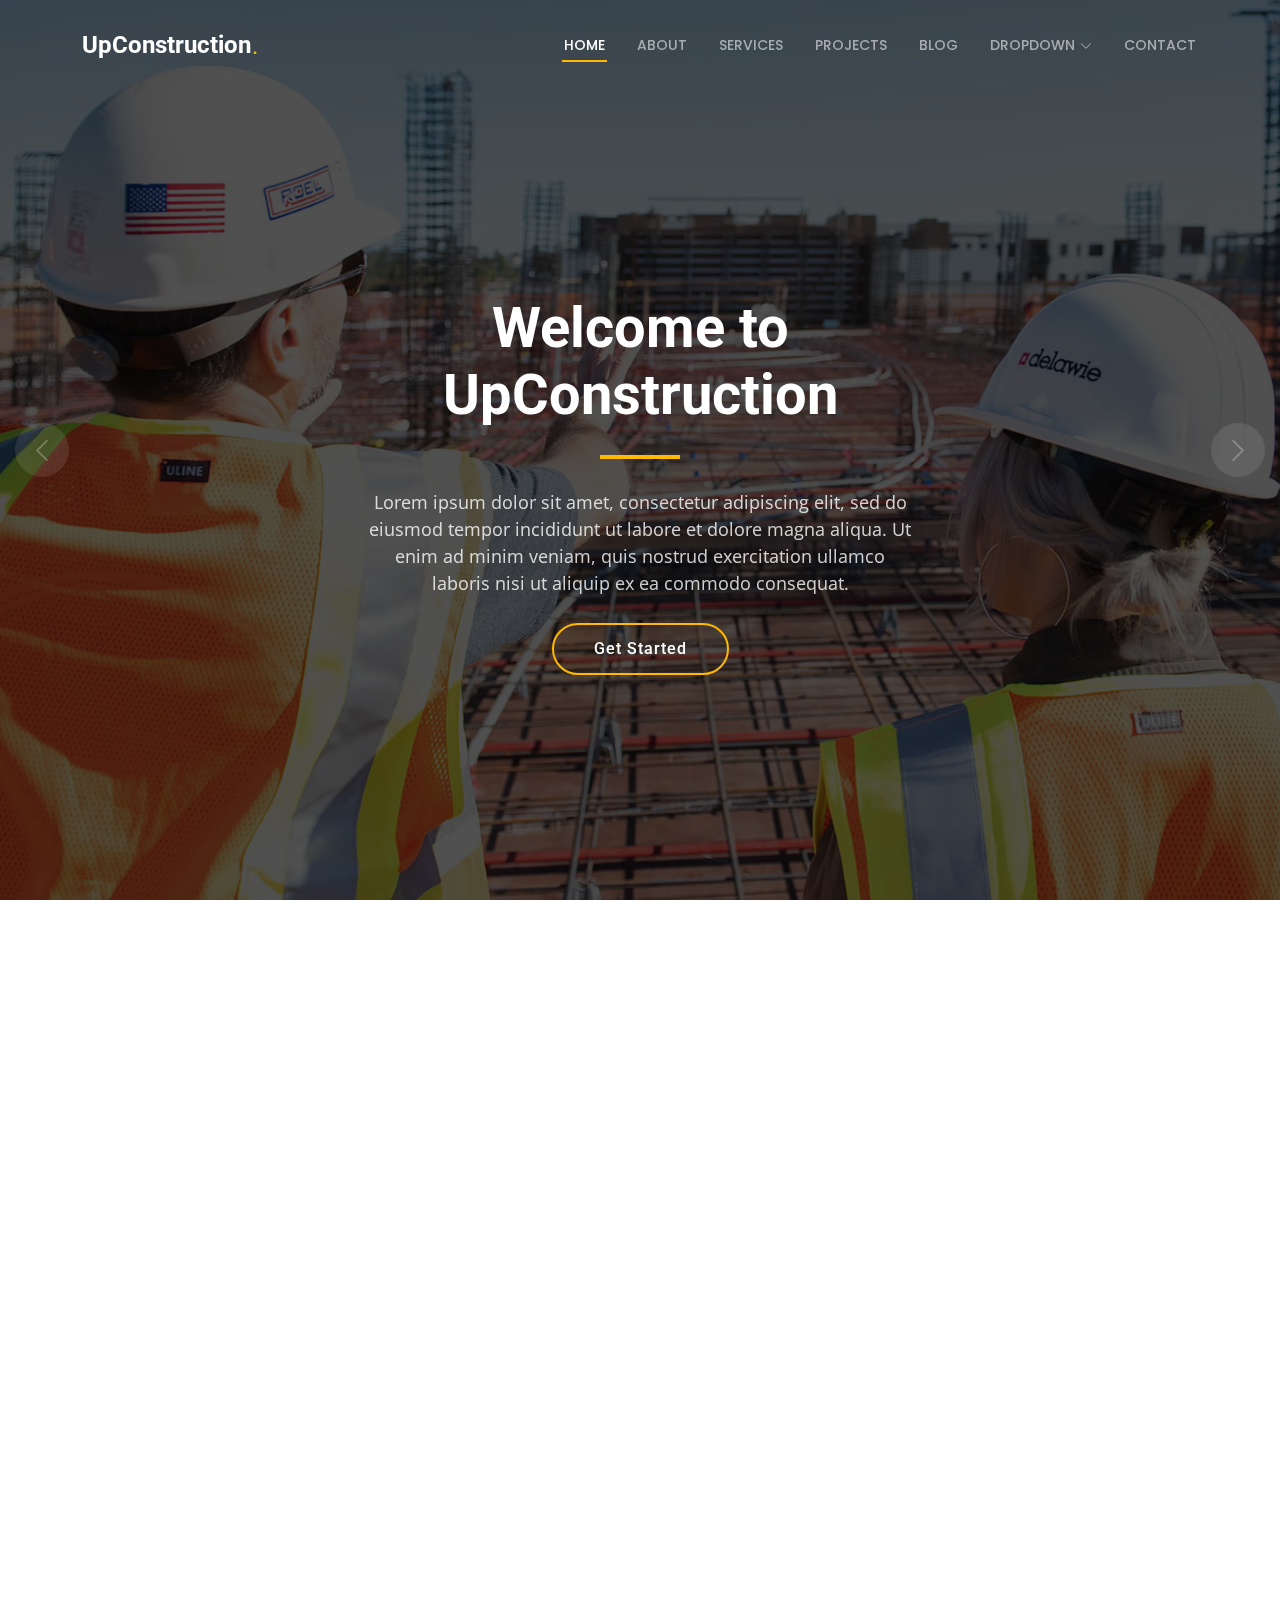
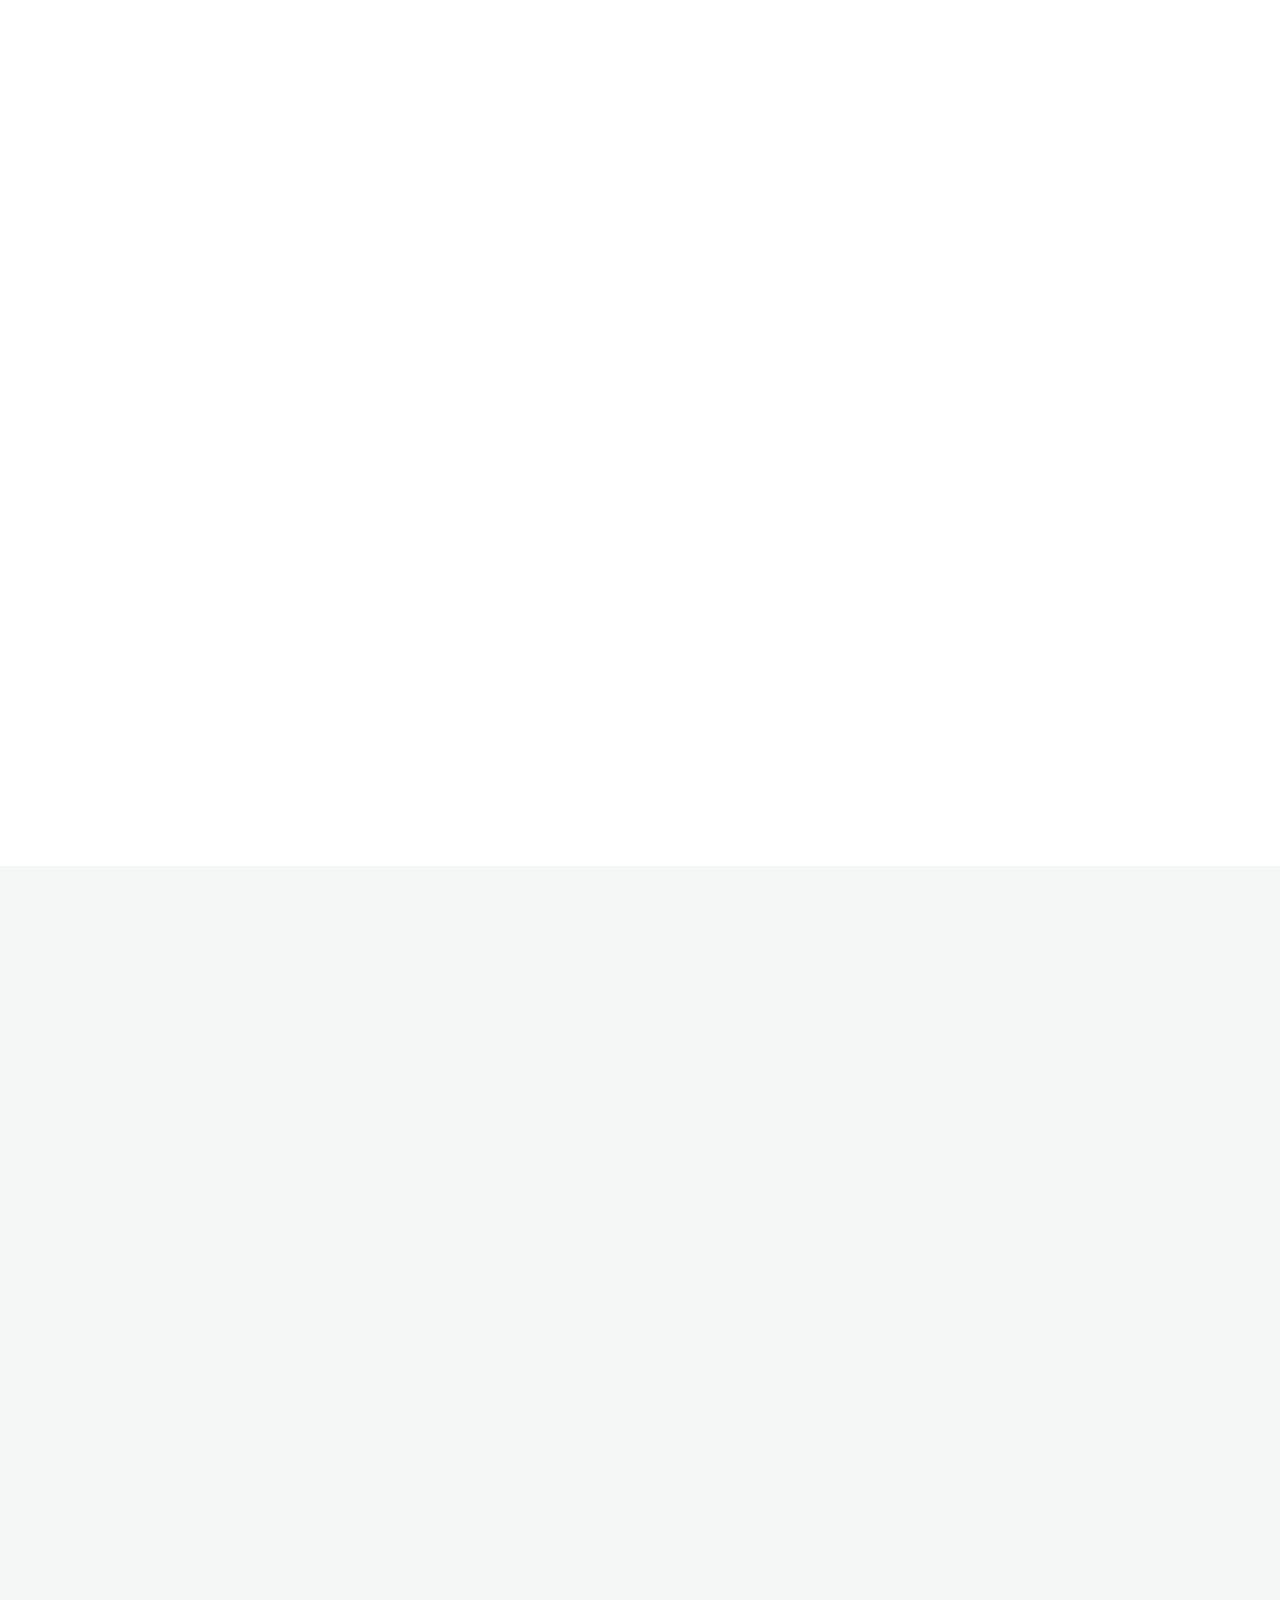
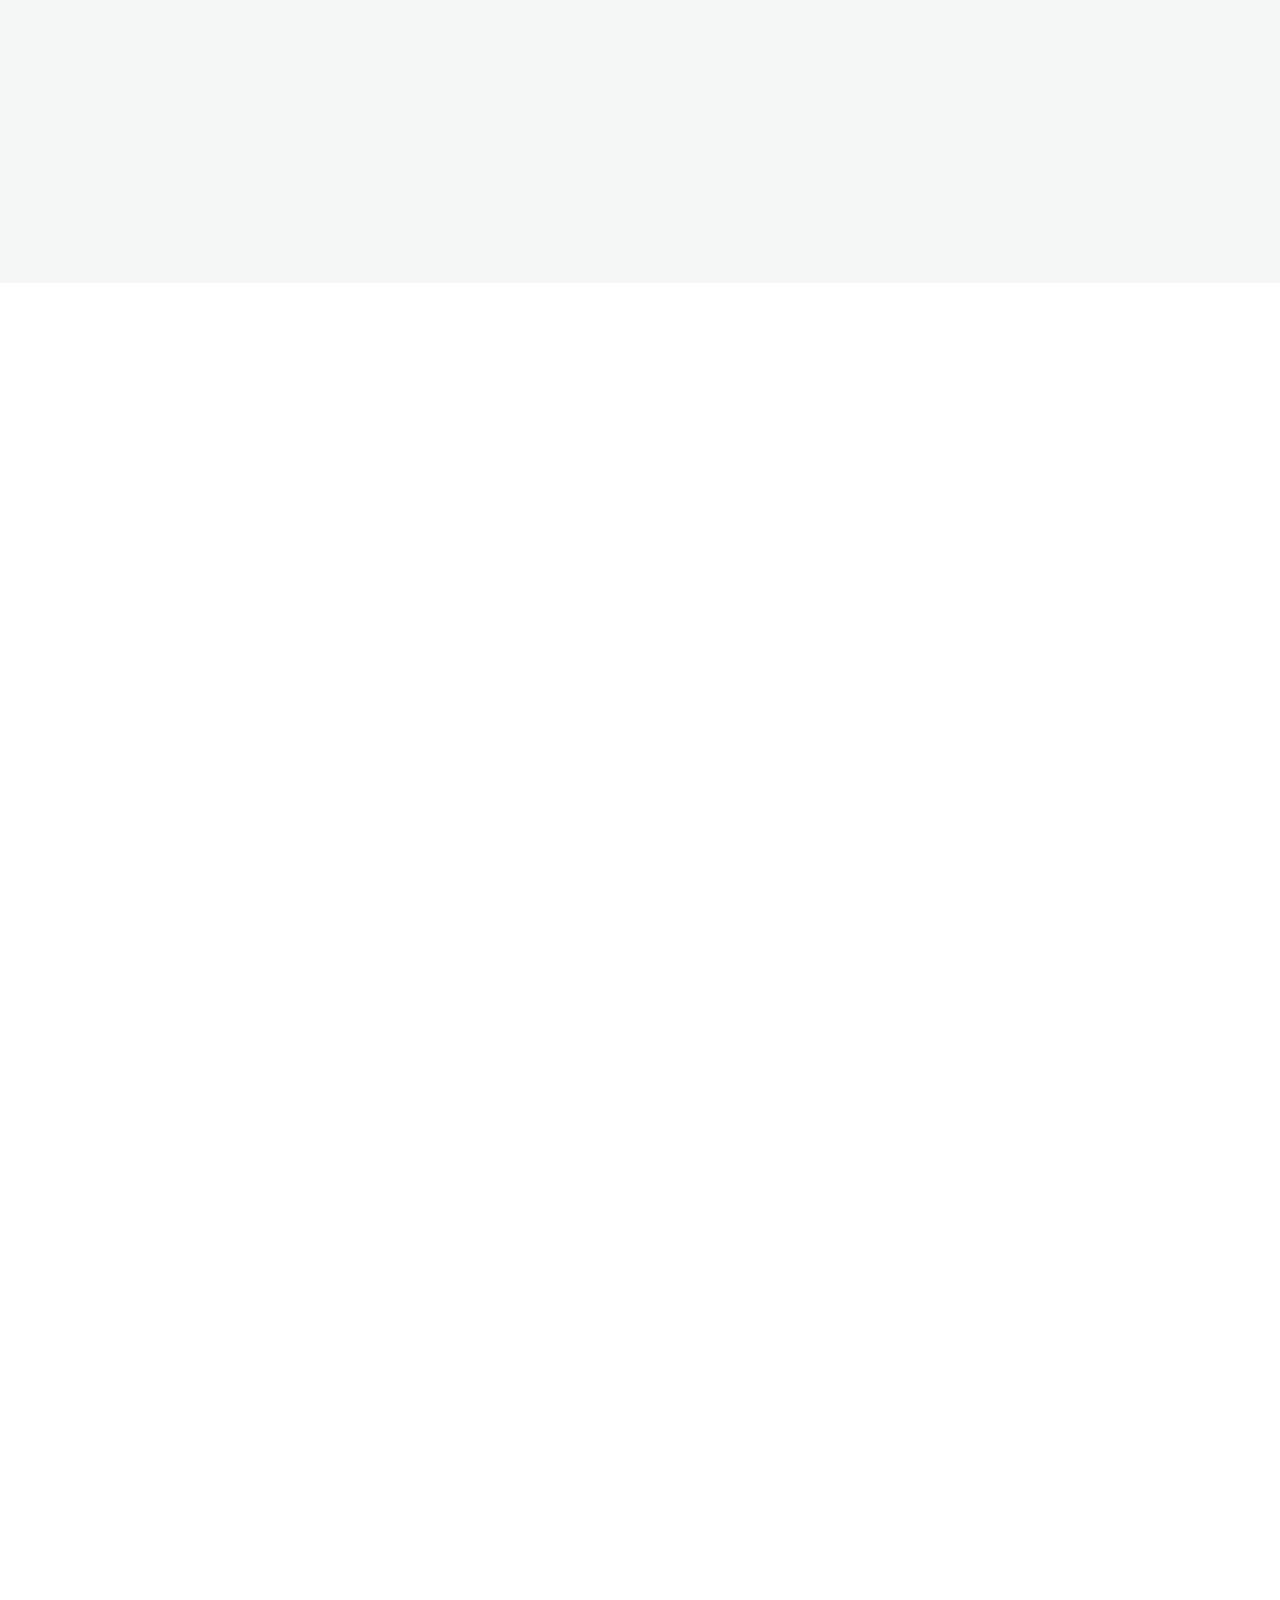
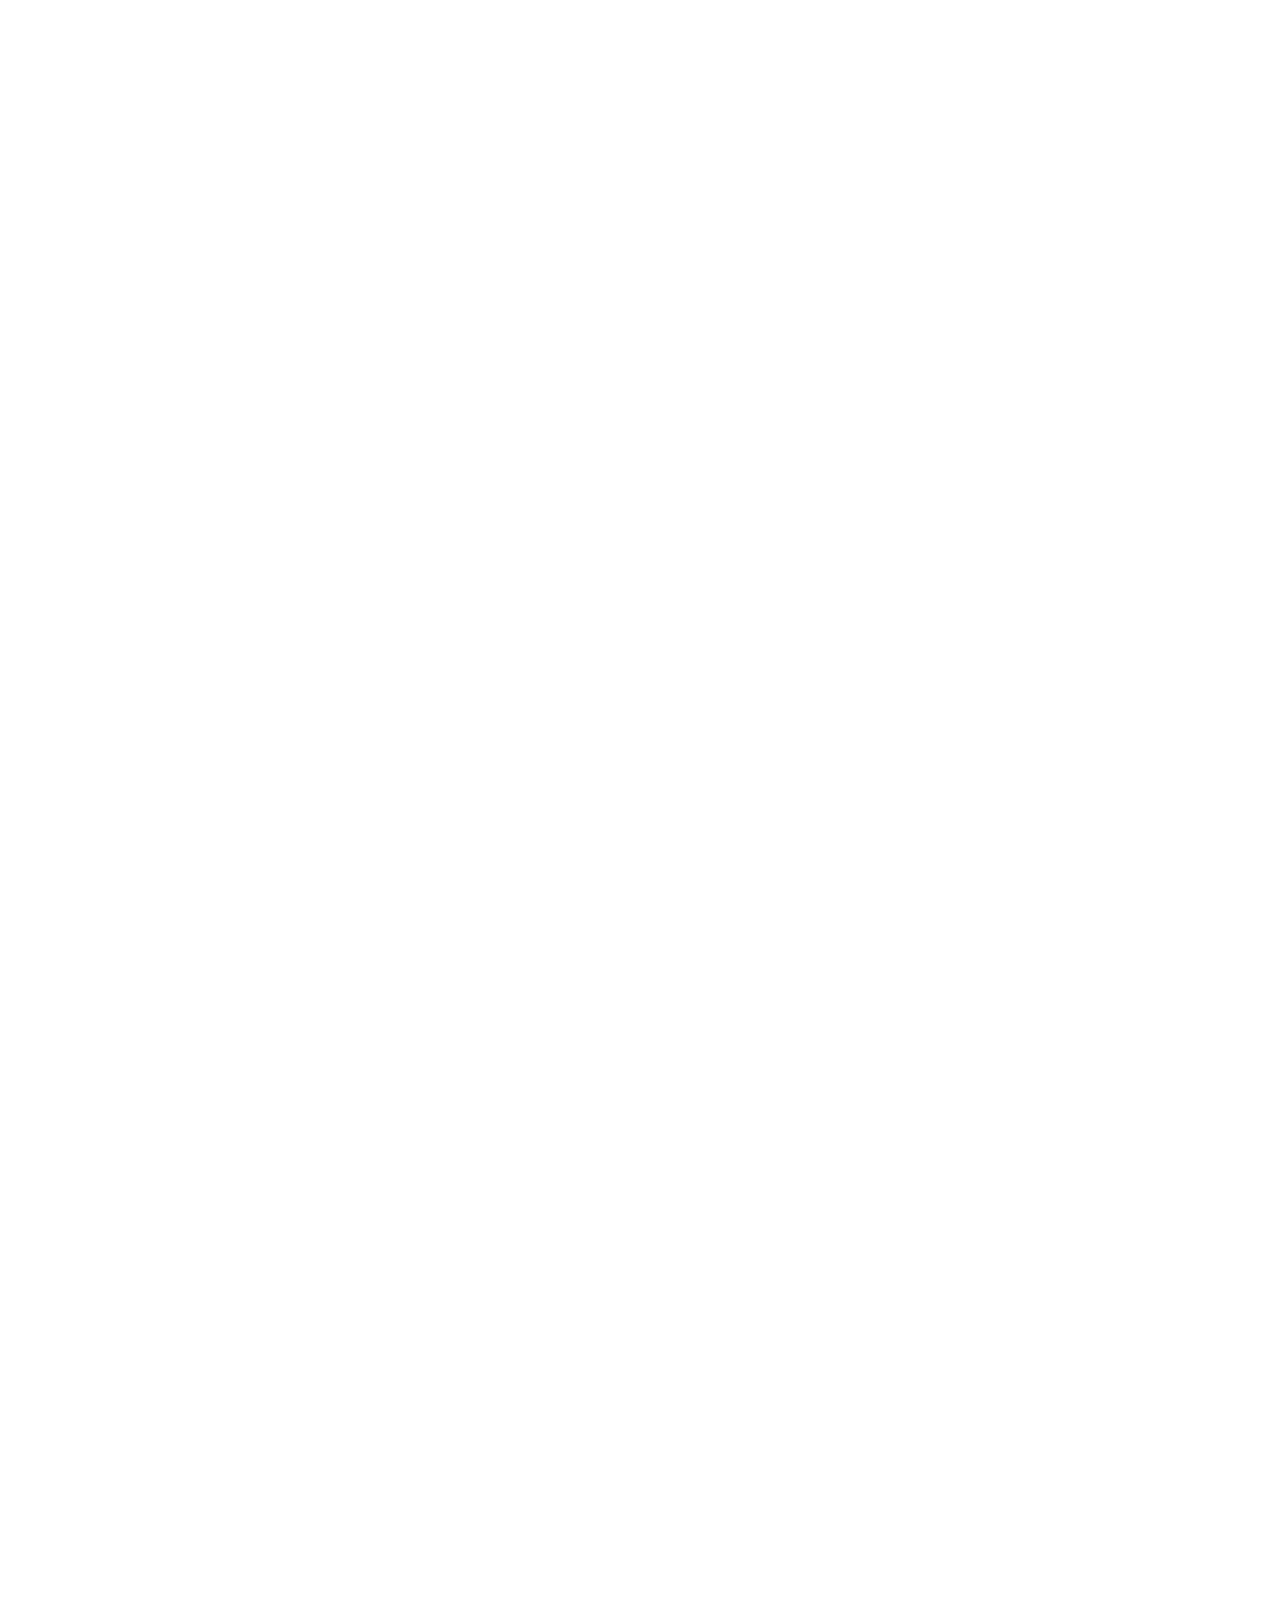
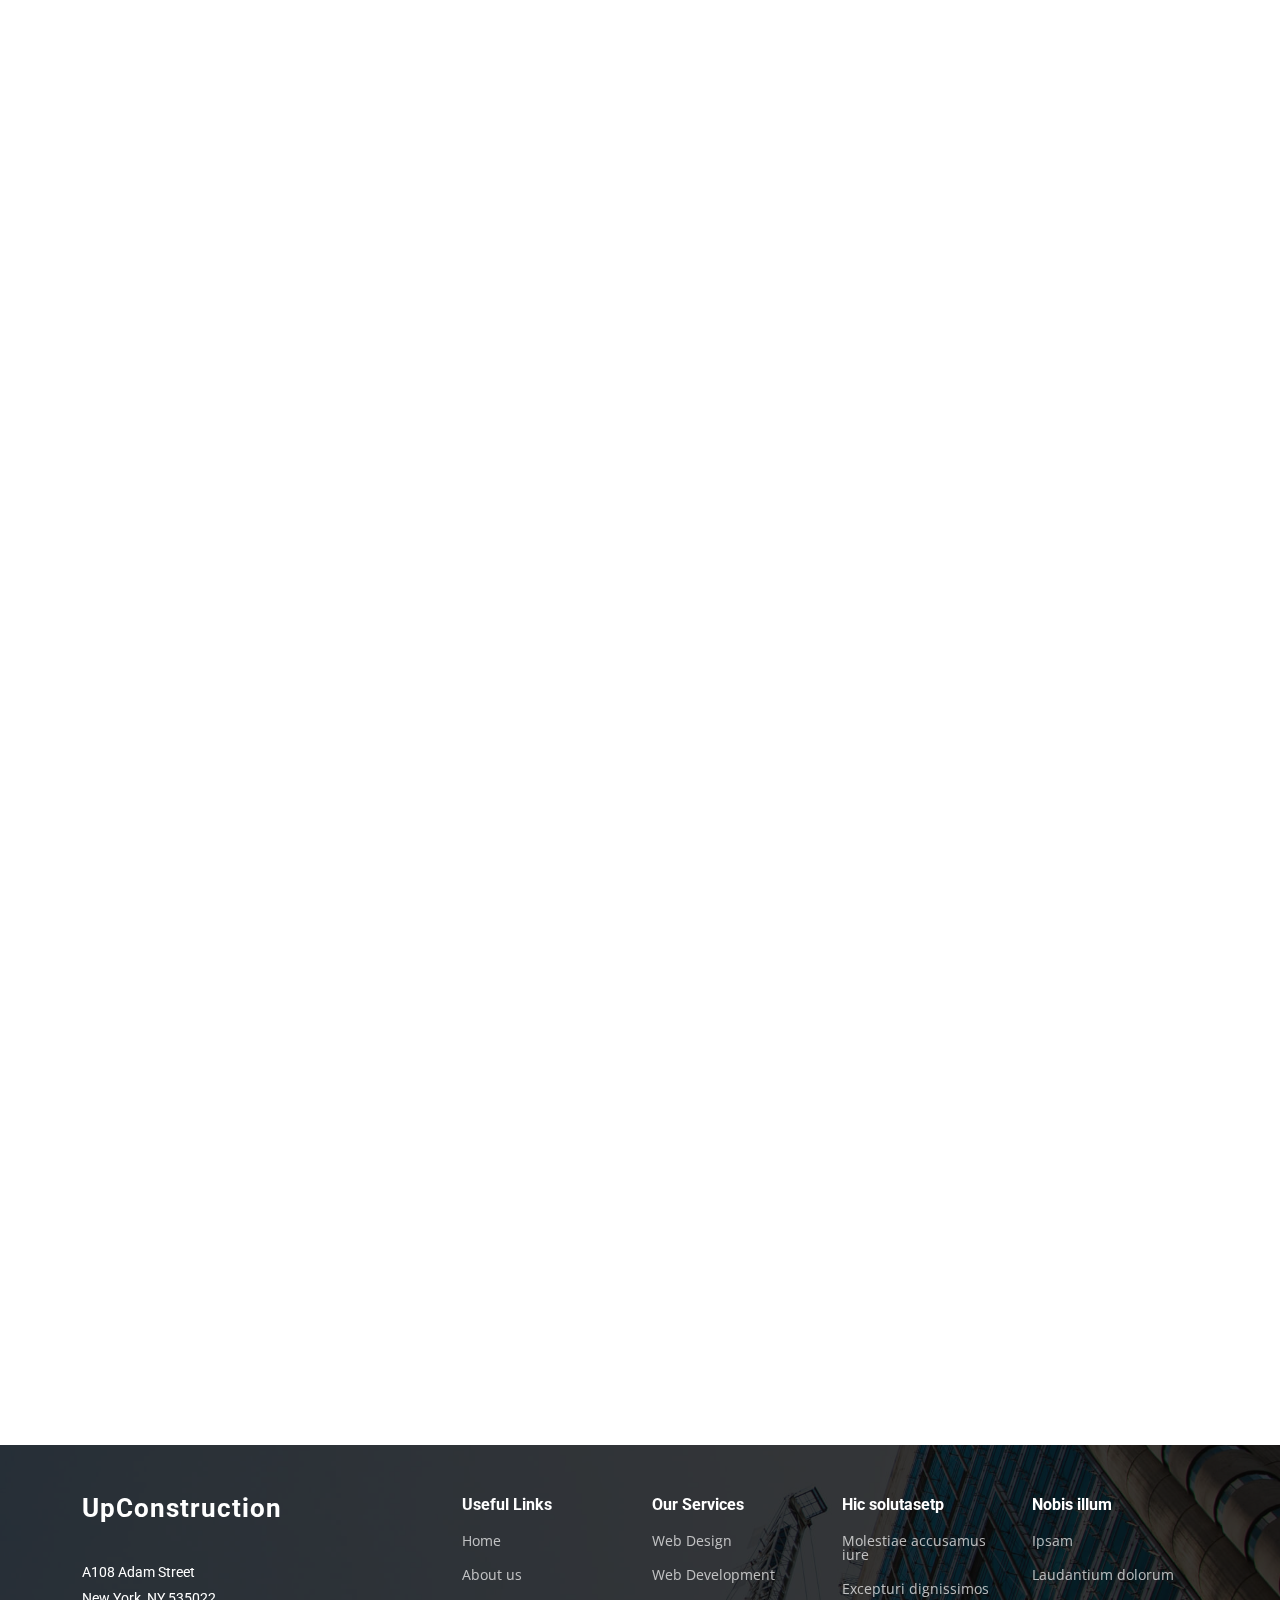
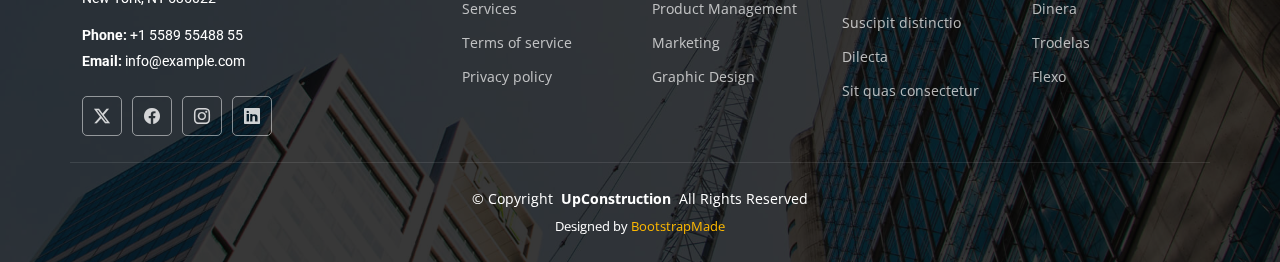
<file: UpConstruction/index.html>
<!DOCTYPE html>
<html lang="en">

<head>
  <meta charset="utf-8">
  <meta content="width=device-width, initial-scale=1.0" name="viewport">
  <title>Index - UpConstruction Bootstrap Template</title>
  <meta name="description" content="">
  <meta name="keywords" content="">

  <!-- Favicons -->
  <link href="assets/img/favicon.png" rel="icon">
  <link href="assets/img/apple-touch-icon.png" rel="apple-touch-icon">

  <!-- Fonts -->
  <link href="https://fonts.googleapis.com" rel="preconnect">
  <link href="https://fonts.gstatic.com" rel="preconnect" crossorigin>
  <link href="https://fonts.googleapis.com/css2?family=Roboto:ital,wght@0,100;0,300;0,400;0,500;0,700;0,900;1,100;1,300;1,400;1,500;1,700;1,900&family=Open+Sans:ital,wght@0,300;0,400;0,500;0,600;0,700;0,800;1,300;1,400;1,500;1,600;1,700;1,800&family=Poppins:ital,wght@0,100;0,200;0,300;0,400;0,500;0,600;0,700;0,800;0,900;1,100;1,200;1,300;1,400;1,500;1,600;1,700;1,800;1,900&display=swap" rel="stylesheet">

  <!-- Vendor CSS Files -->
  <link href="assets/vendor/bootstrap/css/bootstrap.min.css" rel="stylesheet">
  <link href="assets/vendor/bootstrap-icons/bootstrap-icons.css" rel="stylesheet">
  <link href="assets/vendor/aos/aos.css" rel="stylesheet">
  <link href="assets/vendor/fontawesome-free/css/all.min.css" rel="stylesheet">
  <link href="assets/vendor/glightbox/css/glightbox.min.css" rel="stylesheet">
  <link href="assets/vendor/swiper/swiper-bundle.min.css" rel="stylesheet">

  <!-- Main CSS File -->
  <link href="assets/css/main.css" rel="stylesheet">

  <!-- =======================================================
  * Template Name: UpConstruction
  * Template URL: https://bootstrapmade.com/upconstruction-bootstrap-construction-website-template/
  * Updated: Aug 07 2024 with Bootstrap v5.3.3
  * Author: BootstrapMade.com
  * License: https://bootstrapmade.com/license/
  ======================================================== -->
</head>

<body class="index-page">

  <header id="header" class="header d-flex align-items-center fixed-top">
    <div class="container-fluid container-xl position-relative d-flex align-items-center justify-content-between">

      <a href="index.html" class="logo d-flex align-items-center">
        <!-- Uncomment the line below if you also wish to use an image logo -->
        <!-- <img src="assets/img/logo.png" alt=""> -->
        <h1 class="sitename">UpConstruction</h1> <span>.</span>
      </a>

      <nav id="navmenu" class="navmenu">
        <ul>
          <li><a href="index.html" class="active">Home</a></li>
          <li><a href="about.html">About</a></li>
          <li><a href="services.html">Services</a></li>
          <li><a href="projects.html">Projects</a></li>
          <li><a href="blog.html">Blog</a></li>
          <li class="dropdown"><a href="#"><span>Dropdown</span> <i class="bi bi-chevron-down toggle-dropdown"></i></a>
            <ul>
              <li><a href="#">Dropdown 1</a></li>
              <li class="dropdown"><a href="#"><span>Deep Dropdown</span> <i class="bi bi-chevron-down toggle-dropdown"></i></a>
                <ul>
                  <li><a href="#">Deep Dropdown 1</a></li>
                  <li><a href="#">Deep Dropdown 2</a></li>
                  <li><a href="#">Deep Dropdown 3</a></li>
                  <li><a href="#">Deep Dropdown 4</a></li>
                  <li><a href="#">Deep Dropdown 5</a></li>
                </ul>
              </li>
              <li><a href="#">Dropdown 2</a></li>
              <li><a href="#">Dropdown 3</a></li>
              <li><a href="#">Dropdown 4</a></li>
            </ul>
          </li>
          <li><a href="contact.html">Contact</a></li>
        </ul>
        <i class="mobile-nav-toggle d-xl-none bi bi-list"></i>
      </nav>

    </div>
  </header>

  <main class="main">

    <!-- Hero Section -->
    <section id="hero" class="hero section dark-background">

      <div class="info d-flex align-items-center">
        <div class="container">
          <div class="row justify-content-center" data-aos="fade-up" data-aos-delay="100">
            <div class="col-lg-6 text-center">
              <h2>Welcome to UpConstruction</h2>
              <p>Lorem ipsum dolor sit amet, consectetur adipiscing elit, sed do eiusmod tempor incididunt ut labore et dolore magna aliqua. Ut enim ad minim veniam, quis nostrud exercitation ullamco laboris nisi ut aliquip ex ea commodo consequat.</p>
              <a href="#get-started" class="btn-get-started">Get Started</a>
            </div>
          </div>
        </div>
      </div>

      <div id="hero-carousel" class="carousel slide" data-bs-ride="carousel" data-bs-interval="5000">

        <div class="carousel-item">
          <img src="assets/img/hero-carousel/hero-carousel-1.jpg" alt="">
        </div>

        <div class="carousel-item active">
          <img src="assets/img/hero-carousel/hero-carousel-2.jpg" alt="">
        </div>

        <div class="carousel-item">
          <img src="assets/img/hero-carousel/hero-carousel-3.jpg" alt="">
        </div>

        <div class="carousel-item">
          <img src="assets/img/hero-carousel/hero-carousel-4.jpg" alt="">
        </div>

        <div class="carousel-item">
          <img src="assets/img/hero-carousel/hero-carousel-5.jpg" alt="">
        </div>

        <a class="carousel-control-prev" href="#hero-carousel" role="button" data-bs-slide="prev">
          <span class="carousel-control-prev-icon bi bi-chevron-left" aria-hidden="true"></span>
        </a>

        <a class="carousel-control-next" href="#hero-carousel" role="button" data-bs-slide="next">
          <span class="carousel-control-next-icon bi bi-chevron-right" aria-hidden="true"></span>
        </a>

      </div>

    </section><!-- /Hero Section -->

    <!-- Get Started Section -->
    <section id="get-started" class="get-started section">

      <div class="container">

        <div class="row justify-content-between gy-4">

          <div class="col-lg-6 d-flex align-items-center" data-aos="zoom-out" data-aos-delay="100">
            <div class="content">
              <h3>Minus hic non reiciendis ea possimus at quia.</h3>
              <p>Rem id rerum. Debitis deserunt quidem delectus expedita ducimus dolor. Aut iusto ipsa. Eos ipsum nobis ipsa soluta itaque perspiciatis fuga ipsum perspiciatis. Eum amet fugiat totam nisi possimus ut delectus dicta.
              </p>
              <p>Aliquam velit deserunt autem. Inventore et saepe. Tenetur suscipit eligendi labore culpa eos. Deserunt porro magni qui necessitatibus dolorem at animi cupiditate.</p>
            </div>
          </div>

          <div class="col-lg-5" data-aos="zoom-out" data-aos-delay="200">
            <form action="forms/quote.php" method="post" class="php-email-form">
              <h3>Get a quote</h3>
              <p>Vel nobis odio laboriosam et hic voluptatem. Inventore vitae totam. Rerum repellendus enim linead sero park flows.</p>
              <div class="row gy-3">

                <div class="col-12">
                  <input type="text" name="name" class="form-control" placeholder="Name" required="">
                </div>

                <div class="col-12 ">
                  <input type="email" class="form-control" name="email" placeholder="Email" required="">
                </div>

                <div class="col-12">
                  <input type="text" class="form-control" name="phone" placeholder="Phone" required="">
                </div>

                <div class="col-12">
                  <textarea class="form-control" name="message" rows="6" placeholder="Message" required=""></textarea>
                </div>

                <div class="col-12 text-center">
                  <div class="loading">Loading</div>
                  <div class="error-message"></div>
                  <div class="sent-message">Your quote request has been sent successfully. Thank you!</div>

                  <button type="submit">Get a quote</button>
                </div>

              </div>
            </form>
          </div><!-- End Quote Form -->

        </div>

      </div>

    </section><!-- /Get Started Section -->

    <!-- Constructions Section -->
    <section id="constructions" class="constructions section">

      <!-- Section Title -->
      <div class="container section-title" data-aos="fade-up">
        <h2>Constructions</h2>
        <p>Necessitatibus eius consequatur ex aliquid fuga eum quidem sint consectetur velit</p>
      </div><!-- End Section Title -->

      <div class="container">

        <div class="row gy-4">

          <div class="col-lg-6" data-aos="fade-up" data-aos-delay="100">
            <div class="card-item">
              <div class="row">
                <div class="col-xl-5">
                  <div class="card-bg"><img src="assets/img/constructions-1.jpg" alt=""></div>
                </div>
                <div class="col-xl-7 d-flex align-items-center">
                  <div class="card-body">
                    <h4 class="card-title">Eligendi omnis sunt veritatis.</h4>
                    <p>Fuga in dolorum et iste et culpa. Commodi possimus nesciunt modi voluptatem placeat deleniti adipisci. Cum delectus doloribus non veritatis. Officia temporibus illo magnam. Dolor eos et.</p>
                  </div>
                </div>
              </div>
            </div>
          </div><!-- End Card Item -->

          <div class="col-lg-6" data-aos="fade-up" data-aos-delay="200">
            <div class="card-item">
              <div class="row">
                <div class="col-xl-5">
                  <div class="card-bg"><img src="assets/img/constructions-2.jpg" alt=""></div>
                </div>
                <div class="col-xl-7 d-flex align-items-center">
                  <div class="card-body">
                    <h4 class="card-title">Possimus ut sed velit assumenda</h4>
                    <p>Sunt deserunt maiores voluptatem autem est rerum perferendis rerum blanditiis. Est laboriosam qui iste numquam laboriosam voluptatem architecto. Est laudantium sunt at quas aut hic. Eum dignissimos.</p>
                  </div>
                </div>
              </div>
            </div>
          </div><!-- End Card Item -->

          <div class="col-lg-6" data-aos="fade-up" data-aos-delay="300">
            <div class="card-item">
              <div class="row">
                <div class="col-xl-5">
                  <div class="card-bg"><img src="assets/img/constructions-3.jpg" alt=""></div>
                </div>
                <div class="col-xl-7 d-flex align-items-center">
                  <div class="card-body">
                    <h4 class="card-title">Error beatae dolor inventore aut</h4>
                    <p>Dicta porro nobis. Velit cum in. Nesciunt dignissimos enim molestiae facilis numquam quae quaerat ipsam omnis. Neque debitis ipsum at architecto officia laboriosam odit. Ut sunt temporibus nulla culpa.</p>
                  </div>
                </div>
              </div>
            </div>
          </div><!-- End Card Item -->

          <div class="col-lg-6" data-aos="fade-up" data-aos-delay="400">
            <div class="card-item">
              <div class="row">
                <div class="col-xl-5">
                  <div class="card-bg"><img src="assets/img/constructions-4.jpg" alt=""></div>
                </div>
                <div class="col-xl-7 d-flex align-items-center">
                  <div class="card-body">
                    <h4 class="card-title">Expedita voluptas ut ut nesciunt</h4>
                    <p>Aut est quidem doloremque voluptatem magnam quis excepturi vero quia. Eum eos doloremque architecto illo at beatae dolore. Fugiat suscipit et sint ratione dolores. Aut aliquid ea dolores libero nobis.</p>
                  </div>
                </div>
              </div>
            </div>
          </div><!-- End Card Item -->

        </div>

      </div>

    </section><!-- /Constructions Section -->

    <!-- Services Section -->
    <section id="services" class="services section light-background">

      <!-- Section Title -->
      <div class="container section-title" data-aos="fade-up">
        <h2>Services</h2>
        <p>Necessitatibus eius consequatur ex aliquid fuga eum quidem sint consectetur velit</p>
      </div><!-- End Section Title -->

      <div class="container">

        <div class="row gy-4">

          <div class="col-lg-4 col-md-6" data-aos="fade-up" data-aos-delay="100">
            <div class="service-item  position-relative">
              <div class="icon">
                <i class="fa-solid fa-mountain-city"></i>
              </div>
              <h3>Nesciunt Mete</h3>
              <p>Provident nihil minus qui consequatur non omnis maiores. Eos accusantium minus dolores iure perferendis tempore et consequatur.</p>
              <a href="#" class="readmore stretched-link">Read more <i class="bi bi-arrow-right"></i></a>
            </div>
          </div><!-- End Service Item -->

          <div class="col-lg-4 col-md-6" data-aos="fade-up" data-aos-delay="200">
            <div class="service-item position-relative">
              <div class="icon">
                <i class="fa-solid fa-arrow-up-from-ground-water"></i>
              </div>
              <h3>Eosle Commodi</h3>
              <p>Ut autem aut autem non a. Sint sint sit facilis nam iusto sint. Libero corrupti neque eum hic non ut nesciunt dolorem.</p>
              <a href="#" class="readmore stretched-link">Read more <i class="bi bi-arrow-right"></i></a>
            </div>
          </div><!-- End Service Item -->

          <div class="col-lg-4 col-md-6" data-aos="fade-up" data-aos-delay="300">
            <div class="service-item position-relative">
              <div class="icon">
                <i class="fa-solid fa-compass-drafting"></i>
              </div>
              <h3>Ledo Markt</h3>
              <p>Ut excepturi voluptatem nisi sed. Quidem fuga consequatur. Minus ea aut. Vel qui id voluptas adipisci eos earum corrupti.</p>
              <a href="#" class="readmore stretched-link">Read more <i class="bi bi-arrow-right"></i></a>
            </div>
          </div><!-- End Service Item -->

          <div class="col-lg-4 col-md-6" data-aos="fade-up" data-aos-delay="400">
            <div class="service-item position-relative">
              <div class="icon">
                <i class="fa-solid fa-trowel-bricks"></i>
              </div>
              <h3>Asperiores Commodit</h3>
              <p>Non et temporibus minus omnis sed dolor esse consequatur. Cupiditate sed error ea fuga sit provident adipisci neque.</p>
              <a href="#" class="readmore stretched-link">Read more <i class="bi bi-arrow-right"></i></a>
            </div>
          </div><!-- End Service Item -->

          <div class="col-lg-4 col-md-6" data-aos="fade-up" data-aos-delay="500">
            <div class="service-item position-relative">
              <div class="icon">
                <i class="fa-solid fa-helmet-safety"></i>
              </div>
              <h3>Velit Doloremque</h3>
              <p>Cumque et suscipit saepe. Est maiores autem enim facilis ut aut ipsam corporis aut. Sed animi at autem alias eius labore.</p>
              <a href="#" class="readmore stretched-link">Read more <i class="bi bi-arrow-right"></i></a>
            </div>
          </div><!-- End Service Item -->

          <div class="col-lg-4 col-md-6" data-aos="fade-up" data-aos-delay="600">
            <div class="service-item position-relative">
              <div class="icon">
                <i class="fa-solid fa-arrow-up-from-ground-water"></i>
              </div>
              <h3>Dolori Architecto</h3>
              <p>Hic molestias ea quibusdam eos. Fugiat enim doloremque aut neque non et debitis iure. Corrupti recusandae ducimus enim.</p>
              <a href="#" class="readmore stretched-link">Read more <i class="bi bi-arrow-right"></i></a>
            </div>
          </div><!-- End Service Item -->

        </div>

      </div>

    </section><!-- /Services Section -->

    <!-- Alt Services Section -->
    <section id="alt-services" class="alt-services section">

      <div class="container">

        <div class="row justify-content-around gy-4">
          <div class="features-image col-lg-6" data-aos="fade-up" data-aos-delay="100"><img src="assets/img/alt-services.jpg" alt=""></div>

          <div class="col-lg-5 d-flex flex-column justify-content-center" data-aos="fade-up" data-aos-delay="200">
            <h3>Enim quis est voluptatibus aliquid consequatur fugiat</h3>
            <p>Esse voluptas cumque vel exercitationem. Reiciendis est hic accusamus. Non ipsam et sed minima temporibus laudantium. Soluta voluptate sed facere corporis dolores excepturi</p>

            <div class="icon-box d-flex position-relative" data-aos="fade-up" data-aos-delay="300">
              <i class="bi bi-easel flex-shrink-0"></i>
              <div>
                <h4><a href="" class="stretched-link">Lorem Ipsum</a></h4>
                <p>Voluptatum deleniti atque corrupti quos dolores et quas molestias excepturi sint occaecati cupiditate non provident</p>
              </div>
            </div><!-- End Icon Box -->

            <div class="icon-box d-flex position-relative" data-aos="fade-up" data-aos-delay="400">
              <i class="bi bi-patch-check flex-shrink-0"></i>
              <div>
                <h4><a href="" class="stretched-link">Nemo Enim</a></h4>
                <p>At vero eos et accusamus et iusto odio dignissimos ducimus qui blanditiis praesentium voluptatum deleniti atque</p>
              </div>
            </div><!-- End Icon Box -->

            <div class="icon-box d-flex position-relative" data-aos="fade-up" data-aos-delay="500">
              <i class="bi bi-brightness-high flex-shrink-0"></i>
              <div>
                <h4><a href="" class="stretched-link">Dine Pad</a></h4>
                <p>Explicabo est voluptatum asperiores consequatur magnam. Et veritatis odit. Sunt aut deserunt minus aut eligendi omnis</p>
              </div>
            </div><!-- End Icon Box -->

            <div class="icon-box d-flex position-relative" data-aos="fade-up" data-aos-delay="600">
              <i class="bi bi-brightness-high flex-shrink-0"></i>
              <div>
                <h4><a href="" class="stretched-link">Tride clov</a></h4>
                <p>Est voluptatem labore deleniti quis a delectus et. Saepe dolorem libero sit non aspernatur odit amet. Et eligendi</p>
              </div>
            </div><!-- End Icon Box -->

          </div>
        </div>

      </div>

    </section><!-- /Alt Services Section -->

    <!-- Features Section -->
    <section id="features" class="features section">

      <div class="container">

        <ul class="nav nav-tabs row  g-2 d-flex" data-aos="fade-up" data-aos-delay="100" role="tablist">

          <li class="nav-item col-3" role="presentation">
            <a class="nav-link active show" data-bs-toggle="tab" data-bs-target="#features-tab-1" aria-selected="true" role="tab">
              <h4>Modisit</h4>
            </a>
          </li><!-- End tab nav item -->

          <li class="nav-item col-3" role="presentation">
            <a class="nav-link" data-bs-toggle="tab" data-bs-target="#features-tab-2" aria-selected="false" tabindex="-1" role="tab">
              <h4>Praesenti</h4>
            </a><!-- End tab nav item -->

          </li>
          <li class="nav-item col-3" role="presentation">
            <a class="nav-link" data-bs-toggle="tab" data-bs-target="#features-tab-3" aria-selected="false" tabindex="-1" role="tab">
              <h4>Explica</h4>
            </a>
          </li><!-- End tab nav item -->

          <li class="nav-item col-3" role="presentation">
            <a class="nav-link" data-bs-toggle="tab" data-bs-target="#features-tab-4" aria-selected="false" tabindex="-1" role="tab">
              <h4>Nostrum</h4>
            </a>
          </li><!-- End tab nav item -->

        </ul>

        <div class="tab-content" data-aos="fade-up" data-aos-delay="200">

          <div class="tab-pane fade active show" id="features-tab-1" role="tabpanel">
            <div class="row">
              <div class="col-lg-6 order-2 order-lg-1 mt-3 mt-lg-0 d-flex flex-column justify-content-center">
                <h3>Voluptatem dignissimos provident</h3>
                <p class="fst-italic">
                  Lorem ipsum dolor sit amet, consectetur adipiscing elit, sed do eiusmod tempor incididunt ut labore et dolore
                  magna aliqua.
                </p>
                <ul>
                  <li><i class="bi bi-check2-all"></i> <span>Ullamco laboris nisi ut aliquip ex ea commodo consequat.</span></li>
                  <li><i class="bi bi-check2-all"></i> <span>Duis aute irure dolor in reprehenderit in voluptate velit.</span></li>
                  <li><i class="bi bi-check2-all"></i> <span>Ullamco laboris nisi ut aliquip ex ea commodo consequat. Duis aute irure dolor in reprehenderit in voluptate trideta storacalaperda mastiro dolore eu fugiat nulla pariatur.</span></li>
                </ul>
              </div>
              <div class="col-lg-6 order-1 order-lg-2 text-center">
                <img src="assets/img/features-1.jpg" alt="" class="img-fluid">
              </div>
            </div>
          </div><!-- End tab content item -->

          <div class="tab-pane fade" id="features-tab-2" role="tabpanel">
            <div class="row">
              <div class="col-lg-6 order-2 order-lg-1 mt-3 mt-lg-0 d-flex flex-column justify-content-center">
                <h3>Neque exercitationem debitis</h3>
                <p class="fst-italic">
                  Lorem ipsum dolor sit amet, consectetur adipiscing elit, sed do eiusmod tempor incididunt ut labore et dolore
                  magna aliqua.
                </p>
                <ul>
                  <li><i class="bi bi-check2-all"></i> <span>Ullamco laboris nisi ut aliquip ex ea commodo consequat.</span></li>
                  <li><i class="bi bi-check2-all"></i> <span>Duis aute irure dolor in reprehenderit in voluptate velit.</span></li>
                  <li><i class="bi bi-check2-all"></i> <span>Provident mollitia neque rerum asperiores dolores quos qui a. Ipsum neque dolor voluptate nisi sed.</span></li>
                  <li><i class="bi bi-check2-all"></i> <span>Ullamco laboris nisi ut aliquip ex ea commodo consequat. Duis aute irure dolor in reprehenderit in voluptate trideta storacalaperda mastiro dolore eu fugiat nulla pariatur.</span></li>
                </ul>
              </div>
              <div class="col-lg-6 order-1 order-lg-2 text-center">
                <img src="assets/img/features-2.jpg" alt="" class="img-fluid">
              </div>
            </div>
          </div><!-- End tab content item -->

          <div class="tab-pane fade" id="features-tab-3" role="tabpanel">
            <div class="row">
              <div class="col-lg-6 order-2 order-lg-1 mt-3 mt-lg-0 d-flex flex-column justify-content-center">
                <h3>Voluptatibus commodi accusamu</h3>
                <ul>
                  <li><i class="bi bi-check2-all"></i> <span>Ullamco laboris nisi ut aliquip ex ea commodo consequat.</span></li>
                  <li><i class="bi bi-check2-all"></i> <span>Duis aute irure dolor in reprehenderit in voluptate velit.</span></li>
                  <li><i class="bi bi-check2-all"></i> <span>Provident mollitia neque rerum asperiores dolores quos qui a. Ipsum neque dolor voluptate nisi sed.</span></li>
                </ul>
                <p class="fst-italic">
                  Lorem ipsum dolor sit amet, consectetur adipiscing elit, sed do eiusmod tempor incididunt ut labore et dolore
                  magna aliqua.
                </p>
              </div>
              <div class="col-lg-6 order-1 order-lg-2 text-center">
                <img src="assets/img/features-3.jpg" alt="" class="img-fluid">
              </div>
            </div>
          </div><!-- End tab content item -->

          <div class="tab-pane fade" id="features-tab-4" role="tabpanel">
            <div class="row">
              <div class="col-lg-6 order-2 order-lg-1 mt-3 mt-lg-0 d-flex flex-column justify-content-center">
                <h3>Omnis fugiat ea explicabo sunt</h3>
                <p class="fst-italic">
                  Lorem ipsum dolor sit amet, consectetur adipiscing elit, sed do eiusmod tempor incididunt ut labore et dolore
                  magna aliqua.
                </p>
                <ul>
                  <li><i class="bi bi-check2-all"></i> <span>Ullamco laboris nisi ut aliquip ex ea commodo consequat.</span></li>
                  <li><i class="bi bi-check2-all"></i> <span>Duis aute irure dolor in reprehenderit in voluptate velit.</span></li>
                  <li><i class="bi bi-check2-all"></i> <span>Ullamco laboris nisi ut aliquip ex ea commodo consequat. Duis aute irure dolor in reprehenderit in voluptate trideta storacalaperda mastiro dolore eu fugiat nulla pariatur.</span></li>
                </ul>
              </div>
              <div class="col-lg-6 order-1 order-lg-2 text-center">
                <img src="assets/img/features-4.jpg" alt="" class="img-fluid">
              </div>
            </div>
          </div><!-- End tab content item -->

        </div>

      </div>

    </section><!-- /Features Section -->

    <!-- Projects Section -->
    <section id="projects" class="projects section">

      <!-- Section Title -->
      <div class="container section-title" data-aos="fade-up">
        <h2>Projects</h2>
        <p>Necessitatibus eius consequatur ex aliquid fuga eum quidem sint consectetur velit</p>
      </div><!-- End Section Title -->

      <div class="container">

        <div class="isotope-layout" data-default-filter="*" data-layout="masonry" data-sort="original-order">

          <ul class="portfolio-filters isotope-filters" data-aos="fade-up" data-aos-delay="100">
            <li data-filter="*" class="filter-active">All</li>
            <li data-filter=".filter-remodeling">Remodeling</li>
            <li data-filter=".filter-construction">Construction</li>
            <li data-filter=".filter-repairs">Repairs</li>
            <li data-filter=".filter-design">Design</li>
          </ul><!-- End Portfolio Filters -->

          <div class="row gy-4 isotope-container" data-aos="fade-up" data-aos-delay="200">

            <div class="col-lg-4 col-md-6 portfolio-item isotope-item filter-remodeling">
              <div class="portfolio-content h-100">
                <img src="assets/img/projects/remodeling-1.jpg" class="img-fluid" alt="">
                <div class="portfolio-info">
                  <h4>App 1</h4>
                  <p>Lorem ipsum, dolor sit amet consectetur</p>
                  <a href="assets/img/projects/remodeling-1.jpg" title="App 1" data-gallery="portfolio-gallery-app" class="glightbox preview-link"><i class="bi bi-zoom-in"></i></a>
                  <a href="project-details.html" title="More Details" class="details-link"><i class="bi bi-link-45deg"></i></a>
                </div>
              </div>
            </div><!-- End Portfolio Item -->

            <div class="col-lg-4 col-md-6 portfolio-item isotope-item filter-construction">
              <div class="portfolio-content h-100">
                <img src="assets/img/projects/construction-1.jpg" class="img-fluid" alt="">
                <div class="portfolio-info">
                  <h4>Product 1</h4>
                  <p>Lorem ipsum, dolor sit amet consectetur</p>
                  <a href="assets/img/projects/construction-1.jpg" title="Product 1" data-gallery="portfolio-gallery-product" class="glightbox preview-link"><i class="bi bi-zoom-in"></i></a>
                  <a href="project-details.html" title="More Details" class="details-link"><i class="bi bi-link-45deg"></i></a>
                </div>
              </div>
            </div><!-- End Portfolio Item -->

            <div class="col-lg-4 col-md-6 portfolio-item isotope-item filter-repairs">
              <div class="portfolio-content h-100">
                <img src="assets/img/projects/repairs-1.jpg" class="img-fluid" alt="">
                <div class="portfolio-info">
                  <h4>Branding 1</h4>
                  <p>Lorem ipsum, dolor sit amet consectetur</p>
                  <a href="assets/img/projects/repairs-1.jpg" title="Branding 1" data-gallery="portfolio-gallery-branding" class="glightbox preview-link"><i class="bi bi-zoom-in"></i></a>
                  <a href="project-details.html" title="More Details" class="details-link"><i class="bi bi-link-45deg"></i></a>
                </div>
              </div>
            </div><!-- End Portfolio Item -->

            <div class="col-lg-4 col-md-6 portfolio-item isotope-item filter-design">
              <div class="portfolio-content h-100">
                <img src="assets/img/projects/design-1.jpg" class="img-fluid" alt="">
                <div class="portfolio-info">
                  <h4>Books 1</h4>
                  <p>Lorem ipsum, dolor sit amet consectetur</p>
                  <a href="assets/img/projects/design-1.jpg" title="Branding 1" data-gallery="portfolio-gallery-book" class="glightbox preview-link"><i class="bi bi-zoom-in"></i></a>
                  <a href="project-details.html" title="More Details" class="details-link"><i class="bi bi-link-45deg"></i></a>
                </div>
              </div>
            </div><!-- End Portfolio Item -->

            <div class="col-lg-4 col-md-6 portfolio-item isotope-item filter-remodeling">
              <div class="portfolio-content h-100">
                <img src="assets/img/projects/remodeling-2.jpg" class="img-fluid" alt="">
                <div class="portfolio-info">
                  <h4>App 2</h4>
                  <p>Lorem ipsum, dolor sit amet consectetur</p>
                  <a href="assets/img/projects/remodeling-2.jpg" title="App 2" data-gallery="portfolio-gallery-app" class="glightbox preview-link"><i class="bi bi-zoom-in"></i></a>
                  <a href="project-details.html" title="More Details" class="details-link"><i class="bi bi-link-45deg"></i></a>
                </div>
              </div>
            </div><!-- End Portfolio Item -->

            <div class="col-lg-4 col-md-6 portfolio-item isotope-item filter-construction">
              <div class="portfolio-content h-100">
                <img src="assets/img/projects/construction-2.jpg" class="img-fluid" alt="">
                <div class="portfolio-info">
                  <h4>Product 2</h4>
                  <p>Lorem ipsum, dolor sit amet consectetur</p>
                  <a href="assets/img/projects/construction-2.jpg" title="Product 2" data-gallery="portfolio-gallery-product" class="glightbox preview-link"><i class="bi bi-zoom-in"></i></a>
                  <a href="project-details.html" title="More Details" class="details-link"><i class="bi bi-link-45deg"></i></a>
                </div>
              </div>
            </div><!-- End Portfolio Item -->

            <div class="col-lg-4 col-md-6 portfolio-item isotope-item filter-repairs">
              <div class="portfolio-content h-100">
                <img src="assets/img/projects/repairs-2.jpg" class="img-fluid" alt="">
                <div class="portfolio-info">
                  <h4>Branding 2</h4>
                  <p>Lorem ipsum, dolor sit amet consectetur</p>
                  <a href="assets/img/projects/repairs-2.jpg" title="Branding 2" data-gallery="portfolio-gallery-branding" class="glightbox preview-link"><i class="bi bi-zoom-in"></i></a>
                  <a href="project-details.html" title="More Details" class="details-link"><i class="bi bi-link-45deg"></i></a>
                </div>
              </div>
            </div><!-- End Portfolio Item -->

            <div class="col-lg-4 col-md-6 portfolio-item isotope-item filter-design">
              <div class="portfolio-content h-100">
                <img src="assets/img/projects/design-2.jpg" class="img-fluid" alt="">
                <div class="portfolio-info">
                  <h4>Books 2</h4>
                  <p>Lorem ipsum, dolor sit amet consectetur</p>
                  <a href="assets/img/projects/design-2.jpg" title="Branding 2" data-gallery="portfolio-gallery-book" class="glightbox preview-link"><i class="bi bi-zoom-in"></i></a>
                  <a href="project-details.html" title="More Details" class="details-link"><i class="bi bi-link-45deg"></i></a>
                </div>
              </div>
            </div><!-- End Portfolio Item -->

            <div class="col-lg-4 col-md-6 portfolio-item isotope-item filter-remodeling">
              <div class="portfolio-content h-100">
                <img src="assets/img/projects/remodeling-3.jpg" class="img-fluid" alt="">
                <div class="portfolio-info">
                  <h4>App 3</h4>
                  <p>Lorem ipsum, dolor sit amet consectetur</p>
                  <a href="assets/img/projects/remodeling-3.jpg" title="App 3" data-gallery="portfolio-gallery-app" class="glightbox preview-link"><i class="bi bi-zoom-in"></i></a>
                  <a href="project-details.html" title="More Details" class="details-link"><i class="bi bi-link-45deg"></i></a>
                </div>
              </div>
            </div><!-- End Portfolio Item -->

            <div class="col-lg-4 col-md-6 portfolio-item isotope-item filter-construction">
              <div class="portfolio-content h-100">
                <img src="assets/img/projects/construction-3.jpg" class="img-fluid" alt="">
                <div class="portfolio-info">
                  <h4>Product 3</h4>
                  <p>Lorem ipsum, dolor sit amet consectetur</p>
                  <a href="assets/img/projects/construction-3.jpg" title="Product 3" data-gallery="portfolio-gallery-product" class="glightbox preview-link"><i class="bi bi-zoom-in"></i></a>
                  <a href="project-details.html" title="More Details" class="details-link"><i class="bi bi-link-45deg"></i></a>
                </div>
              </div>
            </div><!-- End Portfolio Item -->

            <div class="col-lg-4 col-md-6 portfolio-item isotope-item filter-repairs">
              <div class="portfolio-content h-100">
                <img src="assets/img/projects/repairs-3.jpg" class="img-fluid" alt="">
                <div class="portfolio-info">
                  <h4>Branding 3</h4>
                  <p>Lorem ipsum, dolor sit amet consectetur</p>
                  <a href="assets/img/projects/repairs-3.jpg" title="Branding 2" data-gallery="portfolio-gallery-branding" class="glightbox preview-link"><i class="bi bi-zoom-in"></i></a>
                  <a href="project-details.html" title="More Details" class="details-link"><i class="bi bi-link-45deg"></i></a>
                </div>
              </div>
            </div><!-- End Portfolio Item -->

            <div class="col-lg-4 col-md-6 portfolio-item isotope-item filter-design">
              <div class="portfolio-content h-100">
                <img src="assets/img/projects/design-3.jpg" class="img-fluid" alt="">
                <div class="portfolio-info">
                  <h4>Books 3</h4>
                  <p>Lorem ipsum, dolor sit amet consectetur</p>
                  <a href="assets/img/projects/design-3.jpg" title="Branding 3" data-gallery="portfolio-gallery-book" class="glightbox preview-link"><i class="bi bi-zoom-in"></i></a>
                  <a href="project-details.html" title="More Details" class="details-link"><i class="bi bi-link-45deg"></i></a>
                </div>
              </div>
            </div><!-- End Portfolio Item -->

          </div><!-- End Portfolio Container -->

        </div>

      </div>

    </section><!-- /Projects Section -->

    <!-- Testimonials Section -->
    <section id="testimonials" class="testimonials section">

      <!-- Section Title -->
      <div class="container section-title" data-aos="fade-up">
        <h2>Testimonials</h2>
        <p>Necessitatibus eius consequatur ex aliquid fuga eum quidem sint consectetur velit</p>
      </div><!-- End Section Title -->

      <div class="container" data-aos="fade-up" data-aos-delay="100">

        <div class="swiper init-swiper">
          <script type="application/json" class="swiper-config">
            {
              "loop": true,
              "speed": 600,
              "autoplay": {
                "delay": 5000
              },
              "slidesPerView": "auto",
              "pagination": {
                "el": ".swiper-pagination",
                "type": "bullets",
                "clickable": true
              },
              "breakpoints": {
                "320": {
                  "slidesPerView": 1,
                  "spaceBetween": 40
                },
                "1200": {
                  "slidesPerView": 2,
                  "spaceBetween": 20
                }
              }
            }
          </script>
          <div class="swiper-wrapper">

            <div class="swiper-slide">
              <div class="testimonial-wrap">
                <div class="testimonial-item">
                  <img src="assets/img/testimonials/testimonials-1.jpg" class="testimonial-img" alt="">
                  <h3>Saul Goodman</h3>
                  <h4>Ceo &amp; Founder</h4>
                  <div class="stars">
                    <i class="bi bi-star-fill"></i><i class="bi bi-star-fill"></i><i class="bi bi-star-fill"></i><i class="bi bi-star-fill"></i><i class="bi bi-star-fill"></i>
                  </div>
                  <p>
                    <i class="bi bi-quote quote-icon-left"></i>
                    <span>Proin iaculis purus consequat sem cure digni ssim donec porttitora entum suscipit rhoncus. Accusantium quam, ultricies eget id, aliquam eget nibh et. Maecen aliquam, risus at semper.</span>
                    <i class="bi bi-quote quote-icon-right"></i>
                  </p>
                </div>
              </div>
            </div><!-- End testimonial item -->

            <div class="swiper-slide">
              <div class="testimonial-wrap">
                <div class="testimonial-item">
                  <img src="assets/img/testimonials/testimonials-2.jpg" class="testimonial-img" alt="">
                  <h3>Sara Wilsson</h3>
                  <h4>Designer</h4>
                  <div class="stars">
                    <i class="bi bi-star-fill"></i><i class="bi bi-star-fill"></i><i class="bi bi-star-fill"></i><i class="bi bi-star-fill"></i><i class="bi bi-star-fill"></i>
                  </div>
                  <p>
                    <i class="bi bi-quote quote-icon-left"></i>
                    <span>Export tempor illum tamen malis malis eram quae irure esse labore quem cillum quid cillum eram malis quorum velit fore eram velit sunt aliqua noster fugiat irure amet legam anim culpa.</span>
                    <i class="bi bi-quote quote-icon-right"></i>
                  </p>
                </div>
              </div>
            </div><!-- End testimonial item -->

            <div class="swiper-slide">
              <div class="testimonial-wrap">
                <div class="testimonial-item">
                  <img src="assets/img/testimonials/testimonials-3.jpg" class="testimonial-img" alt="">
                  <h3>Jena Karlis</h3>
                  <h4>Store Owner</h4>
                  <div class="stars">
                    <i class="bi bi-star-fill"></i><i class="bi bi-star-fill"></i><i class="bi bi-star-fill"></i><i class="bi bi-star-fill"></i><i class="bi bi-star-fill"></i>
                  </div>
                  <p>
                    <i class="bi bi-quote quote-icon-left"></i>
                    <span>Enim nisi quem export duis labore cillum quae magna enim sint quorum nulla quem veniam duis minim tempor labore quem eram duis noster aute amet eram fore quis sint minim.</span>
                    <i class="bi bi-quote quote-icon-right"></i>
                  </p>
                </div>
              </div>
            </div><!-- End testimonial item -->

            <div class="swiper-slide">
              <div class="testimonial-wrap">
                <div class="testimonial-item">
                  <img src="assets/img/testimonials/testimonials-4.jpg" class="testimonial-img" alt="">
                  <h3>Matt Brandon</h3>
                  <h4>Freelancer</h4>
                  <div class="stars">
                    <i class="bi bi-star-fill"></i><i class="bi bi-star-fill"></i><i class="bi bi-star-fill"></i><i class="bi bi-star-fill"></i><i class="bi bi-star-fill"></i>
                  </div>
                  <p>
                    <i class="bi bi-quote quote-icon-left"></i>
                    <span>Fugiat enim eram quae cillum dolore dolor amet nulla culpa multos export minim fugiat minim velit minim dolor enim duis veniam ipsum anim magna sunt elit fore quem dolore labore illum veniam.</span>
                    <i class="bi bi-quote quote-icon-right"></i>
                  </p>
                </div>
              </div>
            </div><!-- End testimonial item -->

            <div class="swiper-slide">
              <div class="testimonial-wrap">
                <div class="testimonial-item">
                  <img src="assets/img/testimonials/testimonials-5.jpg" class="testimonial-img" alt="">
                  <h3>John Larson</h3>
                  <h4>Entrepreneur</h4>
                  <div class="stars">
                    <i class="bi bi-star-fill"></i><i class="bi bi-star-fill"></i><i class="bi bi-star-fill"></i><i class="bi bi-star-fill"></i><i class="bi bi-star-fill"></i>
                  </div>
                  <p>
                    <i class="bi bi-quote quote-icon-left"></i>
                    <span>Quis quorum aliqua sint quem legam fore sunt eram irure aliqua veniam tempor noster veniam enim culpa labore duis sunt culpa nulla illum cillum fugiat legam esse veniam culpa fore nisi cillum quid.</span>
                    <i class="bi bi-quote quote-icon-right"></i>
                  </p>
                </div>
              </div>
            </div><!-- End testimonial item -->

          </div>
          <div class="swiper-pagination"></div>
        </div>

      </div>

    </section><!-- /Testimonials Section -->

    <!-- Recent Blog Posts Section -->
    <section id="recent-blog-posts" class="recent-blog-posts section">

      <!-- Section Title -->
      <div class="container section-title" data-aos="fade-up">
        <h2>Recent Blog Posts</h2>
        <p>Necessitatibus eius consequatur ex aliquid fuga eum quidem sint consectetur velit</p>
      </div><!-- End Section Title -->

      <div class="container">

        <div class="row gy-5">

          <div class="col-xl-4 col-md-6">
            <div class="post-item position-relative h-100" data-aos="fade-up" data-aos-delay="100">

              <div class="post-img position-relative overflow-hidden">
                <img src="assets/img/blog/blog-1.jpg" class="img-fluid" alt="">
                <span class="post-date">December 12</span>
              </div>

              <div class="post-content d-flex flex-column">

                <h3 class="post-title">Eum ad dolor et. Autem aut fugiat debitis</h3>

                <div class="meta d-flex align-items-center">
                  <div class="d-flex align-items-center">
                    <i class="bi bi-person"></i> <span class="ps-2">Julia Parker</span>
                  </div>
                  <span class="px-3 text-black-50">/</span>
                  <div class="d-flex align-items-center">
                    <i class="bi bi-folder2"></i> <span class="ps-2">Politics</span>
                  </div>
                </div>

                <hr>

                <a href="blog-details.html" class="readmore stretched-link"><span>Read More</span><i class="bi bi-arrow-right"></i></a>

              </div>

            </div>
          </div><!-- End post item -->

          <div class="col-xl-4 col-md-6">
            <div class="post-item position-relative h-100" data-aos="fade-up" data-aos-delay="200">

              <div class="post-img position-relative overflow-hidden">
                <img src="assets/img/blog/blog-2.jpg" class="img-fluid" alt="">
                <span class="post-date">July 17</span>
              </div>

              <div class="post-content d-flex flex-column">

                <h3 class="post-title">Et repellendus molestiae qui est sed omnis</h3>

                <div class="meta d-flex align-items-center">
                  <div class="d-flex align-items-center">
                    <i class="bi bi-person"></i> <span class="ps-2">Mario Douglas</span>
                  </div>
                  <span class="px-3 text-black-50">/</span>
                  <div class="d-flex align-items-center">
                    <i class="bi bi-folder2"></i> <span class="ps-2">Sports</span>
                  </div>
                </div>

                <hr>

                <a href="blog-details.html" class="readmore stretched-link"><span>Read More</span><i class="bi bi-arrow-right"></i></a>

              </div>

            </div>
          </div><!-- End post item -->

          <div class="col-xl-4 col-md-6" data-aos="fade-up" data-aos-delay="300">
            <div class="post-item position-relative h-100">

              <div class="post-img position-relative overflow-hidden">
                <img src="assets/img/blog/blog-3.jpg" class="img-fluid" alt="">
                <span class="post-date">September 05</span>
              </div>

              <div class="post-content d-flex flex-column">

                <h3 class="post-title">Quia assumenda est et veritati tirana ploder</h3>

                <div class="meta d-flex align-items-center">
                  <div class="d-flex align-items-center">
                    <i class="bi bi-person"></i> <span class="ps-2">Lisa Hunter</span>
                  </div>
                  <span class="px-3 text-black-50">/</span>
                  <div class="d-flex align-items-center">
                    <i class="bi bi-folder2"></i> <span class="ps-2">Economics</span>
                  </div>
                </div>

                <hr>

                <a href="blog-details.html" class="readmore stretched-link"><span>Read More</span><i class="bi bi-arrow-right"></i></a>

              </div>

            </div>
          </div><!-- End post item -->

        </div>

      </div>

    </section><!-- /Recent Blog Posts Section -->

  </main>

  <footer id="footer" class="footer dark-background">

    <div class="container footer-top">
      <div class="row gy-4">
        <div class="col-lg-4 col-md-6 footer-about">
          <a href="index.html" class="logo d-flex align-items-center">
            <span class="sitename">UpConstruction</span>
          </a>
          <div class="footer-contact pt-3">
            <p>A108 Adam Street</p>
            <p>New York, NY 535022</p>
            <p class="mt-3"><strong>Phone:</strong> <span>+1 5589 55488 55</span></p>
            <p><strong>Email:</strong> <span>info@example.com</span></p>
          </div>
          <div class="social-links d-flex mt-4">
            <a href=""><i class="bi bi-twitter-x"></i></a>
            <a href=""><i class="bi bi-facebook"></i></a>
            <a href=""><i class="bi bi-instagram"></i></a>
            <a href=""><i class="bi bi-linkedin"></i></a>
          </div>
        </div>

        <div class="col-lg-2 col-md-3 footer-links">
          <h4>Useful Links</h4>
          <ul>
            <li><a href="#">Home</a></li>
            <li><a href="#">About us</a></li>
            <li><a href="#">Services</a></li>
            <li><a href="#">Terms of service</a></li>
            <li><a href="#">Privacy policy</a></li>
          </ul>
        </div>

        <div class="col-lg-2 col-md-3 footer-links">
          <h4>Our Services</h4>
          <ul>
            <li><a href="#">Web Design</a></li>
            <li><a href="#">Web Development</a></li>
            <li><a href="#">Product Management</a></li>
            <li><a href="#">Marketing</a></li>
            <li><a href="#">Graphic Design</a></li>
          </ul>
        </div>

        <div class="col-lg-2 col-md-3 footer-links">
          <h4>Hic solutasetp</h4>
          <ul>
            <li><a href="#">Molestiae accusamus iure</a></li>
            <li><a href="#">Excepturi dignissimos</a></li>
            <li><a href="#">Suscipit distinctio</a></li>
            <li><a href="#">Dilecta</a></li>
            <li><a href="#">Sit quas consectetur</a></li>
          </ul>
        </div>

        <div class="col-lg-2 col-md-3 footer-links">
          <h4>Nobis illum</h4>
          <ul>
            <li><a href="#">Ipsam</a></li>
            <li><a href="#">Laudantium dolorum</a></li>
            <li><a href="#">Dinera</a></li>
            <li><a href="#">Trodelas</a></li>
            <li><a href="#">Flexo</a></li>
          </ul>
        </div>

      </div>
    </div>

    <div class="container copyright text-center mt-4">
      <p>© <span>Copyright</span> <strong class="px-1 sitename">UpConstruction</strong> <span>All Rights Reserved</span></p>
      <div class="credits">
        <!-- All the links in the footer should remain intact. -->
        <!-- You can delete the links only if you've purchased the pro version. -->
        <!-- Licensing information: https://bootstrapmade.com/license/ -->
        <!-- Purchase the pro version with working PHP/AJAX contact form: [buy-url] -->
        Designed by <a href="https://bootstrapmade.com/">BootstrapMade</a>
      </div>
    </div>

  </footer>

  <!-- Scroll Top -->
  <a href="#" id="scroll-top" class="scroll-top d-flex align-items-center justify-content-center"><i class="bi bi-arrow-up-short"></i></a>

  <!-- Preloader -->
  <div id="preloader"></div>

  <!-- Vendor JS Files -->
  <script src="assets/vendor/bootstrap/js/bootstrap.bundle.min.js"></script>
  <script src="assets/vendor/php-email-form/validate.js"></script>
  <script src="assets/vendor/aos/aos.js"></script>
  <script src="assets/vendor/glightbox/js/glightbox.min.js"></script>
  <script src="assets/vendor/imagesloaded/imagesloaded.pkgd.min.js"></script>
  <script src="assets/vendor/isotope-layout/isotope.pkgd.min.js"></script>
  <script src="assets/vendor/swiper/swiper-bundle.min.js"></script>
  <script src="assets/vendor/purecounter/purecounter_vanilla.js"></script>

  <!-- Main JS File -->
  <script src="assets/js/main.js"></script>

</body>

</html>
</file>
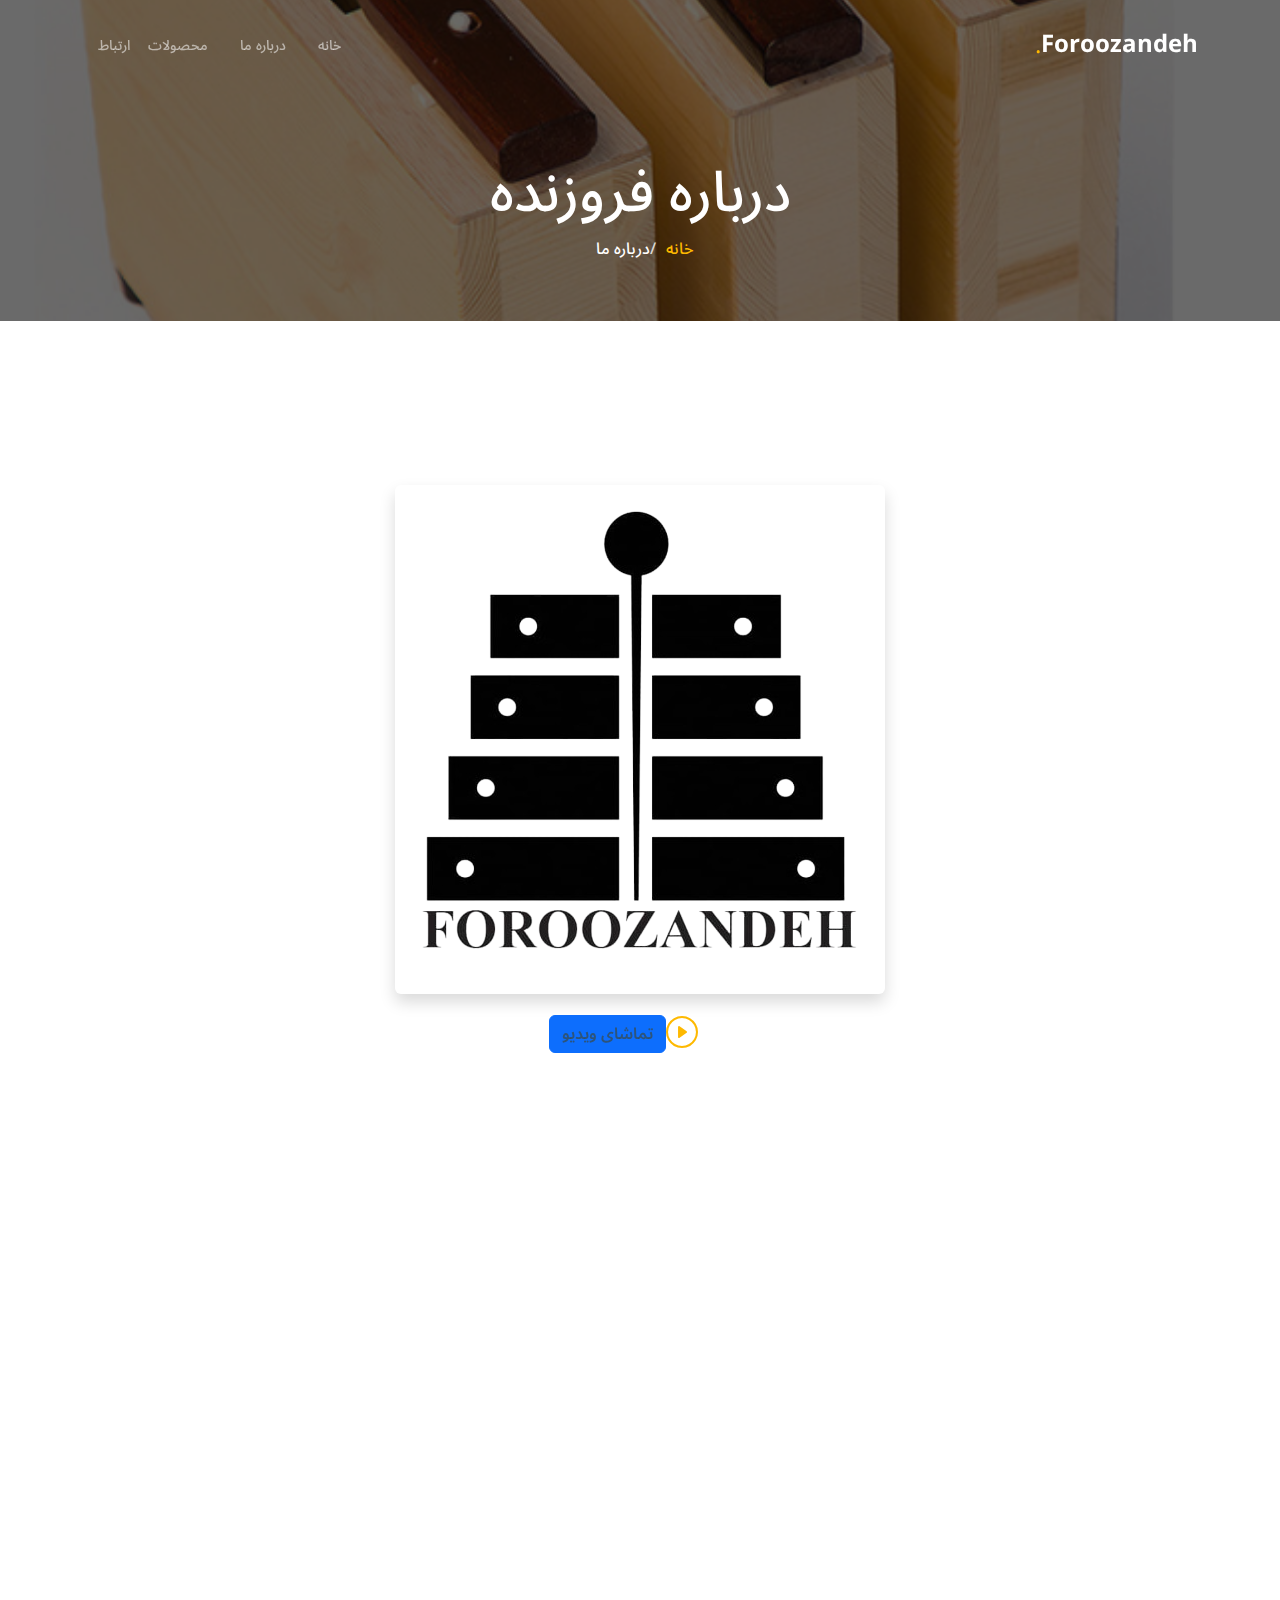
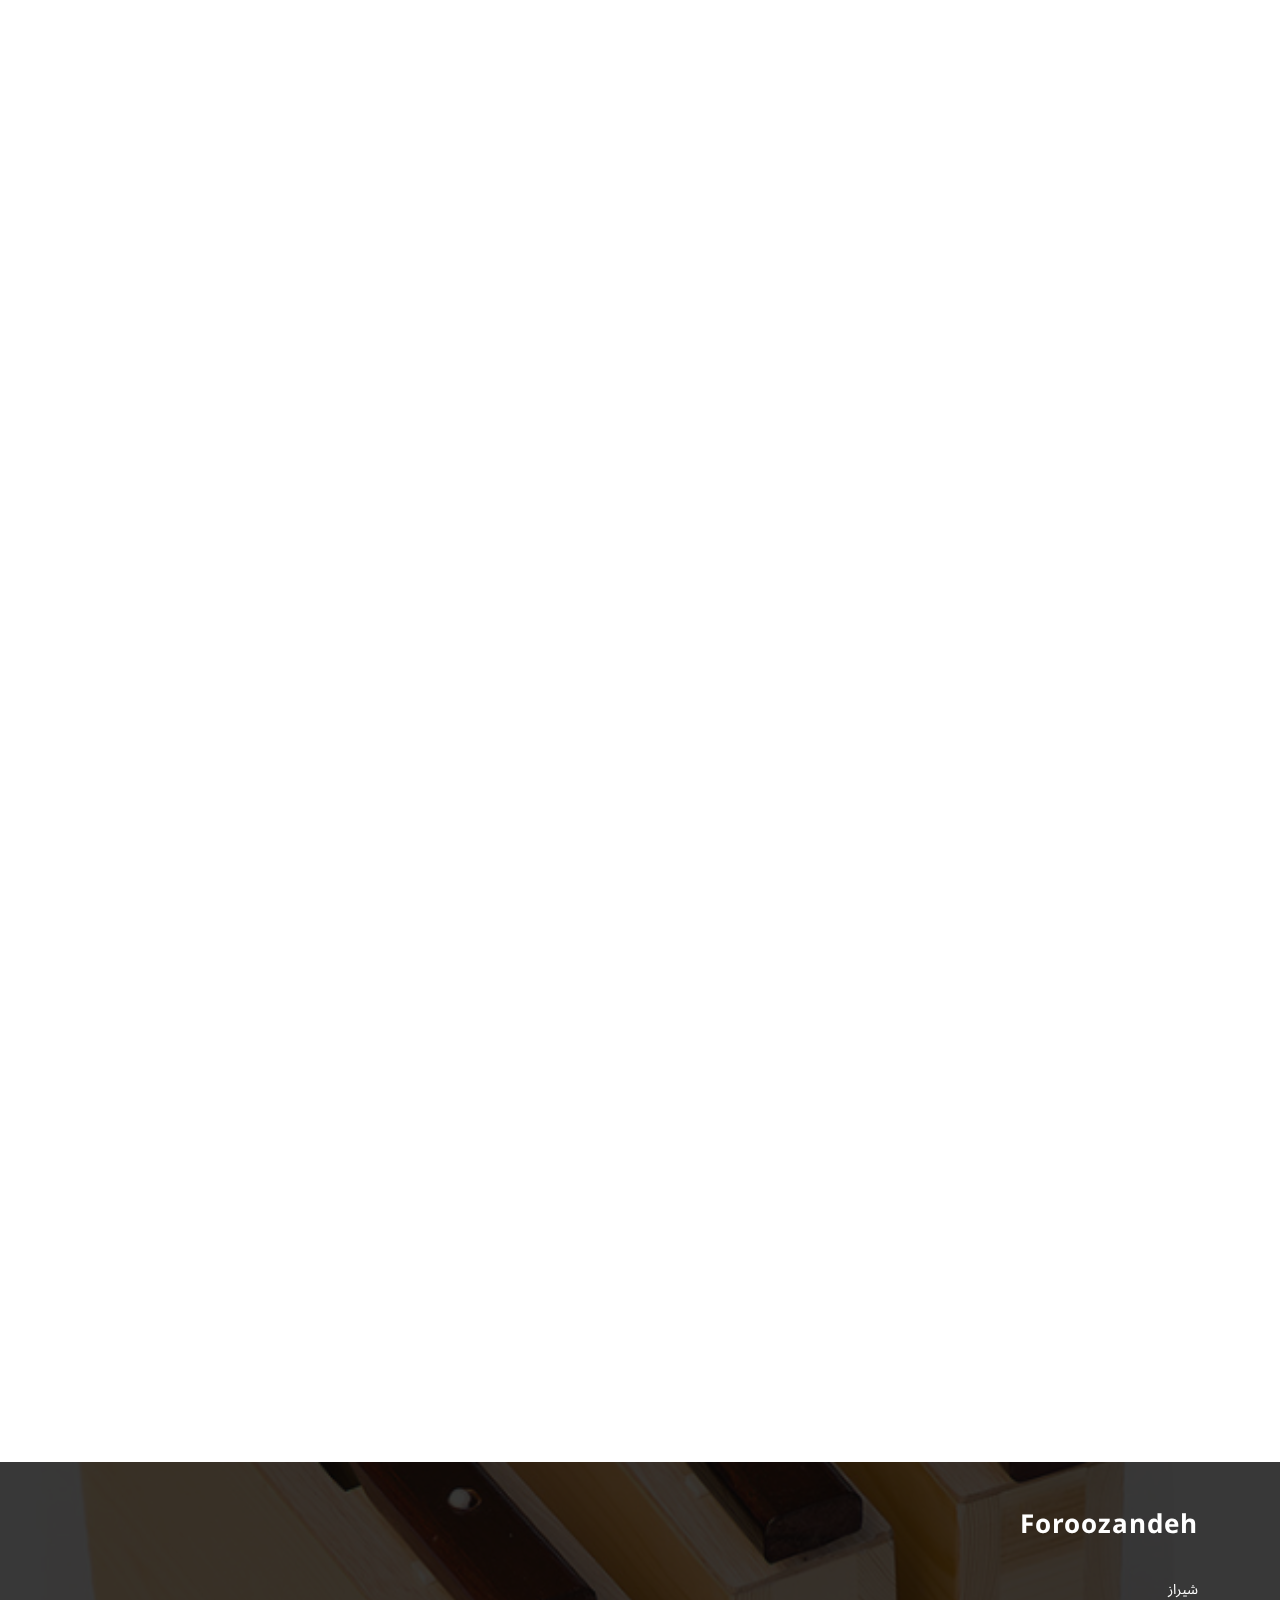
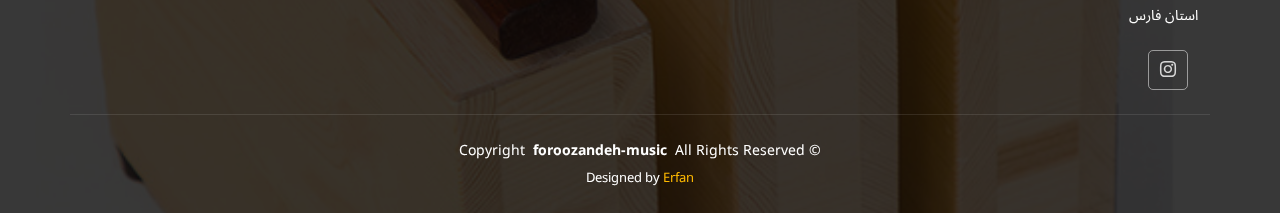
<file: about.html>
<!DOCTYPE html>
<html lang="en">

<head>
  <meta charset="utf-8">
  <meta content="width=device-width, initial-scale=1.0" name="viewport">
  <title>درباره فروزنده</title>
  <meta name="description" content="">
  <meta name="keywords" content="">

  <!-- Favicons -->
  <link href="assets/img/favicon.png" rel="icon">
  <link href="assets/img/apple-touch-icon.png" rel="apple-touch-icon">

   <!-- Fonts -->
   <link rel="stylesheet" href="https://fonts.googleapis.com/css?family=Sofia">
   <link href="https://fonts.googleapis.com/css2?family=Noto+Sans+Arabic&display=swap" rel="stylesheet">
 
   <link href="https://fonts.cdnfonts.com/css/iranian-sans" rel="stylesheet">
  <!-- Vendor CSS Files -->
  <link href="assets/vendor/bootstrap/css/bootstrap.min.css" rel="stylesheet">
  <link href="assets/vendor/bootstrap-icons/bootstrap-icons.css" rel="stylesheet">
  <link href="assets/vendor/aos/aos.css" rel="stylesheet">
  <link href="assets/vendor/fontawesome-free/css/all.min.css" rel="stylesheet">
  <link href="assets/vendor/glightbox/css/glightbox.min.css" rel="stylesheet">
  <link href="assets/vendor/swiper/swiper-bundle.min.css" rel="stylesheet">

  <!-- Main CSS File -->
  <link href="assets/css/main.css" rel="stylesheet">

  <!-- =======================================================
  * Template Name: UpConstruction
  * Template URL: https://bootstrapmade.com/upconstruction-bootstrap-construction-website-template/
  * Updated: Aug 07 2024 with Bootstrap v5.3.3
  * Author: BootstrapMade.com
  * License: https://bootstrapmade.com/license/
  ======================================================== -->
</head>

<body class="about-page">

  <header id="header" class="header d-flex align-items-center fixed-top">
    <div class="container-fluid container-xl position-relative d-flex align-items-center justify-content-between">

      <a href="index.html" class="logo d-flex align-items-center">
        <!-- Uncomment the line below if you also wish to use an image logo -->
        <!-- <img src="assets/img/logo.png" alt=""> -->
        <h1 class="sitename">Foroozandeh </h1> <span>.</span>
      </a>

      <nav id="navmenu" class="navmenu">
        <ul>
          <li><a href="index.html">خانه</a></li>
          <li><a href="about.html">درباره ما</a></li>
          <li><a href="products.html">محصولات</a></li>
          <li><a href="contact.html">ارتباط</a></li>
          <!-- 
          <li><a href="services.html">محصولات</a></li>
          <li><a href="blog.html">Blog</a></li>
          <li class="dropdown"><a href="#"><span>Dropdown</span> <i class="bi bi-chevron-down toggle-dropdown"></i></a>
            <ul>
              <li><a href="#">Dropdown 1</a></li>
              <li class="dropdown"><a href="#"><span>Deep Dropdown</span> <i class="bi bi-chevron-down toggle-dropdown"></i></a>
                <ul>
                  <li><a href="#">Deep Dropdown 1</a></li>
                  <li><a href="#">Deep Dropdown 2</a></li>
                  <li><a href="#">Deep Dropdown 3</a></li>
                  <li><a href="#">Deep Dropdown 4</a></li>
                  <li><a href="#">Deep Dropdown 5</a></li>
                </ul>
              </li>
              <li><a href="#">Dropdown 2</a></li>
              <li><a href="#">Dropdown 3</a></li>
              <li><a href="#">Dropdown 4</a></li>
            </ul>
          </li>
          -->
          
        </ul>
        <i class="mobile-nav-toggle d-xl-none bi bi-list"></i>
      </nav>


    </div>
  </header>

  <main class="main">

    <!-- Page Title -->
    <div class="page-title dark-background" style="background-image: url(assets/img/page-title-bg.jpg);">
      <div class="container position-relative">
        <h1>درباره فروزنده</h1>
        <nav class="breadcrumbs">
          <ol>
            <li><a href="index.html">خانه</a></li>
            <li class="current">درباره ما</li>
          </ol>
        </nav>
      </div>
    </div><!-- End Page Title -->

    <!-- About Section -->
    <section id="about" class="about section py-5 d-flex align-items-center justify-content-center" style="height: 100vh;"> <!-- Use d-flex to center -->

      <div class="container"> <!-- Regular container for proper width -->
    
        <div class="row justify-content-center"> <!-- Center the row content -->
    
          <div class="col-lg-7 text-center" data-aos="zoom-out" data-aos-delay="100"> <!-- Centering the text and content -->
            <div class="image-box" style="margin: 0 auto;"> <!-- Center the image box -->
              <img src="assets/img/logo.png" alt="About Us" class="img-fluid rounded shadow mb-3"> <!-- Image -->
              <div class="watch-video d-flex align-items-center justify-content-center position-relative" style="margin-right: 5%;">
                <i class="bi bi-play-circle" style="margin-right: 8px;"></i> <!-- Adjust margin for spacing -->
                <a href="assets/video/Foroozandeh.mp4" class="glightbox stretched-link btn btn-primary">تماشای ویدیو</a>
              </div>
              
            </div>
          </div>
    
        </div>
    
      </div>
    
    </section><!-- /About Section -->
    
    
    <!-- Alt Services Section -->
    <section id="alt-services" class="alt-services section">

      <div class="container">

        <div class="row justify-content-around gy-4">
          <div class="features-image col-lg-6" data-aos="fade-up" data-aos-delay="100"><img src="assets/img/alt-services.jpg" alt=""></div>

          <div class="col-lg-5 d-flex flex-column justify-content-center" data-aos="fade-up" data-aos-delay="200">
            <h3>درباره ما</h3>
            <p>
              مجموعه ی موسیقی فروزنده به عنوان اولین تولید کننده لوازم موسیقی کودکان در ایران، 
              این افتخار را داشته است که از سال ۱۳۷۰ با شروع فعالیت خود در خدمت مردم عزیز 
              ایران و پیشگام در زمینه آموزش باشد. در این مسیر توانسته‌ایم همواره همراه با 
              اساتید مطرح و بنام این عرصه گام برداریم و رضایت مخاطبین گرامی و اساتید را 
              داشته باشیم.
          </p>
          <p>
              تایید محصولات توسط اساتید طراز اول همچون آقای ناصر نظر، آقای مسعود نظر، خانم سودابه 
              سالم (کامکار) و خانم نزهت امیری (عاشوری) و کانون پرورش فکری کودک و نوجوان، برگ 
              زرینی است بر سابقه‌ی درخشان این مجموعه و دلگرمی برای ما تا بتوانیم در کنار شما 
              دوستداران فرهنگ و هنر باشیم.
          </p>
          <p>
              موسیقی کودک در ایران به عنوان یکی از مهم‌ترین جنبه‌های فرهنگی، نقش بسزایی در 
              آموزش و پرورش کودکان ایفا می‌کند. با تکیه بر ملودی‌های سنتی و محلی، این موسیقی 
              به کودکان کمک می‌کند تا احساسات خود را بهتر بیان کنند و با دنیای اطراف خود 
              ارتباط برقرار نمایند. مجموعه ی فروزنده با ارائه لوازم و ابزارهای مناسب، 
              سعی دارد تا زمینه‌ساز یادگیری و رشد خلاقیت در کودکان باشد.
          </p>
              <div class="icon-box d-flex position-relative" data-aos="fade-up" data-aos-delay="300">
              <i class="bi bi-easel flex-shrink-0"></i>
              <div style="margin-right: 5%;">
                <h4><a href="" class="stretched-link">فروزنده، فراتر از محصول</a></h4>
                <p>خلق لذت و ارزشی بی‌نظیر در هر لحظه؛ ما با دقت و کیفیت در هر مرحله، تجربه‌ای خاص را برای شما به ارمغان می‌آوریم.</p>
              </div>
            </div><!-- End Icon Box -->

            <div class="icon-box d-flex position-relative" data-aos="fade-up" data-aos-delay="400">
              <i class="bi bi-magic  flex-shrink-0"></i>
              <div style="margin-right: 5%;">
                <h4><a href="" class="stretched-link">نوآوری در هر قدم</a></h4>
                <p>با نگرشی جدید و خلاقانه، ما همواره در جستجوی بهبود و ارتقاء هستیم. هر محصول نمایانگر تعهد ما به کمال و نوآوری است.</p>
              </div>
            </div><!-- End Icon Box -->

            <div class="icon-box d-flex position-relative" data-aos="fade-up" data-aos-delay="500">
              <i class="bi bi-patch-check flex-shrink-0"></i>
              <div style="margin-right: 5%;">
                <h4><a href="" class="stretched-link">کیفیت به معنای واقعی</a></h4>
                <p>ما با تکیه بر کیفیت و کارایی، بر آن هستیم که بهترین‌ها را برای شما فراهم کنیم. هر جزئیات نشان‌دهنده‌ی تلاش و عشق ما به کار است.</p>
              </div>
            </div><!-- End Icon Box -->

            <div class="icon-box d-flex position-relative" data-aos="fade-up" data-aos-delay="600">
              <i class="bi bi-brightness-high flex-shrink-0"></i>
              <div style="margin-right: 5%;">
                <h4><a href="" class="stretched-link">تجربه‌ای فراموش‌نشدنی</a></h4>
                <p>محصولات فروزنده نه‌تنها ابزارهایی برای راحتی شما هستند، بلکه داستانی از خلاقیت و دقت در طراحی و تولید را روایت می‌کنند.</p>
              </div>
            </div><!-- End Icon Box -->

          </div>
        </div>

      </div>

    </section><!-- /Alt Services Section -->

    <!-- Alt Services 2 Section -->
    <section id="alt-services-2" class="alt-services-2 section">

      <div class="container">

        <div class="row justify-content-around gy-4">

          <div class="col-lg-6 d-flex flex-column justify-content-center order-2 order-lg-1" data-aos="fade-up" data-aos-delay="100">
            <h3>همواره در پی خلق لذت و ارزشی بی‌نظیر</h3>
            <p> فروزنده با نگاهی فراتر از محصولات، تجربه‌ای ارزشمند و بی‌نظیر را با کیفیت و دقت در هر مرحله خلق می‌کند. هر روز با تعهد و عشق، در مسیر نوآوری و کیفیت گام برمی‌داریم تا بهترین‌ها را برای شما به ارمغان بیاوریم. </p>

            <div class="row">

              <div class="col-lg-6 icon-box d-flex">
                <i class="bi bi-easel flex-shrink-0"></i>
                <div style="margin-right: 5%;">
                  <h4>  فروزنده، نماد درخشش </h4>
                  <p> با طراحی خاص و مدرن، ما به کیفیت و کارایی در هر جزئیات متعهد هستیم. هر محصول فروزنده نه‌تنها نمایانگر تلاش و خلاقیت ماست، بلکه گواهی بر اراده ما برای ارائه بهترین تجربه به شماست. </p>
                </div>
              </div><!-- End Icon Box -->

              <div class="col-lg-6 icon-box d-flex">
                <i class="bi bi-magic  flex-shrink-0"></i>
                <div style="margin-right: 5%;">
                  <h4>نوآوری و کیفیت </h4>
                  <p>محصولات ما با بهره‌گیری از جدیدترین تکنولوژی‌ها طراحی و تولید می‌شوند تا در هر لحظه همراه شما باشند و بهترین تجربه را برایتان به ارمغان بیاورند.</p>
                </div>
              </div><!-- End Icon Box -->

              <div class="col-lg-6 icon-box d-flex">
                <i class="bi bi-patch-check flex-shrink-0"></i>
                <div style="margin-right: 5%;">
                  <h4> تضمین کیفیت </h4>
                  <p>فروزنده با اطمینان به کیفیت محصولاتش، همواره در پی ارائه بهترین تجربه ممکن به مشتریان عزیز است. ما برای شما بهترین‌ها را می‌سازیم.</p>
                </div>
              </div><!-- End Icon Box -->

              <div class="col-lg-6 icon-box d-flex">
                <i class="bi bi-brightness-high flex-shrink-0"></i>
                <div style="margin-right: 5%;">
                  <h4>تعهد ما</h4>
                  <p>هر لحظه‌ای که از محصولات فروزنده استفاده می‌کنید، نمایانگر تعهد ما به کمال و کیفیت است. ما به شما این اطمینان را می‌دهیم که تجربه‌ای فراموش‌نشدنی خواهید داشت.

                  </p>
                </div>
              </div><!-- End Icon Box -->

            </div>

          </div>

          <div class="features-image col-lg-5 order-1 order-lg-2" data-aos="fade-up" data-aos-delay="200">
            <img src="assets/img/page-title-bg.jpg" alt="" style="object-fit:contain;">
          </div>

        </div>

      </div>

    </section><!-- /Alt Services 2 Section -->

    
  </main>

  <footer id="footer" class="footer dark-background">

    <div class="container footer-top">
      <div class="row gy-4">
        <div class="col-lg-4 col-md-6 footer-about">
          <a href="index.html" class="logo d-flex align-items-center">
            <span class="sitename">Foroozandeh</span>
          </a>
          <div class="footer-contact pt-3">
            <p>شیراز</p>
            <p>استان فارس</p>
          </div>
          <div class="social-links d-flex mt-4">
            <a href="https://www.instagram.com/foroozandeh_music/?hl=en"><i class="bi bi-instagram"></i></a>
          </div>
        </div>

       <!--   
        <div class="col-lg-2 col-md-3 footer-links">
          <h4>Useful Links</h4>
          <ul>
            <li><a href="#">Home</a></li>
            <li><a href="#">About us</a></li>
            <li><a href="#">Services</a></li>
            <li><a href="#">Terms of service</a></li>
            <li><a href="#">Privacy policy</a></li>
          </ul>
        </div>

        <div class="col-lg-2 col-md-3 footer-links">
          <h4>Our Services</h4>
          <ul>
            <li><a href="#">Web Design</a></li>
            <li><a href="#">Web Development</a></li>
            <li><a href="#">Product Management</a></li>
            <li><a href="#">Marketing</a></li>
            <li><a href="#">Graphic Design</a></li>
          </ul>
        </div>

        <div class="col-lg-2 col-md-3 footer-links">
          <h4>Hic solutasetp</h4>
          <ul>
            <li><a href="#">Molestiae accusamus iure</a></li>
            <li><a href="#">Excepturi dignissimos</a></li>
            <li><a href="#">Suscipit distinctio</a></li>
            <li><a href="#">Dilecta</a></li>
            <li><a href="#">Sit quas consectetur</a></li>
          </ul>
        </div>

        <div class="col-lg-2 col-md-3 footer-links">
          <h4>Nobis illum</h4>
          <ul>
            <li><a href="#">Ipsam</a></li>
            <li><a href="#">Laudantium dolorum</a></li>
            <li><a href="#">Dinera</a></li>
            <li><a href="#">Trodelas</a></li>
            <li><a href="#">Flexo</a></li>
          </ul>
        </div>
-->
      </div>
    </div>

    <div class="container copyright text-center mt-4">
      <p>© <span>Copyright</span> <strong class="px-1 sitename">foroozandeh-music</strong> <span>All Rights Reserved</span></p>
      <div class="credits">
        <!-- All the links in the footer should remain intact. -->
        <!-- You can delete the links only if you've purchased the pro version. -->
        <!-- Licensing information: https://bootstrapmade.com/license/ -->
        <!-- Purchase the pro version with working PHP/AJAX contact form: [buy-url] -->
        Designed by <a href="#">Erfan</a>
      </div>
    </div>

  </footer>

  <!-- Scroll Top -->
  <a href="#" id="scroll-top" class="scroll-top d-flex align-items-center justify-content-center"><i class="bi bi-arrow-up-short"></i></a>

  <!-- Preloader -->
  <div id="preloader"></div>

  <!-- Vendor JS Files -->
  <script src="assets/vendor/bootstrap/js/bootstrap.bundle.min.js"></script>
  <script src="assets/vendor/php-email-form/validate.js"></script>
  <script src="assets/vendor/aos/aos.js"></script>
  <script src="assets/vendor/glightbox/js/glightbox.min.js"></script>
  <script src="assets/vendor/imagesloaded/imagesloaded.pkgd.min.js"></script>
  <script src="assets/vendor/isotope-layout/isotope.pkgd.min.js"></script>
  <script src="assets/vendor/swiper/swiper-bundle.min.js"></script>
  <script src="assets/vendor/purecounter/purecounter_vanilla.js"></script>

  <!-- Main JS File -->
  <script src="assets/js/main.js"></script>

</body>

</html>
</file>
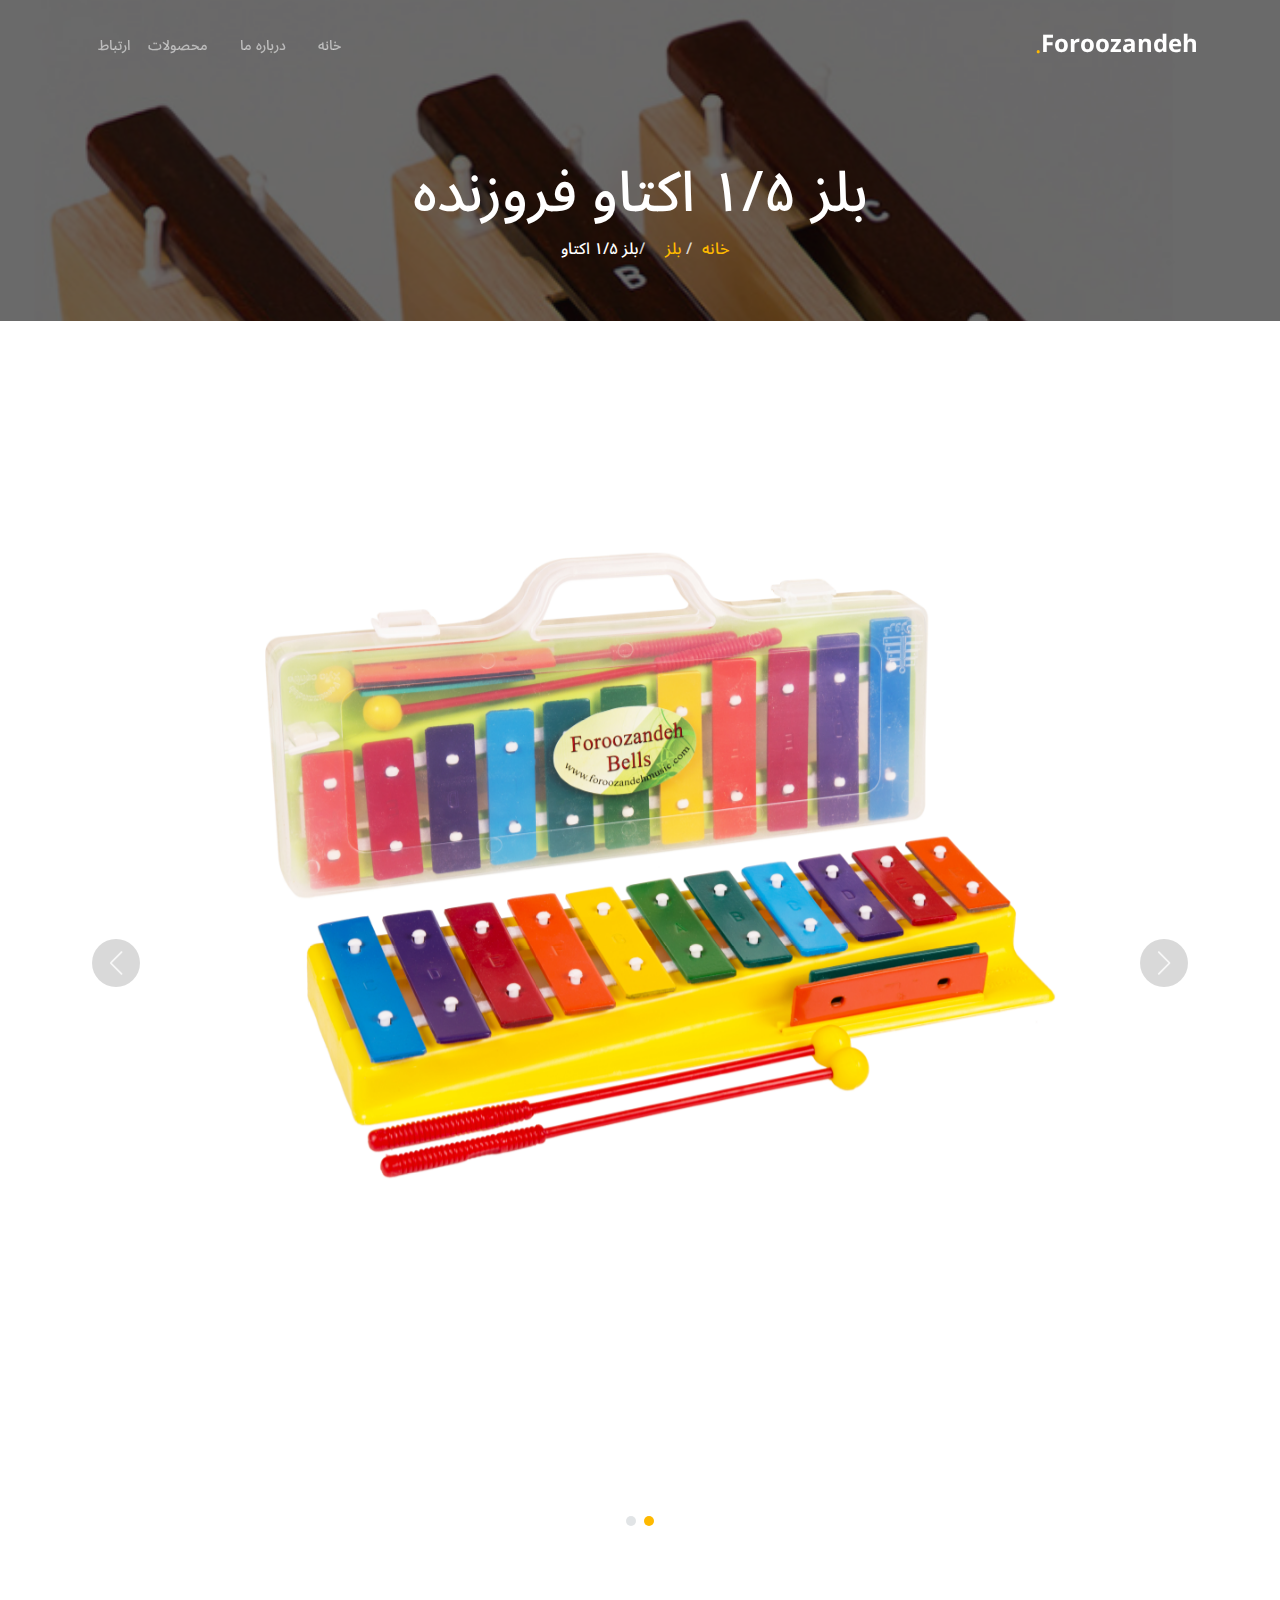
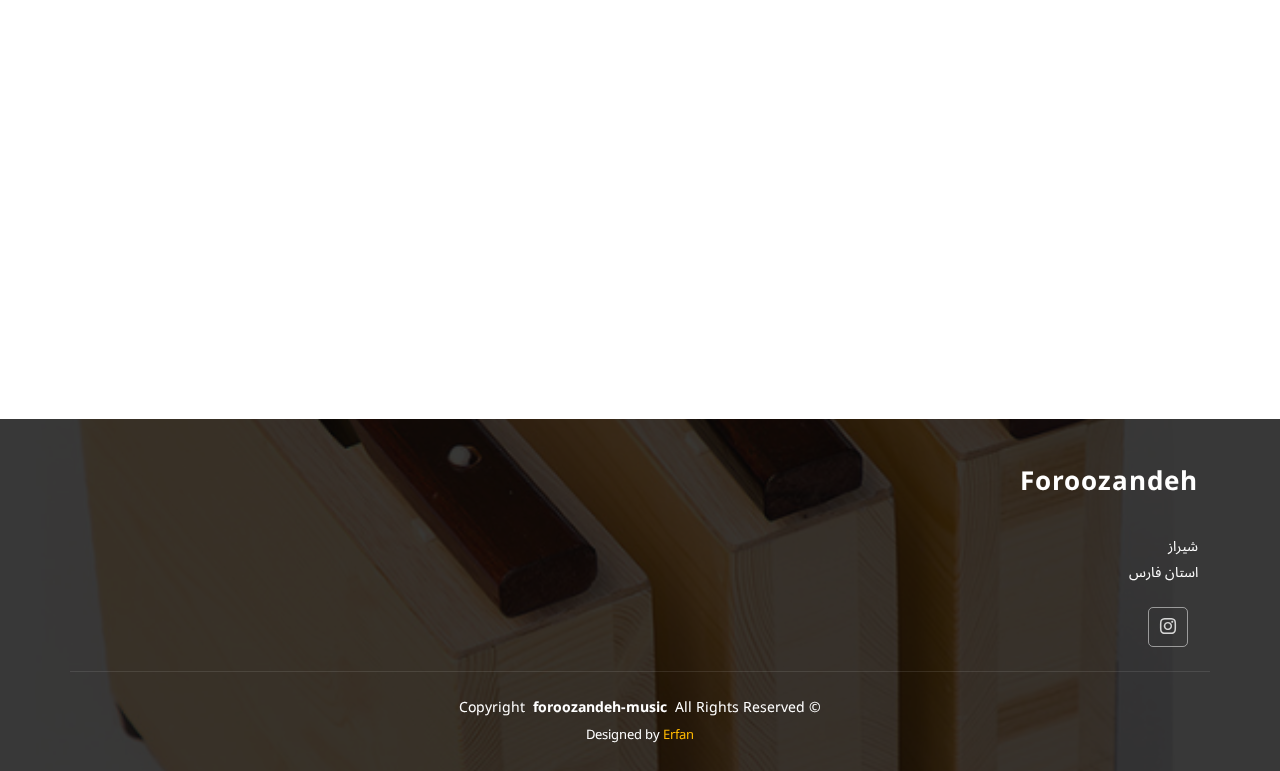
<file: bells1-5octave-details.html>
<!DOCTYPE html>
<html lang="en">

<head>
  <meta charset="utf-8">
  <meta content="width=device-width, initial-scale=1.0" name="viewport">
  <title>بلز ۱/۵ اکتاو فروزنده</title>
  <meta name="description" content="">
  <meta name="keywords" content="">

  <!-- Favicons -->
  <link href="assets/img/favicon.png" rel="icon">
  <link href="assets/img/apple-touch-icon.png" rel="apple-touch-icon">

   <!-- Fonts -->
   <link rel="stylesheet" href="https://fonts.googleapis.com/css?family=Sofia">
   <link href="https://fonts.googleapis.com/css2?family=Noto+Sans+Arabic&display=swap" rel="stylesheet">
 
   <link href="https://fonts.cdnfonts.com/css/iranian-sans" rel="stylesheet">

  <!-- Vendor CSS Files -->
  <link href="assets/vendor/bootstrap/css/bootstrap.min.css" rel="stylesheet">
  <link href="assets/vendor/bootstrap-icons/bootstrap-icons.css" rel="stylesheet">
  <link href="assets/vendor/aos/aos.css" rel="stylesheet">
  <link href="assets/vendor/fontawesome-free/css/all.min.css" rel="stylesheet">
  <link href="assets/vendor/glightbox/css/glightbox.min.css" rel="stylesheet">
  <link href="assets/vendor/swiper/swiper-bundle.min.css" rel="stylesheet">

  <!-- Main CSS File -->
  <link href="assets/css/main.css" rel="stylesheet">

  <!-- =======================================================
  * Template Name: UpConstruction
  * Template URL: https://bootstrapmade.com/upconstruction-bootstrap-construction-website-template/
  * Updated: Aug 07 2024 with Bootstrap v5.3.3
  * Author: BootstrapMade.com
  * License: https://bootstrapmade.com/license/
  ======================================================== -->
</head>

<body class="project-details-page">

  <header id="header" class="header d-flex align-items-center fixed-top">
    <div class="container-fluid container-xl position-relative d-flex align-items-center justify-content-between">

      <a href="index.html" class="logo d-flex align-items-center">
        <!-- Uncomment the line below if you also wish to use an image logo -->
        <!-- <img src="assets/img/logo.png" alt=""> -->
        <h1 class="sitename">Foroozandeh</h1> <span>.</span>
      </a>

      <nav id="navmenu" class="navmenu">
        <ul>
          <li><a href="index.html">خانه</a></li>
          <li><a href="about.html">درباره ما</a></li>
          <li><a href="products.html">محصولات</a></li>
          <li><a href="contact.html">ارتباط</a></li>
          <!-- 
          <li><a href="services.html">محصولات</a></li>
          <li><a href="blog.html">Blog</a></li>
          <li class="dropdown"><a href="#"><span>Dropdown</span> <i class="bi bi-chevron-down toggle-dropdown"></i></a>
            <ul>
              <li><a href="#">Dropdown 1</a></li>
              <li class="dropdown"><a href="#"><span>Deep Dropdown</span> <i class="bi bi-chevron-down toggle-dropdown"></i></a>
                <ul>
                  <li><a href="#">Deep Dropdown 1</a></li>
                  <li><a href="#">Deep Dropdown 2</a></li>
                  <li><a href="#">Deep Dropdown 3</a></li>
                  <li><a href="#">Deep Dropdown 4</a></li>
                  <li><a href="#">Deep Dropdown 5</a></li>
                </ul>
              </li>
              <li><a href="#">Dropdown 2</a></li>
              <li><a href="#">Dropdown 3</a></li>
              <li><a href="#">Dropdown 4</a></li>
            </ul>
          </li>
          -->
          
        </ul>
        <i class="mobile-nav-toggle d-xl-none bi bi-list"></i>
      </nav>

    </div>
  </header>

  <main class="main">

    <!-- Page Title -->
    <div class="page-title dark-background" style="background-image: url(assets/img/page-title-bg.jpg);   background-size: cover;
  background-position: top center;">
      <div class="container position-relative">
        <h1>بلز ۱/۵ اکتاو فروزنده</h1>
        <nav class="breadcrumbs">
          <ol>
            <li><a href="index.html">خانه</a></li>
            <li> <a href="bells-details.html">بلز</a></li>
            <li class="current">بلز ۱/۵ اکتاو</li>
          </ol>
        </nav>
      </div>
    </div><!-- End Page Title -->

    <!-- Project Details Section -->
    <section id="project-details" class="project-details section">

      <div class="container" data-aos="fade-up">

        <div class="portfolio-details-slider swiper init-swiper">
          <script type="application/json" class="swiper-config">
            {
              "loop": true,
              "speed": 600,
              "autoplay": {
                "delay": 5000
              },
              "slidesPerView": "auto",
              "navigation": {
                "nextEl": ".swiper-button-next",
                "prevEl": ".swiper-button-prev"
              },
              "pagination": {
                "el": ".swiper-pagination",
                "type": "bullets",
                "clickable": true
              }
            }
          </script>
          <div class="swiper-wrapper align-items-center">

            <div class="swiper-slide">
              <img src="assets/img/products/bells/1-5Octave/1.jpg " alt="">
            </div>

            <div class="swiper-slide">
              <img src="assets/img/products/bells/1-5Octave/2.jpg" alt="">
            </div>

          </div>
          <div class="swiper-button-prev"></div>
          <div class="swiper-button-next"></div>
          <div class="swiper-pagination"></div>
        </div>

        <div class="row justify-content-between gy-4 mt-4">

          <div class="col-lg-8" data-aos="fade-up">
            <div class="portfolio-description">
              <h2>بلز ۱/۵ اکتاو فروزنده</h2>

        
              <p>بلز ۱.۵ اکتاو فروزنده، یک ساز آموزشی مناسب برای کودکان است که به‌طور خاص برای آشنایی با اصول اولیه موسیقی طراحی شده است. این ساز شامل میله‌های فلزی رنگارنگ است که با ضربه زدن به آن‌ها، صدای شفاف و دلنشینی تولید می‌شود. بلز ۱.۵ اکتاو به کودکان کمک می‌کند تا با نت‌ها و ملودی‌ها آشنا شوند و به تقویت مهارت‌های حرکتی و هماهنگی دست و چشم خود بپردازند.</p>
              
              <p>این ساز نه‌تنها ابزاری برای یادگیری موسیقی است، بلکه تجربه‌ای شاد و خلاقانه را برای کودکان فراهم می‌آورد. طراحی سبک و قابل حمل بلز ۱.۵ اکتاو، امکان استفاده از آن را در هر جایی فراهم می‌کند، از خانه و مدرسه گرفته تا کلاس‌های موسیقی. با نواختن بلز، کودکان می‌توانند لحظات خوشایندی را تجربه کنند و به طور همزمان مهارت‌های اجتماعی و ارتباطی خود را نیز تقویت نمایند.</p>
              
               <!-- 
              <div class="testimonial-item">
                <p>
                  <i class="bi bi-quote quote-icon-left"></i>
                  <span>پرکاشن بنیاد موسیقی است و به کودکان اجازه می‌دهد تا به روشی عمیق با ریتم ارتباط برقرار کنند</span>
                  <i class="bi bi-quote quote-icon-right"></i>
                </p>
               
                <div>
                  <img src="assets/img/testimonials/Ed Thigpen.jpg" class="testimonial-img" alt="">
                  <h3>اد تیگپن</h3>
                  <h4>درامر جاز و آموزش‌دهنده</h4>
                </div>
              </div>
                   -->
            </div>
          </div>

 
          <div class="col-lg-3" data-aos="fade-up" data-aos-delay="100">
            <div class="portfolio-info">
              <h3>اطلاعات محصول</h3>
              <ul>
                <li><strong>دسته‌بندی</strong> بلز  </li>
                <li><strong>شرکت تولیدکننده</strong>فروزنده</li>
                <li><strong>تاریخ عرضه</strong>-</li>
                <li><strong>آدرس وب‌سایت</strong> <a href="http://foroozandeh-music.com">www.foroozandeh-music.com</a></li>
                <li><a href="products.html" class="btn-visit align-self-start">سایر محصولات</a></li>
              </ul>
            </div>
          </div>
        </div>

      </div>

    </section><!-- /Project Details Section -->

  </main>

  <footer id="footer" class="footer dark-background">

    <div class="container footer-top">
      <div class="row gy-4">
        <div class="col-lg-4 col-md-6 footer-about">
          <a href="index.html" class="logo d-flex align-items-center">
            <span class="sitename">Foroozandeh</span>
          </a>
          <div class="footer-contact pt-3">
            <p>شیراز</p>
            <p>استان فارس</p>
          </div>
          <div class="social-links d-flex mt-4">
            <a href="https://www.instagram.com/foroozandeh_music/?hl=en"><i class="bi bi-instagram"></i></a>
          </div>
        </div>

       <!--   
        <div class="col-lg-2 col-md-3 footer-links">
          <h4>Useful Links</h4>
          <ul>
            <li><a href="#">Home</a></li>
            <li><a href="#">About us</a></li>
            <li><a href="#">Services</a></li>
            <li><a href="#">Terms of service</a></li>
            <li><a href="#">Privacy policy</a></li>
          </ul>
        </div>

        <div class="col-lg-2 col-md-3 footer-links">
          <h4>Our Services</h4>
          <ul>
            <li><a href="#">Web Design</a></li>
            <li><a href="#">Web Development</a></li>
            <li><a href="#">Product Management</a></li>
            <li><a href="#">Marketing</a></li>
            <li><a href="#">Graphic Design</a></li>
          </ul>
        </div>

        <div class="col-lg-2 col-md-3 footer-links">
          <h4>Hic solutasetp</h4>
          <ul>
            <li><a href="#">Molestiae accusamus iure</a></li>
            <li><a href="#">Excepturi dignissimos</a></li>
            <li><a href="#">Suscipit distinctio</a></li>
            <li><a href="#">Dilecta</a></li>
            <li><a href="#">Sit quas consectetur</a></li>
          </ul>
        </div>

        <div class="col-lg-2 col-md-3 footer-links">
          <h4>Nobis illum</h4>
          <ul>
            <li><a href="#">Ipsam</a></li>
            <li><a href="#">Laudantium dolorum</a></li>
            <li><a href="#">Dinera</a></li>
            <li><a href="#">Trodelas</a></li>
            <li><a href="#">Flexo</a></li>
          </ul>
        </div>
-->
      </div>
    </div>

    <div class="container copyright text-center mt-4">
      <p>© <span>Copyright</span> <strong class="px-1 sitename">foroozandeh-music</strong> <span>All Rights Reserved</span></p>
      <div class="credits">
        <!-- All the links in the footer should remain intact. -->
        <!-- You can delete the links only if you've purchased the pro version. -->
        <!-- Licensing information: https://bootstrapmade.com/license/ -->
        <!-- Purchase the pro version with working PHP/AJAX contact form: [buy-url] -->
        Designed by <a href="#">Erfan</a>
      </div>
    </div>

  </footer>

  <!-- Scroll Top -->
  <a href="#" id="scroll-top" class="scroll-top d-flex align-items-center justify-content-center"><i class="bi bi-arrow-up-short"></i></a>

  <!-- Preloader -->
  <div id="preloader"></div>

  <!-- Vendor JS Files -->
  <script src="assets/vendor/bootstrap/js/bootstrap.bundle.min.js"></script>
  <script src="assets/vendor/php-email-form/validate.js"></script>
  <script src="assets/vendor/aos/aos.js"></script>
  <script src="assets/vendor/glightbox/js/glightbox.min.js"></script>
  <script src="assets/vendor/imagesloaded/imagesloaded.pkgd.min.js"></script>
  <script src="assets/vendor/isotope-layout/isotope.pkgd.min.js"></script>
  <script src="assets/vendor/swiper/swiper-bundle.min.js"></script>
  <script src="assets/vendor/purecounter/purecounter_vanilla.js"></script>

  <!-- Main JS File -->
  <script src="assets/js/main.js"></script>

</body>

</html>
</file>
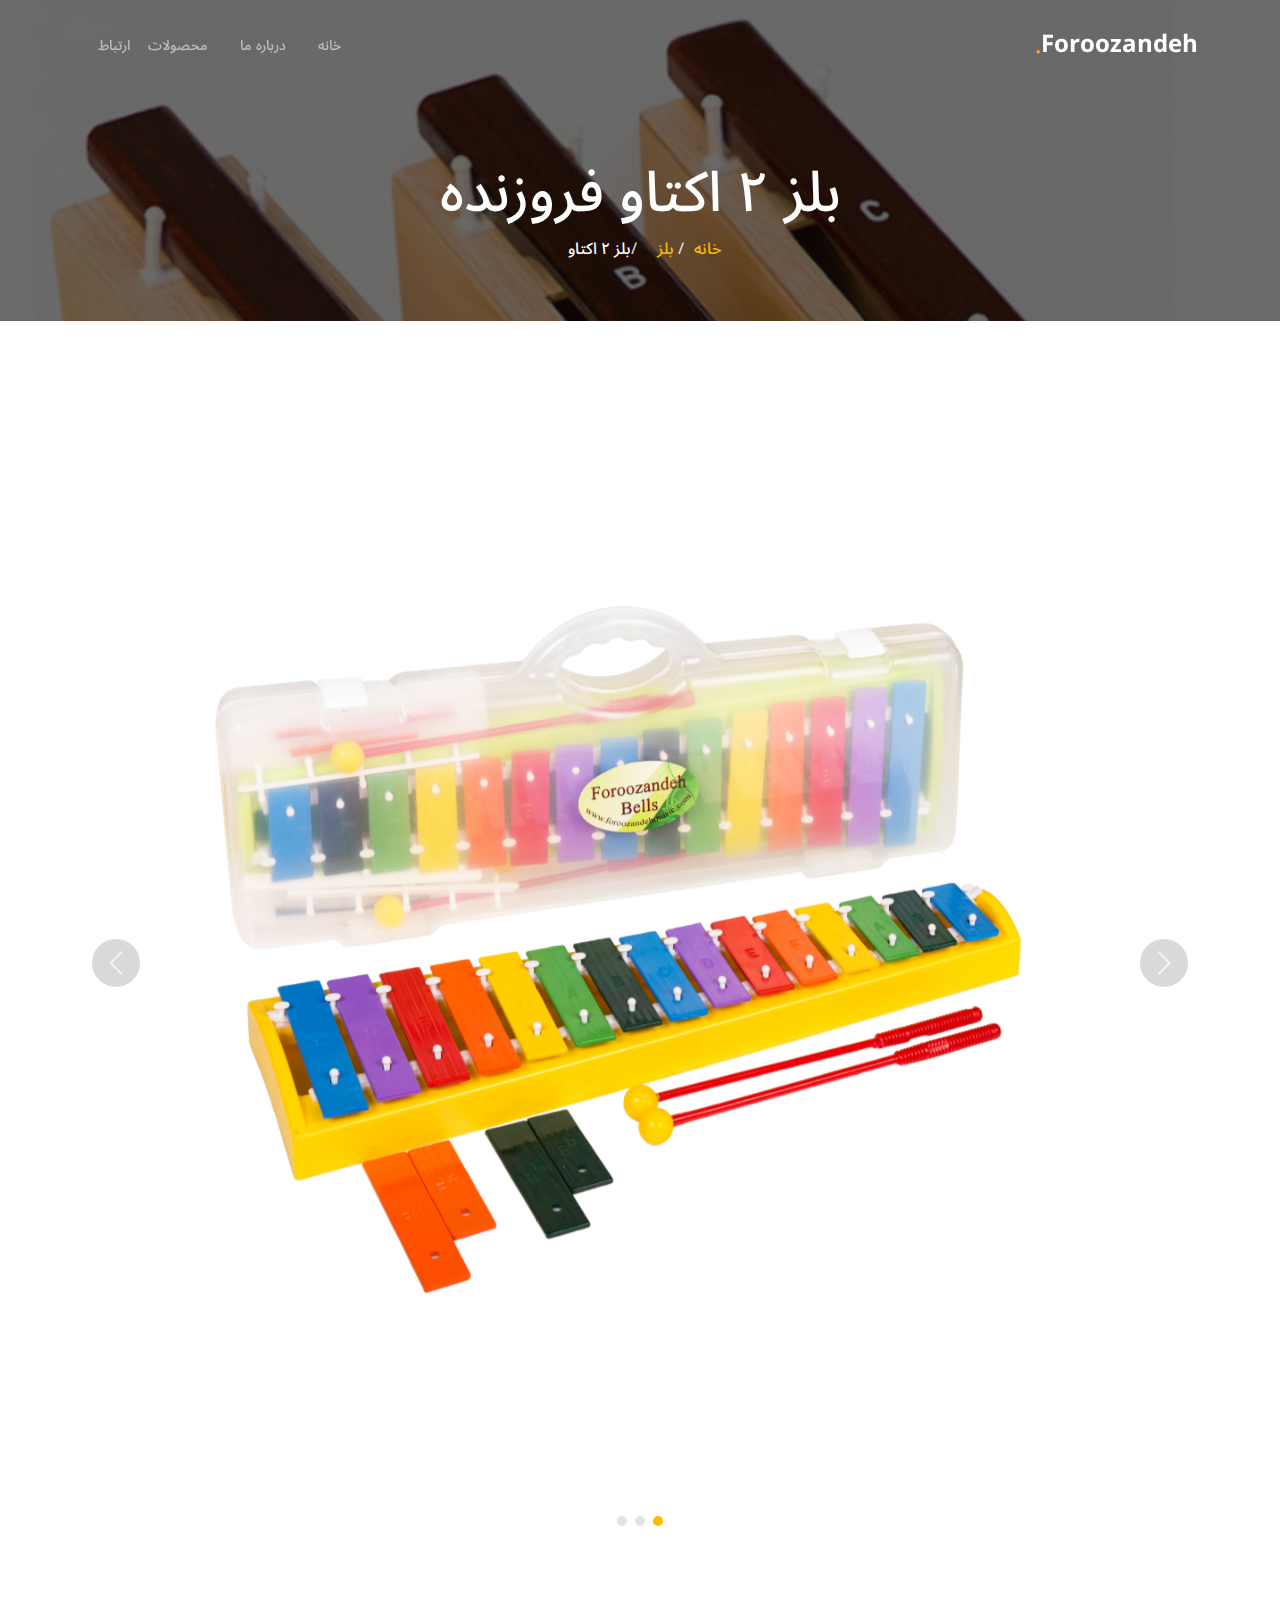
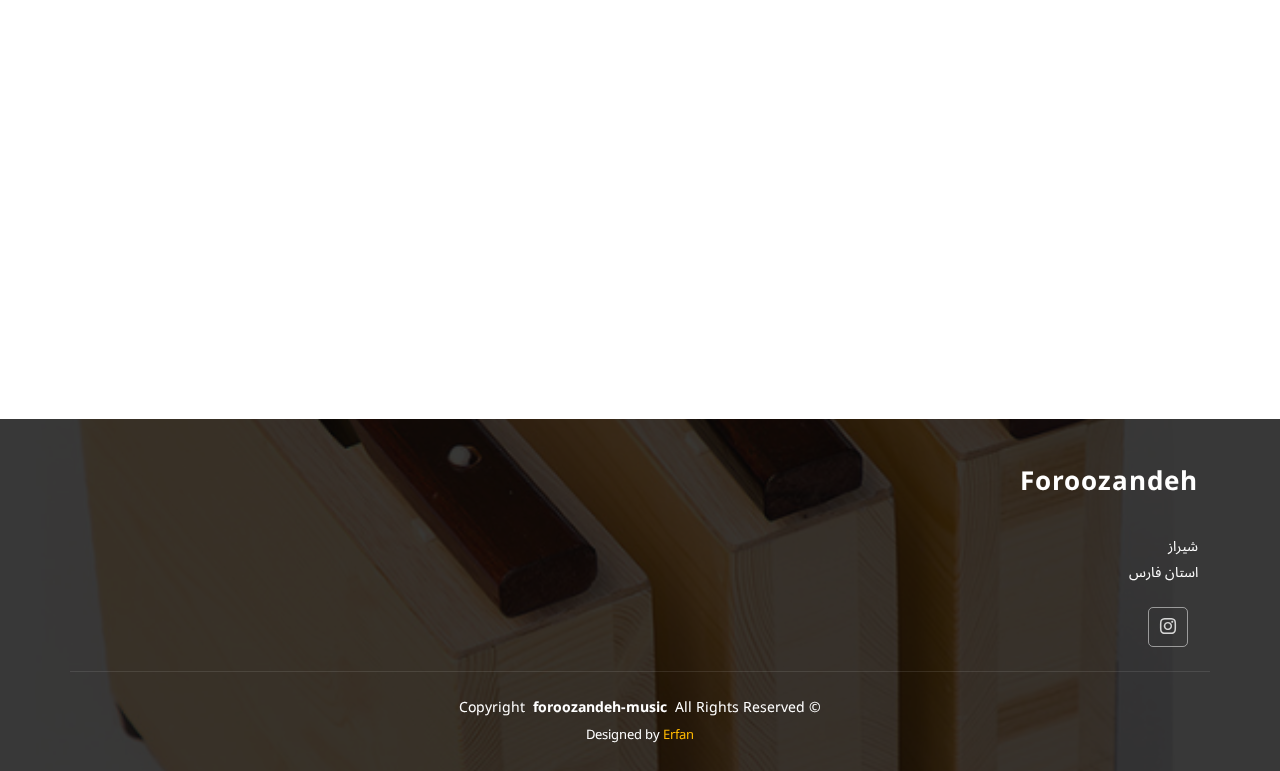
<file: bells2octave-details.html>
<!DOCTYPE html>
<html lang="en">

<head>
  <meta charset="utf-8">
  <meta content="width=device-width, initial-scale=1.0" name="viewport">
  <title>بلز ۲ اکتاو فروزنده</title>
  <meta name="description" content="">
  <meta name="keywords" content="">

  <!-- Favicons -->
  <link href="assets/img/favicon.png" rel="icon">
  <link href="assets/img/apple-touch-icon.png" rel="apple-touch-icon">

   <!-- Fonts -->
   <link rel="stylesheet" href="https://fonts.googleapis.com/css?family=Sofia">
   <link href="https://fonts.googleapis.com/css2?family=Noto+Sans+Arabic&display=swap" rel="stylesheet">
 
   <link href="https://fonts.cdnfonts.com/css/iranian-sans" rel="stylesheet">

  <!-- Vendor CSS Files -->
  <link href="assets/vendor/bootstrap/css/bootstrap.min.css" rel="stylesheet">
  <link href="assets/vendor/bootstrap-icons/bootstrap-icons.css" rel="stylesheet">
  <link href="assets/vendor/aos/aos.css" rel="stylesheet">
  <link href="assets/vendor/fontawesome-free/css/all.min.css" rel="stylesheet">
  <link href="assets/vendor/glightbox/css/glightbox.min.css" rel="stylesheet">
  <link href="assets/vendor/swiper/swiper-bundle.min.css" rel="stylesheet">

  <!-- Main CSS File -->
  <link href="assets/css/main.css" rel="stylesheet">

  <!-- =======================================================
  * Template Name: UpConstruction
  * Template URL: https://bootstrapmade.com/upconstruction-bootstrap-construction-website-template/
  * Updated: Aug 07 2024 with Bootstrap v5.3.3
  * Author: BootstrapMade.com
  * License: https://bootstrapmade.com/license/
  ======================================================== -->
</head>

<body class="project-details-page">

  <header id="header" class="header d-flex align-items-center fixed-top">
    <div class="container-fluid container-xl position-relative d-flex align-items-center justify-content-between">

      <a href="index.html" class="logo d-flex align-items-center">
        <!-- Uncomment the line below if you also wish to use an image logo -->
        <!-- <img src="assets/img/logo.png" alt=""> -->
        <h1 class="sitename">Foroozandeh</h1> <span>.</span>
      </a>

      <nav id="navmenu" class="navmenu">
        <ul>
          <li><a href="index.html">خانه</a></li>
          <li><a href="about.html">درباره ما</a></li>
          <li><a href="products.html">محصولات</a></li>
          <li><a href="contact.html">ارتباط</a></li>
          <!-- 
          <li><a href="services.html">محصولات</a></li>
          <li><a href="blog.html">Blog</a></li>
          <li class="dropdown"><a href="#"><span>Dropdown</span> <i class="bi bi-chevron-down toggle-dropdown"></i></a>
            <ul>
              <li><a href="#">Dropdown 1</a></li>
              <li class="dropdown"><a href="#"><span>Deep Dropdown</span> <i class="bi bi-chevron-down toggle-dropdown"></i></a>
                <ul>
                  <li><a href="#">Deep Dropdown 1</a></li>
                  <li><a href="#">Deep Dropdown 2</a></li>
                  <li><a href="#">Deep Dropdown 3</a></li>
                  <li><a href="#">Deep Dropdown 4</a></li>
                  <li><a href="#">Deep Dropdown 5</a></li>
                </ul>
              </li>
              <li><a href="#">Dropdown 2</a></li>
              <li><a href="#">Dropdown 3</a></li>
              <li><a href="#">Dropdown 4</a></li>
            </ul>
          </li>
          -->
          
        </ul>
        <i class="mobile-nav-toggle d-xl-none bi bi-list"></i>
      </nav>

    </div>
  </header>

  <main class="main">

    <!-- Page Title -->
    <div class="page-title dark-background" style="background-image: url(assets/img/page-title-bg.jpg);   background-size: cover;
  background-position: top center;">
      <div class="container position-relative">
        <h1>بلز ۲ اکتاو فروزنده</h1>
        <nav class="breadcrumbs">
          <ol>
            <li><a href="index.html">خانه</a></li>
            <li> <a href="bells-details.html">بلز</a></li>
            <li class="current">بلز ۲ اکتاو</li>
          </ol>
        </nav>
      </div>
    </div><!-- End Page Title -->

    <!-- Project Details Section -->
    <section id="project-details" class="project-details section">

      <div class="container" data-aos="fade-up">

        <div class="portfolio-details-slider swiper init-swiper">
          <script type="application/json" class="swiper-config">
            {
              "loop": true,
              "speed": 600,
              "autoplay": {
                "delay": 5000
              },
              "slidesPerView": "auto",
              "navigation": {
                "nextEl": ".swiper-button-next",
                "prevEl": ".swiper-button-prev"
              },
              "pagination": {
                "el": ".swiper-pagination",
                "type": "bullets",
                "clickable": true
              }
            }
          </script>
          <div class="swiper-wrapper align-items-center">

            <div class="swiper-slide">
              <img src="assets/img/products/bells/2Octave/1.jpg " alt="">
            </div>

            <div class="swiper-slide">
              <img src="assets/img/products/bells/2Octave/2.jpg " alt="">
            </div>

            <div class="swiper-slide">
              <img src="assets/img/products/bells/2Octave/3.jpg " alt="">
            </div>

          </div>
          <div class="swiper-button-prev"></div>
          <div class="swiper-button-next"></div>
          <div class="swiper-pagination"></div>
        </div>

        <div class="row justify-content-between gy-4 mt-4">

          <div class="col-lg-8" data-aos="fade-up">
            <div class="portfolio-description">
              <h2>بلز ۲ اکتاو فروزنده</h2>
              <p>بلز ۲ اکتاو فروزنده، یک ساز کامل و ایده‌آل برای کودکان است که به آن‌ها این امکان را می‌دهد تا به طور عمیق‌تری با دنیای موسیقی آشنا شوند. این ساز شامل میله‌های فلزی با طراحی رنگارنگ است که با ضربه زدن به آن‌ها، صدای شفاف و زیبا تولید می‌شود. با وجود دو اکتاو، کودکان می‌توانند نت‌های بیشتری را نواخته و تجربه‌های جدیدی را در خلق ملودی‌ها کسب کنند.</p>
              <p>بلز ۲ اکتاو، ابزاری فوق‌العاده برای تقویت مهارت‌های حرکتی و هماهنگی دست و چشم کودکان است. طراحی سبک و قابل حمل این ساز، امکان استفاده آسان از آن را در هر محیطی فراهم می‌کند، چه در خانه، چه در مدرسه و چه در کلاس‌های موسیقی. نواختن بلز ۲ اکتاو نه تنها به یادگیری موسیقی کمک می‌کند، بلکه لحظات شاد و خلاقانه‌ای را برای کودکان به ارمغان می‌آورد.</p>

               <!-- 
              <div class="testimonial-item">
                <p>
                  <i class="bi bi-quote quote-icon-left"></i>
                  <span>پرکاشن بنیاد موسیقی است و به کودکان اجازه می‌دهد تا به روشی عمیق با ریتم ارتباط برقرار کنند</span>
                  <i class="bi bi-quote quote-icon-right"></i>
                </p>
               
                <div>
                  <img src="assets/img/testimonials/Ed Thigpen.jpg" class="testimonial-img" alt="">
                  <h3>اد تیگپن</h3>
                  <h4>درامر جاز و آموزش‌دهنده</h4>
                </div>
              </div>
                   -->
            </div>
          </div>

 
          <div class="col-lg-3" data-aos="fade-up" data-aos-delay="100">
            <div class="portfolio-info">
              <h3>اطلاعات محصول</h3>
              <ul>
                <li><strong>دسته‌بندی</strong> بلز  </li>
                <li><strong>شرکت تولیدکننده</strong>فروزنده</li>
                <li><strong>تاریخ عرضه</strong>-</li>
                <li><strong>آدرس وب‌سایت</strong> <a href="http://foroozandeh-music.com">www.foroozandeh-music.com</a></li>
                <li><a href="products.html" class="btn-visit align-self-start">سایر محصولات</a></li>
              </ul>
            </div>
          </div>
        </div>

      </div>

    </section><!-- /Project Details Section -->

  </main>

  <footer id="footer" class="footer dark-background">

    <div class="container footer-top">
      <div class="row gy-4">
        <div class="col-lg-4 col-md-6 footer-about">
          <a href="index.html" class="logo d-flex align-items-center">
            <span class="sitename">Foroozandeh</span>
          </a>
          <div class="footer-contact pt-3">
            <p>شیراز</p>
            <p>استان فارس</p>
          </div>
          <div class="social-links d-flex mt-4">
            <a href="https://www.instagram.com/foroozandeh_music/?hl=en"><i class="bi bi-instagram"></i></a>
          </div>
        </div>

       <!--   
        <div class="col-lg-2 col-md-3 footer-links">
          <h4>Useful Links</h4>
          <ul>
            <li><a href="#">Home</a></li>
            <li><a href="#">About us</a></li>
            <li><a href="#">Services</a></li>
            <li><a href="#">Terms of service</a></li>
            <li><a href="#">Privacy policy</a></li>
          </ul>
        </div>

        <div class="col-lg-2 col-md-3 footer-links">
          <h4>Our Services</h4>
          <ul>
            <li><a href="#">Web Design</a></li>
            <li><a href="#">Web Development</a></li>
            <li><a href="#">Product Management</a></li>
            <li><a href="#">Marketing</a></li>
            <li><a href="#">Graphic Design</a></li>
          </ul>
        </div>

        <div class="col-lg-2 col-md-3 footer-links">
          <h4>Hic solutasetp</h4>
          <ul>
            <li><a href="#">Molestiae accusamus iure</a></li>
            <li><a href="#">Excepturi dignissimos</a></li>
            <li><a href="#">Suscipit distinctio</a></li>
            <li><a href="#">Dilecta</a></li>
            <li><a href="#">Sit quas consectetur</a></li>
          </ul>
        </div>

        <div class="col-lg-2 col-md-3 footer-links">
          <h4>Nobis illum</h4>
          <ul>
            <li><a href="#">Ipsam</a></li>
            <li><a href="#">Laudantium dolorum</a></li>
            <li><a href="#">Dinera</a></li>
            <li><a href="#">Trodelas</a></li>
            <li><a href="#">Flexo</a></li>
          </ul>
        </div>
-->
      </div>
    </div>

    <div class="container copyright text-center mt-4">
      <p>© <span>Copyright</span> <strong class="px-1 sitename">foroozandeh-music</strong> <span>All Rights Reserved</span></p>
      <div class="credits">
        <!-- All the links in the footer should remain intact. -->
        <!-- You can delete the links only if you've purchased the pro version. -->
        <!-- Licensing information: https://bootstrapmade.com/license/ -->
        <!-- Purchase the pro version with working PHP/AJAX contact form: [buy-url] -->
        Designed by <a href="#">Erfan</a>
      </div>
    </div>

  </footer>

  <!-- Scroll Top -->
  <a href="#" id="scroll-top" class="scroll-top d-flex align-items-center justify-content-center"><i class="bi bi-arrow-up-short"></i></a>

  <!-- Preloader -->
  <div id="preloader"></div>

  <!-- Vendor JS Files -->
  <script src="assets/vendor/bootstrap/js/bootstrap.bundle.min.js"></script>
  <script src="assets/vendor/php-email-form/validate.js"></script>
  <script src="assets/vendor/aos/aos.js"></script>
  <script src="assets/vendor/glightbox/js/glightbox.min.js"></script>
  <script src="assets/vendor/imagesloaded/imagesloaded.pkgd.min.js"></script>
  <script src="assets/vendor/isotope-layout/isotope.pkgd.min.js"></script>
  <script src="assets/vendor/swiper/swiper-bundle.min.js"></script>
  <script src="assets/vendor/purecounter/purecounter_vanilla.js"></script>

  <!-- Main JS File -->
  <script src="assets/js/main.js"></script>

</body>

</html>
</file>
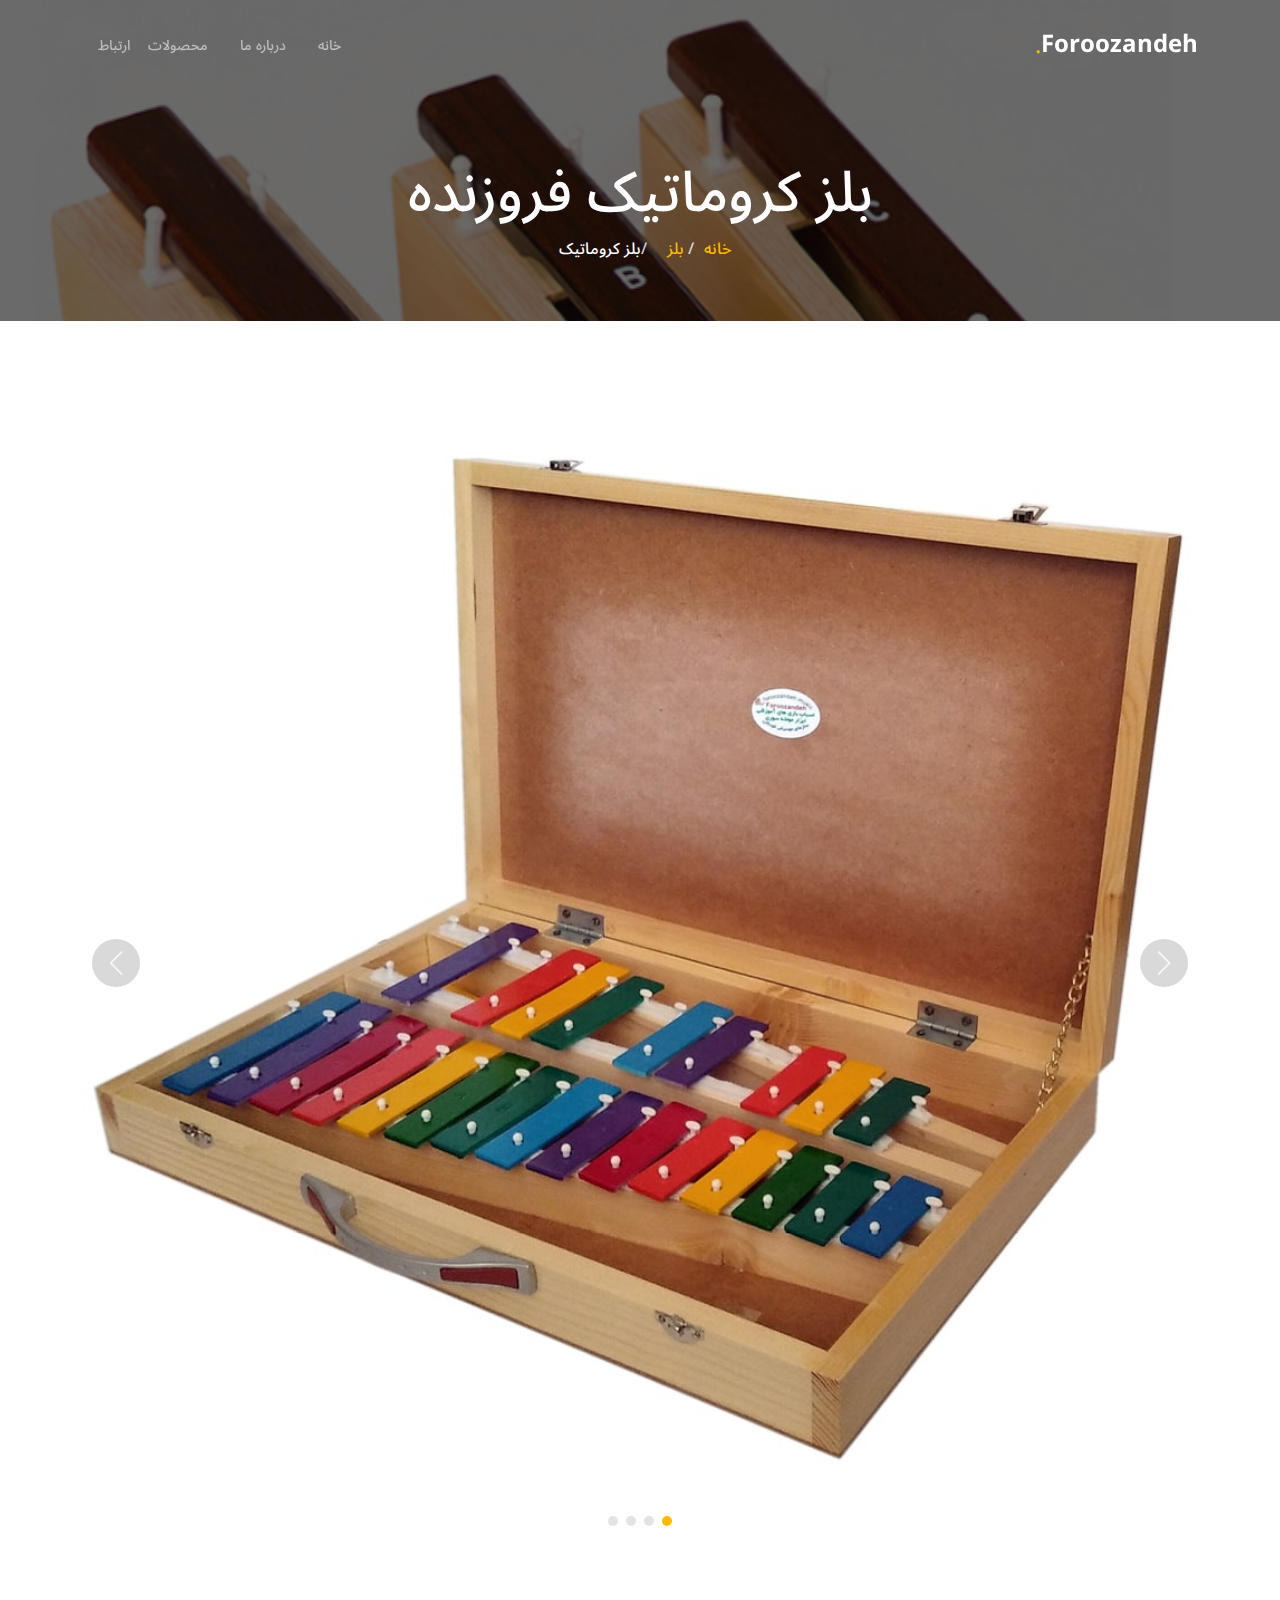
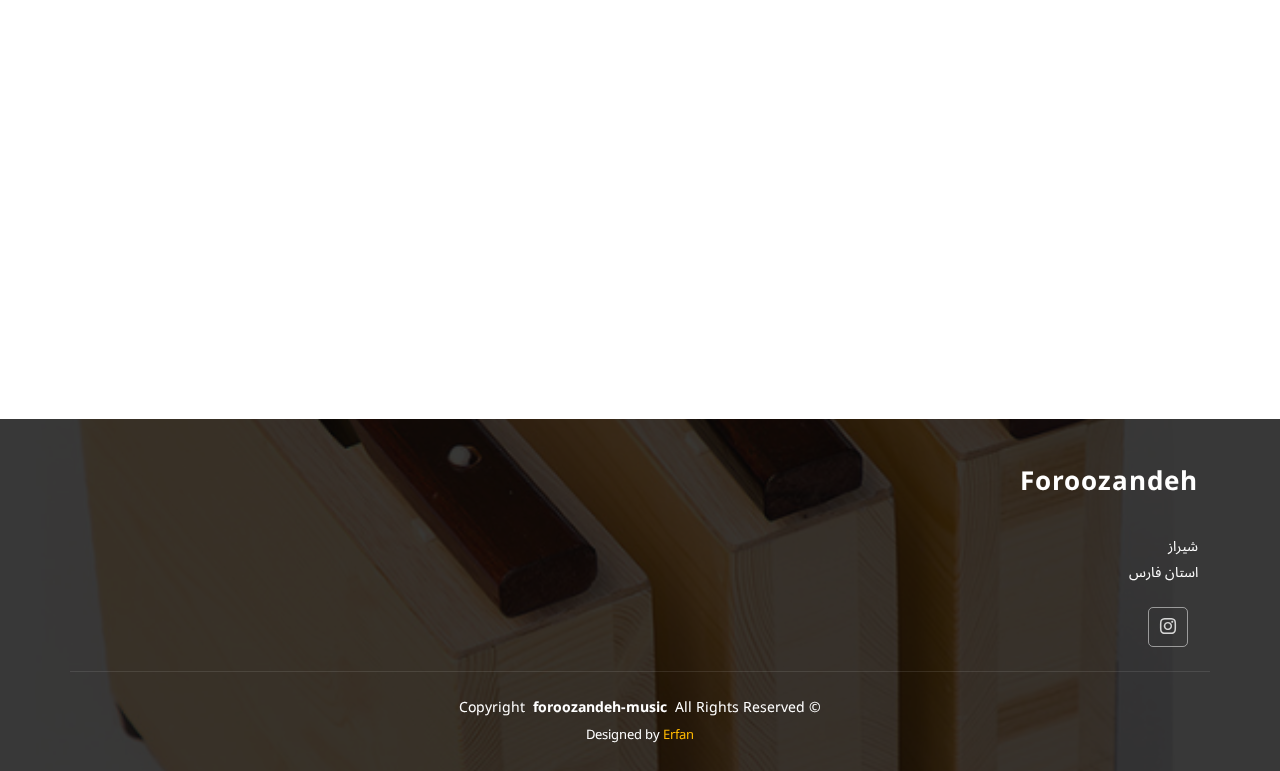
<file: bellsChromatic-details.html>
<!DOCTYPE html>
<html lang="en">

<head>
  <meta charset="utf-8">
  <meta content="width=device-width, initial-scale=1.0" name="viewport">
  <title>بلز کروماتیک فروزنده</title>
  <meta name="description" content="">
  <meta name="keywords" content="">

  <!-- Favicons -->
  <link href="assets/img/favicon.png" rel="icon">
  <link href="assets/img/apple-touch-icon.png" rel="apple-touch-icon">

   <!-- Fonts -->
   <link rel="stylesheet" href="https://fonts.googleapis.com/css?family=Sofia">
   <link href="https://fonts.googleapis.com/css2?family=Noto+Sans+Arabic&display=swap" rel="stylesheet">
 
   <link href="https://fonts.cdnfonts.com/css/iranian-sans" rel="stylesheet">

  <!-- Vendor CSS Files -->
  <link href="assets/vendor/bootstrap/css/bootstrap.min.css" rel="stylesheet">
  <link href="assets/vendor/bootstrap-icons/bootstrap-icons.css" rel="stylesheet">
  <link href="assets/vendor/aos/aos.css" rel="stylesheet">
  <link href="assets/vendor/fontawesome-free/css/all.min.css" rel="stylesheet">
  <link href="assets/vendor/glightbox/css/glightbox.min.css" rel="stylesheet">
  <link href="assets/vendor/swiper/swiper-bundle.min.css" rel="stylesheet">

  <!-- Main CSS File -->
  <link href="assets/css/main.css" rel="stylesheet">

  <!-- =======================================================
  * Template Name: UpConstruction
  * Template URL: https://bootstrapmade.com/upconstruction-bootstrap-construction-website-template/
  * Updated: Aug 07 2024 with Bootstrap v5.3.3
  * Author: BootstrapMade.com
  * License: https://bootstrapmade.com/license/
  ======================================================== -->
</head>

<body class="project-details-page">

  <header id="header" class="header d-flex align-items-center fixed-top">
    <div class="container-fluid container-xl position-relative d-flex align-items-center justify-content-between">

      <a href="index.html" class="logo d-flex align-items-center">
        <!-- Uncomment the line below if you also wish to use an image logo -->
        <!-- <img src="assets/img/logo.png" alt=""> -->
        <h1 class="sitename">Foroozandeh</h1> <span>.</span>
      </a>

      <nav id="navmenu" class="navmenu">
        <ul>
          <li><a href="index.html">خانه</a></li>
          <li><a href="about.html">درباره ما</a></li>
          <li><a href="products.html">محصولات</a></li>
          <li><a href="contact.html">ارتباط</a></li>
          <!-- 
          <li><a href="services.html">محصولات</a></li>
          <li><a href="blog.html">Blog</a></li>
          <li class="dropdown"><a href="#"><span>Dropdown</span> <i class="bi bi-chevron-down toggle-dropdown"></i></a>
            <ul>
              <li><a href="#">Dropdown 1</a></li>
              <li class="dropdown"><a href="#"><span>Deep Dropdown</span> <i class="bi bi-chevron-down toggle-dropdown"></i></a>
                <ul>
                  <li><a href="#">Deep Dropdown 1</a></li>
                  <li><a href="#">Deep Dropdown 2</a></li>
                  <li><a href="#">Deep Dropdown 3</a></li>
                  <li><a href="#">Deep Dropdown 4</a></li>
                  <li><a href="#">Deep Dropdown 5</a></li>
                </ul>
              </li>
              <li><a href="#">Dropdown 2</a></li>
              <li><a href="#">Dropdown 3</a></li>
              <li><a href="#">Dropdown 4</a></li>
            </ul>
          </li>
          -->
          
        </ul>
        <i class="mobile-nav-toggle d-xl-none bi bi-list"></i>
      </nav>

    </div>
  </header>

  <main class="main">

    <!-- Page Title -->
    <div class="page-title dark-background" style="background-image: url(assets/img/page-title-bg.jpg);   background-size: cover;
  background-position: top center;">
      <div class="container position-relative">
        <h1>بلز کروماتیک فروزنده</h1>
        <nav class="breadcrumbs">
          <ol>
            <li><a href="index.html">خانه</a></li>
            <li> <a href="bells-details.html">بلز</a></li>
            <li class="current">بلز کروماتیک</li>
          </ol>
        </nav>
      </div>
    </div><!-- End Page Title -->

    <!-- Project Details Section -->
    <section id="project-details" class="project-details section">

      <div class="container" data-aos="fade-up">

        <div class="portfolio-details-slider swiper init-swiper">
          <script type="application/json" class="swiper-config">
            {
              "loop": true,
              "speed": 600,
              "autoplay": {
                "delay": 5000
              },
              "slidesPerView": "auto",
              "navigation": {
                "nextEl": ".swiper-button-next",
                "prevEl": ".swiper-button-prev"
              },
              "pagination": {
                "el": ".swiper-pagination",
                "type": "bullets",
                "clickable": true
              }
            }
          </script>
          <div class="swiper-wrapper align-items-center">

            <div class="swiper-slide">
              <img src="assets/img/products/bells/chromatic/1.jpg " alt="">
            </div>


            <div class="swiper-slide">
              <img src="assets/img/products/bells/chromatic/2.jpg " alt="">
            </div>


            <div class="swiper-slide">
              <img src="assets/img/products/bells/chromatic/3.jpg " alt="">
            </div>

            
            <div class="swiper-slide">
              <img src="assets/img/products/bells/chromatic/4.jpg " alt="">
            </div>

          </div>
          <div class="swiper-button-prev"></div>
          <div class="swiper-button-next"></div>
          <div class="swiper-pagination"></div>
        </div>

        <div class="row justify-content-between gy-4 mt-4">

          <div class="col-lg-8" data-aos="fade-up">
            <div class="portfolio-description">
              <h2>بلز کروماتیک فروزنده</h2>
              <p>بلز کروماتیک فروزنده، یک ساز حرفه‌ای و پیشرفته است که به کودکان این امکان را می‌دهد تا با نت‌های کروماتیک آشنا شوند. این ساز شامل میله‌های فلزی با طراحی زیبا و رنگارنگ است که به‌راحتی قابل نواختن هستند. بلز کروماتیک به دلیل وجود تیغه‌های بیشتر، توانایی نواختن انواع ملودی‌ها و قطعات موسیقی پیچیده‌تری را فراهم می‌کند و به یادگیری موسیقی کمک می‌نماید.</p>

              <p>بلز کروماتیک فروزنده به‌عنوان ابزاری مؤثر برای تقویت حس شنیداری و خلاقیت کودکان شناخته می‌شود. طراحی جمع‌وجور و سبک این ساز، امکان استفاده در خانه، مدرسه و کلاس‌های موسیقی را آسان می‌کند. با نواختن بلز کروماتیک، کودکان می‌توانند تجربه‌ای شاد و یادگیرنده را کسب کنند و در مسیر کشف دنیای موسیقی گام بردارند.</p>

               <!-- 
              <div class="testimonial-item">
                <p>
                  <i class="bi bi-quote quote-icon-left"></i>
                  <span>پرکاشن بنیاد موسیقی است و به کودکان اجازه می‌دهد تا به روشی عمیق با ریتم ارتباط برقرار کنند</span>
                  <i class="bi bi-quote quote-icon-right"></i>
                </p>
               
                <div>
                  <img src="assets/img/testimonials/Ed Thigpen.jpg" class="testimonial-img" alt="">
                  <h3>اد تیگپن</h3>
                  <h4>درامر جاز و آموزش‌دهنده</h4>
                </div>
              </div>
                   -->
            </div>
          </div>

 
          <div class="col-lg-3" data-aos="fade-up" data-aos-delay="100">
            <div class="portfolio-info">
              <h3>اطلاعات محصول</h3>
              <ul>
                <li><strong>دسته‌بندی</strong> بلز  </li>
                <li><strong>شرکت تولیدکننده</strong>فروزنده</li>
                <li><strong>تاریخ عرضه</strong>-</li>
                <li><strong>آدرس وب‌سایت</strong> <a href="http://foroozandeh-music.com">www.foroozandeh-music.com</a></li>
                <li><a href="products.html" class="btn-visit align-self-start">سایر محصولات</a></li>
              </ul>
            </div>
          </div>
        </div>

      </div>

    </section><!-- /Project Details Section -->

  </main>

  <footer id="footer" class="footer dark-background">

    <div class="container footer-top">
      <div class="row gy-4">
        <div class="col-lg-4 col-md-6 footer-about">
          <a href="index.html" class="logo d-flex align-items-center">
            <span class="sitename">Foroozandeh</span>
          </a>
          <div class="footer-contact pt-3">
            <p>شیراز</p>
            <p>استان فارس</p>
          </div>
          <div class="social-links d-flex mt-4">
            <a href="https://www.instagram.com/foroozandeh_music/?hl=en"><i class="bi bi-instagram"></i></a>
          </div>
        </div>

       <!--   
        <div class="col-lg-2 col-md-3 footer-links">
          <h4>Useful Links</h4>
          <ul>
            <li><a href="#">Home</a></li>
            <li><a href="#">About us</a></li>
            <li><a href="#">Services</a></li>
            <li><a href="#">Terms of service</a></li>
            <li><a href="#">Privacy policy</a></li>
          </ul>
        </div>

        <div class="col-lg-2 col-md-3 footer-links">
          <h4>Our Services</h4>
          <ul>
            <li><a href="#">Web Design</a></li>
            <li><a href="#">Web Development</a></li>
            <li><a href="#">Product Management</a></li>
            <li><a href="#">Marketing</a></li>
            <li><a href="#">Graphic Design</a></li>
          </ul>
        </div>

        <div class="col-lg-2 col-md-3 footer-links">
          <h4>Hic solutasetp</h4>
          <ul>
            <li><a href="#">Molestiae accusamus iure</a></li>
            <li><a href="#">Excepturi dignissimos</a></li>
            <li><a href="#">Suscipit distinctio</a></li>
            <li><a href="#">Dilecta</a></li>
            <li><a href="#">Sit quas consectetur</a></li>
          </ul>
        </div>

        <div class="col-lg-2 col-md-3 footer-links">
          <h4>Nobis illum</h4>
          <ul>
            <li><a href="#">Ipsam</a></li>
            <li><a href="#">Laudantium dolorum</a></li>
            <li><a href="#">Dinera</a></li>
            <li><a href="#">Trodelas</a></li>
            <li><a href="#">Flexo</a></li>
          </ul>
        </div>
-->
      </div>
    </div>

    <div class="container copyright text-center mt-4">
      <p>© <span>Copyright</span> <strong class="px-1 sitename">foroozandeh-music</strong> <span>All Rights Reserved</span></p>
      <div class="credits">
        <!-- All the links in the footer should remain intact. -->
        <!-- You can delete the links only if you've purchased the pro version. -->
        <!-- Licensing information: https://bootstrapmade.com/license/ -->
        <!-- Purchase the pro version with working PHP/AJAX contact form: [buy-url] -->
        Designed by <a href="#">Erfan</a>
      </div>
    </div>

  </footer>

  <!-- Scroll Top -->
  <a href="#" id="scroll-top" class="scroll-top d-flex align-items-center justify-content-center"><i class="bi bi-arrow-up-short"></i></a>

  <!-- Preloader -->
  <div id="preloader"></div>

  <!-- Vendor JS Files -->
  <script src="assets/vendor/bootstrap/js/bootstrap.bundle.min.js"></script>
  <script src="assets/vendor/php-email-form/validate.js"></script>
  <script src="assets/vendor/aos/aos.js"></script>
  <script src="assets/vendor/glightbox/js/glightbox.min.js"></script>
  <script src="assets/vendor/imagesloaded/imagesloaded.pkgd.min.js"></script>
  <script src="assets/vendor/isotope-layout/isotope.pkgd.min.js"></script>
  <script src="assets/vendor/swiper/swiper-bundle.min.js"></script>
  <script src="assets/vendor/purecounter/purecounter_vanilla.js"></script>

  <!-- Main JS File -->
  <script src="assets/js/main.js"></script>

</body>

</html>
</file>
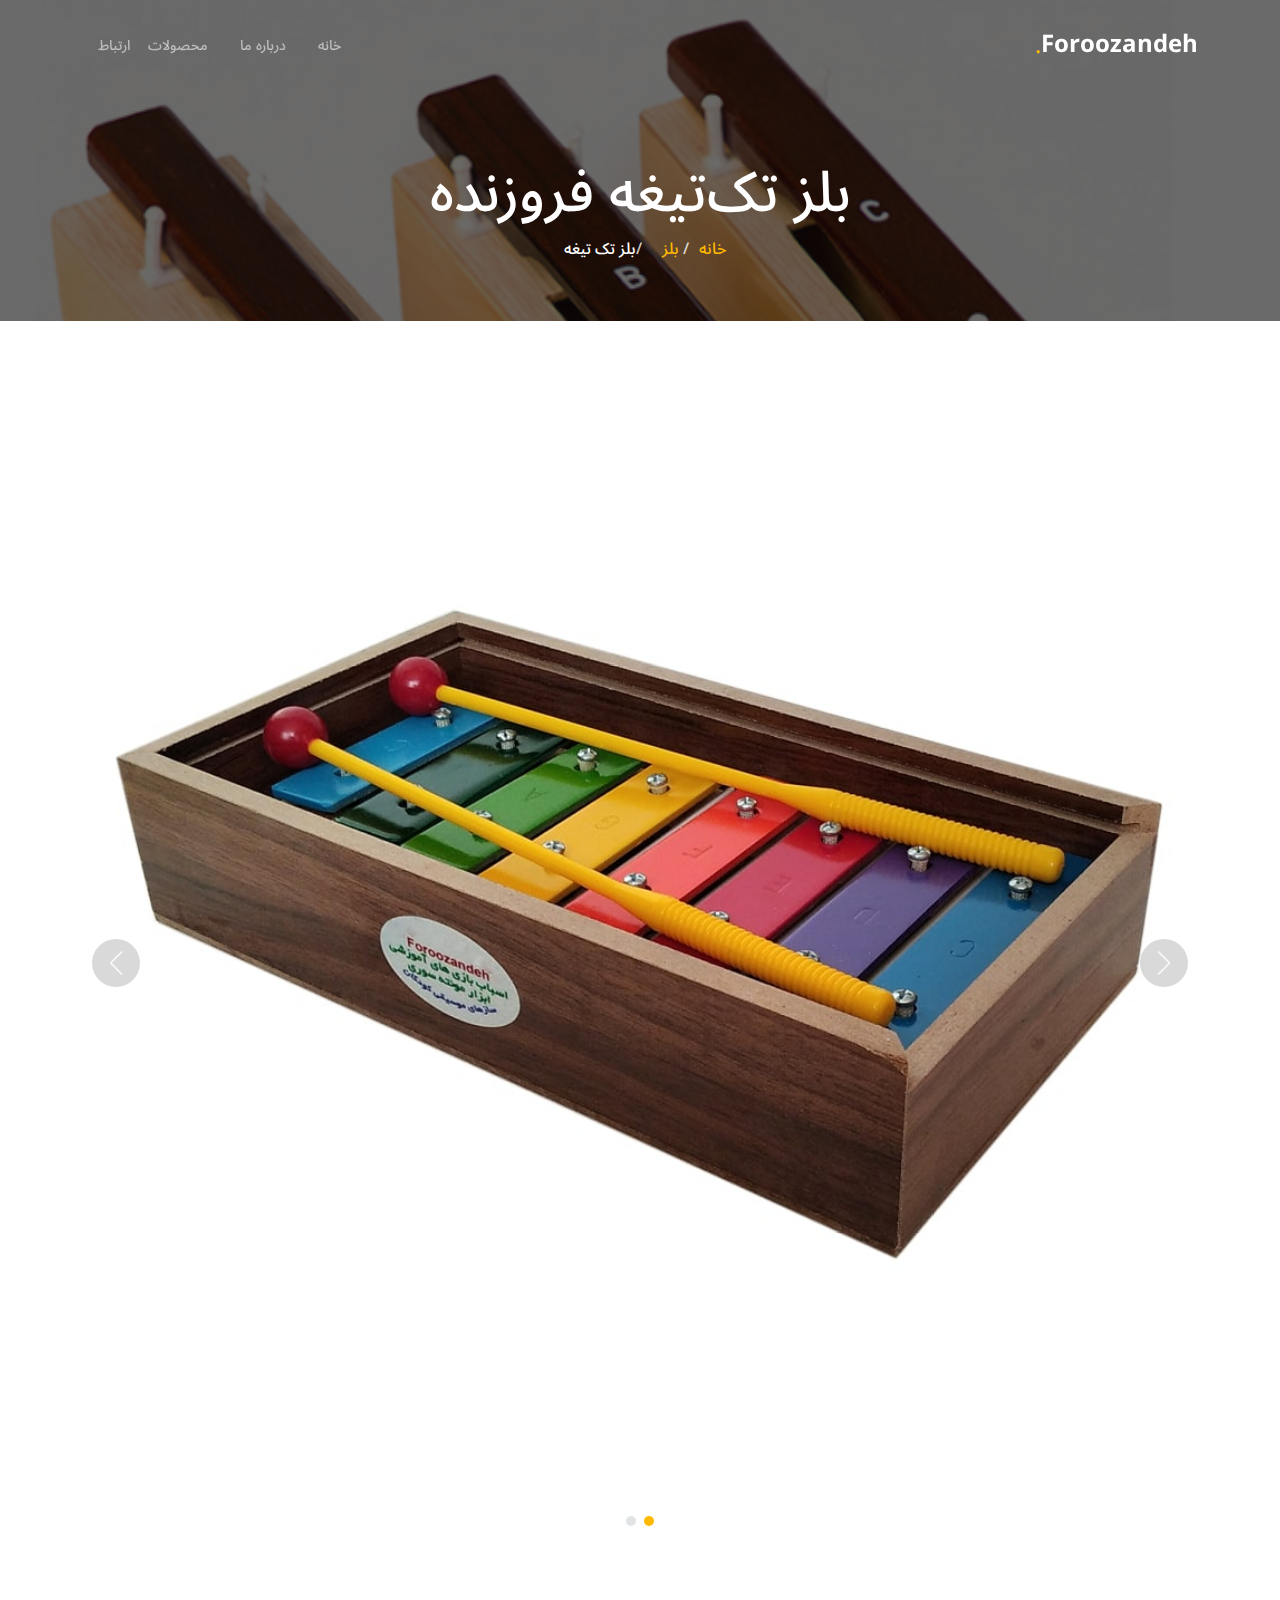
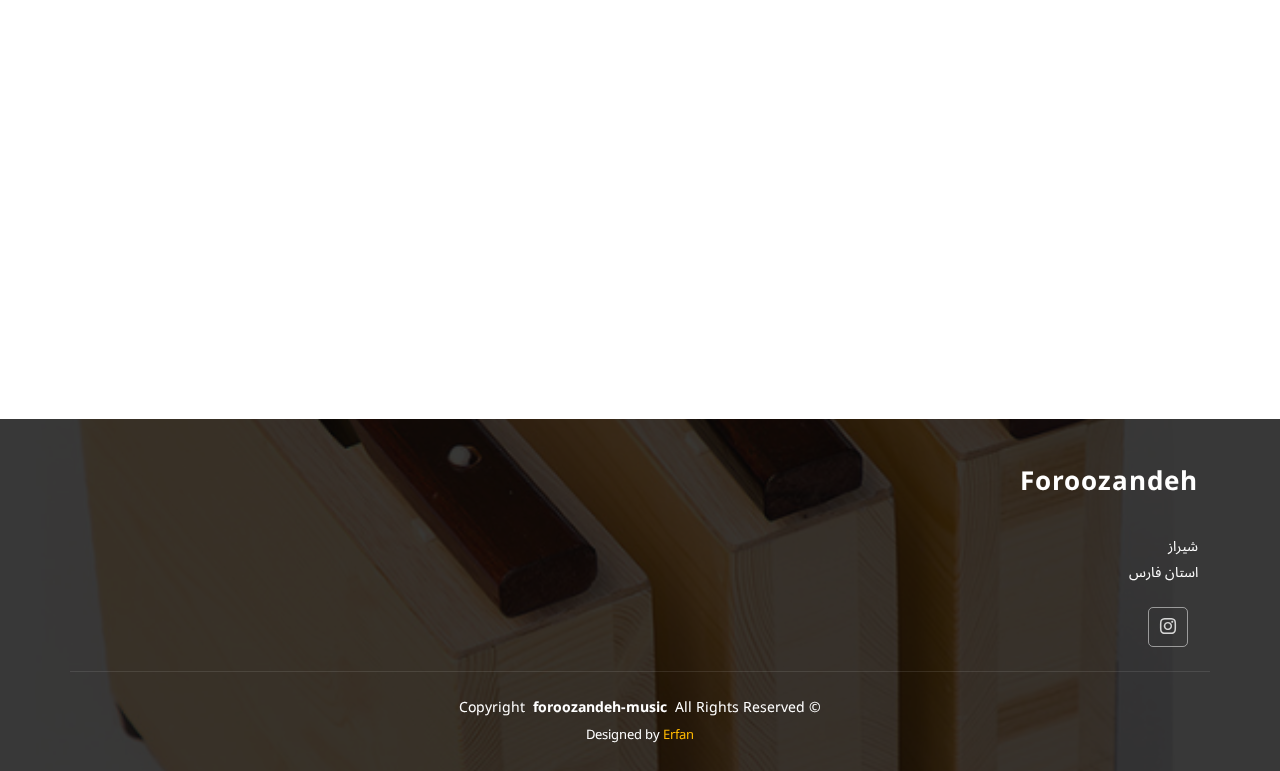
<file: bellsSingleBlade-details.html>
<!DOCTYPE html>
<html lang="en">

<head>
  <meta charset="utf-8">
  <meta content="width=device-width, initial-scale=1.0" name="viewport">
  <title>بلز تک تیغه فروزنده</title>
  <meta name="description" content="">
  <meta name="keywords" content="">

  <!-- Favicons -->
  <link href="assets/img/favicon.png" rel="icon">
  <link href="assets/img/apple-touch-icon.png" rel="apple-touch-icon">

   <!-- Fonts -->
   <link rel="stylesheet" href="https://fonts.googleapis.com/css?family=Sofia">
   <link href="https://fonts.googleapis.com/css2?family=Noto+Sans+Arabic&display=swap" rel="stylesheet">
 
   <link href="https://fonts.cdnfonts.com/css/iranian-sans" rel="stylesheet">

  <!-- Vendor CSS Files -->
  <link href="assets/vendor/bootstrap/css/bootstrap.min.css" rel="stylesheet">
  <link href="assets/vendor/bootstrap-icons/bootstrap-icons.css" rel="stylesheet">
  <link href="assets/vendor/aos/aos.css" rel="stylesheet">
  <link href="assets/vendor/fontawesome-free/css/all.min.css" rel="stylesheet">
  <link href="assets/vendor/glightbox/css/glightbox.min.css" rel="stylesheet">
  <link href="assets/vendor/swiper/swiper-bundle.min.css" rel="stylesheet">

  <!-- Main CSS File -->
  <link href="assets/css/main.css" rel="stylesheet">

  <!-- =======================================================
  * Template Name: UpConstruction
  * Template URL: https://bootstrapmade.com/upconstruction-bootstrap-construction-website-template/
  * Updated: Aug 07 2024 with Bootstrap v5.3.3
  * Author: BootstrapMade.com
  * License: https://bootstrapmade.com/license/
  ======================================================== -->
</head>

<body class="project-details-page">

  <header id="header" class="header d-flex align-items-center fixed-top">
    <div class="container-fluid container-xl position-relative d-flex align-items-center justify-content-between">

      <a href="index.html" class="logo d-flex align-items-center">
        <!-- Uncomment the line below if you also wish to use an image logo -->
        <!-- <img src="assets/img/logo.png" alt=""> -->
        <h1 class="sitename">Foroozandeh</h1> <span>.</span>
      </a>

      <nav id="navmenu" class="navmenu">
        <ul>
          <li><a href="index.html">خانه</a></li>
          <li><a href="about.html">درباره ما</a></li>
          <li><a href="products.html">محصولات</a></li>
          <li><a href="contact.html">ارتباط</a></li>
          <!-- 
          <li><a href="services.html">محصولات</a></li>
          <li><a href="blog.html">Blog</a></li>
          <li class="dropdown"><a href="#"><span>Dropdown</span> <i class="bi bi-chevron-down toggle-dropdown"></i></a>
            <ul>
              <li><a href="#">Dropdown 1</a></li>
              <li class="dropdown"><a href="#"><span>Deep Dropdown</span> <i class="bi bi-chevron-down toggle-dropdown"></i></a>
                <ul>
                  <li><a href="#">Deep Dropdown 1</a></li>
                  <li><a href="#">Deep Dropdown 2</a></li>
                  <li><a href="#">Deep Dropdown 3</a></li>
                  <li><a href="#">Deep Dropdown 4</a></li>
                  <li><a href="#">Deep Dropdown 5</a></li>
                </ul>
              </li>
              <li><a href="#">Dropdown 2</a></li>
              <li><a href="#">Dropdown 3</a></li>
              <li><a href="#">Dropdown 4</a></li>
            </ul>
          </li>
          -->
          
        </ul>
        <i class="mobile-nav-toggle d-xl-none bi bi-list"></i>
      </nav>

    </div>
  </header>

  <main class="main">

    <!-- Page Title -->
    <div class="page-title dark-background" style="background-image: url(assets/img/page-title-bg.jpg);   background-size: cover;
  background-position: top center;">
      <div class="container position-relative">
        <h1>بلز تک‌تیغه فروزنده</h1>
        <nav class="breadcrumbs">
          <ol>
            <li><a href="index.html">خانه</a></li>
            <li> <a href="bells-details.html">بلز</a></li>
            <li class="current">بلز تک‌ تیغه </li>
          </ol>
        </nav>
      </div>
    </div><!-- End Page Title -->

    <!-- Project Details Section -->
    <section id="project-details" class="project-details section">

      <div class="container" data-aos="fade-up">

        <div class="portfolio-details-slider swiper init-swiper">
          <script type="application/json" class="swiper-config">
            {
              "loop": true,
              "speed": 600,
              "autoplay": {
                "delay": 5000
              },
              "slidesPerView": "auto",
              "navigation": {
                "nextEl": ".swiper-button-next",
                "prevEl": ".swiper-button-prev"
              },
              "pagination": {
                "el": ".swiper-pagination",
                "type": "bullets",
                "clickable": true
              }
            }
          </script>
          <div class="swiper-wrapper align-items-center">

          

            <div class="swiper-slide">
              <img src="assets/img/products/bells/singleBlade/2.jpg " alt="">
            </div>

            <div class="swiper-slide">
              <img src="assets/img/products/bells/singleBlade/3.jpg " alt="">
            </div>


          </div>
          <div class="swiper-button-prev"></div>
          <div class="swiper-button-next"></div>
          <div class="swiper-pagination"></div>
        </div>

        <div class="row justify-content-between gy-4 mt-4">

          <div class="col-lg-8" data-aos="fade-up">
            <div class="portfolio-description">
              
              <h2>بلز تک تیغه فروزنده</h2>
              <p>بلز تک تیغه فروزنده، یک ساز منحصر به فرد و جذاب برای کودکان است که طراحی خاصی دارد و هر تیغه آن به‌طور جداگانه قابل نواختن است. این ساز به کودکان این امکان را می‌دهد که با ضربه زدن به تیغه‌های فلزی، صداهای مختلفی را تولید کنند و با نت‌ها و ملودی‌های ساده آشنا شوند. طراحی جداگانه تیغه‌ها، تنوع بیشتری را در نواختن و یادگیری موسیقی فراهم می‌آورد.</p>
              
              <p>بلز تک تیغه به دلیل وزن سبک و طراحی کاربرپسند، ابزاری عالی برای آموزش موسیقی به کودکان است. این ساز نه‌تنها به تقویت مهارت‌های حرکتی و هماهنگی دست و چشم کمک می‌کند، بلکه فضایی شاد و خلاقانه را برای یادگیری موسیقی ایجاد می‌کند. با نواختن بلز تک تیغه، کودکان می‌توانند حس خلاقیت و لذت از موسیقی را تجربه کنند و در کنار دوستان و خانواده، لحظات خوشایندی را رقم بزنند.</p>
              
               <!-- 
              <div class="testimonial-item">
                <p>
                  <i class="bi bi-quote quote-icon-left"></i>
                  <span>پرکاشن بنیاد موسیقی است و به کودکان اجازه می‌دهد تا به روشی عمیق با ریتم ارتباط برقرار کنند</span>
                  <i class="bi bi-quote quote-icon-right"></i>
                </p>
               
                <div>
                  <img src="assets/img/testimonials/Ed Thigpen.jpg" class="testimonial-img" alt="">
                  <h3>اد تیگپن</h3>
                  <h4>درامر جاز و آموزش‌دهنده</h4>
                </div>
              </div>
                   -->
            </div>
          </div>

 
          <div class="col-lg-3" data-aos="fade-up" data-aos-delay="100">
            <div class="portfolio-info">
              <h3>اطلاعات محصول</h3>
              <ul>
                <li><strong>دسته‌بندی</strong> بلز  </li>
                <li><strong>شرکت تولیدکننده</strong>فروزنده</li>
                <li><strong>تاریخ عرضه</strong>-</li>
                <li><strong>آدرس وب‌سایت</strong> <a href="http://foroozandeh-music.com">www.foroozandeh-music.com</a></li>
                <li><a href="products.html" class="btn-visit align-self-start">سایر محصولات</a></li>
              </ul>
            </div>
          </div>
        </div>

      </div>

    </section><!-- /Project Details Section -->

  </main>

  <footer id="footer" class="footer dark-background">

    <div class="container footer-top">
      <div class="row gy-4">
        <div class="col-lg-4 col-md-6 footer-about">
          <a href="index.html" class="logo d-flex align-items-center">
            <span class="sitename">Foroozandeh</span>
          </a>
          <div class="footer-contact pt-3">
            <p>شیراز</p>
            <p>استان فارس</p>
          </div>
          <div class="social-links d-flex mt-4">
            <a href="https://www.instagram.com/foroozandeh_music/?hl=en"><i class="bi bi-instagram"></i></a>
          </div>
        </div>

       <!--   
        <div class="col-lg-2 col-md-3 footer-links">
          <h4>Useful Links</h4>
          <ul>
            <li><a href="#">Home</a></li>
            <li><a href="#">About us</a></li>
            <li><a href="#">Services</a></li>
            <li><a href="#">Terms of service</a></li>
            <li><a href="#">Privacy policy</a></li>
          </ul>
        </div>

        <div class="col-lg-2 col-md-3 footer-links">
          <h4>Our Services</h4>
          <ul>
            <li><a href="#">Web Design</a></li>
            <li><a href="#">Web Development</a></li>
            <li><a href="#">Product Management</a></li>
            <li><a href="#">Marketing</a></li>
            <li><a href="#">Graphic Design</a></li>
          </ul>
        </div>

        <div class="col-lg-2 col-md-3 footer-links">
          <h4>Hic solutasetp</h4>
          <ul>
            <li><a href="#">Molestiae accusamus iure</a></li>
            <li><a href="#">Excepturi dignissimos</a></li>
            <li><a href="#">Suscipit distinctio</a></li>
            <li><a href="#">Dilecta</a></li>
            <li><a href="#">Sit quas consectetur</a></li>
          </ul>
        </div>

        <div class="col-lg-2 col-md-3 footer-links">
          <h4>Nobis illum</h4>
          <ul>
            <li><a href="#">Ipsam</a></li>
            <li><a href="#">Laudantium dolorum</a></li>
            <li><a href="#">Dinera</a></li>
            <li><a href="#">Trodelas</a></li>
            <li><a href="#">Flexo</a></li>
          </ul>
        </div>
-->
      </div>
    </div>

    <div class="container copyright text-center mt-4">
      <p>© <span>Copyright</span> <strong class="px-1 sitename">foroozandeh-music</strong> <span>All Rights Reserved</span></p>
      <div class="credits">
        <!-- All the links in the footer should remain intact. -->
        <!-- You can delete the links only if you've purchased the pro version. -->
        <!-- Licensing information: https://bootstrapmade.com/license/ -->
        <!-- Purchase the pro version with working PHP/AJAX contact form: [buy-url] -->
        Designed by <a href="#">Erfan</a>
      </div>
    </div>

  </footer>

  <!-- Scroll Top -->
  <a href="#" id="scroll-top" class="scroll-top d-flex align-items-center justify-content-center"><i class="bi bi-arrow-up-short"></i></a>

  <!-- Preloader -->
  <div id="preloader"></div>

  <!-- Vendor JS Files -->
  <script src="assets/vendor/bootstrap/js/bootstrap.bundle.min.js"></script>
  <script src="assets/vendor/php-email-form/validate.js"></script>
  <script src="assets/vendor/aos/aos.js"></script>
  <script src="assets/vendor/glightbox/js/glightbox.min.js"></script>
  <script src="assets/vendor/imagesloaded/imagesloaded.pkgd.min.js"></script>
  <script src="assets/vendor/isotope-layout/isotope.pkgd.min.js"></script>
  <script src="assets/vendor/swiper/swiper-bundle.min.js"></script>
  <script src="assets/vendor/purecounter/purecounter_vanilla.js"></script>

  <!-- Main JS File -->
  <script src="assets/js/main.js"></script>

</body>

</html>
</file>
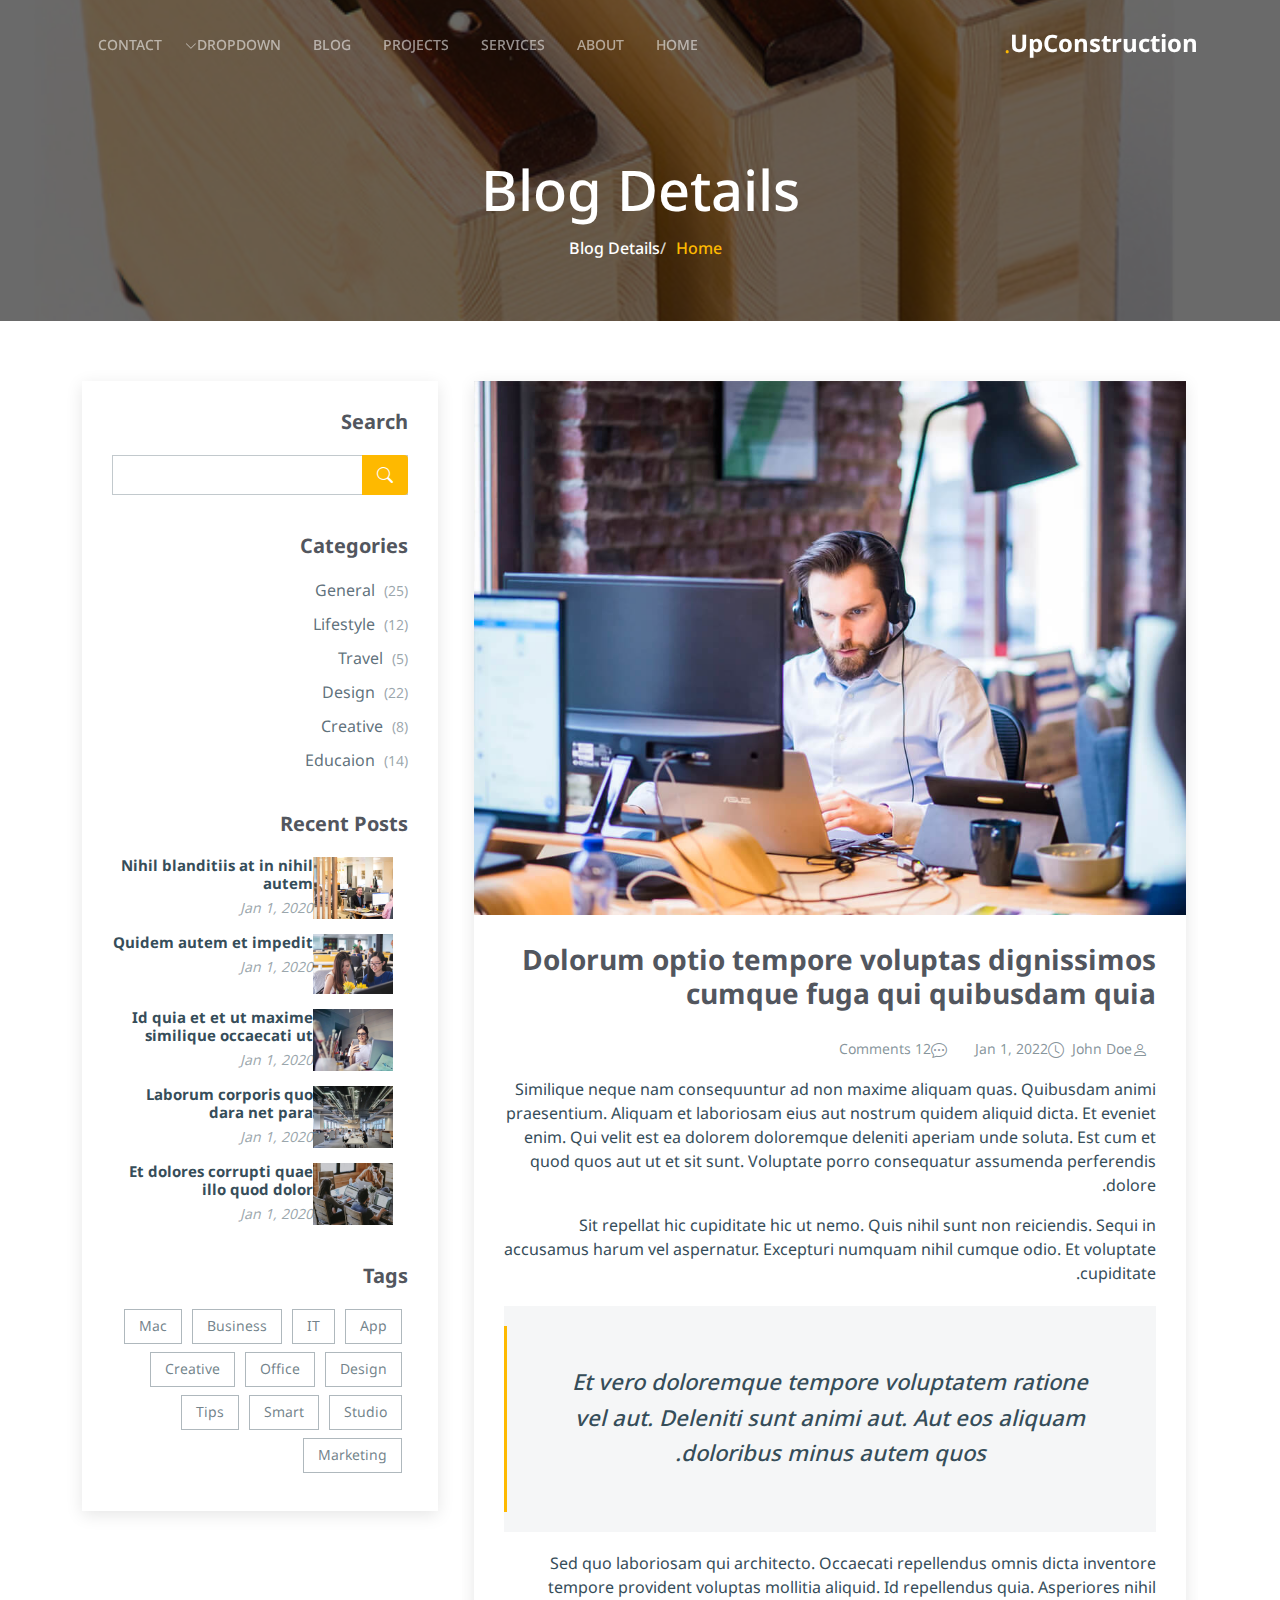
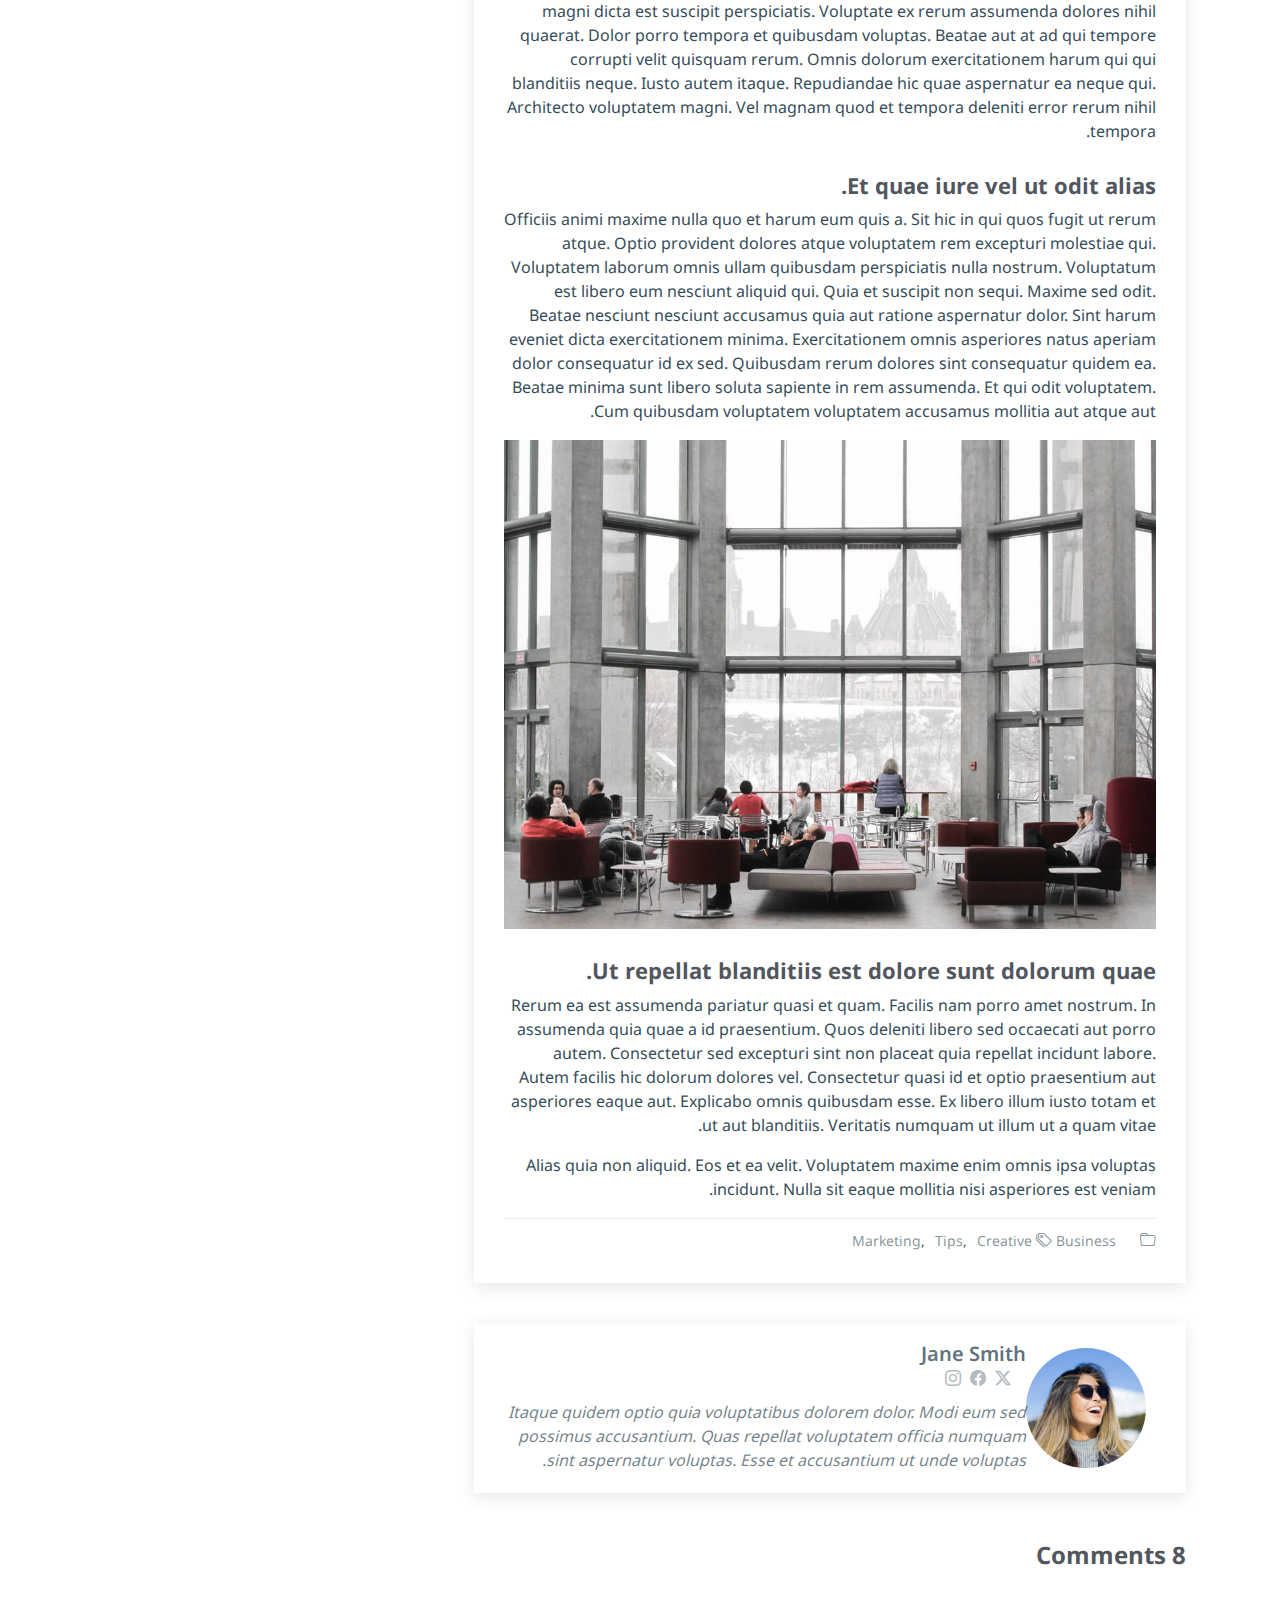
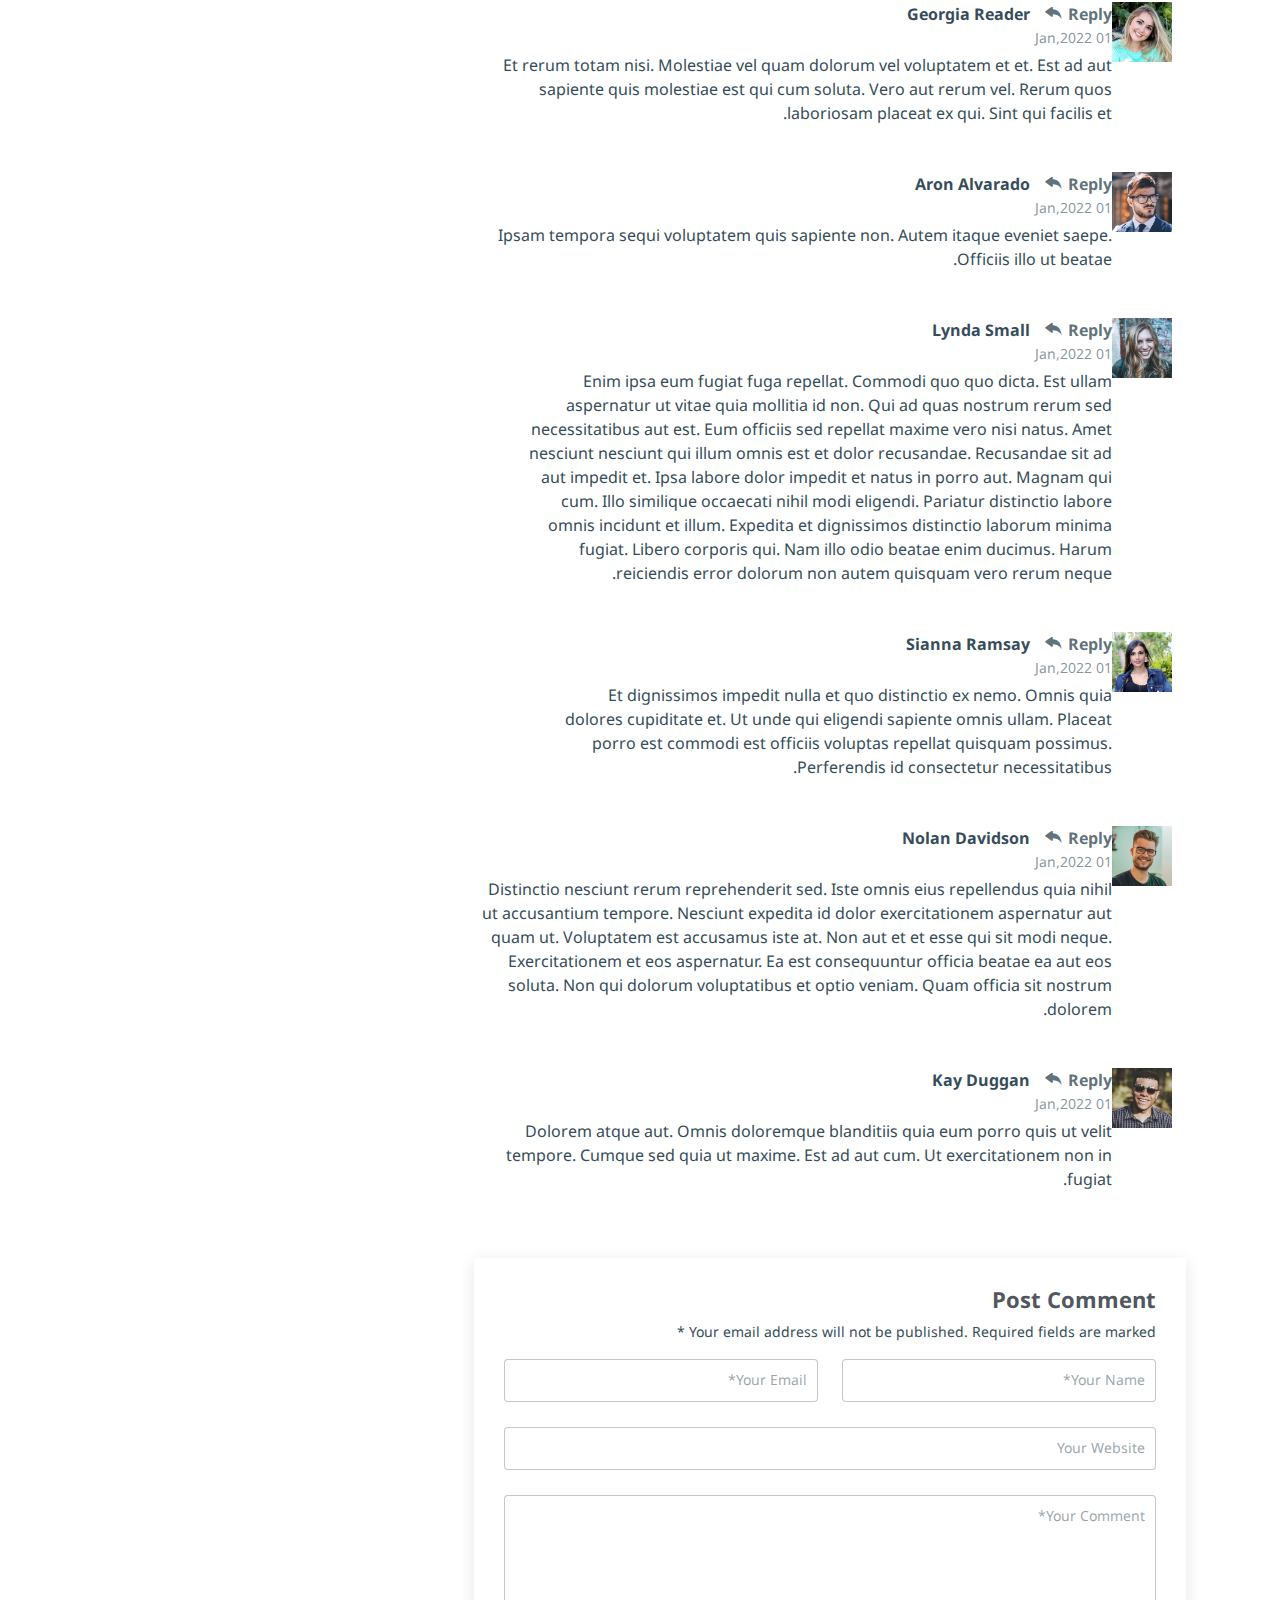
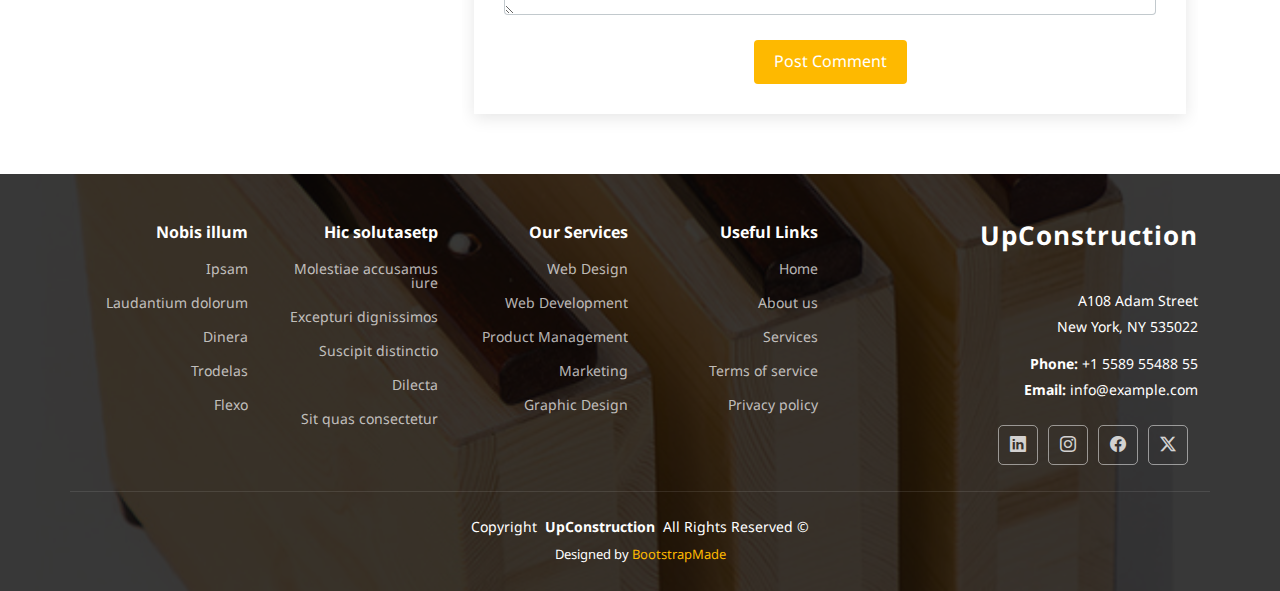
<file: blog-details.html>
<!DOCTYPE html>
<html lang="en">

<head>
  <meta charset="utf-8">
  <meta content="width=device-width, initial-scale=1.0" name="viewport">
  <title>Blog Details - UpConstruction Bootstrap Template</title>
  <meta name="description" content="">
  <meta name="keywords" content="">

  <!-- Favicons -->
  <link href="assets/img/favicon.png" rel="icon">
  <link href="assets/img/apple-touch-icon.png" rel="apple-touch-icon">

  <!-- Fonts -->
  <link rel="stylesheet" href="https://fonts.googleapis.com/css?family=Sofia">
  <link href="https://fonts.googleapis.com/css2?family=Noto+Sans+Arabic&display=swap" rel="stylesheet">

  <link href="https://fonts.cdnfonts.com/css/iranian-sans" rel="stylesheet">
  <!-- Vendor CSS Files -->
  <link href="assets/vendor/bootstrap/css/bootstrap.min.css" rel="stylesheet">
  <link href="assets/vendor/bootstrap-icons/bootstrap-icons.css" rel="stylesheet">
  <link href="assets/vendor/aos/aos.css" rel="stylesheet">
  <link href="assets/vendor/fontawesome-free/css/all.min.css" rel="stylesheet">
  <link href="assets/vendor/glightbox/css/glightbox.min.css" rel="stylesheet">
  <link href="assets/vendor/swiper/swiper-bundle.min.css" rel="stylesheet">

  <!-- Main CSS File -->
  <link href="assets/css/main.css" rel="stylesheet">

  <!-- =======================================================
  * Template Name: UpConstruction
  * Template URL: https://bootstrapmade.com/upconstruction-bootstrap-construction-website-template/
  * Updated: Aug 07 2024 with Bootstrap v5.3.3
  * Author: BootstrapMade.com
  * License: https://bootstrapmade.com/license/
  ======================================================== -->
</head>

<body class="blog-details-page">

  <header id="header" class="header d-flex align-items-center fixed-top">
    <div class="container-fluid container-xl position-relative d-flex align-items-center justify-content-between">

      <a href="index.html" class="logo d-flex align-items-center">
        <!-- Uncomment the line below if you also wish to use an image logo -->
        <!-- <img src="assets/img/logo.png" alt=""> -->
        <h1 class="sitename">UpConstruction</h1> <span>.</span>
      </a>

      <nav id="navmenu" class="navmenu">
        <ul>
          <li><a href="index.html">Home</a></li>
          <li><a href="about.html">About</a></li>
          <li><a href="services.html">Services</a></li>
          <li><a href="projects.html">Projects</a></li>
          <li><a href="blog.html">Blog</a></li>
          <li class="dropdown"><a href="#"><span>Dropdown</span> <i class="bi bi-chevron-down toggle-dropdown"></i></a>
            <ul>
              <li><a href="#">Dropdown 1</a></li>
              <li class="dropdown"><a href="#"><span>Deep Dropdown</span> <i class="bi bi-chevron-down toggle-dropdown"></i></a>
                <ul>
                  <li><a href="#">Deep Dropdown 1</a></li>
                  <li><a href="#">Deep Dropdown 2</a></li>
                  <li><a href="#">Deep Dropdown 3</a></li>
                  <li><a href="#">Deep Dropdown 4</a></li>
                  <li><a href="#">Deep Dropdown 5</a></li>
                </ul>
              </li>
              <li><a href="#">Dropdown 2</a></li>
              <li><a href="#">Dropdown 3</a></li>
              <li><a href="#">Dropdown 4</a></li>
            </ul>
          </li>
          <li><a href="contact.html">Contact</a></li>
        </ul>
        <i class="mobile-nav-toggle d-xl-none bi bi-list"></i>
      </nav>

    </div>
  </header>

  <main class="main">

    <!-- Page Title -->
    <div class="page-title dark-background" style="background-image: url(assets/img/page-title-bg.jpg);">
      <div class="container position-relative">
        <h1>Blog Details</h1>
        <nav class="breadcrumbs">
          <ol>
            <li><a href="index.html">Home</a></li>
            <li class="current">Blog Details</li>
          </ol>
        </nav>
      </div>
    </div><!-- End Page Title -->

    <div class="container">
      <div class="row">

        <div class="col-lg-8">

          <!-- Blog Details Section -->
          <section id="blog-details" class="blog-details section">
            <div class="container">

              <article class="article">

                <div class="post-img">
                  <img src="assets/img/blog/blog-1.jpg" alt="" class="img-fluid">
                </div>

                <h2 class="title">Dolorum optio tempore voluptas dignissimos cumque fuga qui quibusdam quia</h2>

                <div class="meta-top">
                  <ul>
                    <li class="d-flex align-items-center"><i class="bi bi-person"></i> <a href="blog-details.html">John Doe</a></li>
                    <li class="d-flex align-items-center"><i class="bi bi-clock"></i> <a href="blog-details.html"><time datetime="2020-01-01">Jan 1, 2022</time></a></li>
                    <li class="d-flex align-items-center"><i class="bi bi-chat-dots"></i> <a href="blog-details.html">12 Comments</a></li>
                  </ul>
                </div><!-- End meta top -->

                <div class="content">
                  <p>
                    Similique neque nam consequuntur ad non maxime aliquam quas. Quibusdam animi praesentium. Aliquam et laboriosam eius aut nostrum quidem aliquid dicta.
                    Et eveniet enim. Qui velit est ea dolorem doloremque deleniti aperiam unde soluta. Est cum et quod quos aut ut et sit sunt. Voluptate porro consequatur assumenda perferendis dolore.
                  </p>

                  <p>
                    Sit repellat hic cupiditate hic ut nemo. Quis nihil sunt non reiciendis. Sequi in accusamus harum vel aspernatur. Excepturi numquam nihil cumque odio. Et voluptate cupiditate.
                  </p>

                  <blockquote>
                    <p>
                      Et vero doloremque tempore voluptatem ratione vel aut. Deleniti sunt animi aut. Aut eos aliquam doloribus minus autem quos.
                    </p>
                  </blockquote>

                  <p>
                    Sed quo laboriosam qui architecto. Occaecati repellendus omnis dicta inventore tempore provident voluptas mollitia aliquid. Id repellendus quia. Asperiores nihil magni dicta est suscipit perspiciatis. Voluptate ex rerum assumenda dolores nihil quaerat.
                    Dolor porro tempora et quibusdam voluptas. Beatae aut at ad qui tempore corrupti velit quisquam rerum. Omnis dolorum exercitationem harum qui qui blanditiis neque.
                    Iusto autem itaque. Repudiandae hic quae aspernatur ea neque qui. Architecto voluptatem magni. Vel magnam quod et tempora deleniti error rerum nihil tempora.
                  </p>

                  <h3>Et quae iure vel ut odit alias.</h3>
                  <p>
                    Officiis animi maxime nulla quo et harum eum quis a. Sit hic in qui quos fugit ut rerum atque. Optio provident dolores atque voluptatem rem excepturi molestiae qui. Voluptatem laborum omnis ullam quibusdam perspiciatis nulla nostrum. Voluptatum est libero eum nesciunt aliquid qui.
                    Quia et suscipit non sequi. Maxime sed odit. Beatae nesciunt nesciunt accusamus quia aut ratione aspernatur dolor. Sint harum eveniet dicta exercitationem minima. Exercitationem omnis asperiores natus aperiam dolor consequatur id ex sed. Quibusdam rerum dolores sint consequatur quidem ea.
                    Beatae minima sunt libero soluta sapiente in rem assumenda. Et qui odit voluptatem. Cum quibusdam voluptatem voluptatem accusamus mollitia aut atque aut.
                  </p>
                  <img src="assets/img/blog/blog-inside-post.jpg" class="img-fluid" alt="">

                  <h3>Ut repellat blanditiis est dolore sunt dolorum quae.</h3>
                  <p>
                    Rerum ea est assumenda pariatur quasi et quam. Facilis nam porro amet nostrum. In assumenda quia quae a id praesentium. Quos deleniti libero sed occaecati aut porro autem. Consectetur sed excepturi sint non placeat quia repellat incidunt labore. Autem facilis hic dolorum dolores vel.
                    Consectetur quasi id et optio praesentium aut asperiores eaque aut. Explicabo omnis quibusdam esse. Ex libero illum iusto totam et ut aut blanditiis. Veritatis numquam ut illum ut a quam vitae.
                  </p>
                  <p>
                    Alias quia non aliquid. Eos et ea velit. Voluptatem maxime enim omnis ipsa voluptas incidunt. Nulla sit eaque mollitia nisi asperiores est veniam.
                  </p>

                </div><!-- End post content -->

                <div class="meta-bottom">
                  <i class="bi bi-folder"></i>
                  <ul class="cats">
                    <li><a href="#">Business</a></li>
                  </ul>

                  <i class="bi bi-tags"></i>
                  <ul class="tags">
                    <li><a href="#">Creative</a></li>
                    <li><a href="#">Tips</a></li>
                    <li><a href="#">Marketing</a></li>
                  </ul>
                </div><!-- End meta bottom -->

              </article>

            </div>
          </section><!-- /Blog Details Section -->

          <!-- Blog Author Section -->
          <section id="blog-author" class="blog-author section">

            <div class="container">
              <div class="author-container d-flex align-items-center">
                <img src="assets/img/blog/blog-author.jpg" class="rounded-circle flex-shrink-0" alt="">
                <div>
                  <h4>Jane Smith</h4>
                  <div class="social-links">
                    <a href="https://x.com/#"><i class="bi bi-twitter-x"></i></a>
                    <a href="https://facebook.com/#"><i class="bi bi-facebook"></i></a>
                    <a href="https://instagram.com/#"><i class="biu bi-instagram"></i></a>
                  </div>
                  <p>
                    Itaque quidem optio quia voluptatibus dolorem dolor. Modi eum sed possimus accusantium. Quas repellat voluptatem officia numquam sint aspernatur voluptas. Esse et accusantium ut unde voluptas.
                  </p>
                </div>
              </div>
            </div>

          </section><!-- /Blog Author Section -->

          <!-- Blog Comments Section -->
          <section id="blog-comments" class="blog-comments section">

            <div class="container">

              <h4 class="comments-count">8 Comments</h4>

              <div id="comment-1" class="comment">
                <div class="d-flex">
                  <div class="comment-img"><img src="assets/img/blog/comments-1.jpg" alt=""></div>
                  <div>
                    <h5><a href="">Georgia Reader</a> <a href="#" class="reply"><i class="bi bi-reply-fill"></i> Reply</a></h5>
                    <time datetime="2020-01-01">01 Jan,2022</time>
                    <p>
                      Et rerum totam nisi. Molestiae vel quam dolorum vel voluptatem et et. Est ad aut sapiente quis molestiae est qui cum soluta.
                      Vero aut rerum vel. Rerum quos laboriosam placeat ex qui. Sint qui facilis et.
                    </p>
                  </div>
                </div>
              </div><!-- End comment #1 -->

              <div id="comment-2" class="comment">
                <div class="d-flex">
                  <div class="comment-img"><img src="assets/img/blog/comments-2.jpg" alt=""></div>
                  <div>
                    <h5><a href="">Aron Alvarado</a> <a href="#" class="reply"><i class="bi bi-reply-fill"></i> Reply</a></h5>
                    <time datetime="2020-01-01">01 Jan,2022</time>
                    <p>
                      Ipsam tempora sequi voluptatem quis sapiente non. Autem itaque eveniet saepe. Officiis illo ut beatae.
                    </p>
                  </div>
                </div>

                <div id="comment-reply-1" class="comment comment-reply">
                  <div class="d-flex">
                    <div class="comment-img"><img src="assets/img/blog/comments-3.jpg" alt=""></div>
                    <div>
                      <h5><a href="">Lynda Small</a> <a href="#" class="reply"><i class="bi bi-reply-fill"></i> Reply</a></h5>
                      <time datetime="2020-01-01">01 Jan,2022</time>
                      <p>
                        Enim ipsa eum fugiat fuga repellat. Commodi quo quo dicta. Est ullam aspernatur ut vitae quia mollitia id non. Qui ad quas nostrum rerum sed necessitatibus aut est. Eum officiis sed repellat maxime vero nisi natus. Amet nesciunt nesciunt qui illum omnis est et dolor recusandae.

                        Recusandae sit ad aut impedit et. Ipsa labore dolor impedit et natus in porro aut. Magnam qui cum. Illo similique occaecati nihil modi eligendi. Pariatur distinctio labore omnis incidunt et illum. Expedita et dignissimos distinctio laborum minima fugiat.

                        Libero corporis qui. Nam illo odio beatae enim ducimus. Harum reiciendis error dolorum non autem quisquam vero rerum neque.
                      </p>
                    </div>
                  </div>

                  <div id="comment-reply-2" class="comment comment-reply">
                    <div class="d-flex">
                      <div class="comment-img"><img src="assets/img/blog/comments-4.jpg" alt=""></div>
                      <div>
                        <h5><a href="">Sianna Ramsay</a> <a href="#" class="reply"><i class="bi bi-reply-fill"></i> Reply</a></h5>
                        <time datetime="2020-01-01">01 Jan,2022</time>
                        <p>
                          Et dignissimos impedit nulla et quo distinctio ex nemo. Omnis quia dolores cupiditate et. Ut unde qui eligendi sapiente omnis ullam. Placeat porro est commodi est officiis voluptas repellat quisquam possimus. Perferendis id consectetur necessitatibus.
                        </p>
                      </div>
                    </div>

                  </div><!-- End comment reply #2-->

                </div><!-- End comment reply #1-->

              </div><!-- End comment #2-->

              <div id="comment-3" class="comment">
                <div class="d-flex">
                  <div class="comment-img"><img src="assets/img/blog/comments-5.jpg" alt=""></div>
                  <div>
                    <h5><a href="">Nolan Davidson</a> <a href="#" class="reply"><i class="bi bi-reply-fill"></i> Reply</a></h5>
                    <time datetime="2020-01-01">01 Jan,2022</time>
                    <p>
                      Distinctio nesciunt rerum reprehenderit sed. Iste omnis eius repellendus quia nihil ut accusantium tempore. Nesciunt expedita id dolor exercitationem aspernatur aut quam ut. Voluptatem est accusamus iste at.
                      Non aut et et esse qui sit modi neque. Exercitationem et eos aspernatur. Ea est consequuntur officia beatae ea aut eos soluta. Non qui dolorum voluptatibus et optio veniam. Quam officia sit nostrum dolorem.
                    </p>
                  </div>
                </div>

              </div><!-- End comment #3 -->

              <div id="comment-4" class="comment">
                <div class="d-flex">
                  <div class="comment-img"><img src="assets/img/blog/comments-6.jpg" alt=""></div>
                  <div>
                    <h5><a href="">Kay Duggan</a> <a href="#" class="reply"><i class="bi bi-reply-fill"></i> Reply</a></h5>
                    <time datetime="2020-01-01">01 Jan,2022</time>
                    <p>
                      Dolorem atque aut. Omnis doloremque blanditiis quia eum porro quis ut velit tempore. Cumque sed quia ut maxime. Est ad aut cum. Ut exercitationem non in fugiat.
                    </p>
                  </div>
                </div>

              </div><!-- End comment #4 -->

            </div>

          </section><!-- /Blog Comments Section -->

          <!-- Comment Form Section -->
          <section id="comment-form" class="comment-form section">
            <div class="container">

              <form action="">

                <h4>Post Comment</h4>
                <p>Your email address will not be published. Required fields are marked * </p>
                <div class="row">
                  <div class="col-md-6 form-group">
                    <input name="name" type="text" class="form-control" placeholder="Your Name*">
                  </div>
                  <div class="col-md-6 form-group">
                    <input name="email" type="text" class="form-control" placeholder="Your Email*">
                  </div>
                </div>
                <div class="row">
                  <div class="col form-group">
                    <input name="website" type="text" class="form-control" placeholder="Your Website">
                  </div>
                </div>
                <div class="row">
                  <div class="col form-group">
                    <textarea name="comment" class="form-control" placeholder="Your Comment*"></textarea>
                  </div>
                </div>

                <div class="text-center">
                  <button type="submit" class="btn btn-primary">Post Comment</button>
                </div>

              </form>

            </div>
          </section><!-- /Comment Form Section -->

        </div>

        <div class="col-lg-4 sidebar">

          <div class="widgets-container">

            <!-- Search Widget -->
            <div class="search-widget widget-item">

              <h3 class="widget-title">Search</h3>
              <form action="">
                <input type="text">
                <button type="submit" title="Search"><i class="bi bi-search"></i></button>
              </form>

            </div><!--/Search Widget -->

            <!-- Categories Widget -->
            <div class="categories-widget widget-item">

              <h3 class="widget-title">Categories</h3>
              <ul class="mt-3">
                <li><a href="#">General <span>(25)</span></a></li>
                <li><a href="#">Lifestyle <span>(12)</span></a></li>
                <li><a href="#">Travel <span>(5)</span></a></li>
                <li><a href="#">Design <span>(22)</span></a></li>
                <li><a href="#">Creative <span>(8)</span></a></li>
                <li><a href="#">Educaion <span>(14)</span></a></li>
              </ul>

            </div><!--/Categories Widget -->

            <!-- Recent Posts Widget -->
            <div class="recent-posts-widget widget-item">

              <h3 class="widget-title">Recent Posts</h3>

              <div class="post-item">
                <img src="assets/img/blog/blog-recent-1.jpg" alt="" class="flex-shrink-0">
                <div>
                  <h4><a href="blog-details.html">Nihil blanditiis at in nihil autem</a></h4>
                  <time datetime="2020-01-01">Jan 1, 2020</time>
                </div>
              </div><!-- End recent post item-->

              <div class="post-item">
                <img src="assets/img/blog/blog-recent-2.jpg" alt="" class="flex-shrink-0">
                <div>
                  <h4><a href="blog-details.html">Quidem autem et impedit</a></h4>
                  <time datetime="2020-01-01">Jan 1, 2020</time>
                </div>
              </div><!-- End recent post item-->

              <div class="post-item">
                <img src="assets/img/blog/blog-recent-3.jpg" alt="" class="flex-shrink-0">
                <div>
                  <h4><a href="blog-details.html">Id quia et et ut maxime similique occaecati ut</a></h4>
                  <time datetime="2020-01-01">Jan 1, 2020</time>
                </div>
              </div><!-- End recent post item-->

              <div class="post-item">
                <img src="assets/img/blog/blog-recent-4.jpg" alt="" class="flex-shrink-0">
                <div>
                  <h4><a href="blog-details.html">Laborum corporis quo dara net para</a></h4>
                  <time datetime="2020-01-01">Jan 1, 2020</time>
                </div>
              </div><!-- End recent post item-->

              <div class="post-item">
                <img src="assets/img/blog/blog-recent-5.jpg" alt="" class="flex-shrink-0">
                <div>
                  <h4><a href="blog-details.html">Et dolores corrupti quae illo quod dolor</a></h4>
                  <time datetime="2020-01-01">Jan 1, 2020</time>
                </div>
              </div><!-- End recent post item-->

            </div><!--/Recent Posts Widget -->

            <!-- Tags Widget -->
            <div class="tags-widget widget-item">

              <h3 class="widget-title">Tags</h3>
              <ul>
                <li><a href="#">App</a></li>
                <li><a href="#">IT</a></li>
                <li><a href="#">Business</a></li>
                <li><a href="#">Mac</a></li>
                <li><a href="#">Design</a></li>
                <li><a href="#">Office</a></li>
                <li><a href="#">Creative</a></li>
                <li><a href="#">Studio</a></li>
                <li><a href="#">Smart</a></li>
                <li><a href="#">Tips</a></li>
                <li><a href="#">Marketing</a></li>
              </ul>

            </div><!--/Tags Widget -->

          </div>

        </div>

      </div>
    </div>

  </main>

  <footer id="footer" class="footer dark-background">

    <div class="container footer-top">
      <div class="row gy-4">
        <div class="col-lg-4 col-md-6 footer-about">
          <a href="index.html" class="logo d-flex align-items-center">
            <span class="sitename">UpConstruction</span>
          </a>
          <div class="footer-contact pt-3">
            <p>A108 Adam Street</p>
            <p>New York, NY 535022</p>
            <p class="mt-3"><strong>Phone:</strong> <span>+1 5589 55488 55</span></p>
            <p><strong>Email:</strong> <span>info@example.com</span></p>
          </div>
          <div class="social-links d-flex mt-4">
            <a href=""><i class="bi bi-twitter-x"></i></a>
            <a href=""><i class="bi bi-facebook"></i></a>
            <a href=""><i class="bi bi-instagram"></i></a>
            <a href=""><i class="bi bi-linkedin"></i></a>
          </div>
        </div>

        <div class="col-lg-2 col-md-3 footer-links">
          <h4>Useful Links</h4>
          <ul>
            <li><a href="#">Home</a></li>
            <li><a href="#">About us</a></li>
            <li><a href="#">Services</a></li>
            <li><a href="#">Terms of service</a></li>
            <li><a href="#">Privacy policy</a></li>
          </ul>
        </div>

        <div class="col-lg-2 col-md-3 footer-links">
          <h4>Our Services</h4>
          <ul>
            <li><a href="#">Web Design</a></li>
            <li><a href="#">Web Development</a></li>
            <li><a href="#">Product Management</a></li>
            <li><a href="#">Marketing</a></li>
            <li><a href="#">Graphic Design</a></li>
          </ul>
        </div>

        <div class="col-lg-2 col-md-3 footer-links">
          <h4>Hic solutasetp</h4>
          <ul>
            <li><a href="#">Molestiae accusamus iure</a></li>
            <li><a href="#">Excepturi dignissimos</a></li>
            <li><a href="#">Suscipit distinctio</a></li>
            <li><a href="#">Dilecta</a></li>
            <li><a href="#">Sit quas consectetur</a></li>
          </ul>
        </div>

        <div class="col-lg-2 col-md-3 footer-links">
          <h4>Nobis illum</h4>
          <ul>
            <li><a href="#">Ipsam</a></li>
            <li><a href="#">Laudantium dolorum</a></li>
            <li><a href="#">Dinera</a></li>
            <li><a href="#">Trodelas</a></li>
            <li><a href="#">Flexo</a></li>
          </ul>
        </div>

      </div>
    </div>

    <div class="container copyright text-center mt-4">
      <p>© <span>Copyright</span> <strong class="px-1 sitename">UpConstruction</strong> <span>All Rights Reserved</span></p>
      <div class="credits">
        <!-- All the links in the footer should remain intact. -->
        <!-- You can delete the links only if you've purchased the pro version. -->
        <!-- Licensing information: https://bootstrapmade.com/license/ -->
        <!-- Purchase the pro version with working PHP/AJAX contact form: [buy-url] -->
        Designed by <a href="https://bootstrapmade.com/">BootstrapMade</a>
      </div>
    </div>

  </footer>

  <!-- Scroll Top -->
  <a href="#" id="scroll-top" class="scroll-top d-flex align-items-center justify-content-center"><i class="bi bi-arrow-up-short"></i></a>

  <!-- Preloader -->
  <div id="preloader"></div>

  <!-- Vendor JS Files -->
  <script src="assets/vendor/bootstrap/js/bootstrap.bundle.min.js"></script>
  <script src="assets/vendor/php-email-form/validate.js"></script>
  <script src="assets/vendor/aos/aos.js"></script>
  <script src="assets/vendor/glightbox/js/glightbox.min.js"></script>
  <script src="assets/vendor/imagesloaded/imagesloaded.pkgd.min.js"></script>
  <script src="assets/vendor/isotope-layout/isotope.pkgd.min.js"></script>
  <script src="assets/vendor/swiper/swiper-bundle.min.js"></script>
  <script src="assets/vendor/purecounter/purecounter_vanilla.js"></script>

  <!-- Main JS File -->
  <script src="assets/js/main.js"></script>

</body>

</html>
</file>
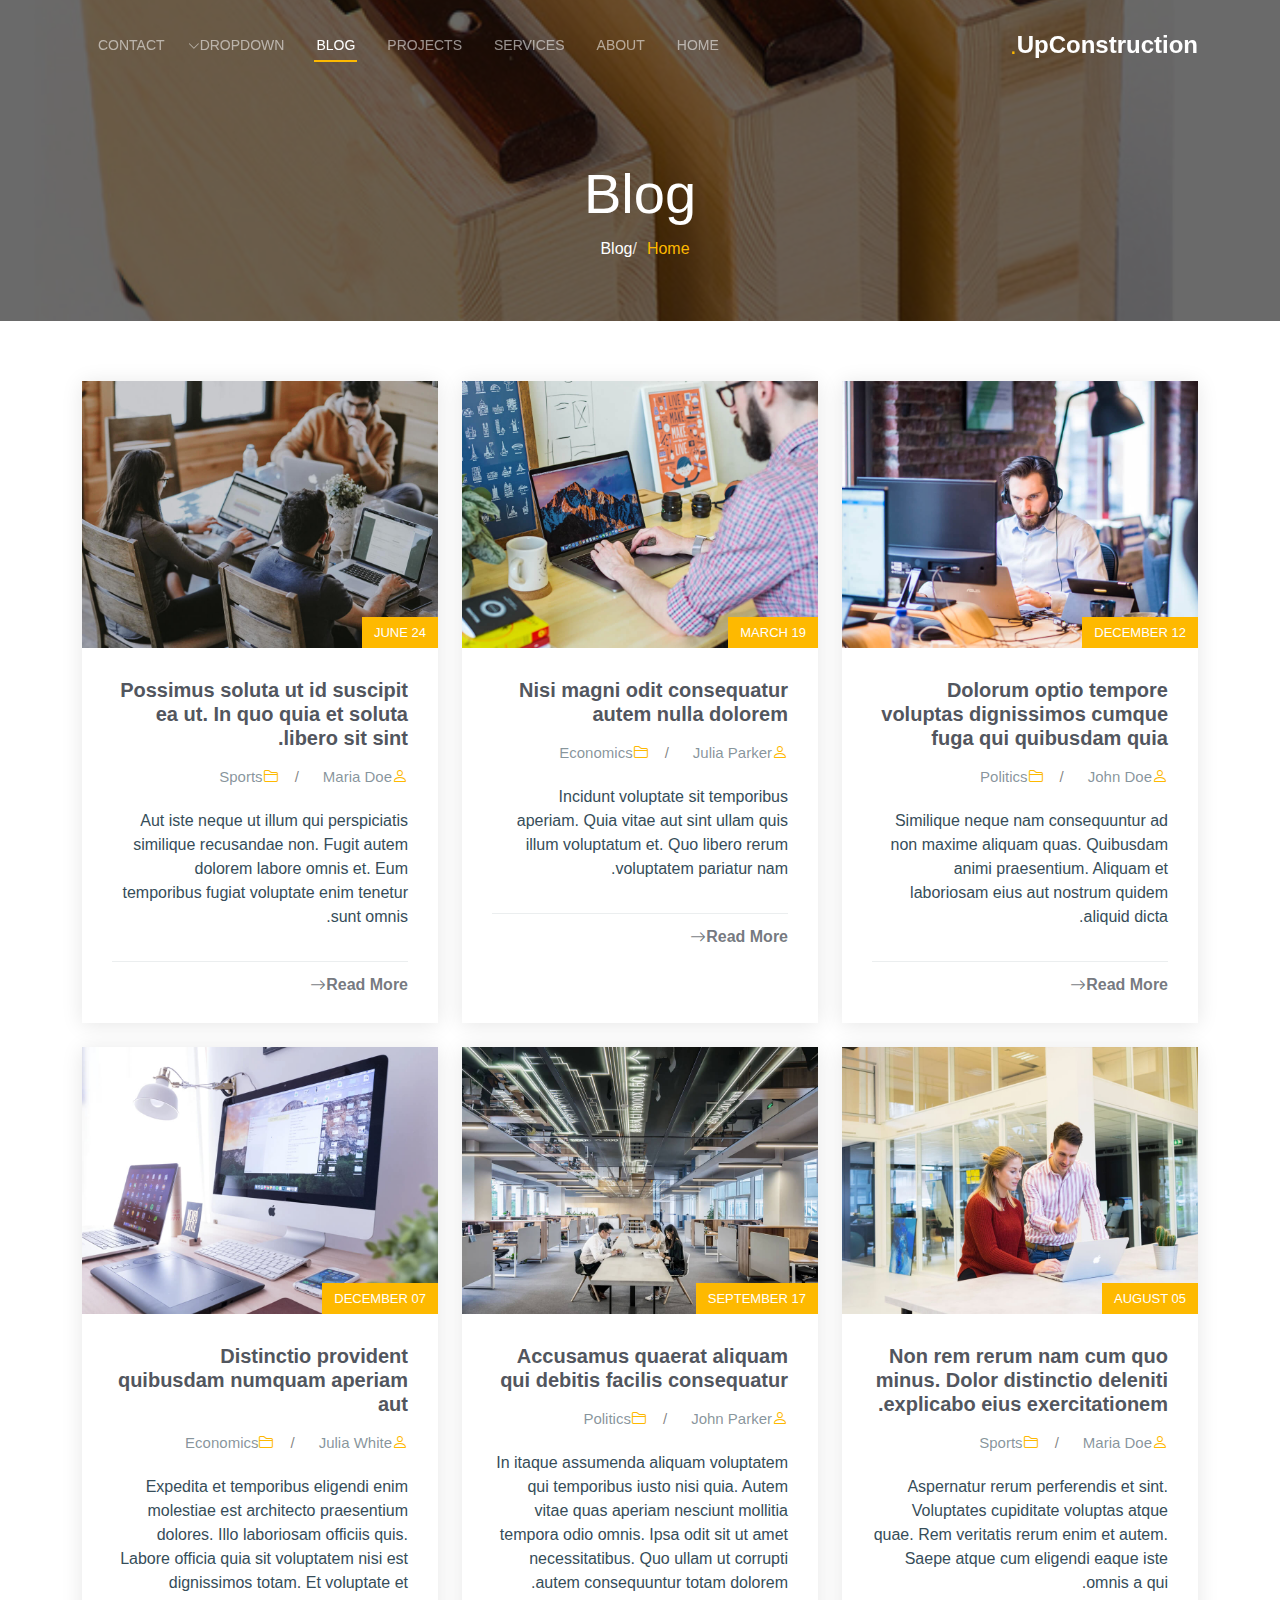
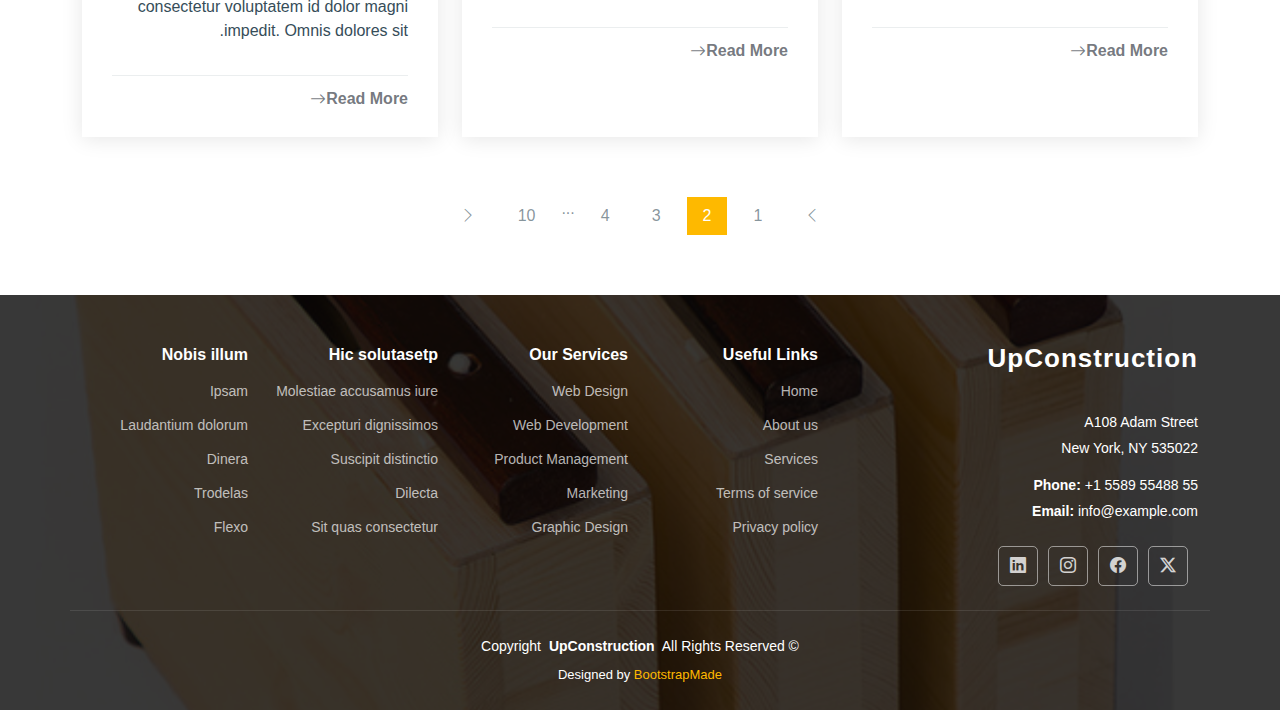
<file: blog.html>
<!DOCTYPE html>
<html lang="en">

<head>
  <meta charset="utf-8">
  <meta content="width=device-width, initial-scale=1.0" name="viewport">
  <title>Blog - UpConstruction Bootstrap Template</title>
  <meta name="description" content="">
  <meta name="keywords" content="">

  <!-- Favicons -->
  <link href="assets/img/favicon.png" rel="icon">
  <link href="assets/img/apple-touch-icon.png" rel="apple-touch-icon">

  <!-- Fonts -->
  <link href="https://fonts.googleapis.com" rel="preconnect">
  <link href="https://fonts.gstatic.com" rel="preconnect" crossorigin>
  <link href="https://fonts.googleapis.com/css2?family=Roboto:ital,wght@0,100;0,300;0,400;0,500;0,700;0,900;1,100;1,300;1,400;1,500;1,700;1,900&family=Open+Sans:ital,wght@0,300;0,400;0,500;0,600;0,700;0,800;1,300;1,400;1,500;1,600;1,700;1,800&family=Poppins:ital,wght@0,100;0,200;0,300;0,400;0,500;0,600;0,700;0,800;0,900;1,100;1,200;1,300;1,400;1,500;1,600;1,700;1,800;1,900&display=swap" rel="stylesheet">

  <!-- Vendor CSS Files -->
  <link href="assets/vendor/bootstrap/css/bootstrap.min.css" rel="stylesheet">
  <link href="assets/vendor/bootstrap-icons/bootstrap-icons.css" rel="stylesheet">
  <link href="assets/vendor/aos/aos.css" rel="stylesheet">
  <link href="assets/vendor/fontawesome-free/css/all.min.css" rel="stylesheet">
  <link href="assets/vendor/glightbox/css/glightbox.min.css" rel="stylesheet">
  <link href="assets/vendor/swiper/swiper-bundle.min.css" rel="stylesheet">

  <!-- Main CSS File -->
  <link href="assets/css/main.css" rel="stylesheet">

  <!-- =======================================================
  * Template Name: UpConstruction
  * Template URL: https://bootstrapmade.com/upconstruction-bootstrap-construction-website-template/
  * Updated: Aug 07 2024 with Bootstrap v5.3.3
  * Author: BootstrapMade.com
  * License: https://bootstrapmade.com/license/
  ======================================================== -->
</head>

<body class="blog-page">

  <header id="header" class="header d-flex align-items-center fixed-top">
    <div class="container-fluid container-xl position-relative d-flex align-items-center justify-content-between">

      <a href="index.html" class="logo d-flex align-items-center">
        <!-- Uncomment the line below if you also wish to use an image logo -->
        <!-- <img src="assets/img/logo.png" alt=""> -->
        <h1 class="sitename">UpConstruction</h1> <span>.</span>
      </a>

      <nav id="navmenu" class="navmenu">
        <ul>
          <li><a href="index.html">Home</a></li>
          <li><a href="about.html">About</a></li>
          <li><a href="services.html">Services</a></li>
          <li><a href="projects.html">Projects</a></li>
          <li><a href="blog.html" class="active">Blog</a></li>
          <li class="dropdown"><a href="#"><span>Dropdown</span> <i class="bi bi-chevron-down toggle-dropdown"></i></a>
            <ul>
              <li><a href="#">Dropdown 1</a></li>
              <li class="dropdown"><a href="#"><span>Deep Dropdown</span> <i class="bi bi-chevron-down toggle-dropdown"></i></a>
                <ul>
                  <li><a href="#">Deep Dropdown 1</a></li>
                  <li><a href="#">Deep Dropdown 2</a></li>
                  <li><a href="#">Deep Dropdown 3</a></li>
                  <li><a href="#">Deep Dropdown 4</a></li>
                  <li><a href="#">Deep Dropdown 5</a></li>
                </ul>
              </li>
              <li><a href="#">Dropdown 2</a></li>
              <li><a href="#">Dropdown 3</a></li>
              <li><a href="#">Dropdown 4</a></li>
            </ul>
          </li>
          <li><a href="contact.html">Contact</a></li>
        </ul>
        <i class="mobile-nav-toggle d-xl-none bi bi-list"></i>
      </nav>

    </div>
  </header>

  <main class="main">

    <!-- Page Title -->
    <div class="page-title dark-background" style="background-image: url(assets/img/page-title-bg.jpg);">
      <div class="container position-relative">
        <h1>Blog</h1>
        <nav class="breadcrumbs">
          <ol>
            <li><a href="index.html">Home</a></li>
            <li class="current">Blog</li>
          </ol>
        </nav>
      </div>
    </div><!-- End Page Title -->

    <!-- Blog Posts Section -->
    <section id="blog-posts" class="blog-posts section">

      <div class="container">
        <div class="row gy-4">

          <div class="col-lg-4">
            <article class="position-relative h-100">

              <div class="post-img position-relative overflow-hidden">
                <img src="assets/img/blog/blog-1.jpg" class="img-fluid" alt="">
                <span class="post-date">December 12</span>
              </div>

              <div class="post-content d-flex flex-column">

                <h3 class="post-title">Dolorum optio tempore voluptas dignissimos cumque fuga qui quibusdam quia</h3>

                <div class="meta d-flex align-items-center">
                  <div class="d-flex align-items-center">
                    <i class="bi bi-person"></i> <span class="ps-2">John Doe</span>
                  </div>
                  <span class="px-3 text-black-50">/</span>
                  <div class="d-flex align-items-center">
                    <i class="bi bi-folder2"></i> <span class="ps-2">Politics</span>
                  </div>
                </div>

                <p>
                  Similique neque nam consequuntur ad non maxime aliquam quas. Quibusdam animi praesentium. Aliquam et laboriosam eius aut nostrum quidem aliquid dicta.
                </p>

                <hr>

                <a href="blog-details.html" class="readmore stretched-link"><span>Read More</span><i class="bi bi-arrow-right"></i></a>

              </div>

            </article>
          </div><!-- End post list item -->

          <div class="col-lg-4">
            <article class="position-relative h-100">

              <div class="post-img position-relative overflow-hidden">
                <img src="assets/img/blog/blog-2.jpg" class="img-fluid" alt="">
                <span class="post-date">March 19</span>
              </div>

              <div class="post-content d-flex flex-column">

                <h3 class="post-title">Nisi magni odit consequatur autem nulla dolorem</h3>

                <div class="meta d-flex align-items-center">
                  <div class="d-flex align-items-center">
                    <i class="bi bi-person"></i> <span class="ps-2">Julia Parker</span>
                  </div>
                  <span class="px-3 text-black-50">/</span>
                  <div class="d-flex align-items-center">
                    <i class="bi bi-folder2"></i> <span class="ps-2">Economics</span>
                  </div>
                </div>

                <p>
                  Incidunt voluptate sit temporibus aperiam. Quia vitae aut sint ullam quis illum voluptatum et. Quo libero rerum voluptatem pariatur nam.
                </p>

                <hr>

                <a href="blog-details.html" class="readmore stretched-link"><span>Read More</span><i class="bi bi-arrow-right"></i></a>

              </div>

            </article>
          </div><!-- End post list item -->

          <div class="col-lg-4">
            <article class="position-relative h-100">

              <div class="post-img position-relative overflow-hidden">
                <img src="assets/img/blog/blog-3.jpg" class="img-fluid" alt="">
                <span class="post-date">June 24</span>
              </div>

              <div class="post-content d-flex flex-column">

                <h3 class="post-title">Possimus soluta ut id suscipit ea ut. In quo quia et soluta libero sit sint.</h3>

                <div class="meta d-flex align-items-center">
                  <div class="d-flex align-items-center">
                    <i class="bi bi-person"></i> <span class="ps-2">Maria Doe</span>
                  </div>
                  <span class="px-3 text-black-50">/</span>
                  <div class="d-flex align-items-center">
                    <i class="bi bi-folder2"></i> <span class="ps-2">Sports</span>
                  </div>
                </div>

                <p>
                  Aut iste neque ut illum qui perspiciatis similique recusandae non. Fugit autem dolorem labore omnis et. Eum temporibus fugiat voluptate enim tenetur sunt omnis.
                </p>

                <hr>

                <a href="blog-details.html" class="readmore stretched-link"><span>Read More</span><i class="bi bi-arrow-right"></i></a>

              </div>

            </article>
          </div><!-- End post list item -->

          <div class="col-lg-4">
            <article class="position-relative h-100">

              <div class="post-img position-relative overflow-hidden">
                <img src="assets/img/blog/blog-4.jpg" class="img-fluid" alt="">
                <span class="post-date">August 05</span>
              </div>

              <div class="post-content d-flex flex-column">

                <h3 class="post-title">Non rem rerum nam cum quo minus. Dolor distinctio deleniti explicabo eius exercitationem.</h3>

                <div class="meta d-flex align-items-center">
                  <div class="d-flex align-items-center">
                    <i class="bi bi-person"></i> <span class="ps-2">Maria Doe</span>
                  </div>
                  <span class="px-3 text-black-50">/</span>
                  <div class="d-flex align-items-center">
                    <i class="bi bi-folder2"></i> <span class="ps-2">Sports</span>
                  </div>
                </div>

                <p>
                  Aspernatur rerum perferendis et sint. Voluptates cupiditate voluptas atque quae. Rem veritatis rerum enim et autem. Saepe atque cum eligendi eaque iste omnis a qui.
                </p>

                <hr>

                <a href="blog-details.html" class="readmore stretched-link"><span>Read More</span><i class="bi bi-arrow-right"></i></a>

              </div>

            </article>
          </div><!-- End post list item -->

          <div class="col-lg-4">
            <article class="position-relative h-100">

              <div class="post-img position-relative overflow-hidden">
                <img src="assets/img/blog/blog-5.jpg" class="img-fluid" alt="">
                <span class="post-date">September 17</span>
              </div>

              <div class="post-content d-flex flex-column">

                <h3 class="post-title">Accusamus quaerat aliquam qui debitis facilis consequatur</h3>

                <div class="meta d-flex align-items-center">
                  <div class="d-flex align-items-center">
                    <i class="bi bi-person"></i> <span class="ps-2">John Parker</span>
                  </div>
                  <span class="px-3 text-black-50">/</span>
                  <div class="d-flex align-items-center">
                    <i class="bi bi-folder2"></i> <span class="ps-2">Politics</span>
                  </div>
                </div>

                <p>
                  In itaque assumenda aliquam voluptatem qui temporibus iusto nisi quia. Autem vitae quas aperiam nesciunt mollitia tempora odio omnis. Ipsa odit sit ut amet necessitatibus. Quo ullam ut corrupti autem consequuntur totam dolorem.
                </p>

                <hr>

                <a href="blog-details.html" class="readmore stretched-link"><span>Read More</span><i class="bi bi-arrow-right"></i></a>

              </div>

            </article>
          </div><!-- End post list item -->

          <div class="col-lg-4">
            <article class="position-relative h-100">

              <div class="post-img position-relative overflow-hidden">
                <img src="assets/img/blog/blog-6.jpg" class="img-fluid" alt="">
                <span class="post-date">December 07</span>
              </div>

              <div class="post-content d-flex flex-column">

                <h3 class="post-title">Distinctio provident quibusdam numquam aperiam aut</h3>

                <div class="meta d-flex align-items-center">
                  <div class="d-flex align-items-center">
                    <i class="bi bi-person"></i> <span class="ps-2">Julia White</span>
                  </div>
                  <span class="px-3 text-black-50">/</span>
                  <div class="d-flex align-items-center">
                    <i class="bi bi-folder2"></i> <span class="ps-2">Economics</span>
                  </div>
                </div>

                <p>
                  Expedita et temporibus eligendi enim molestiae est architecto praesentium dolores. Illo laboriosam officiis quis. Labore officia quia sit voluptatem nisi est dignissimos totam. Et voluptate et consectetur voluptatem id dolor magni impedit. Omnis dolores sit.
                </p>

                <hr>

                <a href="blog-details.html" class="readmore stretched-link"><span>Read More</span><i class="bi bi-arrow-right"></i></a>

              </div>

            </article>
          </div><!-- End post list item -->

        </div>
      </div>

    </section><!-- /Blog Posts Section -->

    <!-- Blog Pagination Section -->
    <section id="blog-pagination" class="blog-pagination section">

      <div class="container">
        <div class="d-flex justify-content-center">
          <ul>
            <li><a href="#"><i class="bi bi-chevron-left"></i></a></li>
            <li><a href="#">1</a></li>
            <li><a href="#" class="active">2</a></li>
            <li><a href="#">3</a></li>
            <li><a href="#">4</a></li>
            <li>...</li>
            <li><a href="#">10</a></li>
            <li><a href="#"><i class="bi bi-chevron-right"></i></a></li>
          </ul>
        </div>
      </div>

    </section><!-- /Blog Pagination Section -->

  </main>

  <footer id="footer" class="footer dark-background">

    <div class="container footer-top">
      <div class="row gy-4">
        <div class="col-lg-4 col-md-6 footer-about">
          <a href="index.html" class="logo d-flex align-items-center">
            <span class="sitename">UpConstruction</span>
          </a>
          <div class="footer-contact pt-3">
            <p>A108 Adam Street</p>
            <p>New York, NY 535022</p>
            <p class="mt-3"><strong>Phone:</strong> <span>+1 5589 55488 55</span></p>
            <p><strong>Email:</strong> <span>info@example.com</span></p>
          </div>
          <div class="social-links d-flex mt-4">
            <a href=""><i class="bi bi-twitter-x"></i></a>
            <a href=""><i class="bi bi-facebook"></i></a>
            <a href=""><i class="bi bi-instagram"></i></a>
            <a href=""><i class="bi bi-linkedin"></i></a>
          </div>
        </div>

        <div class="col-lg-2 col-md-3 footer-links">
          <h4>Useful Links</h4>
          <ul>
            <li><a href="#">Home</a></li>
            <li><a href="#">About us</a></li>
            <li><a href="#">Services</a></li>
            <li><a href="#">Terms of service</a></li>
            <li><a href="#">Privacy policy</a></li>
          </ul>
        </div>

        <div class="col-lg-2 col-md-3 footer-links">
          <h4>Our Services</h4>
          <ul>
            <li><a href="#">Web Design</a></li>
            <li><a href="#">Web Development</a></li>
            <li><a href="#">Product Management</a></li>
            <li><a href="#">Marketing</a></li>
            <li><a href="#">Graphic Design</a></li>
          </ul>
        </div>

        <div class="col-lg-2 col-md-3 footer-links">
          <h4>Hic solutasetp</h4>
          <ul>
            <li><a href="#">Molestiae accusamus iure</a></li>
            <li><a href="#">Excepturi dignissimos</a></li>
            <li><a href="#">Suscipit distinctio</a></li>
            <li><a href="#">Dilecta</a></li>
            <li><a href="#">Sit quas consectetur</a></li>
          </ul>
        </div>

        <div class="col-lg-2 col-md-3 footer-links">
          <h4>Nobis illum</h4>
          <ul>
            <li><a href="#">Ipsam</a></li>
            <li><a href="#">Laudantium dolorum</a></li>
            <li><a href="#">Dinera</a></li>
            <li><a href="#">Trodelas</a></li>
            <li><a href="#">Flexo</a></li>
          </ul>
        </div>

      </div>
    </div>

    <div class="container copyright text-center mt-4">
      <p>© <span>Copyright</span> <strong class="px-1 sitename">UpConstruction</strong> <span>All Rights Reserved</span></p>
      <div class="credits">
        <!-- All the links in the footer should remain intact. -->
        <!-- You can delete the links only if you've purchased the pro version. -->
        <!-- Licensing information: https://bootstrapmade.com/license/ -->
        <!-- Purchase the pro version with working PHP/AJAX contact form: [buy-url] -->
        Designed by <a href="https://bootstrapmade.com/">BootstrapMade</a>
      </div>
    </div>

  </footer>

  <!-- Scroll Top -->
  <a href="#" id="scroll-top" class="scroll-top d-flex align-items-center justify-content-center"><i class="bi bi-arrow-up-short"></i></a>

  <!-- Preloader -->
  <div id="preloader"></div>

  <!-- Vendor JS Files -->
  <script src="assets/vendor/bootstrap/js/bootstrap.bundle.min.js"></script>
  <script src="assets/vendor/php-email-form/validate.js"></script>
  <script src="assets/vendor/aos/aos.js"></script>
  <script src="assets/vendor/glightbox/js/glightbox.min.js"></script>
  <script src="assets/vendor/imagesloaded/imagesloaded.pkgd.min.js"></script>
  <script src="assets/vendor/isotope-layout/isotope.pkgd.min.js"></script>
  <script src="assets/vendor/swiper/swiper-bundle.min.js"></script>
  <script src="assets/vendor/purecounter/purecounter_vanilla.js"></script>

  <!-- Main JS File -->
  <script src="assets/js/main.js"></script>

</body>

</html>
</file>
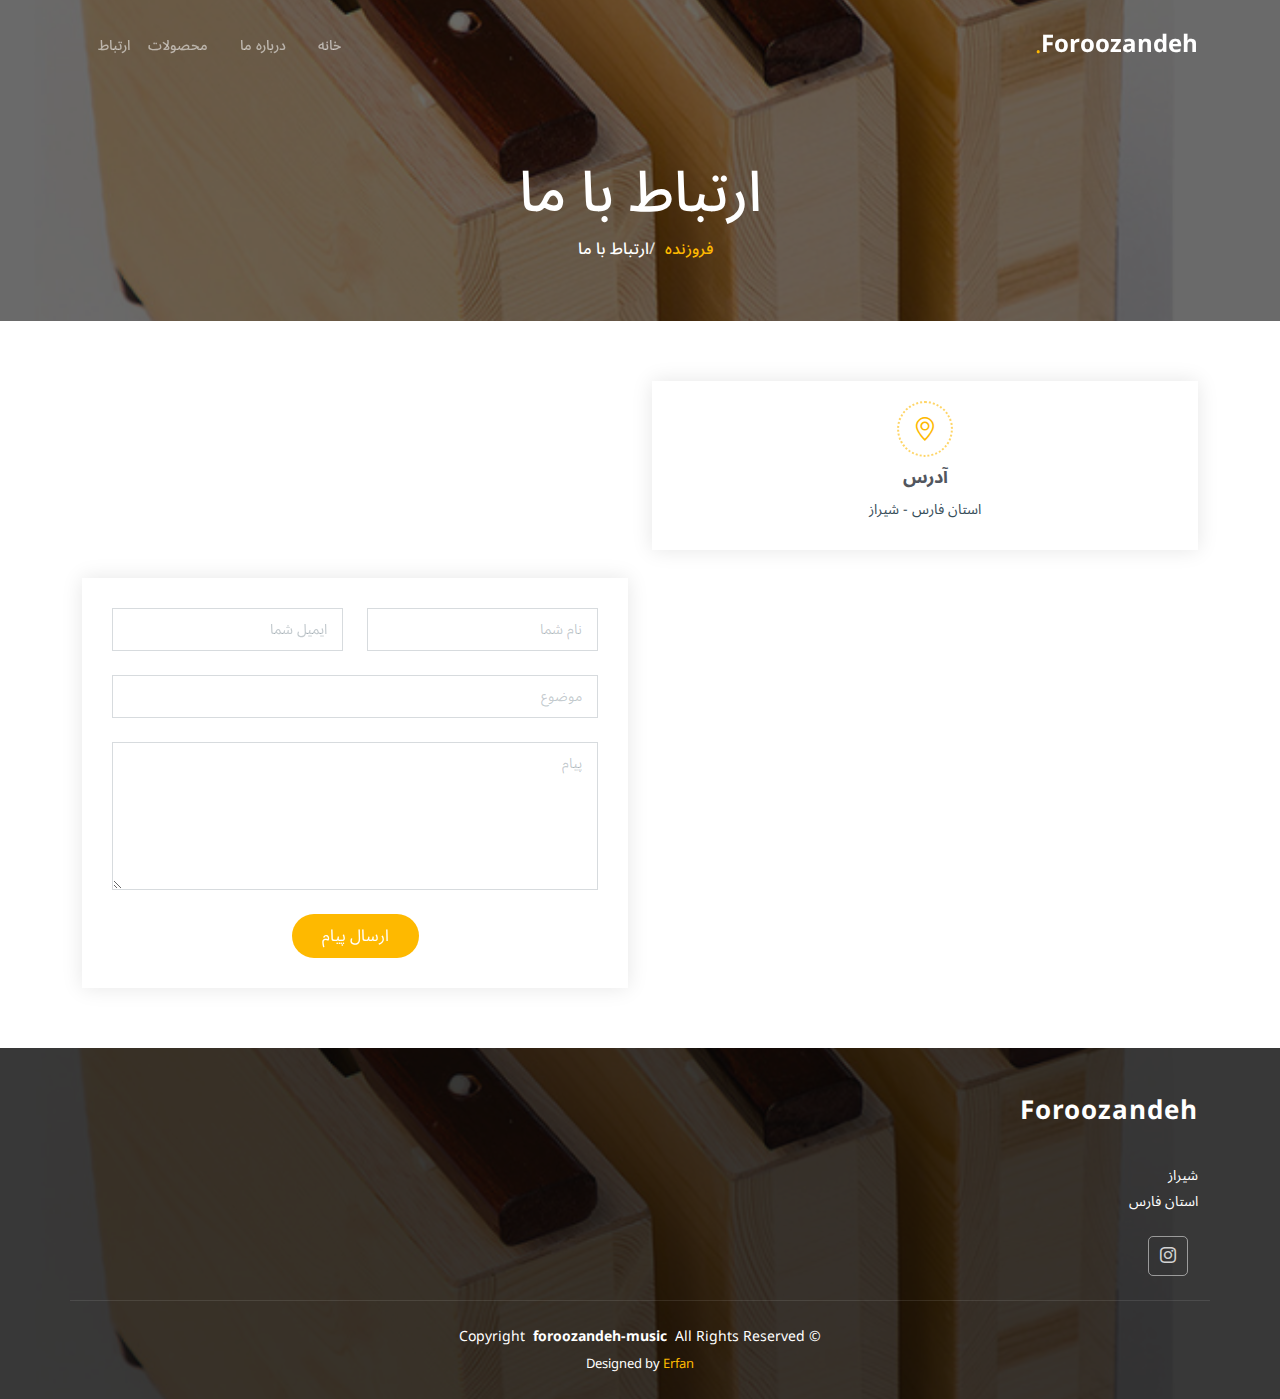
<file: contact.html>
<!DOCTYPE html>
<html lang="en">

<head>
  <meta charset="utf-8">
  <meta content="width=device-width, initial-scale=1.0" name="viewport">
  <title>ارتباط با ما</title>
  <meta name="description" content="">
  <meta name="keywords" content="">

  <!-- Favicons -->
  <link href="assets/img/favicon.png" rel="icon">
  <link href="assets/img/apple-touch-icon.png" rel="apple-touch-icon">

   <!-- Fonts -->
   <link rel="stylesheet" href="https://fonts.googleapis.com/css?family=Sofia">
   <link href="https://fonts.googleapis.com/css2?family=Noto+Sans+Arabic&display=swap" rel="stylesheet">
 
   <link href="https://fonts.cdnfonts.com/css/iranian-sans" rel="stylesheet">
  <!-- Vendor CSS Files -->
  <link href="assets/vendor/bootstrap/css/bootstrap.min.css" rel="stylesheet">
  <link href="assets/vendor/bootstrap-icons/bootstrap-icons.css" rel="stylesheet">
  <link href="assets/vendor/aos/aos.css" rel="stylesheet">
  <link href="assets/vendor/fontawesome-free/css/all.min.css" rel="stylesheet">
  <link href="assets/vendor/glightbox/css/glightbox.min.css" rel="stylesheet">
  <link href="assets/vendor/swiper/swiper-bundle.min.css" rel="stylesheet">

  <!-- Main CSS File -->
  <link href="assets/css/main.css" rel="stylesheet">

  <!-- =======================================================
  * Template Name: UpConstruction
  * Template URL: https://bootstrapmade.com/upconstruction-bootstrap-construction-website-template/
  * Updated: Aug 07 2024 with Bootstrap v5.3.3
  * Author: BootstrapMade.com
  * License: https://bootstrapmade.com/license/
  ======================================================== -->
</head>

<body class="contact-page">

  <header id="header" class="header d-flex align-items-center fixed-top">
    <div class="container-fluid container-xl position-relative d-flex align-items-center justify-content-between">

      <a href="index.html" class="logo d-flex align-items-center">
        <!-- Uncomment the line below if you also wish to use an image logo -->
        <!-- <img src="assets/img/logo.png" alt=""> -->
        <h1 class="sitename">Foroozandeh</h1> <span>.</span>
      </a>

     
      <nav id="navmenu" class="navmenu">
        <ul>
          <li><a href="index.html">خانه</a></li>
          <li><a href="about.html">درباره ما</a></li>
          <li><a href="products.html">محصولات</a></li>
          <li><a href="contact.html">ارتباط</a></li>
          <!-- 
          <li><a href="services.html">محصولات</a></li>
          <li><a href="blog.html">Blog</a></li>
          <li class="dropdown"><a href="#"><span>Dropdown</span> <i class="bi bi-chevron-down toggle-dropdown"></i></a>
            <ul>
              <li><a href="#">Dropdown 1</a></li>
              <li class="dropdown"><a href="#"><span>Deep Dropdown</span> <i class="bi bi-chevron-down toggle-dropdown"></i></a>
                <ul>
                  <li><a href="#">Deep Dropdown 1</a></li>
                  <li><a href="#">Deep Dropdown 2</a></li>
                  <li><a href="#">Deep Dropdown 3</a></li>
                  <li><a href="#">Deep Dropdown 4</a></li>
                  <li><a href="#">Deep Dropdown 5</a></li>
                </ul>
              </li>
              <li><a href="#">Dropdown 2</a></li>
              <li><a href="#">Dropdown 3</a></li>
              <li><a href="#">Dropdown 4</a></li>
            </ul>
          </li>
          -->
          
        </ul>
        <i class="mobile-nav-toggle d-xl-none bi bi-list"></i>
      </nav>


    </div>
  </header>

  <main class="main">

    <!-- Page Title -->
    <div class="page-title dark-background" style="background-image: url(assets/img/page-title-bg.jpg);">
      <div class="container position-relative">
        <h1>ارتباط با ما</h1>
        <nav class="breadcrumbs">
          <ol>
            <li><a href="index.html">فروزنده</a></li>
            <li class="current">ارتباط با ما</li>
          </ol>
        </nav>
      </div>
    </div><!-- End Page Title -->

    <!-- Contact Section -->
    <section id="contact" class="contact section">

      <div class="container" data-aos="fade-up" data-aos-delay="100">

        <div class="row gy-4">

          <div class="col-lg-6">
            <div class="info-item d-flex flex-column justify-content-center align-items-center" data-aos="fade-up" data-aos-delay="200">
              <i class="bi bi-geo-alt"></i>
              <h3>آدرس</h3>
              <p>استان فارس - شیراز</p>
            </div>
          </div><!-- End Info Item -->

        <!--
           <div class="col-lg-3 col-md-6">
            <div class="info-item d-flex flex-column justify-content-center align-items-center" data-aos="fade-up" data-aos-delay="300">
              <i class="bi bi-telephone"></i>
              <h3>Call Us</h3>
              <p>+1 5589 55488 55</p>
            </div>
     

          <div class="col-lg-3 col-md-6">
            <div class="info-item d-flex flex-column justify-content-center align-items-center" data-aos="fade-up" data-aos-delay="400">
              <i class="bi bi-envelope"></i>
              <h3>Email Us</h3>
              <p>info@example.com</p>
            </div>
          </div>
         -->   
          <!-- End Info Item -->

        </div>

        <div class="row gy-4 mt-1">
          <div class="col-lg-6" data-aos="fade-up" data-aos-delay="300">
            <iframe src="https://www.google.com/maps/embed?pb=!1m14!1m8!1m3!1d30771.194302480693!2d52.5311973!3d29.5918178!3m2!1i1024!2i768!4f13.1!3m3!1m2!1s0x3f9c51a9c04dbbff%3A0xa953d87342d81854!2z2KfZhNin2YjYqPCZ2YQg2KfZgyDZuNix2YfYqPCZ2YbYqQ!5e0!3m2!1sen!2s!4v1676961268712!5m2!1sen!2s" frameborder="0" style="border:0; width: 100%; height: 400px;" allowfullscreen="" loading="lazy" referrerpolicy="no-referrer-when-downgrade"></iframe>
          </div><!-- End Google Maps -->
          <div class="col-lg-6">
            <form action="forms/contact.php" method="post" class="php-email-form" data-aos="fade-up" data-aos-delay="400">
                <div class="row gy-4">
        
                    <div class="col-md-6">
                        <input type="text" name="name" class="form-control" placeholder="نام شما" required="">
                    </div>
        
                    <div class="col-md-6">
                        <input type="email" class="form-control" name="email" placeholder="ایمیل شما" required="">
                    </div>
        
                    <div class="col-md-12">
                        <input type="text" class="form-control" name="subject" placeholder="موضوع" required="">
                    </div>
        
                    <div class="col-md-12">
                        <textarea class="form-control" name="message" rows="6" placeholder="پیام" required=""></textarea>
                    </div>
        
                    <div class="col-md-12 text-center">
                        <div class="loading">در حال بارگذاری</div>
                        <div class="error-message"></div>
                        <div class="sent-message">پیام شما ارسال شد. متشکرم!</div>
        
                        <button type="submit">ارسال پیام</button>
                    </div>
        
                </div>
            </form>
        </div><!-- End Contact Form -->
        

        </div>

      </div>

    </section><!-- /Contact Section -->

  </main>

  <footer id="footer" class="footer dark-background">

    <div class="container footer-top">
      <div class="row gy-4">
        <div class="col-lg-4 col-md-6 footer-about">
          <a href="index.html" class="logo d-flex align-items-center">
            <span class="sitename">Foroozandeh</span>
          </a>
          <div class="footer-contact pt-3">
            <p>شیراز</p>
            <p>استان فارس</p>
          </div>
          <div class="social-links d-flex mt-4">
            <a href="https://www.instagram.com/foroozandeh_music/?hl=en"><i class="bi bi-instagram"></i></a>
          </div>
        </div>

       <!--   
        <div class="col-lg-2 col-md-3 footer-links">
          <h4>Useful Links</h4>
          <ul>
            <li><a href="#">Home</a></li>
            <li><a href="#">About us</a></li>
            <li><a href="#">Services</a></li>
            <li><a href="#">Terms of service</a></li>
            <li><a href="#">Privacy policy</a></li>
          </ul>
        </div>

        <div class="col-lg-2 col-md-3 footer-links">
          <h4>Our Services</h4>
          <ul>
            <li><a href="#">Web Design</a></li>
            <li><a href="#">Web Development</a></li>
            <li><a href="#">Product Management</a></li>
            <li><a href="#">Marketing</a></li>
            <li><a href="#">Graphic Design</a></li>
          </ul>
        </div>

        <div class="col-lg-2 col-md-3 footer-links">
          <h4>Hic solutasetp</h4>
          <ul>
            <li><a href="#">Molestiae accusamus iure</a></li>
            <li><a href="#">Excepturi dignissimos</a></li>
            <li><a href="#">Suscipit distinctio</a></li>
            <li><a href="#">Dilecta</a></li>
            <li><a href="#">Sit quas consectetur</a></li>
          </ul>
        </div>

        <div class="col-lg-2 col-md-3 footer-links">
          <h4>Nobis illum</h4>
          <ul>
            <li><a href="#">Ipsam</a></li>
            <li><a href="#">Laudantium dolorum</a></li>
            <li><a href="#">Dinera</a></li>
            <li><a href="#">Trodelas</a></li>
            <li><a href="#">Flexo</a></li>
          </ul>
        </div>
-->
      </div>
    </div>

    <div class="container copyright text-center mt-4">
      <p>© <span>Copyright</span> <strong class="px-1 sitename">foroozandeh-music</strong> <span>All Rights Reserved</span></p>
      <div class="credits">
        <!-- All the links in the footer should remain intact. -->
        <!-- You can delete the links only if you've purchased the pro version. -->
        <!-- Licensing information: https://bootstrapmade.com/license/ -->
        <!-- Purchase the pro version with working PHP/AJAX contact form: [buy-url] -->
        Designed by <a href="#">Erfan</a>
      </div>
    </div>

  </footer>


  <!-- Scroll Top -->
  <a href="#" id="scroll-top" class="scroll-top d-flex align-items-center justify-content-center"><i class="bi bi-arrow-up-short"></i></a>

  <!-- Preloader -->
  <div id="preloader"></div>

  <!-- Vendor JS Files -->
  <script src="assets/vendor/bootstrap/js/bootstrap.bundle.min.js"></script>
  <script src="assets/vendor/php-email-form/validate.js"></script>
  <script src="assets/vendor/aos/aos.js"></script>
  <script src="assets/vendor/glightbox/js/glightbox.min.js"></script>
  <script src="assets/vendor/imagesloaded/imagesloaded.pkgd.min.js"></script>
  <script src="assets/vendor/isotope-layout/isotope.pkgd.min.js"></script>
  <script src="assets/vendor/swiper/swiper-bundle.min.js"></script>
  <script src="assets/vendor/purecounter/purecounter_vanilla.js"></script>

  <!-- Main JS File -->
  <script src="assets/js/main.js"></script>

</body>

</html>
</file>
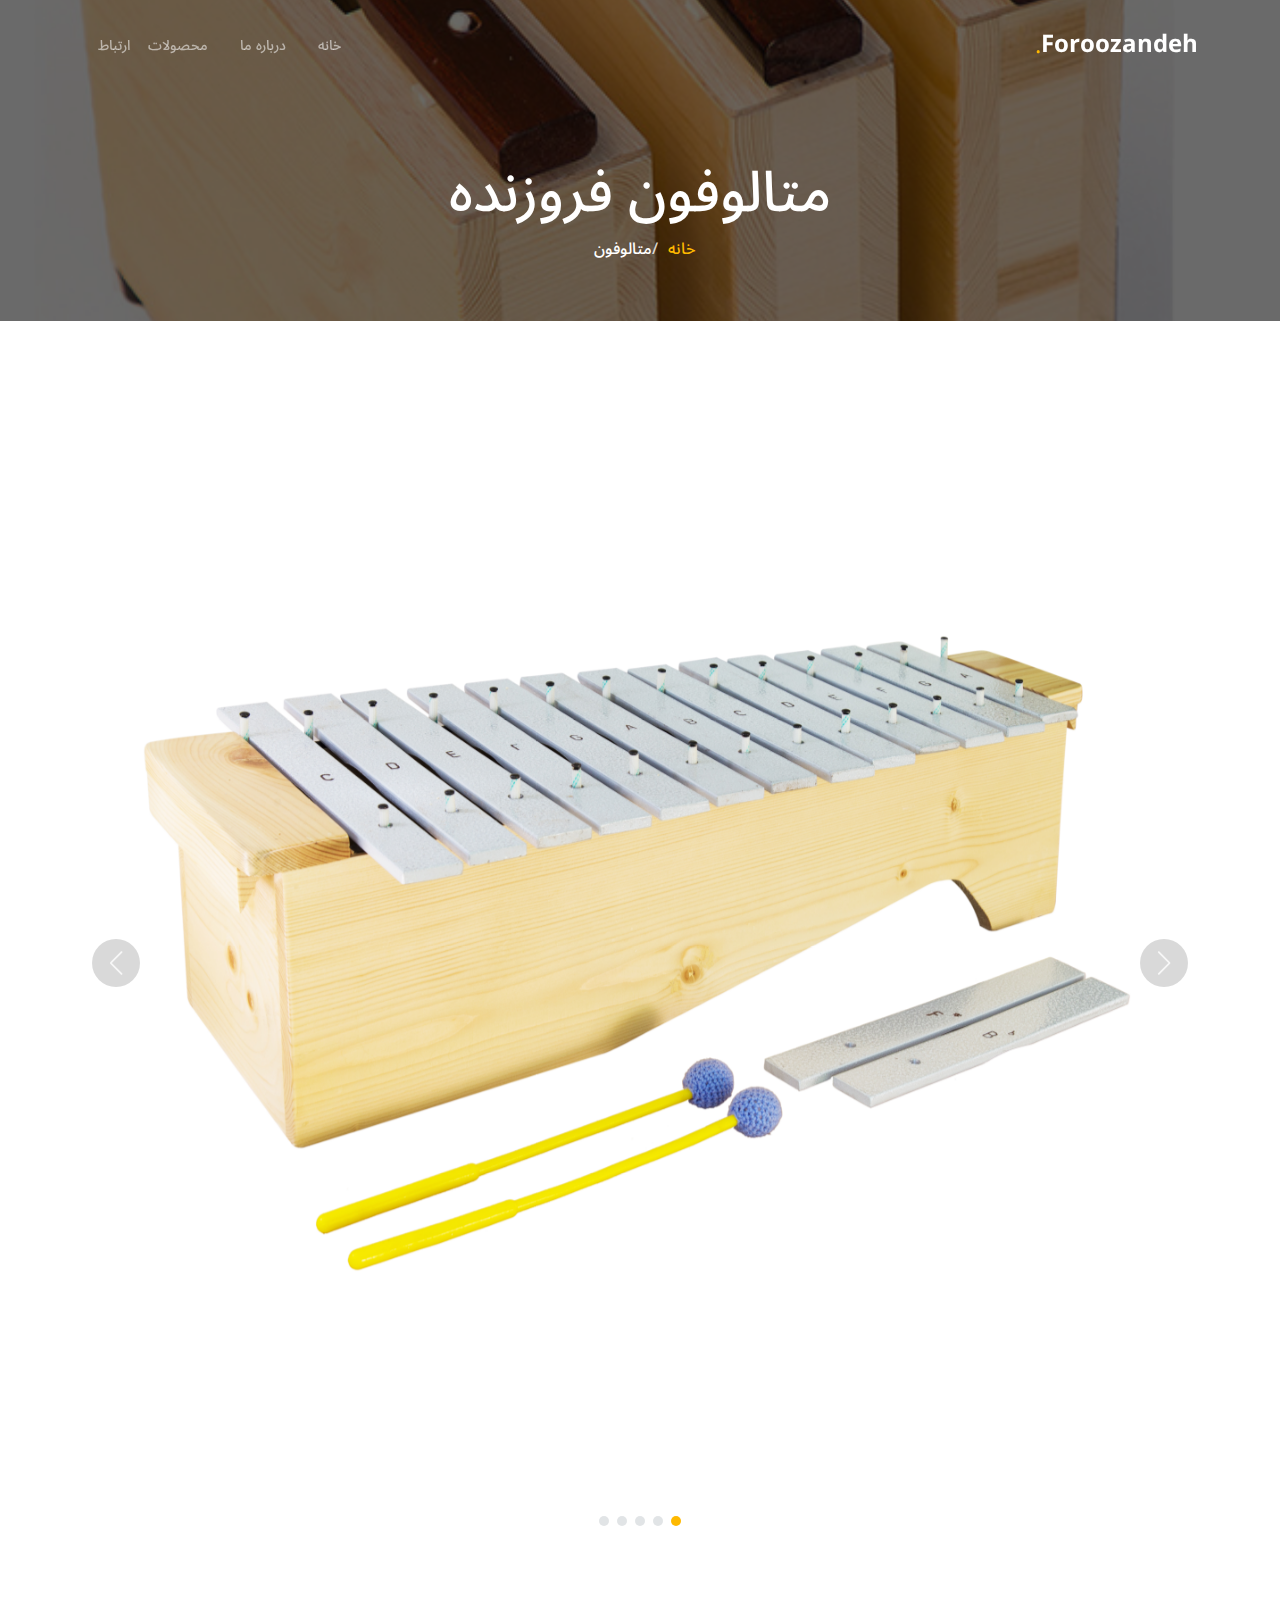
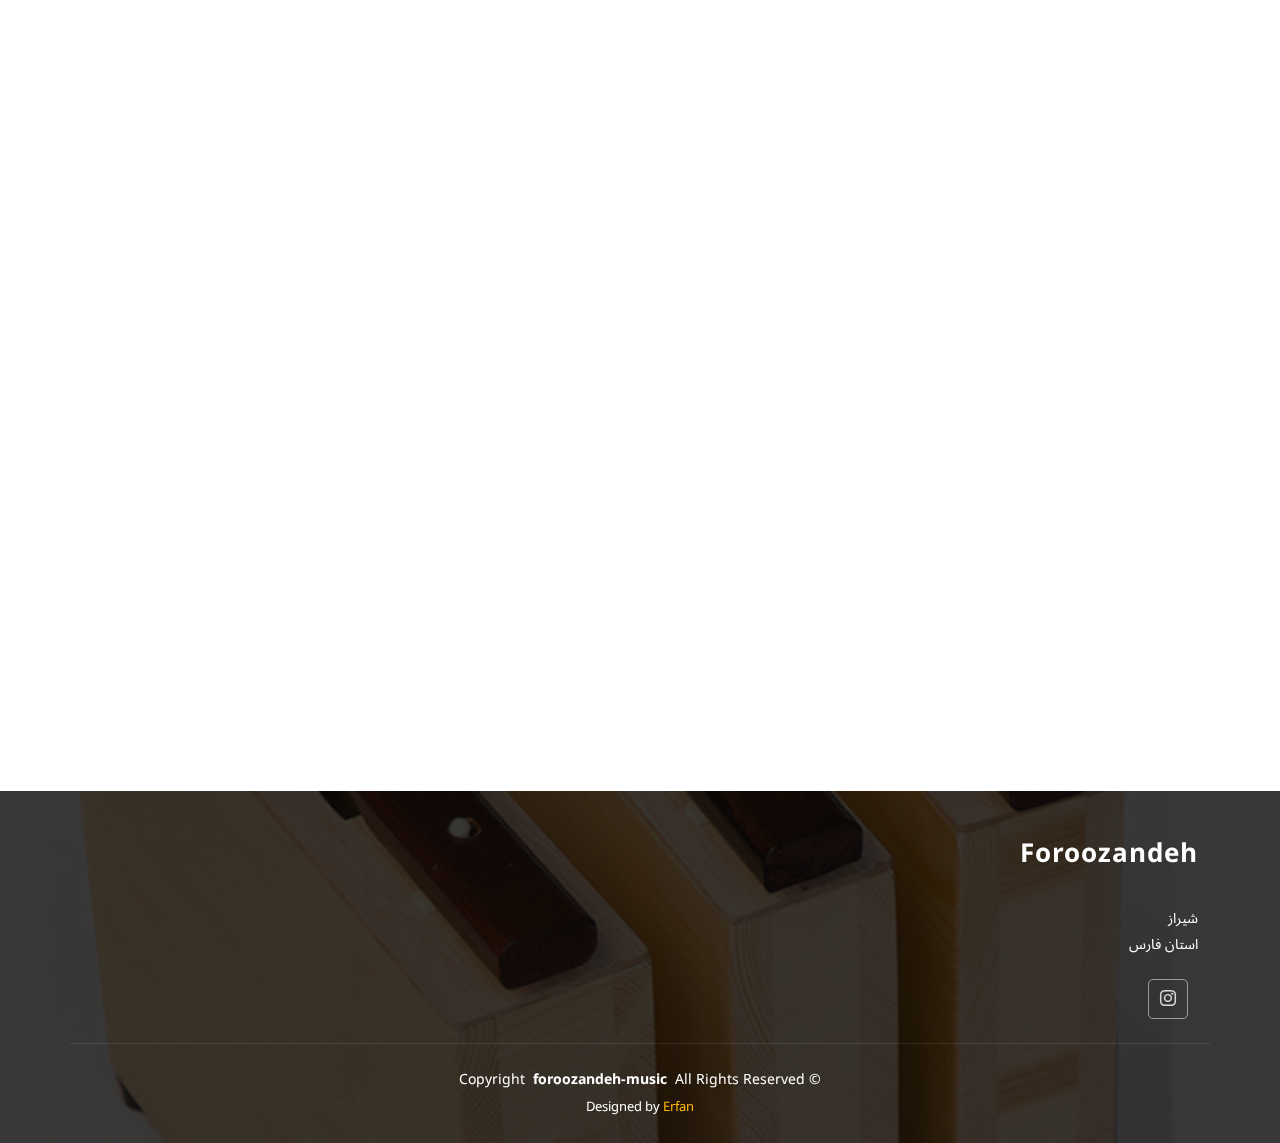
<file: metallophone-details.html>
<!DOCTYPE html>
<html lang="en">

<head>
  <meta charset="utf-8">
  <meta content="width=device-width, initial-scale=1.0" name="viewport">
  <title>متالوفون فروزنده</title>
  <meta name="description" content="">
  <meta name="keywords" content="">

  <!-- Favicons -->
  <link href="assets/img/favicon.png" rel="icon">
  <link href="assets/img/apple-touch-icon.png" rel="apple-touch-icon">

   <!-- Fonts -->
   <link rel="stylesheet" href="https://fonts.googleapis.com/css?family=Sofia">
   <link href="https://fonts.googleapis.com/css2?family=Noto+Sans+Arabic&display=swap" rel="stylesheet">
 
   <link href="https://fonts.cdnfonts.com/css/iranian-sans" rel="stylesheet">

  <!-- Vendor CSS Files -->
  <link href="assets/vendor/bootstrap/css/bootstrap.min.css" rel="stylesheet">
  <link href="assets/vendor/bootstrap-icons/bootstrap-icons.css" rel="stylesheet">
  <link href="assets/vendor/aos/aos.css" rel="stylesheet">
  <link href="assets/vendor/fontawesome-free/css/all.min.css" rel="stylesheet">
  <link href="assets/vendor/glightbox/css/glightbox.min.css" rel="stylesheet">
  <link href="assets/vendor/swiper/swiper-bundle.min.css" rel="stylesheet">

  <!-- Main CSS File -->
  <link href="assets/css/main.css" rel="stylesheet">

  <!-- =======================================================
  * Template Name: UpConstruction
  * Template URL: https://bootstrapmade.com/upconstruction-bootstrap-construction-website-template/
  * Updated: Aug 07 2024 with Bootstrap v5.3.3
  * Author: BootstrapMade.com
  * License: https://bootstrapmade.com/license/
  ======================================================== -->
</head>

<body class="project-details-page">

  <header id="header" class="header d-flex align-items-center fixed-top">
    <div class="container-fluid container-xl position-relative d-flex align-items-center justify-content-between">

      <a href="index.html" class="logo d-flex align-items-center">
        <!-- Uncomment the line below if you also wish to use an image logo -->
        <!-- <img src="assets/img/logo.png" alt=""> -->
        <h1 class="sitename">Foroozandeh</h1> <span>.</span>
      </a>

      <nav id="navmenu" class="navmenu">
        <ul>
          <li><a href="index.html">خانه</a></li>
          <li><a href="about.html">درباره ما</a></li>
          <li><a href="products.html">محصولات</a></li>
          <li><a href="contact.html">ارتباط</a></li>
          <!-- 
          <li><a href="services.html">محصولات</a></li>
          <li><a href="blog.html">Blog</a></li>
          <li class="dropdown"><a href="#"><span>Dropdown</span> <i class="bi bi-chevron-down toggle-dropdown"></i></a>
            <ul>
              <li><a href="#">Dropdown 1</a></li>
              <li class="dropdown"><a href="#"><span>Deep Dropdown</span> <i class="bi bi-chevron-down toggle-dropdown"></i></a>
                <ul>
                  <li><a href="#">Deep Dropdown 1</a></li>
                  <li><a href="#">Deep Dropdown 2</a></li>
                  <li><a href="#">Deep Dropdown 3</a></li>
                  <li><a href="#">Deep Dropdown 4</a></li>
                  <li><a href="#">Deep Dropdown 5</a></li>
                </ul>
              </li>
              <li><a href="#">Dropdown 2</a></li>
              <li><a href="#">Dropdown 3</a></li>
              <li><a href="#">Dropdown 4</a></li>
            </ul>
          </li>
          -->
          
        </ul>
        <i class="mobile-nav-toggle d-xl-none bi bi-list"></i>
      </nav>

    </div>
  </header>

  <main class="main">

    <!-- Page Title -->
    <div class="page-title dark-background" style="background-image: url(assets/img/page-title-bg.jpg);">
      <div class="container position-relative">
        <h1>متالوفون فروزنده</h1>
        <nav class="breadcrumbs">
          <ol>
            <li><a href="index.html">خانه</a></li>
            <li class="current">متالوفون</li>
          </ol>
        </nav>
      </div>
    </div><!-- End Page Title -->

    <!-- Project Details Section -->
    <section id="project-details" class="project-details section">

      <div class="container" data-aos="fade-up">

        <div class="portfolio-details-slider swiper init-swiper">
          <script type="application/json" class="swiper-config">
            {
              "loop": true,
              "speed": 600,
              "autoplay": {
                "delay": 5000
              },
              "slidesPerView": "auto",
              "navigation": {
                "nextEl": ".swiper-button-next",
                "prevEl": ".swiper-button-prev"
              },
              "pagination": {
                "el": ".swiper-pagination",
                "type": "bullets",
                "clickable": true
              }
            }
          </script>
          <div class="swiper-wrapper align-items-center">

            <div class="swiper-slide">
              <img src="assets/img/products/metallophone/1.jpg" alt="" tyle="object-fit:contain;">
            </div>

            <div class="swiper-slide">
              <img src="assets/img/products/metallophone/2.jpg" alt="" tyle="object-fit:contain;">
            </div>

            <div class="swiper-slide">
              <img src="assets/img/products/metallophone/3.jpg" alt="" style="object-fit:contain;">
            </div>
            <div class="swiper-slide">
              <img src="assets/img/products/metallophone/4.jpg" alt="" tyle="object-fit:contain;">
            </div>
            <div class="swiper-slide">
              <img src="assets/img/products/metallophone/5.jpg" alt="" tyle="object-fit:contain;">
            </div>

          </div>
          <div class="swiper-button-prev"></div>
          <div class="swiper-button-next"></div>
          <div class="swiper-pagination"></div>
        </div>

        <div class="row justify-content-between gy-4 mt-4">

          <div class="col-lg-8" data-aos="fade-up">
            <div class="portfolio-description">
              <h2>متالوفون فروزنده</h2>

              <p>متالوفون فروزنده یکی از سازهای جذاب و ماندگار در دنیای موسیقی کودک است که به خاطر طراحی خاص و صدای دلنشینش، به عنوان یک ابزار آموزشی ایده‌آل شناخته می‌شود. این ساز به‌ویژه در یادگیری مفاهیم پایه‌ای موسیقی، مانند نت‌ها و ریتم‌ها، به کودکان کمک می‌کند. متالوفون‌ها با استفاده از میله‌های فلزی ساخته می‌شوند که بر روی بدنه‌ای چوبی یا پلاستیکی قرار گرفته‌اند و با چکش‌های نرم نواخته می‌شوند.</p>

              <p>متالوفون فروزنده در دو مدل <strong>سوپرانو</strong> و <strong>آلتو</strong> ارائه می‌شود که هر کدام صدای خاص و منحصر به فردی دارند. مدل <strong>سوپرانو</strong> به دلیل صدای بالا و روشنش، مناسب برای نواختن ملودی‌های شاد و کودکانه است و بیشتر برای کودکان نوپا طراحی شده است. از سوی دیگر، مدل <strong>آلتو</strong> با صدای عمیق‌تر و گرم‌ترش، تجربه‌ای متفاوت را برای نوازندگان فراهم می‌کند و می‌تواند به عنوان یک ابزار مفید برای یادگیری سازهای دیگر نیز عمل کند. این تنوع در طراحی و صدا، متالوفون فروزنده را به یک گزینه مناسب برای آموزش موسیقی و پرورش خلاقیت کودکان تبدیل کرده است.</p>


              <div class="testimonial-item">
                <p>
                  <i class="bi bi-quote quote-icon-left"></i>
                  <span>جادوی سازهای اورف در سادگی و چندمنظوره بودن آن‌هاست که آن‌ها را برای ایجاد موسیقی گروهی ایده‌آل می‌کند.</span>
                  <i class="bi bi-quote quote-icon-right"></i>
                </p>
                <div>
                  <img src="assets/img/testimonials/David Darling.jpg" class="testimonial-img" alt=""  style="width: 90px; height: 90px; object-fit: cover;">
                  <h3>دیوید دارلینگ</h3>
                  <h4>موسیقیدان و آموزش‌دهنده موسیقی</h4>
                </div>
              </div>

             <p>متالوفون فروزنده نه تنها به یادگیری موسیقی کمک می‌کند، بلکه در توسعه مهارت‌های حرکتی و هماهنگی دست و چشم کودکان نیز تأثیر بسزایی دارد. نوازندگی با این ساز به کودکان این امکان را می‌دهد که حس ریتم و زمان‌بندی را تقویت کنند و به‌تدریج با نت‌ها و ملودی‌های مختلف آشنا شوند. این تجربه باعث می‌شود تا کودکان با اعتماد به نفس بیشتری به نوازندگی بپردازند و احساس رضایت از خلق صداهای زیبا را تجربه کنند.</p>


             <p>علاوه بر این، متالوفون به والدین و مربیان این فرصت را می‌دهد تا با کودکان خود به صورت گروهی و در فعالیت‌های موسیقایی مشارکت کنند. این تعاملات نه تنها به یادگیری بهتر کمک می‌کند، بلکه روابط عاطفی را نیز تقویت می‌کند. متالوفون فروزنده، با طراحی زیبا و صداهای دلنشینش، ابزاری مناسب برای ایجاد لحظات شاد و به یادماندنی در کنار خانواده و دوستان است.</p>


            </div>
          </div>

 
          <div class="col-lg-3" data-aos="fade-up" data-aos-delay="100">
            <div class="portfolio-info">
              <h3>اطلاعات محصول</h3>
              <ul>
                <li><strong>دسته‌بندی</strong> متالوفون  </li>
                <li><strong>شرکت تولیدکننده</strong> فروزنده</li>
                <li><strong>تاریخ عرضه</strong></li>
                <li><strong>آدرس وب‌سایت</strong> <a href="http://foroozandeh-music.com">www.foroozandeh-music.com</a></li>
                <li><a href="products.html" class="btn-visit align-self-start">سایر محصولات</a></li>
              </ul>
            </div>
          </div>
        </div>

      </div>

    </section><!-- /Project Details Section -->

  </main>

  <footer id="footer" class="footer dark-background">

    <div class="container footer-top">
      <div class="row gy-4">
        <div class="col-lg-4 col-md-6 footer-about">
          <a href="index.html" class="logo d-flex align-items-center">
            <span class="sitename">Foroozandeh</span>
          </a>
          <div class="footer-contact pt-3">
            <p>شیراز</p>
            <p>استان فارس</p>
          </div>
          <div class="social-links d-flex mt-4">
            <a href="https://www.instagram.com/foroozandeh_music/?hl=en"><i class="bi bi-instagram"></i></a>
          </div>
        </div>

       <!--   
        <div class="col-lg-2 col-md-3 footer-links">
          <h4>Useful Links</h4>
          <ul>
            <li><a href="#">Home</a></li>
            <li><a href="#">About us</a></li>
            <li><a href="#">Services</a></li>
            <li><a href="#">Terms of service</a></li>
            <li><a href="#">Privacy policy</a></li>
          </ul>
        </div>

        <div class="col-lg-2 col-md-3 footer-links">
          <h4>Our Services</h4>
          <ul>
            <li><a href="#">Web Design</a></li>
            <li><a href="#">Web Development</a></li>
            <li><a href="#">Product Management</a></li>
            <li><a href="#">Marketing</a></li>
            <li><a href="#">Graphic Design</a></li>
          </ul>
        </div>

        <div class="col-lg-2 col-md-3 footer-links">
          <h4>Hic solutasetp</h4>
          <ul>
            <li><a href="#">Molestiae accusamus iure</a></li>
            <li><a href="#">Excepturi dignissimos</a></li>
            <li><a href="#">Suscipit distinctio</a></li>
            <li><a href="#">Dilecta</a></li>
            <li><a href="#">Sit quas consectetur</a></li>
          </ul>
        </div>

        <div class="col-lg-2 col-md-3 footer-links">
          <h4>Nobis illum</h4>
          <ul>
            <li><a href="#">Ipsam</a></li>
            <li><a href="#">Laudantium dolorum</a></li>
            <li><a href="#">Dinera</a></li>
            <li><a href="#">Trodelas</a></li>
            <li><a href="#">Flexo</a></li>
          </ul>
        </div>
-->
      </div>
    </div>

    <div class="container copyright text-center mt-4">
      <p>© <span>Copyright</span> <strong class="px-1 sitename">foroozandeh-music</strong> <span>All Rights Reserved</span></p>
      <div class="credits">
        <!-- All the links in the footer should remain intact. -->
        <!-- You can delete the links only if you've purchased the pro version. -->
        <!-- Licensing information: https://bootstrapmade.com/license/ -->
        <!-- Purchase the pro version with working PHP/AJAX contact form: [buy-url] -->
        Designed by <a href="#">Erfan</a>
      </div>
    </div>

  </footer>

  <!-- Scroll Top -->
  <a href="#" id="scroll-top" class="scroll-top d-flex align-items-center justify-content-center"><i class="bi bi-arrow-up-short"></i></a>

  <!-- Preloader -->
  <div id="preloader"></div>

  <!-- Vendor JS Files -->
  <script src="assets/vendor/bootstrap/js/bootstrap.bundle.min.js"></script>
  <script src="assets/vendor/php-email-form/validate.js"></script>
  <script src="assets/vendor/aos/aos.js"></script>
  <script src="assets/vendor/glightbox/js/glightbox.min.js"></script>
  <script src="assets/vendor/imagesloaded/imagesloaded.pkgd.min.js"></script>
  <script src="assets/vendor/isotope-layout/isotope.pkgd.min.js"></script>
  <script src="assets/vendor/swiper/swiper-bundle.min.js"></script>
  <script src="assets/vendor/purecounter/purecounter_vanilla.js"></script>

  <!-- Main JS File -->
  <script src="assets/js/main.js"></script>

</body>

</html>
</file>
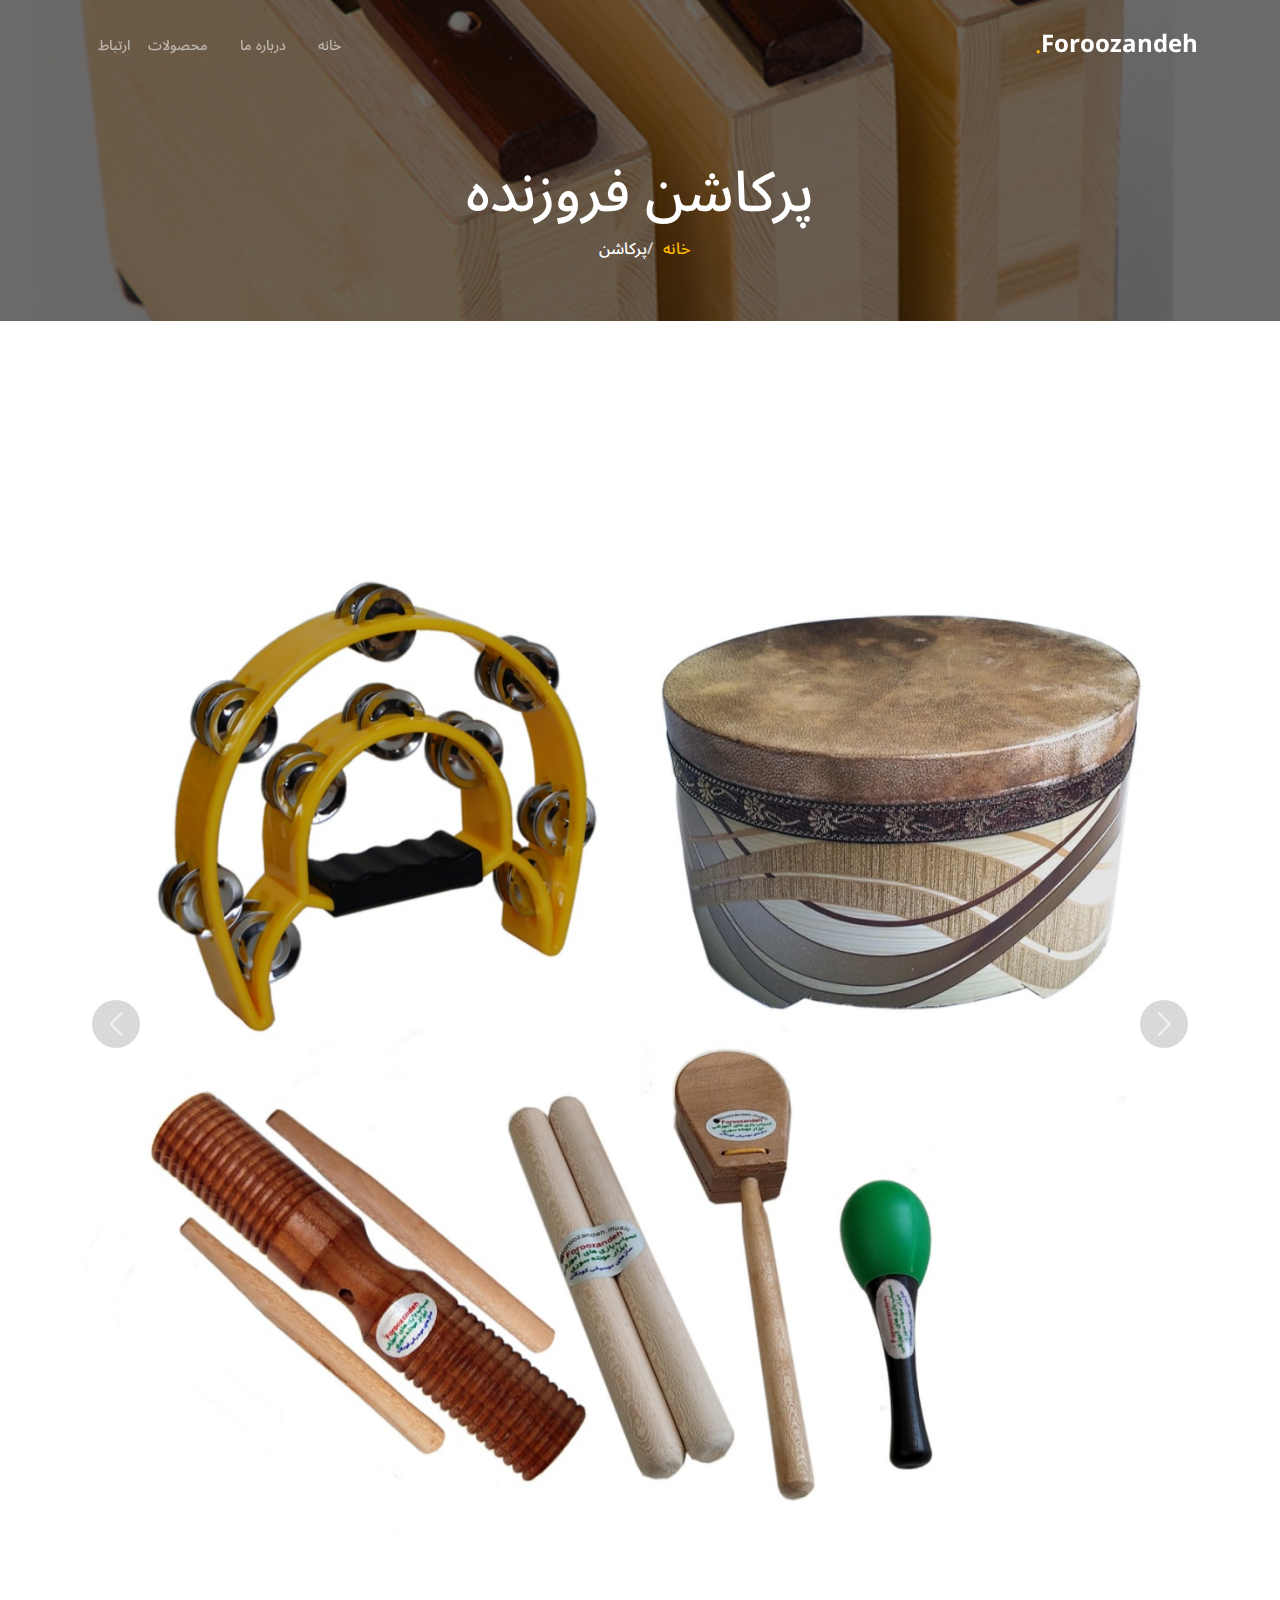
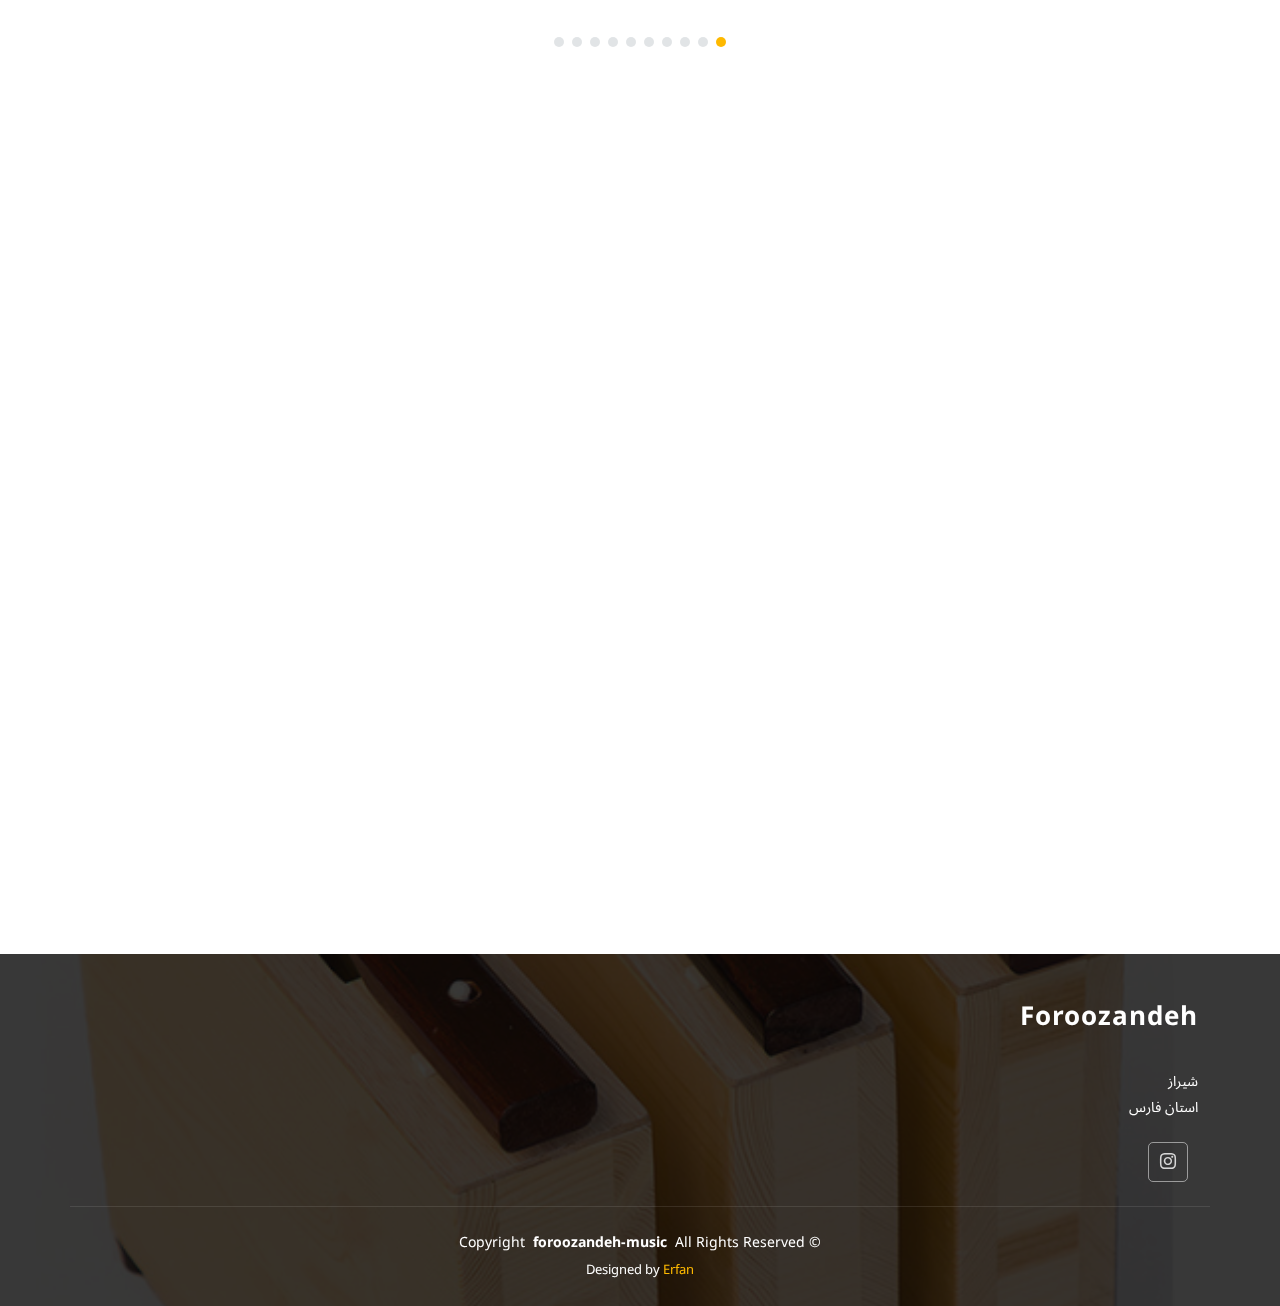
<file: percussion-details.html>
<!DOCTYPE html>
<html lang="en">

<head>
  <meta charset="utf-8">
  <meta content="width=device-width, initial-scale=1.0" name="viewport">
  <title>پرکاشن‌ فروزنده  </title>
  <meta name="description" content="">
  <meta name="keywords" content="">

  <!-- Favicons -->
  <link href="assets/img/favicon.png" rel="icon">
  <link href="assets/img/apple-touch-icon.png" rel="apple-touch-icon">

   <!-- Fonts -->
   <link rel="stylesheet" href="https://fonts.googleapis.com/css?family=Sofia">
   <link href="https://fonts.googleapis.com/css2?family=Noto+Sans+Arabic&display=swap" rel="stylesheet">
 
   <link href="https://fonts.cdnfonts.com/css/iranian-sans" rel="stylesheet">

  <!-- Vendor CSS Files -->
  <link href="assets/vendor/bootstrap/css/bootstrap.min.css" rel="stylesheet">
  <link href="assets/vendor/bootstrap-icons/bootstrap-icons.css" rel="stylesheet">
  <link href="assets/vendor/aos/aos.css" rel="stylesheet">
  <link href="assets/vendor/fontawesome-free/css/all.min.css" rel="stylesheet">
  <link href="assets/vendor/glightbox/css/glightbox.min.css" rel="stylesheet">
  <link href="assets/vendor/swiper/swiper-bundle.min.css" rel="stylesheet">

  <!-- Main CSS File -->
  <link href="assets/css/main.css" rel="stylesheet">

  <!-- =======================================================
  * Template Name: UpConstruction
  * Template URL: https://bootstrapmade.com/upconstruction-bootstrap-construction-website-template/
  * Updated: Aug 07 2024 with Bootstrap v5.3.3
  * Author: BootstrapMade.com
  * License: https://bootstrapmade.com/license/
  ======================================================== -->
</head>

<body class="project-details-page">

  <header id="header" class="header d-flex align-items-center fixed-top">
    <div class="container-fluid container-xl position-relative d-flex align-items-center justify-content-between">

      <a href="index.html" class="logo d-flex align-items-center">
        <!-- Uncomment the line below if you also wish to use an image logo -->
        <!-- <img src="assets/img/logo.png" alt=""> -->
        <h1 class="sitename">Foroozandeh</h1> <span>.</span>
      </a>

      <nav id="navmenu" class="navmenu">
        <ul>
          <li><a href="index.html">خانه</a></li>
          <li><a href="about.html">درباره ما</a></li>
          <li><a href="products.html">محصولات</a></li>
          <li><a href="contact.html">ارتباط</a></li>
          <!-- 
          <li><a href="services.html">محصولات</a></li>
          <li><a href="blog.html">Blog</a></li>
          <li class="dropdown"><a href="#"><span>Dropdown</span> <i class="bi bi-chevron-down toggle-dropdown"></i></a>
            <ul>
              <li><a href="#">Dropdown 1</a></li>
              <li class="dropdown"><a href="#"><span>Deep Dropdown</span> <i class="bi bi-chevron-down toggle-dropdown"></i></a>
                <ul>
                  <li><a href="#">Deep Dropdown 1</a></li>
                  <li><a href="#">Deep Dropdown 2</a></li>
                  <li><a href="#">Deep Dropdown 3</a></li>
                  <li><a href="#">Deep Dropdown 4</a></li>
                  <li><a href="#">Deep Dropdown 5</a></li>
                </ul>
              </li>
              <li><a href="#">Dropdown 2</a></li>
              <li><a href="#">Dropdown 3</a></li>
              <li><a href="#">Dropdown 4</a></li>
            </ul>
          </li>
          -->
          
        </ul>
        <i class="mobile-nav-toggle d-xl-none bi bi-list"></i>
      </nav>

    </div>
  </header>

  <main class="main">

    <!-- Page Title -->
    <div class="page-title dark-background" style="background-image: url(assets/img/page-title-bg.jpg);">
      <div class="container position-relative">
        <h1>پرکاشن‌ فروزنده </h1>
        <nav class="breadcrumbs">
          <ol>
            <li><a href="index.html">خانه</a></li>
            <li class="current">پرکاشن‌</li>
          </ol>
        </nav>
      </div>
    </div><!-- End Page Title -->

    <!-- Project Details Section -->
    <section id="project-details" class="project-details section">

      <div class="container" data-aos="fade-up">

        <div class="portfolio-details-slider swiper init-swiper">
          <script type="application/json" class="swiper-config">
            {
              "loop": true,
              "speed": 600,
              "autoplay": {
                "delay": 5000
              },
              "slidesPerView": "auto",
              "navigation": {
                "nextEl": ".swiper-button-next",
                "prevEl": ".swiper-button-prev"
              },
              "pagination": {
                "el": ".swiper-pagination",
                "type": "bullets",
                "clickable": true
              }
            }
          </script>
          <div class="swiper-wrapper align-items-center">

            <div class="swiper-slide">
              <img src="assets/img/products/percussion/1.jpg" alt="">
            </div>

            <div class="swiper-slide">
              <img src="assets/img/products/percussion/2.jpg" alt="" style="object-fit:contain;">
            </div>

            <div class="swiper-slide">
              <img src="assets/img/products/percussion/2a.jpg" alt="" style="object-fit:contain;">
            </div>


            <div class="swiper-slide">
              <img src="assets/img/products/percussion/2b.jpg" alt="" style="object-fit:contain;">
            </div>
            <div class="swiper-slide">
              <img src="assets/img/products/percussion/2c.jpg" alt="" style="object-fit:contain;">
            </div>
            <div class="swiper-slide">
              <img src="assets/img/products/percussion/3.jpg" alt="">
            </div>
            <div class="swiper-slide">
              <img src="assets/img/products/percussion/4.jpg" alt="">
            </div>
            <div class="swiper-slide">
              <img src="assets/img/products/percussion/5.jpg" alt="">
            </div>
            <div class="swiper-slide">
              <img src="assets/img/products/percussion/6.jpg" alt="">
            </div>
            <div class="swiper-slide">
              <img src="assets/img/products/percussion/7.jpg" alt="">
            </div>


          </div>
          <div class="swiper-button-prev"></div>
          <div class="swiper-button-next"></div>
          <div class="swiper-pagination"></div>
        </div>

        <div class="row justify-content-between gy-4 mt-4">

          <div class="col-lg-8" data-aos="fade-up">
            <div class="portfolio-description">
              <h2>پرکاشن‌های فروزنده</h2>

              <p>تولیدات پرکاشن فروزنده شامل مجموعه‌ای متنوع از سازهای کوبه‌ای است که به کودکان کمک می‌کند تا با دنیای ریتم و ضرب‌آهنگ آشنا شوند. این سازها، از جمله <strong>تبلک</strong>، <strong>خاش‌خاشک</strong>، <strong>دقک</strong>، <strong>دایره زنگی</strong>، <strong>مثلث</strong>، <strong>چوبک</strong>، <strong>شیکر</strong>، <strong>زایلو درام</strong>، <strong>قاشوقک</strong> و <strong>زنگوله</strong>، هر کدام صدای منحصر به فردی دارند که به پرورش خلاقیت و هماهنگی حرکتی کودکان کمک می‌کند. این سازها به راحتی قابل نواختن هستند و می‌توانند در هر محیطی مورد استفاده قرار گیرند، از جمله در خانه، مدرسه و کلاس‌های موسیقی.</p>

              <p>پرکاشن‌های فروزنده نه تنها ابزاری برای یادگیری موسیقی هستند، بلکه به تقویت مهارت‌های اجتماعی و ارتباطی کودکان نیز کمک می‌کنند. نواختن با دیگران و شرکت در فعالیت‌های گروهی باعث تقویت حس همکاری و اعتماد به نفس در کودکان می‌شود. این تجربه‌های مشترک، به یادگیری بهتر و شکل‌گیری لحظات شاد و به یادماندنی در کنار خانواده و دوستان کمک می‌کند. با استفاده از پرکاشن‌های فروزنده، کودکان می‌توانند لذت موسیقی را به‌طور واقعی تجربه کنند و مهارت‌های خود را در این زمینه ارتقا دهند.</p>


              <div class="testimonial-item">
                <p>
                  <i class="bi bi-quote quote-icon-left"></i>
                  <span>پرکاشن بنیاد موسیقی است و به کودکان اجازه می‌دهد تا به روشی عمیق با ریتم ارتباط برقرار کنند</span>
                  <i class="bi bi-quote quote-icon-right"></i>
                </p>
                <div>
                  <img src="assets/img/testimonials/Ed Thigpen.jpg" class="testimonial-img" alt="" style="width: 90px; height: 90px; object-fit: cover;">
                  <h3>اد تیگپن</h3>
                  <h4>درامر جاز و آموزش‌دهنده</h4>
                </div>
              </div>

              <p>پرکاشن‌های فروزنده به گونه‌ای طراحی شده‌اند که علاوه بر تولید صداهای دلنشین، به کودکان امکان می‌دهند تا با استفاده از تکنیک‌های نواختن مختلف، مهارت‌های موسیقایی خود را تقویت کنند. هر یک از این سازها می‌توانند به‌عنوان ابزاری برای آموزش مفاهیم پایه‌ای موسیقی، از جمله ریتم، زمان‌بندی و ملودی، مورد استفاده قرار گیرند. این تجربیات آموزشی باعث می‌شود تا کودکان با شور و اشتیاق بیشتری به سمت یادگیری موسیقی حرکت کنند و حس کنجکاوی و خلاقیت خود را در این زمینه شکوفا کنند.</p>


              <p>علاوه بر تأثیرات آموزشی، پرکاشن‌های فروزنده فضایی شاد و پرانرژی را برای کودکان فراهم می‌کنند. نوازندگی با این سازها می‌تواند به‌عنوان یک فعالیت گروهی یا خانوادگی انجام شود و موجب ایجاد خاطرات خوب و لحظات شاد در کنار دوستان و خانواده گردد. با در نظر گرفتن این که موسیقی یکی از بهترین راه‌ها برای ابراز احساسات و خلق ارتباطات عاطفی است، استفاده از پرکاشن‌های فروزنده می‌تواند به تقویت روابط اجتماعی و عاطفی کودکان کمک کند و به آنها این امکان را بدهد که از طریق موسیقی به ابراز خود بپردازند.</p>


            </div>
          </div>

 
          <div class="col-lg-3" data-aos="fade-up" data-aos-delay="100">
            <div class="portfolio-info">
              <h3>اطلاعات محصول</h3>
              <ul>
                <li><strong>دسته‌بندی</strong> پرکاشن  </li>
                <li><strong>شرکت تولیدکننده</strong> فروزنده</li>
                <li><strong>تاریخ عرضه</strong></li>
                <li><strong>آدرس وب‌سایت</strong> <a href="http://foroozandeh-music.com">www.foroozandeh-music.com</a></li>
                <li><a href="products.html" class="btn-visit align-self-start">سایر محصولات</a></li>
              </ul>
            </div>
          </div>
        </div>

      </div>

    </section><!-- /Project Details Section -->

  </main>
  <footer id="footer" class="footer dark-background">

    <div class="container footer-top">
      <div class="row gy-4">
        <div class="col-lg-4 col-md-6 footer-about">
          <a href="index.html" class="logo d-flex align-items-center">
            <span class="sitename">Foroozandeh</span>
          </a>
          <div class="footer-contact pt-3">
            <p>شیراز</p>
            <p>استان فارس</p>
          </div>
          <div class="social-links d-flex mt-4">
            <a href="https://www.instagram.com/foroozandeh_music/?hl=en"><i class="bi bi-instagram"></i></a>
          </div>
        </div>

       <!--   
        <div class="col-lg-2 col-md-3 footer-links">
          <h4>Useful Links</h4>
          <ul>
            <li><a href="#">Home</a></li>
            <li><a href="#">About us</a></li>
            <li><a href="#">Services</a></li>
            <li><a href="#">Terms of service</a></li>
            <li><a href="#">Privacy policy</a></li>
          </ul>
        </div>

        <div class="col-lg-2 col-md-3 footer-links">
          <h4>Our Services</h4>
          <ul>
            <li><a href="#">Web Design</a></li>
            <li><a href="#">Web Development</a></li>
            <li><a href="#">Product Management</a></li>
            <li><a href="#">Marketing</a></li>
            <li><a href="#">Graphic Design</a></li>
          </ul>
        </div>

        <div class="col-lg-2 col-md-3 footer-links">
          <h4>Hic solutasetp</h4>
          <ul>
            <li><a href="#">Molestiae accusamus iure</a></li>
            <li><a href="#">Excepturi dignissimos</a></li>
            <li><a href="#">Suscipit distinctio</a></li>
            <li><a href="#">Dilecta</a></li>
            <li><a href="#">Sit quas consectetur</a></li>
          </ul>
        </div>

        <div class="col-lg-2 col-md-3 footer-links">
          <h4>Nobis illum</h4>
          <ul>
            <li><a href="#">Ipsam</a></li>
            <li><a href="#">Laudantium dolorum</a></li>
            <li><a href="#">Dinera</a></li>
            <li><a href="#">Trodelas</a></li>
            <li><a href="#">Flexo</a></li>
          </ul>
        </div>
-->
      </div>
    </div>

    <div class="container copyright text-center mt-4">
      <p>© <span>Copyright</span> <strong class="px-1 sitename">foroozandeh-music</strong> <span>All Rights Reserved</span></p>
      <div class="credits">
        <!-- All the links in the footer should remain intact. -->
        <!-- You can delete the links only if you've purchased the pro version. -->
        <!-- Licensing information: https://bootstrapmade.com/license/ -->
        <!-- Purchase the pro version with working PHP/AJAX contact form: [buy-url] -->
        Designed by <a href="#">Erfan</a>
      </div>
    </div>

  </footer>


  <!-- Scroll Top -->
  <a href="#" id="scroll-top" class="scroll-top d-flex align-items-center justify-content-center"><i class="bi bi-arrow-up-short"></i></a>

  <!-- Preloader -->
  <div id="preloader"></div>

  <!-- Vendor JS Files -->
  <script src="assets/vendor/bootstrap/js/bootstrap.bundle.min.js"></script>
  <script src="assets/vendor/php-email-form/validate.js"></script>
  <script src="assets/vendor/aos/aos.js"></script>
  <script src="assets/vendor/glightbox/js/glightbox.min.js"></script>
  <script src="assets/vendor/imagesloaded/imagesloaded.pkgd.min.js"></script>
  <script src="assets/vendor/isotope-layout/isotope.pkgd.min.js"></script>
  <script src="assets/vendor/swiper/swiper-bundle.min.js"></script>
  <script src="assets/vendor/purecounter/purecounter_vanilla.js"></script>

  <!-- Main JS File -->
  <script src="assets/js/main.js"></script>

</body>

</html>
</file>
<file: UpConstruction/assets/css/main.css>
/**
* Template Name: UpConstruction
* Template URL: https://bootstrapmade.com/upconstruction-bootstrap-construction-website-template/
* Updated: Aug 07 2024 with Bootstrap v5.3.3
* Author: BootstrapMade.com
* License: https://bootstrapmade.com/license/
*/

/*--------------------------------------------------------------
# Font & Color Variables
# Help: https://bootstrapmade.com/color-system/
--------------------------------------------------------------*/
/* Fonts */
:root {
  --default-font: "Open Sans",  system-ui, -apple-system, "Segoe UI", Roboto, "Helvetica Neue", Arial, "Noto Sans", "Liberation Sans", sans-serif, "Apple Color Emoji", "Segoe UI Emoji", "Segoe UI Symbol", "Noto Color Emoji";
  --heading-font: "Roboto",  sans-serif;
  --nav-font: "Poppins",  sans-serif;
}

/* Global Colors - The following color variables are used throughout the website. Updating them here will change the color scheme of the entire website */
:root { 
  --background-color: #ffffff; /* Background color for the entire website, including individual sections */
  --default-color: #364d59; /* Default color used for the majority of the text content across the entire website */
  --heading-color: #52565e; /* Color for headings, subheadings and title throughout the website */
  --accent-color: #feb900; /* Accent color that represents your brand on the website. It's used for buttons, links, and other elements that need to stand out */
  --surface-color: #ffffff; /* The surface color is used as a background of boxed elements within sections, such as cards, icon boxes, or other elements that require a visual separation from the global background. */
  --contrast-color: #ffffff; /* Contrast color for text, ensuring readability against backgrounds of accent, heading, or default colors. */
}

/* Nav Menu Colors - The following color variables are used specifically for the navigation menu. They are separate from the global colors to allow for more customization options */
:root {
  --nav-color: rgba(255, 255, 255, 0.55);  /* The default color of the main navmenu links */
  --nav-hover-color: #ffffff; /* Applied to main navmenu links when they are hovered over or active */
  --nav-mobile-background-color: #ffffff; /* Used as the background color for mobile navigation menu */
  --nav-dropdown-background-color: #ffffff; /* Used as the background color for dropdown items that appear when hovering over primary navigation items */
  --nav-dropdown-color: #212529; /* Used for navigation links of the dropdown items in the navigation menu. */
  --nav-dropdown-hover-color: #feb900; /* Similar to --nav-hover-color, this color is applied to dropdown navigation links when they are hovered over. */
}

/* Color Presets - These classes override global colors when applied to any section or element, providing reuse of the sam color scheme. */

.light-background {
  --background-color: #f4f7f6;
  --surface-color: #ffffff;
}

.dark-background {
  --background-color: #060606;
  --default-color: #ffffff;
  --heading-color: #ffffff;
  --surface-color: #252525;
  --contrast-color: #ffffff;
}

/* Smooth scroll */
:root {
  scroll-behavior: smooth;
}

/*--------------------------------------------------------------
# General Styling & Shared Classes
--------------------------------------------------------------*/
body {
  color: var(--default-color);
  background-color: var(--background-color);
  font-family: var(--default-font);
}

a {
  color: var(--accent-color);
  text-decoration: none;
  transition: 0.3s;
}

a:hover {
  color: color-mix(in srgb, var(--accent-color), transparent 25%);
  text-decoration: none;
}

h1,
h2,
h3,
h4,
h5,
h6 {
  color: var(--heading-color);
  font-family: var(--heading-font);
}

/* PHP Email Form Messages
------------------------------*/
.php-email-form .error-message {
  display: none;
  background: #df1529;
  color: #ffffff;
  text-align: left;
  padding: 15px;
  margin-bottom: 24px;
  font-weight: 600;
}

.php-email-form .sent-message {
  display: none;
  color: #ffffff;
  background: #059652;
  text-align: center;
  padding: 15px;
  margin-bottom: 24px;
  font-weight: 600;
}

.php-email-form .loading {
  display: none;
  background: var(--surface-color);
  text-align: center;
  padding: 15px;
  margin-bottom: 24px;
}

.php-email-form .loading:before {
  content: "";
  display: inline-block;
  border-radius: 50%;
  width: 24px;
  height: 24px;
  margin: 0 10px -6px 0;
  border: 3px solid var(--accent-color);
  border-top-color: var(--surface-color);
  animation: php-email-form-loading 1s linear infinite;
}

@keyframes php-email-form-loading {
  0% {
    transform: rotate(0deg);
  }

  100% {
    transform: rotate(360deg);
  }
}

/*--------------------------------------------------------------
# Global Header
--------------------------------------------------------------*/
.header {
  --background-color: rgba(255, 255, 255, 0);
  --default-color: #ffffff;
  --heading-color: #ffffff;
  color: var(--default-color);
  background-color: var(--background-color);
  padding: 20px 0;
  transition: all 0.5s;
  z-index: 997;
}

.header .logo img {
  max-height: 32px;
  margin-right: 8px;
}

.header .logo h1 {
  font-size: 24px;
  margin: 0;
  font-weight: 700;
  color: var(--heading-color);
}

.header .logo span {
  font-size: 24px;
  padding-left: 1px;
  font-family: var(--heading-font);
  color: var(--color-primary);
}

.scrolled .header {
  box-shadow: 0px 0 18px rgba(0, 0, 0, 0.1);
}

/* Global Header on Scroll
------------------------------*/
.scrolled .header {
  --background-color: rgba(255, 255, 255, 0.95);
  --heading-color: #3c3c3c;
  --nav-color: #3c3c3c;
  --nav-hover-color: #3c3c3c;
}

/*--------------------------------------------------------------
# Navigation Menu
--------------------------------------------------------------*/
/* Desktop Navigation */
@media (min-width: 1200px) {
  .navmenu {
    padding: 0;
  }

  .navmenu ul {
    margin: 0;
    padding: 0;
    display: flex;
    list-style: none;
    align-items: center;
  }

  .navmenu li {
    position: relative;
  }

  .navmenu>ul>li {
    white-space: nowrap;
    padding: 15px 14px;
  }

  .navmenu>ul>li:last-child {
    padding-right: 0;
  }

  .navmenu a,
  .navmenu a:focus {
    color: var(--nav-color);
    font-size: 14px;
    padding: 0 2px;
    font-family: var(--nav-font);
    font-weight: 500;
    display: flex;
    align-items: center;
    justify-content: space-between;
    white-space: nowrap;
    transition: 0.3s;
    position: relative;
    text-transform: uppercase;
  }

  .navmenu a i,
  .navmenu a:focus i {
    font-size: 12px;
    line-height: 0;
    margin-left: 5px;
    transition: 0.3s;
  }

  .navmenu>ul>li>a:before {
    content: "";
    position: absolute;
    height: 2px;
    bottom: -6px;
    left: 0;
    background-color: var(--accent-color);
    visibility: hidden;
    width: 0px;
    transition: all 0.3s ease-in-out 0s;
  }

  .navmenu a:hover:before,
  .navmenu li:hover>a:before,
  .navmenu .active:before {
    visibility: visible;
    width: 100%;
  }

  .navmenu li:hover>a,
  .navmenu .active,
  .navmenu .active:focus {
    color: var(--nav-hover-color);
  }

  .navmenu .dropdown ul {
    margin: 0;
    padding: 10px 0;
    background: var(--nav-dropdown-background-color);
    display: block;
    position: absolute;
    visibility: hidden;
    left: 14px;
    top: 130%;
    opacity: 0;
    transition: 0.3s;
    border-radius: 4px;
    z-index: 99;
    box-shadow: 0px 0px 30px rgba(0, 0, 0, 0.1);
  }

  .navmenu .dropdown ul li {
    min-width: 200px;
  }

  .navmenu .dropdown ul a {
    padding: 10px 20px;
    font-size: 15px;
    text-transform: none;
    font-weight: 400;
    color: var(--nav-dropdown-color);
  }

  .navmenu .dropdown ul a i {
    font-size: 12px;
  }

  .navmenu .dropdown ul a:hover,
  .navmenu .dropdown ul .active:hover,
  .navmenu .dropdown ul li:hover>a {
    color: var(--nav-dropdown-hover-color);
  }

  .navmenu .dropdown:hover>ul {
    opacity: 1;
    top: 100%;
    visibility: visible;
  }

  .navmenu .dropdown .dropdown ul {
    top: 0;
    left: -90%;
    visibility: hidden;
  }

  .navmenu .dropdown .dropdown:hover>ul {
    opacity: 1;
    top: 0;
    left: -100%;
    visibility: visible;
  }
}

/* Mobile Navigation */
@media (max-width: 1199px) {
  .mobile-nav-toggle {
    color: var(--nav-color);
    font-size: 28px;
    line-height: 0;
    margin-right: 10px;
    cursor: pointer;
    transition: color 0.3s;
  }

  .navmenu {
    padding: 0;
    z-index: 9997;
  }

  .navmenu ul {
    display: none;
    list-style: none;
    position: absolute;
    inset: 60px 20px 20px 20px;
    padding: 10px 0;
    margin: 0;
    border-radius: 6px;
    background-color: var(--nav-mobile-background-color);
    border: 1px solid color-mix(in srgb, var(--default-color), transparent 90%);
    box-shadow: none;
    overflow-y: auto;
    transition: 0.3s;
    z-index: 9998;
  }

  .navmenu a,
  .navmenu a:focus {
    color: var(--nav-dropdown-color);
    padding: 10px 20px;
    font-family: var(--nav-font);
    font-size: 17px;
    font-weight: 500;
    display: flex;
    align-items: center;
    justify-content: space-between;
    white-space: nowrap;
    transition: 0.3s;
  }

  .navmenu a i,
  .navmenu a:focus i {
    font-size: 12px;
    line-height: 0;
    margin-left: 5px;
    width: 30px;
    height: 30px;
    display: flex;
    align-items: center;
    justify-content: center;
    border-radius: 50%;
    transition: 0.3s;
    background-color: color-mix(in srgb, var(--accent-color), transparent 90%);
  }

  .navmenu a i:hover,
  .navmenu a:focus i:hover {
    background-color: var(--accent-color);
    color: var(--contrast-color);
  }

  .navmenu a:hover,
  .navmenu .active,
  .navmenu .active:focus {
    color: var(--nav-dropdown-hover-color);
  }

  .navmenu .active i,
  .navmenu .active:focus i {
    background-color: var(--accent-color);
    color: var(--contrast-color);
    transform: rotate(180deg);
  }

  .navmenu .dropdown ul {
    position: static;
    display: none;
    z-index: 99;
    padding: 10px 0;
    margin: 10px 20px;
    background-color: var(--nav-dropdown-background-color);
    transition: all 0.5s ease-in-out;
  }

  .navmenu .dropdown ul ul {
    background-color: rgba(33, 37, 41, 0.1);
  }

  .navmenu .dropdown>.dropdown-active {
    display: block;
    background-color: rgba(33, 37, 41, 0.03);
  }

  .mobile-nav-active {
    overflow: hidden;
  }

  .mobile-nav-active .mobile-nav-toggle {
    color: #fff;
    position: absolute;
    font-size: 32px;
    top: 15px;
    right: 15px;
    margin-right: 0;
    z-index: 9999;
  }

  .mobile-nav-active .navmenu {
    position: fixed;
    overflow: hidden;
    inset: 0;
    background: rgba(33, 37, 41, 0.8);
    transition: 0.3s;
  }

  .mobile-nav-active .navmenu>ul {
    display: block;
  }
}

/*--------------------------------------------------------------
# Global Footer
--------------------------------------------------------------*/
.footer {
  color: var(--default-color);
  background-color: var(--background-color);
  background: url("../img/footer-bg.jpg") top center no-repeat;
  background-size: cover;
  font-size: 14px;
  position: relative;
}

.footer .container {
  position: relative;
}

.footer:before {
  content: "";
  background: color-mix(in srgb, var(--background-color), transparent 20%);
  position: absolute;
  inset: 0;
}

.footer .footer-top {
  padding-top: 50px;
}

.footer .footer-about .logo {
  line-height: 1;
  margin-bottom: 25px;
}

.footer .footer-about .logo img {
  max-height: 40px;
  margin-right: 6px;
}

.footer .footer-about .logo span {
  color: var(--heading-color);
  font-family: var(--heading-font);
  font-size: 26px;
  font-weight: 700;
  letter-spacing: 1px;
}

.footer .footer-about p {
  font-size: 14px;
  font-family: var(--heading-font);
}

.footer .social-links a {
  display: flex;
  align-items: center;
  justify-content: center;
  width: 40px;
  height: 40px;
  border-radius: 5px;
  border: 1px solid color-mix(in srgb, var(--default-color), transparent 50%);
  font-size: 16px;
  color: color-mix(in srgb, var(--default-color), transparent 20%);
  margin-right: 10px;
  transition: 0.3s;
}

.footer .social-links a:hover {
  color: var(--accent-color);
  border-color: var(--accent-color);
}

.footer h4 {
  font-size: 16px;
  font-weight: bold;
  position: relative;
  padding-bottom: 12px;
}

.footer .footer-links {
  margin-bottom: 30px;
}

.footer .footer-links ul {
  list-style: none;
  padding: 0;
  margin: 0;
}

.footer .footer-links ul i {
  padding-right: 2px;
  font-size: 12px;
  line-height: 0;
}

.footer .footer-links ul li {
  padding: 10px 0;
  display: flex;
  align-items: center;
}

.footer .footer-links ul li:first-child {
  padding-top: 0;
}

.footer .footer-links ul a {
  color: color-mix(in srgb, var(--default-color), transparent 30%);
  display: inline-block;
  line-height: 1;
}

.footer .footer-links ul a:hover {
  color: var(--accent-color);
}

.footer .footer-contact p {
  margin-bottom: 5px;
}

.footer .copyright {
  padding-top: 25px;
  padding-bottom: 25px;
  border-top: 1px solid color-mix(in srgb, var(--default-color), transparent 90%);
}

.footer .copyright p {
  margin-bottom: 0;
}

.footer .credits {
  margin-top: 8px;
  font-size: 13px;
}

/*--------------------------------------------------------------
# Preloader
--------------------------------------------------------------*/
#preloader {
  position: fixed;
  inset: 0;
  z-index: 999999;
  overflow: hidden;
  background: var(--background-color);
  transition: all 0.6s ease-out;
}

#preloader:before {
  content: "";
  position: fixed;
  top: calc(50% - 30px);
  left: calc(50% - 30px);
  border: 6px solid #ffffff;
  border-color: var(--accent-color) transparent var(--accent-color) transparent;
  border-radius: 50%;
  width: 60px;
  height: 60px;
  animation: animate-preloader 1.5s linear infinite;
}

@keyframes animate-preloader {
  0% {
    transform: rotate(0deg);
  }

  100% {
    transform: rotate(360deg);
  }
}

/*--------------------------------------------------------------
# Scroll Top Button
--------------------------------------------------------------*/
.scroll-top {
  position: fixed;
  visibility: hidden;
  opacity: 0;
  right: 15px;
  bottom: 15px;
  z-index: 99999;
  background-color: var(--accent-color);
  width: 40px;
  height: 40px;
  border-radius: 4px;
  transition: all 0.4s;
}

.scroll-top i {
  font-size: 24px;
  color: var(--default-color);
  line-height: 0;
}

.scroll-top:hover {
  background-color: color-mix(in srgb, var(--accent-color), transparent 20%);
  color: var(--contrast-color);
}

.scroll-top.active {
  visibility: visible;
  opacity: 1;
}

/*--------------------------------------------------------------
# Disable aos animation delay on mobile devices
--------------------------------------------------------------*/
@media screen and (max-width: 768px) {
  [data-aos-delay] {
    transition-delay: 0 !important;
  }
}

/*--------------------------------------------------------------
# Global Page Titles & Breadcrumbs
--------------------------------------------------------------*/
.page-title {
  color: var(--default-color);
  background-color: var(--background-color);
  background-size: cover;
  background-position: center;
  background-repeat: no-repeat;
  padding: 160px 0 60px 0;
  text-align: center;
  position: relative;
}

.page-title:before {
  content: "";
  background-color: color-mix(in srgb, var(--background-color), transparent 40%);
  position: absolute;
  inset: 0;
}

.page-title h1 {
  font-size: 56px;
  font-weight: 500;
  margin-bottom: 10px;
}

.page-title .breadcrumbs ol {
  display: flex;
  flex-wrap: wrap;
  list-style: none;
  justify-content: center;
  padding: 0;
  margin: 0;
  font-size: 16px;
  font-weight: 500;
}

.page-title .breadcrumbs ol li+li {
  padding-left: 10px;
}

.page-title .breadcrumbs ol li+li::before {
  content: "/";
  display: inline-block;
  padding-right: 10px;
  color: color-mix(in srgb, var(--default-color), transparent 20%);
}

/*--------------------------------------------------------------
# Global Sections
--------------------------------------------------------------*/
section,
.section {
  color: var(--default-color);
  background-color: var(--background-color);
  padding: 60px 0;
  scroll-margin-top: 92px;
  overflow: clip;
}

@media (max-width: 1199px) {

  section,
  .section {
    scroll-margin-top: 76px;
  }
}

/*--------------------------------------------------------------
# Global Section Titles
--------------------------------------------------------------*/
.section-title {
  text-align: center;
  padding-bottom: 60px;
  position: relative;
}

.section-title h2 {
  font-size: 32px;
  font-weight: 700;
  position: relative;
}

.section-title h2:before,
.section-title h2:after {
  content: "";
  width: 50px;
  height: 2px;
  background: var(--accent-color);
  display: inline-block;
}

.section-title h2:before {
  margin: 0 15px 10px 0;
}

.section-title h2:after {
  margin: 0 0 10px 15px;
}

.section-title p {
  margin-bottom: 0;
}

/*--------------------------------------------------------------
# Hero Section
--------------------------------------------------------------*/
.hero {
  width: 100%;
  min-height: 100vh;
  position: relative;
  padding: 0;
  display: flex;
  align-items: center;
  justify-content: center;
  overflow: hidden;
}

.hero .info {
  position: relative;
  inset: 0;
  z-index: 3;
  padding: 140px 0 60px 0;
}

@media (max-width: 768px),
(max-height: 480px) {
  .hero .info {
    padding: 100px 50px 60px 50px;
  }
}

.hero .info h2 {
  margin-bottom: 30px;
  padding-bottom: 30px;
  font-size: 56px;
  font-weight: 700;
  position: relative;
}

.hero .info h2:after {
  content: "";
  position: absolute;
  display: block;
  width: 80px;
  height: 4px;
  background: var(--accent-color);
  left: 0;
  right: 0;
  bottom: 0;
  margin: auto;
}

@media (max-width: 768px) {
  .hero .info h2 {
    font-size: 36px;
  }
}

.hero .info p {
  color: color-mix(in srgb, var(--default-color), transparent 20%);
  font-size: 18px;
}

.hero .info .btn-get-started {
  color: var(--contrast-color);
  font-family: var(--heading-font);
  font-weight: 500;
  font-size: 16px;
  letter-spacing: 1px;
  display: inline-block;
  padding: 12px 40px;
  border-radius: 50px;
  transition: 0.5s;
  margin: 10px;
  border: 2px solid var(--accent-color);
}

.hero .info .btn-get-started:hover {
  background: var(--accent-color);
}

.hero .carousel {
  inset: 0;
  position: absolute;
  overflow: hidden;
}

.hero .carousel-item {
  position: absolute;
  inset: 0;
  background-size: cover;
  background-position: center;
  background-repeat: no-repeat;
  overflow: hidden;
  transition-duration: 0.4s;
}

.hero .carousel-item img {
  position: absolute;
  inset: 0;
  display: block;
  width: 100%;
  height: 100%;
  object-fit: cover;
  z-index: 1;
}

.hero .carousel-item::before {
  content: "";
  background-color: color-mix(in srgb, var(--background-color), transparent 30%);
  position: absolute;
  inset: 0;
  z-index: 2;
}

.hero .carousel-control-prev {
  justify-content: start;
}

@media (min-width: 640px) {
  .hero .carousel-control-prev {
    padding-left: 15px;
  }
}

.hero .carousel-control-next {
  justify-content: end;
}

@media (min-width: 640px) {
  .hero .carousel-control-next {
    padding-right: 15px;
  }
}

.hero .carousel-control-next-icon,
.hero .carousel-control-prev-icon {
  background: none;
  font-size: 26px;
  line-height: 0;
  background: color-mix(in srgb, var(--default-color), transparent 80%);
  color: color-mix(in srgb, var(--default-color), transparent 40%);
  border-radius: 50px;
  width: 54px;
  height: 54px;
  display: flex;
  align-items: center;
  justify-content: center;
}

.hero .carousel-control-prev,
.hero .carousel-control-next {
  z-index: 3;
  transition: 0.3s;
}

.hero .carousel-control-prev:focus,
.hero .carousel-control-next:focus {
  opacity: 0.5;
}

.hero .carousel-control-prev:hover,
.hero .carousel-control-next:hover {
  opacity: 0.9;
}

/*--------------------------------------------------------------
# Get Started Section
--------------------------------------------------------------*/
.get-started .content {
  padding: 30px 0;
}

.get-started .content h3 {
  font-size: 36px;
  font-weight: 600;
  margin-bottom: 25px;
  padding-bottom: 25px;
  position: relative;
}

.get-started .content h3:after {
  content: "";
  position: absolute;
  display: block;
  width: 60px;
  height: 4px;
  background: var(--accent-color);
  left: 0;
  bottom: 0;
}

.get-started .content p {
  font-size: 14px;
}

.get-started .php-email-form {
  background: color-mix(in srgb, var(--default-color), transparent 97%);
  padding: 30px;
  height: 100%;
}

@media (max-width: 575px) {
  .get-started .php-email-form {
    padding: 20px;
  }
}

.get-started .php-email-form h3 {
  font-size: 14px;
  font-weight: 700;
  text-transform: uppercase;
  letter-spacing: 1px;
}

.get-started .php-email-form p {
  font-size: 14px;
  margin-bottom: 20px;
}

.get-started .php-email-form input[type=text],
.get-started .php-email-form input[type=email],
.get-started .php-email-form textarea {
  font-size: 14px;
  padding: 10px 15px;
  box-shadow: none;
  border-radius: 0;
  color: var(--default-color);
  background-color: color-mix(in srgb, var(--background-color), transparent 20%);
  border-color: color-mix(in srgb, var(--default-color), transparent 80%);
}

.get-started .php-email-form input[type=text]:focus,
.get-started .php-email-form input[type=email]:focus,
.get-started .php-email-form textarea:focus {
  border-color: var(--accent-color);
}

.get-started .php-email-form input[type=text]::placeholder,
.get-started .php-email-form input[type=email]::placeholder,
.get-started .php-email-form textarea::placeholder {
  color: color-mix(in srgb, var(--default-color), transparent 70%);
}

.get-started .php-email-form button[type=submit] {
  color: var(--contrast-color);
  background: var(--accent-color);
  border: 0;
  padding: 10px 30px;
  transition: 0.4s;
  border-radius: 4px;
}

.get-started .php-email-form button[type=submit]:hover {
  background: color-mix(in srgb, var(--accent-color), transparent 20%);
}

/*--------------------------------------------------------------
# Constructions Section
--------------------------------------------------------------*/
.constructions .card-item {
  background-color: var(--surface-color);
  border: 1px solid color-mix(in srgb, var(--default-color), transparent 85%);
  position: relative;
  border-radius: 0;
}

.constructions .card-item .card-bg {
  min-height: 300px;
  position: relative;
}

.constructions .card-item .card-bg img {
  position: absolute;
  inset: 0;
  display: block;
  width: 100%;
  height: 100%;
  object-fit: cover;
  object-position: center;
  z-index: 1;
}

.constructions .card-item .card-body {
  padding: 30px;
}

.constructions .card-item h4 {
  font-weight: 700;
  font-size: 20px;
  margin-bottom: 15px;
}

.constructions .card-item p {
  color: color-mix(in srgb, var(--default-color), transparent 40%);
  margin: 0;
}

/*--------------------------------------------------------------
# Services Section
--------------------------------------------------------------*/
.services .service-item {
  background-color: var(--surface-color);
  padding: 40px;
  box-shadow: 0px 0 30px rgba(0, 0, 0, 0.1);
  height: 100%;
}

.services .service-item .icon {
  width: 48px;
  height: 48px;
  position: relative;
  margin-bottom: 50px;
}

.services .service-item .icon i {
  color: var(--heading-color);
  font-size: 56px;
  transition: ease-in-out 0.3s;
  z-index: 2;
  position: relative;
}

.services .service-item .icon:before {
  position: absolute;
  content: "";
  height: 100%;
  width: 100%;
  background: color-mix(in srgb, var(--heading-color), transparent 95%);
  border-radius: 50px;
  z-index: 1;
  top: 10px;
  right: -20px;
  transition: 0.3s;
}

.services .service-item h3 {
  color: color-mix(in srgb, var(--heading-color), transparent 20%);
  font-weight: 700;
  margin: 0 0 20px 0;
  padding-bottom: 8px;
  font-size: 22px;
  position: relative;
  display: inline-block;
  border-bottom: 4px solid color-mix(in srgb, var(--heading-color), transparent 90%);
  transition: 0.3s;
}

.services .service-item p {
  line-height: 24px;
  font-size: 14px;
  margin-bottom: 0;
}

.services .service-item .readmore {
  margin-top: 15px;
  display: inline-block;
  color: color-mix(in srgb, var(--default-color), transparent 30%);
}

.services .service-item:hover .icon i {
  color: var(--heading-color);
}

.services .service-item:hover .icon:before {
  background: var(--accent-color);
}

.services .service-item:hover h3 {
  border-color: var(--accent-color);
  color: var(--heading-color);
}

.services .service-item:hover .readmore {
  color: var(--accent-color);
}

/*--------------------------------------------------------------
# Alt Services Section
--------------------------------------------------------------*/
.alt-services .features-image {
  position: relative;
  min-height: 400px;
}

.alt-services .features-image img {
  position: absolute;
  inset: 0;
  display: block;
  width: 100%;
  height: 100%;
  object-fit: cover;
  z-index: 1;
}

.alt-services h3 {
  font-size: 28px;
  font-weight: 700;
  margin-bottom: 20px;
  padding-bottom: 20px;
  position: relative;
}

.alt-services h3:after {
  content: "";
  background: var(--accent-color);
  position: absolute;
  display: block;
  width: 50px;
  height: 3px;
  left: 0;
  bottom: 0;
}

.alt-services .icon-box {
  margin-top: 50px;
}

.alt-services .icon-box i {
  color: var(--accent-color);
  background-color: var(--surface-color);
  display: flex;
  align-items: center;
  justify-content: center;
  margin-right: 25px;
  font-size: 28px;
  width: 56px;
  height: 56px;
  border-radius: 4px;
  line-height: 0;
  box-shadow: 0px 2px 30px rgba(0, 0, 0, 0.1);
  transition: 0.3s;
}

.alt-services .icon-box:hover i {
  background-color: var(--accent-color);
  color: var(--contrast-color);
}

.alt-services .icon-box h4 {
  font-weight: 700;
  margin-bottom: 10px;
  font-size: 18px;
}

.alt-services .icon-box h4 a {
  color: var(--heading-color);
  transition: 0.3s;
}

.alt-services .icon-box h4 a:hover {
  color: var(--accent-color);
}

.alt-services .icon-box p {
  line-height: 24px;
  font-size: 14px;
  margin-bottom: 0;
}

/*--------------------------------------------------------------
# Features Section
--------------------------------------------------------------*/
.features .nav-tabs {
  border: 0;
}

.features .nav-link {
  color: var(--heading-color);
  padding: 15px 0;
  transition: 0.3s;
  border-radius: 0;
  display: flex;
  align-items: center;
  justify-content: center;
  cursor: pointer;
  height: 100%;
  border: 0;
  border-bottom: 4px solid color-mix(in srgb, var(--default-color), transparent 90%);
}

.features .nav-link i {
  padding-right: 15px;
  font-size: 48px;
}

.features .nav-link h4 {
  font-size: 18px;
  font-weight: 600;
  margin: 0;
}

@media (max-width: 575px) {
  .features .nav-link h4 {
    font-size: 16px;
  }
}

.features .nav-link:hover {
  color: var(--accent-color);
  border-color: color-mix(in srgb, var(--default-color), transparent 80%);
}

.features .nav-link.active {
  background-color: var(--background-color);
  color: var(--accent-color);
  border-color: var(--accent-color);
}

.features .tab-content {
  margin-top: 30px;
}

.features .tab-pane h3 {
  color: var(--heading-color);
  font-weight: 700;
  font-size: 32px;
  position: relative;
  margin-bottom: 20px;
  padding-bottom: 20px;
}

.features .tab-pane h3:after {
  content: "";
  position: absolute;
  display: block;
  width: 60px;
  height: 3px;
  background: var(--accent-color);
  left: 0;
  bottom: 0;
}

.features .tab-pane ul {
  list-style: none;
  padding: 0;
}

.features .tab-pane ul li {
  padding-top: 10px;
}

.features .tab-pane ul i {
  font-size: 20px;
  padding-right: 4px;
  color: var(--accent-color);
}

.features .tab-pane p:last-child {
  margin-bottom: 0;
}

/*--------------------------------------------------------------
# Projects Section
--------------------------------------------------------------*/
.projects .portfolio-filters {
  padding: 0;
  margin: 0 auto 20px auto;
  list-style: none;
  text-align: center;
}

.projects .portfolio-filters li {
  cursor: pointer;
  display: inline-block;
  padding: 0;
  font-size: 18px;
  font-weight: 500;
  margin: 0 10px;
  line-height: 1;
  margin-bottom: 5px;
  transition: all 0.3s ease-in-out;
}

.projects .portfolio-filters li:hover,
.projects .portfolio-filters li.filter-active {
  color: var(--accent-color);
}

.projects .portfolio-filters li:first-child {
  margin-left: 0;
}

.projects .portfolio-filters li:last-child {
  margin-right: 0;
}

@media (max-width: 575px) {
  .projects .portfolio-filters li {
    font-size: 14px;
    margin: 0 5px;
  }
}

.projects .portfolio-content {
  position: relative;
  overflow: hidden;
}

.projects .portfolio-content img {
  transition: 0.3s;
}

.projects .portfolio-content .portfolio-info {
  opacity: 0;
  position: absolute;
  inset: 0;
  z-index: 3;
  transition: all ease-in-out 0.3s;
  background: rgba(0, 0, 0, 0.6);
  padding: 15px;
}

.projects .portfolio-content .portfolio-info h4 {
  font-size: 14px;
  padding: 5px 10px;
  font-weight: 400;
  color: #ffffff;
  display: inline-block;
  background-color: var(--accent-color);
}

.projects .portfolio-content .portfolio-info p {
  position: absolute;
  bottom: 10px;
  text-align: center;
  display: inline-block;
  left: 0;
  right: 0;
  font-size: 16px;
  font-weight: 600;
  color: rgba(255, 255, 255, 0.8);
}

.projects .portfolio-content .portfolio-info .preview-link,
.projects .portfolio-content .portfolio-info .details-link {
  position: absolute;
  left: calc(50% - 40px);
  font-size: 26px;
  top: calc(50% - 14px);
  color: #fff;
  transition: 0.3s;
  line-height: 1.2;
}

.projects .portfolio-content .portfolio-info .preview-link:hover,
.projects .portfolio-content .portfolio-info .details-link:hover {
  color: var(--accent-color);
}

.projects .portfolio-content .portfolio-info .details-link {
  left: 50%;
  font-size: 34px;
  line-height: 0;
}

.projects .portfolio-content:hover .portfolio-info {
  opacity: 1;
}

.projects .portfolio-content:hover img {
  transform: scale(1.1);
}

/*--------------------------------------------------------------
# Testimonials Section
--------------------------------------------------------------*/
.testimonials .testimonial-wrap {
  padding-left: 50px;
}

.testimonials .testimonials-carousel,
.testimonials .testimonials-slider {
  overflow: hidden;
}

.testimonials .testimonial-item {
  background-color: var(--surface-color);
  box-shadow: 0px 2px 15px rgba(0, 0, 0, 0.1);
  box-sizing: content-box;
  padding: 30px 30px 30px 60px;
  margin: 30px 15px;
  min-height: 200px;
  position: relative;
}

.testimonials .testimonial-item .testimonial-img {
  width: 90px;
  border-radius: 10px;
  border: 6px solid var(--background-color);
  position: absolute;
  left: -45px;
}

.testimonials .testimonial-item h3 {
  font-size: 18px;
  font-weight: bold;
  margin: 10px 0 5px 0;
}

.testimonials .testimonial-item h4 {
  color: color-mix(in srgb, var(--default-color), transparent 50%);
  font-size: 14px;
  margin: 0;
}

.testimonials .testimonial-item .stars {
  margin: 10px 0;
}

.testimonials .testimonial-item .stars i {
  color: #ffc107;
  margin: 0 1px;
}

.testimonials .testimonial-item .quote-icon-left,
.testimonials .testimonial-item .quote-icon-right {
  color: color-mix(in srgb, var(--accent-color), transparent 60%);
  font-size: 26px;
  line-height: 0;
}

.testimonials .testimonial-item .quote-icon-left {
  display: inline-block;
  left: -5px;
  position: relative;
}

.testimonials .testimonial-item .quote-icon-right {
  display: inline-block;
  right: -5px;
  position: relative;
  top: 10px;
  transform: scale(-1, -1);
}

.testimonials .testimonial-item p {
  font-style: italic;
  margin: 15px auto 15px auto;
}

.testimonials .swiper-wrapper {
  height: auto;
}

.testimonials .swiper-pagination {
  margin-top: 20px;
  position: relative;
}

.testimonials .swiper-pagination .swiper-pagination-bullet {
  width: 12px;
  height: 12px;
  background-color: var(--background-color);
  opacity: 1;
  border: 1px solid var(--accent-color);
}

.testimonials .swiper-pagination .swiper-pagination-bullet-active {
  background-color: var(--accent-color);
}

@media (max-width: 767px) {
  .testimonials .testimonial-wrap {
    padding-left: 0;
  }

  .testimonials .testimonials-carousel,
  .testimonials .testimonials-slider {
    overflow: hidden;
  }

  .testimonials .testimonial-item {
    padding: 30px;
    margin: 15px;
  }

  .testimonials .testimonial-item .testimonial-img {
    position: static;
    left: auto;
  }
}

/*--------------------------------------------------------------
# Recent Blog Posts Section
--------------------------------------------------------------*/
.recent-blog-posts .post-item {
  background: var(--surface-color);
  box-shadow: 0px 2px 20px rgba(0, 0, 0, 0.1);
  transition: 0.3s;
}

.recent-blog-posts .post-item .post-img img {
  transition: 0.5s;
}

.recent-blog-posts .post-item .post-date {
  position: absolute;
  right: 0;
  bottom: 0;
  background-color: var(--accent-color);
  color: var(--contrast-color);
  text-transform: uppercase;
  font-size: 13px;
  padding: 6px 12px;
  font-weight: 500;
}

.recent-blog-posts .post-item .post-content {
  padding: 30px;
}

.recent-blog-posts .post-item .post-title {
  color: var(--heading-color);
  font-size: 20px;
  font-weight: 700;
  transition: 0.3s;
  margin-bottom: 15px;
}

.recent-blog-posts .post-item .meta i {
  font-size: 16px;
  color: var(--accent-color);
}

.recent-blog-posts .post-item .meta span {
  font-size: 15px;
  color: color-mix(in srgb, var(--default-color), transparent 50%);
}

.recent-blog-posts .post-item hr {
  color: color-mix(in srgb, var(--default-color), transparent 80%);
  margin: 20px 0;
}

.recent-blog-posts .post-item .readmore {
  display: flex;
  align-items: center;
  font-weight: 600;
  line-height: 1;
  transition: 0.3s;
  color: color-mix(in srgb, var(--default-color), transparent 40%);
}

.recent-blog-posts .post-item .readmore i {
  line-height: 0;
  margin-left: 6px;
  font-size: 16px;
}

.recent-blog-posts .post-item:hover .post-title,
.recent-blog-posts .post-item:hover .readmore {
  color: var(--accent-color);
}

.recent-blog-posts .post-item:hover .post-img img {
  transform: scale(1.1);
}

/*--------------------------------------------------------------
# About Section
--------------------------------------------------------------*/
.about .inner-title {
  font-size: 2.75rem;
  font-weight: 700;
  margin: 30px 0;
}

@media (min-width: 991px) {
  .about .inner-title {
    max-width: 65%;
    margin: 0 0 80px 0;
  }
}

.about .our-story {
  padding: 40px;
  background-color: color-mix(in srgb, var(--default-color), transparent 96%);
}

@media (min-width: 991px) {
  .about .our-story {
    padding-right: 35%;
  }
}

.about .our-story h4 {
  text-transform: uppercase;
  font-size: 1.1rem;
  color: color-mix(in srgb, var(--default-color), transparent 50%);
}

.about .our-story h3 {
  font-size: 2.25rem;
  font-weight: 700;
  color: color-mix(in srgb, var(--default-color), transparent 20%);
}

.about .our-story p:last-child {
  margin-bottom: 0;
}

.about ul {
  list-style: none;
  padding: 0;
  font-size: 15px;
}

.about ul li {
  padding: 5px 0;
  display: flex;
  align-items: center;
}

.about ul i {
  font-size: 1.25rem;
  margin-right: 0.5rem;
  line-height: 1.2;
  color: var(--accent-color);
}

.about .watch-video i {
  font-size: 2rem;
  transition: 0.3s;
  color: var(--accent-color);
}

.about .watch-video a {
  font-weight: 600;
  color: color-mix(in srgb, var(--default-color), transparent 20%);
  margin-left: 8px;
  transition: 0.3s;
}

.about .watch-video:hover a {
  color: var(--accent-color);
}

.about .about-img {
  min-height: 400px;
  position: relative;
}

@media (min-width: 992px) {
  .about .about-img {
    position: absolute;
    top: 0;
    right: 0;
    min-height: 600px;
  }
}

.about .about-img img {
  position: absolute;
  inset: 0;
  display: block;
  width: 100%;
  height: 100%;
  object-fit: cover;
  object-position: center;
  z-index: 1;
}

/*--------------------------------------------------------------
# Stats Counter Section
--------------------------------------------------------------*/
.stats-counter .stats-item {
  box-shadow: 0px 0 30px rgba(0, 0, 0, 0.1);
  padding: 30px;
}

.stats-counter .stats-item i {
  color: var(--accent-color);
  font-size: 42px;
  line-height: 0;
  margin-right: 20px;
}

.stats-counter .stats-item span {
  color: var(--heading-color);
  font-size: 36px;
  display: block;
  font-weight: 600;
}

.stats-counter .stats-item p {
  padding: 0;
  margin: 0;
  font-family: var(--heading-font);
  font-size: 16px;
}

/*--------------------------------------------------------------
# Alt Services 2 Section
--------------------------------------------------------------*/
.alt-services-2 .features-image {
  position: relative;
  min-height: 400px;
}

.alt-services-2 .features-image img {
  position: absolute;
  inset: 0;
  display: block;
  width: 100%;
  height: 100%;
  object-fit: cover;
  z-index: 1;
}

.alt-services-2 h3 {
  font-size: 28px;
  font-weight: 700;
  margin-bottom: 20px;
}

.alt-services-2 .icon-box {
  margin-top: 30px;
}

.alt-services-2 .icon-box i {
  color: var(--accent-color);
  margin-right: 15px;
  font-size: 24px;
  line-height: 1.2;
}

.alt-services-2 .icon-box h4 {
  font-weight: 600;
  margin-bottom: 10px;
  font-size: 18px;
}

.alt-services-2 .icon-box p {
  line-height: 24px;
  font-size: 14px;
  margin-bottom: 0;
}

/*--------------------------------------------------------------
# Team Section
--------------------------------------------------------------*/
.team .member {
  position: relative;
}

.team .member .member-img {
  margin: 0 80px;
  border-radius: 50%;
  overflow: hidden;
  position: relative;
}

@media (max-width: 1024px) {
  .team .member .member-img {
    margin: 0 60px;
  }
}

.team .member .member-img img {
  position: relative;
  z-index: 1;
}

.team .member .member-img .social {
  position: absolute;
  inset: 0;
  background-color: rgba(0, 0, 0, 0.6);
  display: flex;
  justify-content: center;
  align-items: center;
  z-index: 2;
  padding-bottom: 20px;
  transition: 0.3s;
  visibility: hidden;
  opacity: 0;
}

.team .member .member-img .social a {
  transition: 0.3s;
  color: var(--contrast-color);
  font-size: 20px;
  margin: 0 8px;
}

.team .member .member-img .social a:hover {
  color: var(--accent-color);
}

.team .member .member-info {
  margin-top: 30px;
}

.team .member .member-info h4 {
  font-weight: 700;
  margin-bottom: 6px;
  font-size: 18px;
}

.team .member .member-info span {
  font-style: italic;
  display: block;
  font-size: 15px;
  color: color-mix(in srgb, var(--default-color), transparent 40%);
  margin-bottom: 10px;
}

.team .member .member-info p {
  margin-bottom: 0;
  font-size: 14px;
}

.team .member:hover .member-img .social {
  padding-bottom: 0;
  visibility: visible;
  opacity: 1;
}

/*--------------------------------------------------------------
# Features Cards Section
--------------------------------------------------------------*/
.features-cards h3 {
  font-size: 20px;
  font-weight: 700;
}

.features-cards p {
  font-size: 15px;
  color: color-mix(in srgb, var(--default-color), transparent 20%);
}

.features-cards ul li {
  display: flex;
  align-items: center;
  font-size: 14px;
  padding-top: 10px;
  color: color-mix(in srgb, var(--default-color), transparent 30%);
}

.features-cards ul li i {
  font-size: 16px;
  color: var(--accent-color);
  margin-right: 6px;
}

/*--------------------------------------------------------------
# Service Details Section
--------------------------------------------------------------*/
.service-details .services-list {
  background-color: var(--surface-color);
  padding: 10px 30px;
  border: 1px solid color-mix(in srgb, var(--default-color), transparent 90%);
  margin-bottom: 20px;
}

.service-details .services-list a {
  display: block;
  line-height: 1;
  padding: 8px 0 8px 15px;
  border-left: 3px solid color-mix(in srgb, var(--default-color), transparent 70%);
  margin: 20px 0;
  color: color-mix(in srgb, var(--default-color), transparent 20%);
  transition: 0.3s;
}

.service-details .services-list a.active {
  color: var(--heading-color);
  font-weight: 700;
  border-color: var(--accent-color);
}

.service-details .services-list a:hover {
  border-color: var(--accent-color);
}

.service-details .services-img {
  margin-bottom: 20px;
}

.service-details h3 {
  font-size: 26px;
  font-weight: 700;
}

.service-details h4 {
  font-size: 20px;
  font-weight: 700;
}

.service-details p {
  font-size: 15px;
}

.service-details ul {
  list-style: none;
  padding: 0;
  font-size: 15px;
}

.service-details ul li {
  padding: 5px 0;
  display: flex;
  align-items: center;
}

.service-details ul i {
  font-size: 20px;
  margin-right: 8px;
  color: var(--accent-color);
}

/*--------------------------------------------------------------
# Project Details Section
--------------------------------------------------------------*/
.project-details .portfolio-details-slider img {
  width: 100%;
}

.project-details .swiper-wrapper {
  height: auto;
}

.project-details .swiper-button-prev,
.project-details .swiper-button-next {
  width: 48px;
  height: 48px;
}

.project-details .swiper-button-prev:after,
.project-details .swiper-button-next:after {
  color: rgba(255, 255, 255, 0.8);
  background-color: rgba(0, 0, 0, 0.15);
  font-size: 24px;
  border-radius: 50%;
  width: 48px;
  height: 48px;
  display: flex;
  align-items: center;
  justify-content: center;
  transition: 0.3s;
}

.project-details .swiper-button-prev:hover:after,
.project-details .swiper-button-next:hover:after {
  background-color: rgba(0, 0, 0, 0.3);
}

@media (max-width: 575px) {

  .project-details .swiper-button-prev,
  .project-details .swiper-button-next {
    display: none;
  }
}

.project-details .swiper-pagination {
  margin-top: 20px;
  position: relative;
}

.project-details .swiper-pagination .swiper-pagination-bullet {
  width: 10px;
  height: 10px;
  background-color: color-mix(in srgb, var(--default-color), transparent 85%);
  opacity: 1;
}

.project-details .swiper-pagination .swiper-pagination-bullet-active {
  background-color: var(--accent-color);
}

.project-details .portfolio-info h3 {
  font-size: 22px;
  font-weight: 700;
  margin-bottom: 20px;
  padding-bottom: 20px;
  position: relative;
}

.project-details .portfolio-info h3:after {
  content: "";
  position: absolute;
  display: block;
  width: 50px;
  height: 3px;
  background: var(--accent-color);
  left: 0;
  bottom: 0;
}

.project-details .portfolio-info ul {
  list-style: none;
  padding: 0;
  font-size: 15px;
}

.project-details .portfolio-info ul li {
  display: flex;
  flex-direction: column;
  padding-bottom: 15px;
}

.project-details .portfolio-info ul strong {
  text-transform: uppercase;
  font-weight: 400;
  color: color-mix(in srgb, var(--default-color), transparent 50%);
  font-size: 14px;
}

.project-details .portfolio-info .btn-visit {
  padding: 8px 40px;
  background: var(--accent-color);
  color: var(--contrast-color);
  border-radius: 50px;
  transition: 0.3s;
}

.project-details .portfolio-info .btn-visit:hover {
  background: color-mix(in srgb, var(--accent-color), transparent 20%);
}

.project-details .portfolio-description h2 {
  font-size: 26px;
  font-weight: 700;
  margin-bottom: 20px;
}

.project-details .portfolio-description p {
  padding: 0;
}

.project-details .portfolio-description .testimonial-item {
  padding: 30px 30px 0 30px;
  position: relative;
  background: color-mix(in srgb, var(--default-color), transparent 97%);
  margin-bottom: 50px;
}

.project-details .portfolio-description .testimonial-item .testimonial-img {
  width: 90px;
  border-radius: 50px;
  border: 6px solid var(--background-color);
  float: left;
  margin: 0 10px 0 0;
}

.project-details .portfolio-description .testimonial-item h3 {
  font-size: 18px;
  font-weight: bold;
  margin: 15px 0 5px 0;
  padding-top: 20px;
}

.project-details .portfolio-description .testimonial-item h4 {
  font-size: 14px;
  color: #6c757d;
  margin: 0;
}

.project-details .portfolio-description .testimonial-item .quote-icon-left,
.project-details .portfolio-description .testimonial-item .quote-icon-right {
  color: color-mix(in srgb, var(--accent-color), transparent 50%);
  font-size: 26px;
  line-height: 0;
}

.project-details .portfolio-description .testimonial-item .quote-icon-left {
  display: inline-block;
  left: -5px;
  position: relative;
}

.project-details .portfolio-description .testimonial-item .quote-icon-right {
  display: inline-block;
  right: -5px;
  position: relative;
  top: 10px;
  transform: scale(-1, -1);
}

.project-details .portfolio-description .testimonial-item p {
  font-style: italic;
  margin: 0 0 15px 0 0 0;
  padding: 0;
}

/*--------------------------------------------------------------
# Blog Posts Section
--------------------------------------------------------------*/
.blog-posts article {
  background-color: var(--surface-color);
  box-shadow: 0px 2px 20px rgba(0, 0, 0, 0.1);
  transition: 0.3s;
}

.blog-posts .post-img img {
  transition: 0.5s;
}

.blog-posts .post-date {
  background-color: var(--accent-color);
  color: var(--contrast-color);
  position: absolute;
  right: 0;
  bottom: 0;
  text-transform: uppercase;
  font-size: 13px;
  padding: 6px 12px;
  font-weight: 500;
}

.blog-posts .post-content {
  padding: 30px;
}

.blog-posts .post-title {
  font-size: 20px;
  color: var(--heading-color);
  font-weight: 700;
  transition: 0.3s;
  margin-bottom: 15px;
}

.blog-posts .meta i {
  font-size: 16px;
  color: var(--accent-color);
}

.blog-posts .meta span {
  font-size: 15px;
  color: color-mix(in srgb, var(--default-color), transparent 40%);
}

.blog-posts p {
  margin-top: 20px;
}

.blog-posts hr {
  color: color-mix(in srgb, var(--default-color), transparent 60%);
  margin-bottom: 15px;
}

.blog-posts .readmore {
  display: flex;
  align-items: center;
  font-weight: 600;
  line-height: 1;
  transition: 0.3s;
  color: color-mix(in srgb, var(--heading-color), transparent 20%);
}

.blog-posts .readmore i {
  line-height: 0;
  margin-left: 6px;
  font-size: 16px;
}

.blog-posts article:hover .post-title,
.blog-posts article:hover .readmore {
  color: var(--accent-color);
}

.blog-posts article:hover .post-img img {
  transform: scale(1.1);
}

/*--------------------------------------------------------------
# Blog Pagination Section
--------------------------------------------------------------*/
.blog-pagination {
  padding-top: 0;
  color: color-mix(in srgb, var(--default-color), transparent 40%);
}

.blog-pagination ul {
  display: flex;
  padding: 0;
  margin: 0;
  list-style: none;
}

.blog-pagination li {
  margin: 0 5px;
  transition: 0.3s;
}

.blog-pagination li a {
  color: color-mix(in srgb, var(--default-color), transparent 40%);
  padding: 7px 16px;
  display: flex;
  align-items: center;
  justify-content: center;
}

.blog-pagination li a.active,
.blog-pagination li a:hover {
  background: var(--accent-color);
  color: var(--contrast-color);
}

.blog-pagination li a.active a,
.blog-pagination li a:hover a {
  color: var(--contrast-color);
}

/*--------------------------------------------------------------
# Blog Details Section
--------------------------------------------------------------*/
.blog-details {
  padding-bottom: 30px;
}

.blog-details .article {
  background-color: var(--surface-color);
  padding: 30px;
  box-shadow: 0 4px 16px rgba(0, 0, 0, 0.1);
}

.blog-details .post-img {
  margin: -30px -30px 20px -30px;
  overflow: hidden;
}

.blog-details .title {
  color: var(--heading-color);
  font-size: 28px;
  font-weight: 700;
  padding: 0;
  margin: 30px 0;
}

.blog-details .content {
  margin-top: 20px;
}

.blog-details .content h3 {
  font-size: 22px;
  margin-top: 30px;
  font-weight: bold;
}

.blog-details .content blockquote {
  overflow: hidden;
  background-color: color-mix(in srgb, var(--default-color), transparent 95%);
  padding: 60px;
  position: relative;
  text-align: center;
  margin: 20px 0;
}

.blog-details .content blockquote p {
  color: var(--default-color);
  line-height: 1.6;
  margin-bottom: 0;
  font-style: italic;
  font-weight: 500;
  font-size: 22px;
}

.blog-details .content blockquote:after {
  content: "";
  position: absolute;
  left: 0;
  top: 0;
  bottom: 0;
  width: 3px;
  background-color: var(--accent-color);
  margin-top: 20px;
  margin-bottom: 20px;
}

.blog-details .meta-top {
  margin-top: 20px;
  color: color-mix(in srgb, var(--default-color), transparent 40%);
}

.blog-details .meta-top ul {
  display: flex;
  flex-wrap: wrap;
  list-style: none;
  align-items: center;
  padding: 0;
  margin: 0;
}

.blog-details .meta-top ul li+li {
  padding-left: 20px;
}

.blog-details .meta-top i {
  font-size: 16px;
  margin-right: 8px;
  line-height: 0;
  color: color-mix(in srgb, var(--default-color), transparent 40%);
}

.blog-details .meta-top a {
  color: color-mix(in srgb, var(--default-color), transparent 40%);
  font-size: 14px;
  display: inline-block;
  line-height: 1;
}

.blog-details .meta-bottom {
  padding-top: 10px;
  border-top: 1px solid color-mix(in srgb, var(--default-color), transparent 90%);
}

.blog-details .meta-bottom i {
  color: color-mix(in srgb, var(--default-color), transparent 40%);
  display: inline;
}

.blog-details .meta-bottom a {
  color: color-mix(in srgb, var(--default-color), transparent 40%);
  transition: 0.3s;
}

.blog-details .meta-bottom a:hover {
  color: var(--accent-color);
}

.blog-details .meta-bottom .cats {
  list-style: none;
  display: inline;
  padding: 0 20px 0 0;
  font-size: 14px;
}

.blog-details .meta-bottom .cats li {
  display: inline-block;
}

.blog-details .meta-bottom .tags {
  list-style: none;
  display: inline;
  padding: 0;
  font-size: 14px;
}

.blog-details .meta-bottom .tags li {
  display: inline-block;
}

.blog-details .meta-bottom .tags li+li::before {
  padding-right: 6px;
  color: var(--default-color);
  content: ",";
}

.blog-details .meta-bottom .share {
  font-size: 16px;
}

.blog-details .meta-bottom .share i {
  padding-left: 5px;
}

/*--------------------------------------------------------------
# Blog Author Section
--------------------------------------------------------------*/
.blog-author {
  padding: 10px 0 40px 0;
}

.blog-author .author-container {
  background-color: var(--surface-color);
  padding: 20px;
  box-shadow: 0 4px 16px rgba(0, 0, 0, 0.1);
}

.blog-author img {
  max-width: 120px;
  margin-right: 20px;
}

.blog-author h4 {
  font-weight: 600;
  font-size: 20px;
  margin-bottom: 0px;
  padding: 0;
  color: color-mix(in srgb, var(--default-color), transparent 20%);
}

.blog-author .social-links {
  margin: 0 10px 10px 0;
}

.blog-author .social-links a {
  color: color-mix(in srgb, var(--default-color), transparent 60%);
  margin-right: 5px;
}

.blog-author p {
  font-style: italic;
  color: color-mix(in srgb, var(--default-color), transparent 30%);
  margin-bottom: 0;
}

/*--------------------------------------------------------------
# Blog Comments Section
--------------------------------------------------------------*/
.blog-comments {
  padding: 10px 0;
}

.blog-comments .comments-count {
  font-weight: bold;
}

.blog-comments .comment {
  margin-top: 30px;
  position: relative;
}

.blog-comments .comment .comment-img {
  margin-right: 14px;
}

.blog-comments .comment .comment-img img {
  width: 60px;
}

.blog-comments .comment h5 {
  font-size: 16px;
  margin-bottom: 2px;
}

.blog-comments .comment h5 a {
  font-weight: bold;
  color: var(--default-color);
  transition: 0.3s;
}

.blog-comments .comment h5 a:hover {
  color: var(--accent-color);
}

.blog-comments .comment h5 .reply {
  padding-left: 10px;
  color: color-mix(in srgb, var(--default-color), transparent 20%);
}

.blog-comments .comment h5 .reply i {
  font-size: 20px;
}

.blog-comments .comment time {
  display: block;
  font-size: 14px;
  color: color-mix(in srgb, var(--default-color), transparent 40%);
  margin-bottom: 5px;
}

.blog-comments .comment.comment-reply {
  padding-left: 40px;
}

/*--------------------------------------------------------------
# Comment Form Section
--------------------------------------------------------------*/
.comment-form {
  padding-top: 10px;
}

.comment-form form {
  background-color: var(--surface-color);
  margin-top: 30px;
  padding: 30px;
  box-shadow: 0 4px 16px rgba(0, 0, 0, 0.1);
}

.comment-form form h4 {
  font-weight: bold;
  font-size: 22px;
}

.comment-form form p {
  font-size: 14px;
}

.comment-form form input {
  background-color: var(--surface-color);
  color: var(--default-color);
  border: 1px solid color-mix(in srgb, var(--default-color), transparent 70%);
  font-size: 14px;
  border-radius: 4px;
  padding: 10px 10px;
}

.comment-form form input:focus {
  color: var(--default-color);
  background-color: var(--surface-color);
  box-shadow: none;
  border-color: var(--accent-color);
}

.comment-form form input::placeholder {
  color: color-mix(in srgb, var(--default-color), transparent 50%);
}

.comment-form form textarea {
  background-color: var(--surface-color);
  color: var(--default-color);
  border: 1px solid color-mix(in srgb, var(--default-color), transparent 70%);
  border-radius: 4px;
  padding: 10px 10px;
  font-size: 14px;
  height: 120px;
}

.comment-form form textarea:focus {
  color: var(--default-color);
  box-shadow: none;
  border-color: var(--accent-color);
  background-color: var(--surface-color);
}

.comment-form form textarea::placeholder {
  color: color-mix(in srgb, var(--default-color), transparent 50%);
}

.comment-form form .form-group {
  margin-bottom: 25px;
}

.comment-form form .btn-primary {
  border-radius: 4px;
  padding: 10px 20px;
  border: 0;
  background-color: var(--accent-color);
  color: var(--contrast-color);
}

.comment-form form .btn-primary:hover {
  color: var(--contrast-color);
  background-color: color-mix(in srgb, var(--accent-color), transparent 20%);
}

/*--------------------------------------------------------------
# Contact Section
--------------------------------------------------------------*/
.contact .info-item {
  background-color: var(--surface-color);
  padding: 20px 0 30px 0;
  box-shadow: 0px 0px 20px rgba(0, 0, 0, 0.1);
}

.contact .info-item i {
  font-size: 20px;
  color: var(--accent-color);
  width: 56px;
  height: 56px;
  font-size: 24px;
  display: flex;
  justify-content: center;
  align-items: center;
  border-radius: 4px;
  transition: all 0.3s ease-in-out;
  border-radius: 50%;
  border: 2px dotted color-mix(in srgb, var(--accent-color), transparent 40%);
}

.contact .info-item h3 {
  font-size: 20px;
  font-size: 18px;
  font-weight: 700;
  margin: 10px 0;
}

.contact .info-item p {
  padding: 0;
  margin-bottom: 0;
  font-size: 14px;
}

.contact .php-email-form {
  background-color: var(--surface-color);
  height: 100%;
  padding: 30px;
  box-shadow: 0px 0px 20px rgba(0, 0, 0, 0.1);
}

@media (max-width: 575px) {
  .contact .php-email-form {
    padding: 20px;
  }
}

.contact .php-email-form input[type=text],
.contact .php-email-form input[type=email],
.contact .php-email-form textarea {
  font-size: 14px;
  padding: 10px 15px;
  box-shadow: none;
  border-radius: 0;
  color: var(--default-color);
  background-color: var(--surface-color);
  border-color: color-mix(in srgb, var(--default-color), transparent 80%);
}

.contact .php-email-form input[type=text]:focus,
.contact .php-email-form input[type=email]:focus,
.contact .php-email-form textarea:focus {
  border-color: var(--accent-color);
}

.contact .php-email-form input[type=text]::placeholder,
.contact .php-email-form input[type=email]::placeholder,
.contact .php-email-form textarea::placeholder {
  color: color-mix(in srgb, var(--default-color), transparent 70%);
}

.contact .php-email-form button[type=submit] {
  color: var(--contrast-color);
  background: var(--accent-color);
  border: 0;
  padding: 10px 30px;
  transition: 0.4s;
  border-radius: 50px;
}

.contact .php-email-form button[type=submit]:hover {
  background: color-mix(in srgb, var(--accent-color), transparent 20%);
}

/*--------------------------------------------------------------
# Starter Section Section
--------------------------------------------------------------*/
.starter-section {
  /* Add your styles here */
}

/*--------------------------------------------------------------
# Widgets
--------------------------------------------------------------*/
.widgets-container {
  background-color: var(--surface-color);
  padding: 30px;
  margin: 60px 0 30px 0;
  box-shadow: 0 4px 16px rgba(0, 0, 0, 0.1);
}

.widget-title {
  color: var(--heading-color);
  font-size: 20px;
  font-weight: 700;
  padding: 0;
  margin: 0 0 20px 0;
}

.widget-item {
  margin-bottom: 40px;
}

.widget-item:last-child {
  margin-bottom: 0;
}

.search-widget form {
  background: var(--background-color);
  border: 1px solid color-mix(in srgb, var(--default-color), transparent 70%);
  padding: 3px 10px;
  position: relative;
  transition: 0.3s;
}

.search-widget form input[type=text] {
  border: 0;
  padding: 4px;
  border-radius: 4px;
  width: calc(100% - 40px);
  background-color: var(--background-color);
  color: var(--default-color);
}

.search-widget form input[type=text]:focus {
  outline: none;
}

.search-widget form button {
  background: var(--accent-color);
  color: var(--contrast-color);
  position: absolute;
  top: 0;
  right: 0;
  bottom: 0;
  border: 0;
  font-size: 16px;
  padding: 0 15px;
  margin: -1px;
  transition: 0.3s;
  border-radius: 0 4px 4px 0;
  line-height: 0;
}

.search-widget form button i {
  line-height: 0;
}

.search-widget form button:hover {
  background: color-mix(in srgb, var(--accent-color), transparent 20%);
}

.search-widget form:is(:focus-within) {
  border-color: var(--accent-color);
}

.categories-widget ul {
  list-style: none;
  padding: 0;
  margin: 0;
}

.categories-widget ul li {
  padding-bottom: 10px;
}

.categories-widget ul li:last-child {
  padding-bottom: 0;
}

.categories-widget ul a {
  color: color-mix(in srgb, var(--default-color), transparent 20%);
  transition: 0.3s;
}

.categories-widget ul a:hover {
  color: var(--accent-color);
}

.categories-widget ul a span {
  padding-left: 5px;
  color: color-mix(in srgb, var(--default-color), transparent 50%);
  font-size: 14px;
}

.recent-posts-widget .post-item {
  display: flex;
  margin-bottom: 15px;
}

.recent-posts-widget .post-item:last-child {
  margin-bottom: 0;
}

.recent-posts-widget .post-item img {
  width: 80px;
  margin-right: 15px;
}

.recent-posts-widget .post-item h4 {
  font-size: 15px;
  font-weight: bold;
  margin-bottom: 5px;
}

.recent-posts-widget .post-item h4 a {
  color: var(--default-color);
  transition: 0.3s;
}

.recent-posts-widget .post-item h4 a:hover {
  color: var(--accent-color);
}

.recent-posts-widget .post-item time {
  display: block;
  font-style: italic;
  font-size: 14px;
  color: color-mix(in srgb, var(--default-color), transparent 50%);
}

.tags-widget {
  margin-bottom: -10px;
}

.tags-widget ul {
  list-style: none;
  padding: 0;
  margin: 0;
}

.tags-widget ul li {
  display: inline-block;
}

.tags-widget ul a {
  color: color-mix(in srgb, var(--default-color), transparent 30%);
  font-size: 14px;
  padding: 6px 14px;
  margin: 0 6px 8px 0;
  border: 1px solid color-mix(in srgb, var(--default-color), transparent 60%);
  display: inline-block;
  transition: 0.3s;
}

.tags-widget ul a:hover {
  background: var(--accent-color);
  color: var(--contrast-color);
  border: 1px solid var(--accent-color);
}

.tags-widget ul a span {
  padding-left: 5px;
  color: color-mix(in srgb, var(--default-color), transparent 60%);
  font-size: 14px;
}
</file>
<file: assets/css/main.css>
/**
* Template Name: UpConstruction
* Template URL: https://bootstrapmade.com/upconstruction-bootstrap-construction-website-template/
* Updated: Aug 07 2024 with Bootstrap v5.3.3
* Author: BootstrapMade.com
* License: https://bootstrapmade.com/license/
*/

/*--------------------------------------------------------------
# Font & Color Variables
# Help: https://bootstrapmade.com/color-system/
--------------------------------------------------------------*/
/* Fonts */
:root {
  --default-font: 'Noto Sans Arabic', sans-serif;
  --heading-font: 'Noto Sans Arabic', sans-serif;
  --nav-font: 'Noto Sans Arabic', sans-serif;
}

/* Global Colors - The following color variables are used throughout the website. Updating them here will change the color scheme of the entire website */
:root { 
  --background-color: #ffffff; /* Background color for the entire website, including individual sections */
  --default-color: #364d59; /* Default color used for the majority of the text content across the entire website */
  --heading-color: #52565e; /* Color for headings, subheadings and title throughout the website */
  --accent-color: #feb900; /* Accent color that represents your brand on the website. It's used for buttons, links, and other elements that need to stand out */
  --surface-color: #ffffff; /* The surface color is used as a background of boxed elements within sections, such as cards, icon boxes, or other elements that require a visual separation from the global background. */
  --contrast-color: #ffffff; /* Contrast color for text, ensuring readability against backgrounds of accent, heading, or default colors. */
}

/* Nav Menu Colors - The following color variables are used specifically for the navigation menu. They are separate from the global colors to allow for more customization options */
:root {
  --nav-color: rgba(255, 255, 255, 0.55);  /* The default color of the main navmenu links */
  --nav-hover-color: #ffffff; /* Applied to main navmenu links when they are hovered over or active */
  --nav-mobile-background-color: #ffffff; /* Used as the background color for mobile navigation menu */
  --nav-dropdown-background-color: #ffffff; /* Used as the background color for dropdown items that appear when hovering over primary navigation items */
  --nav-dropdown-color: #212529; /* Used for navigation links of the dropdown items in the navigation menu. */
  --nav-dropdown-hover-color: #feb900; /* Similar to --nav-hover-color, this color is applied to dropdown navigation links when they are hovered over. */
}

/* Color Presets - These classes override global colors when applied to any section or element, providing reuse of the sam color scheme. */

.light-background {
  --background-color: #f4f7f6;
  --surface-color: #ffffff;
}

.dark-background {
  --background-color: #060606;
  --default-color: #ffffff;
  --heading-color: #ffffff;
  --surface-color: #252525;
  --contrast-color: #ffffff;
}

/* Smooth scroll */
:root {
  scroll-behavior: smooth;
}

/*--------------------------------------------------------------
# General Styling & Shared Classes
--------------------------------------------------------------*/
body {
  color: var(--default-color);
  background-color: var(--background-color);
  font-family: var(--default-font);

  direction: rtl;
  text-align: right; 
  
}

a {
  color: var(--accent-color);
  text-decoration: none;
  transition: 0.3s;
}

a:hover {
  color: color-mix(in srgb, var(--accent-color), transparent 25%);
  text-decoration: none;
}

h1,
h2,
h3,
h4,
h5,
h6 {
  color: var(--heading-color);
  font-family: var(--heading-font);
}

/* PHP Email Form Messages
------------------------------*/
.php-email-form .error-message {
  display: none;
  background: #df1529;
  color: #ffffff;
  text-align: left;
  padding: 15px;
  margin-bottom: 24px;
  font-weight: 600;
}

.php-email-form .sent-message {
  display: none;
  color: #ffffff;
  background: #059652;
  text-align: center;
  padding: 15px;
  margin-bottom: 24px;
  font-weight: 600;
}

.php-email-form .loading {
  display: none;
  background: var(--surface-color);
  text-align: center;
  padding: 15px;
  margin-bottom: 24px;
}

.php-email-form .loading:before {
  content: "";
  display: inline-block;
  border-radius: 50%;
  width: 24px;
  height: 24px;
  margin: 0 10px -6px 0;
  border: 3px solid var(--accent-color);
  border-top-color: var(--surface-color);
  animation: php-email-form-loading 1s linear infinite;
}

@keyframes php-email-form-loading {
  0% {
    transform: rotate(0deg);
  }

  100% {
    transform: rotate(360deg);
  }
}

/*--------------------------------------------------------------
# Global Header
--------------------------------------------------------------*/
.header {
  --background-color: rgba(255, 255, 255, 0);
  --default-color: #ffffff;
  --heading-color: #ffffff;
  color: var(--default-color);
  background-color: var(--background-color);
  padding: 20px 0;
  transition: all 0.5s;
  z-index: 997;
}

.header .logo img {
  max-height: 32px;
  margin-right: 8px;
}

.header .logo h1 {
  font-size: 24px;
  margin: 0;
  font-weight: 700;
  color: var(--heading-color);
}

.header .logo span {
  font-size: 24px;
  padding-left: 1px;
  font-family: var(--heading-font);
  color: var(--color-primary);
}

.scrolled .header {
  box-shadow: 0px 0 18px rgba(0, 0, 0, 0.1);
}

/* Global Header on Scroll
------------------------------*/
.scrolled .header {
  --background-color: rgba(255, 255, 255, 0.95);
  --heading-color: #3c3c3c;
  --nav-color: #3c3c3c;
  --nav-hover-color: #3c3c3c;
}

/*--------------------------------------------------------------
# Navigation Menu
--------------------------------------------------------------*/
/* Desktop Navigation */
@media (min-width: 1200px) {
  .navmenu {
    padding: 0;
  }

  .navmenu ul {
    margin: 0;
    padding: 0;
    display: flex;
    list-style: none;
    align-items: center;
  }

  .navmenu li {
    position: relative;
  }

  .navmenu>ul>li {
    white-space: nowrap;
    padding: 15px 14px;
  }

  .navmenu>ul>li:last-child {
    padding-right: 0;
  }

  .navmenu a,
  .navmenu a:focus {
    color: var(--nav-color);
    font-size: 14px;
    padding: 0 2px;
    font-family: var(--nav-font);
    font-weight: 500;
    display: flex;
    align-items: center;
    justify-content: space-between;
    white-space: nowrap;
    transition: 0.3s;
    position: relative;
    text-transform: uppercase;
  }

  .navmenu a i,
  .navmenu a:focus i {
    font-size: 12px;
    line-height: 0;
    margin-left: 5px;
    transition: 0.3s;
  }

  .navmenu>ul>li>a:before {
    content: "";
    position: absolute;
    height: 2px;
    bottom: -6px;
    left: 0;
    background-color: var(--accent-color);
    visibility: hidden;
    width: 0px;
    transition: all 0.3s ease-in-out 0s;
  }

  .navmenu a:hover:before,
  .navmenu li:hover>a:before,
  .navmenu .active:before {
    visibility: visible;
    width: 100%;
  }

  .navmenu li:hover>a,
  .navmenu .active,
  .navmenu .active:focus {
    color: var(--nav-hover-color);
  }

  .navmenu .dropdown ul {
    margin: 0;
    padding: 10px 0;
    background: var(--nav-dropdown-background-color);
    display: block;
    position: absolute;
    visibility: hidden;
    left: 14px;
    top: 130%;
    opacity: 0;
    transition: 0.3s;
    border-radius: 4px;
    z-index: 99;
    box-shadow: 0px 0px 30px rgba(0, 0, 0, 0.1);
  }

  .navmenu .dropdown ul li {
    min-width: 200px;
  }

  .navmenu .dropdown ul a {
    padding: 10px 20px;
    font-size: 15px;
    text-transform: none;
    font-weight: 400;
    color: var(--nav-dropdown-color);
  }

  .navmenu .dropdown ul a i {
    font-size: 12px;
  }

  .navmenu .dropdown ul a:hover,
  .navmenu .dropdown ul .active:hover,
  .navmenu .dropdown ul li:hover>a {
    color: var(--nav-dropdown-hover-color);
  }

  .navmenu .dropdown:hover>ul {
    opacity: 1;
    top: 100%;
    visibility: visible;
  }

  .navmenu .dropdown .dropdown ul {
    top: 0;
    left: -90%;
    visibility: hidden;
  }

  .navmenu .dropdown .dropdown:hover>ul {
    opacity: 1;
    top: 0;
    left: -100%;
    visibility: visible;
  }
}

/* Mobile Navigation */
@media (max-width: 1199px) {
  .mobile-nav-toggle {
    color: var(--nav-color);
    font-size: 28px;
    line-height: 0;
    margin-right: 10px;
    cursor: pointer;
    transition: color 0.3s;
  }

  .navmenu {
    padding: 0;
    z-index: 9997;
  }

  .navmenu ul {
    display: none;
    list-style: none;
    position: absolute;
    inset: 60px 20px 20px 20px;
    padding: 10px 0;
    margin: 0;
    border-radius: 6px;
    background-color: var(--nav-mobile-background-color);
    border: 1px solid color-mix(in srgb, var(--default-color), transparent 90%);
    box-shadow: none;
    overflow-y: auto;
    transition: 0.3s;
    z-index: 9998;
  }

  .navmenu a,
  .navmenu a:focus {
    color: var(--nav-dropdown-color);
    padding: 10px 20px;
    font-family: var(--nav-font);
    font-size: 17px;
    font-weight: 500;
    display: flex;
    align-items: center;
    justify-content: space-between;
    white-space: nowrap;
    transition: 0.3s;
  }

  .navmenu a i,
  .navmenu a:focus i {
    font-size: 12px;
    line-height: 0;
    margin-left: 5px;
    width: 30px;
    height: 30px;
    display: flex;
    align-items: center;
    justify-content: center;
    border-radius: 50%;
    transition: 0.3s;
    background-color: color-mix(in srgb, var(--accent-color), transparent 90%);
  }

  .navmenu a i:hover,
  .navmenu a:focus i:hover {
    background-color: var(--accent-color);
    color: var(--contrast-color);
  }

  .navmenu a:hover,
  .navmenu .active,
  .navmenu .active:focus {
    color: var(--nav-dropdown-hover-color);
  }

  .navmenu .active i,
  .navmenu .active:focus i {
    background-color: var(--accent-color);
    color: var(--contrast-color);
    transform: rotate(180deg);
  }

  .navmenu .dropdown ul {
    position: static;
    display: none;
    z-index: 99;
    padding: 10px 0;
    margin: 10px 20px;
    background-color: var(--nav-dropdown-background-color);
    transition: all 0.5s ease-in-out;
  }

  .navmenu .dropdown ul ul {
    background-color: rgba(33, 37, 41, 0.1);
  }

  .navmenu .dropdown>.dropdown-active {
    display: block;
    background-color: rgba(33, 37, 41, 0.03);
  }

  .mobile-nav-active {
    overflow: hidden;
  }

  .mobile-nav-active .mobile-nav-toggle {
    color: #fff;
    position: absolute;
    font-size: 32px;
    top: 15px;
    right: 15px;
    margin-right: 0;
    z-index: 9999;
  }

  .mobile-nav-active .navmenu {
    position: fixed;
    overflow: hidden;
    inset: 0;
    background: rgba(33, 37, 41, 0.8);
    transition: 0.3s;
  }

  .mobile-nav-active .navmenu>ul {
    display: block;
  }
}

/*--------------------------------------------------------------
# Global Footer
--------------------------------------------------------------*/
.footer {
  color: var(--default-color);
  background-color: var(--background-color);
  background: url("../img/footer-bg.jpg") top center no-repeat;
  background-size: cover;
  background-position: center center;
  font-size: 14px;
  position: relative;
}

.footer .container {
  position: relative;
}

.footer:before {
  content: "";
  background: color-mix(in srgb, var(--background-color), transparent 20%);
  position: absolute;
  inset: 0;
}

.footer .footer-top {
  padding-top: 50px;
}

.footer .footer-about .logo {
  line-height: 1;
  margin-bottom: 25px;
}

.footer .footer-about .logo img {
  max-height: 40px;
  margin-right: 6px;
}

.footer .footer-about .logo span {
  color: var(--heading-color);
  font-family: var(--heading-font);
  font-size: 26px;
  font-weight: 700;
  letter-spacing: 1px;
}

.footer .footer-about p {
  font-size: 14px;
  font-family: var(--heading-font);
}

.footer .social-links a {
  display: flex;
  align-items: center;
  justify-content: center;
  width: 40px;
  height: 40px;
  border-radius: 5px;
  border: 1px solid color-mix(in srgb, var(--default-color), transparent 50%);
  font-size: 16px;
  color: color-mix(in srgb, var(--default-color), transparent 20%);
  margin-right: 10px;
  transition: 0.3s;
}

.footer .social-links a:hover {
  color: var(--accent-color);
  border-color: var(--accent-color);
}

.footer h4 {
  font-size: 16px;
  font-weight: bold;
  position: relative;
  padding-bottom: 12px;
}

.footer .footer-links {
  margin-bottom: 30px;
}

.footer .footer-links ul {
  list-style: none;
  padding: 0;
  margin: 0;
}

.footer .footer-links ul i {
  padding-right: 2px;
  font-size: 12px;
  line-height: 0;
}

.footer .footer-links ul li {
  padding: 10px 0;
  display: flex;
  align-items: center;
}

.footer .footer-links ul li:first-child {
  padding-top: 0;
}

.footer .footer-links ul a {
  color: color-mix(in srgb, var(--default-color), transparent 30%);
  display: inline-block;
  line-height: 1;
}

.footer .footer-links ul a:hover {
  color: var(--accent-color);
}

.footer .footer-contact p {
  margin-bottom: 5px;
}

.footer .copyright {
  padding-top: 25px;
  padding-bottom: 25px;
  border-top: 1px solid color-mix(in srgb, var(--default-color), transparent 90%);
}

.footer .copyright p {
  margin-bottom: 0;
}

.footer .credits {
  margin-top: 8px;
  font-size: 13px;
}

/*--------------------------------------------------------------
# Preloader
--------------------------------------------------------------*/
#preloader {
  position: fixed;
  inset: 0;
  z-index: 999999;
  overflow: hidden;
  background: var(--background-color);
  transition: all 0.6s ease-out;
}

#preloader:before {
  content: "";
  position: fixed;
  top: calc(50% - 30px);
  left: calc(50% - 30px);
  border: 6px solid #ffffff;
  border-color: var(--accent-color) transparent var(--accent-color) transparent;
  border-radius: 50%;
  width: 60px;
  height: 60px;
  animation: animate-preloader 1.5s linear infinite;
}

@keyframes animate-preloader {
  0% {
    transform: rotate(0deg);
  }

  100% {
    transform: rotate(360deg);
  }
}

/*--------------------------------------------------------------
# Scroll Top Button
--------------------------------------------------------------*/
.scroll-top {
  position: fixed;
  visibility: hidden;
  opacity: 0;
  right: 15px;
  bottom: 15px;
  z-index: 99999;
  background-color: var(--accent-color);
  width: 40px;
  height: 40px;
  border-radius: 4px;
  transition: all 0.4s;
}

.scroll-top i {
  font-size: 24px;
  color: var(--default-color);
  line-height: 0;
}

.scroll-top:hover {
  background-color: color-mix(in srgb, var(--accent-color), transparent 20%);
  color: var(--contrast-color);
}

.scroll-top.active {
  visibility: visible;
  opacity: 1;
}

/*--------------------------------------------------------------
# Disable aos animation delay on mobile devices
--------------------------------------------------------------*/
@media screen and (max-width: 768px) {
  [data-aos-delay] {
    transition-delay: 0 !important;
  }
}

/*--------------------------------------------------------------
# Global Page Titles & Breadcrumbs
--------------------------------------------------------------*/
.page-title {
  color: var(--default-color);
  background-color: var(--background-color);
  background-size: cover;
  background-position: center;
  background-repeat: no-repeat;
  padding: 160px 0 60px 0;
  text-align: center;
  position: relative;
}

.page-title:before {
  content: "";
  background-color: color-mix(in srgb, var(--background-color), transparent 40%);
  position: absolute;
  inset: 0;
}

.page-title h1 {
  font-size: 56px;
  font-weight: 500;
  margin-bottom: 10px;
}

.page-title .breadcrumbs ol {
  display: flex;
  flex-wrap: wrap;
  list-style: none;
  justify-content: center;
  padding: 0;
  margin: 0;
  font-size: 16px;
  font-weight: 500;
}

.page-title .breadcrumbs ol li+li {
  padding-left: 10px;
}

.page-title .breadcrumbs ol li+li::before {
  content: "/";
  display: inline-block;
  padding-right: 10px;
  color: color-mix(in srgb, var(--default-color), transparent 20%);
}

/*--------------------------------------------------------------
# Global Sections
--------------------------------------------------------------*/
section,
.section {
  color: var(--default-color);
  background-color: var(--background-color);
  padding: 60px 0;
  scroll-margin-top: 92px;
  overflow: clip;
}

@media (max-width: 1199px) {

  section,
  .section {
    scroll-margin-top: 76px;
  }
}

/*--------------------------------------------------------------
# Global Section Titles
--------------------------------------------------------------*/
.section-title {
  text-align: center;
  padding-bottom: 60px;
  position: relative;
}

.section-title h2 {
  font-size: 32px;
  font-weight: 700;
  position: relative;
}

.section-title h2:before,
.section-title h2:after {
  content: "";
  width: 50px;
  height: 2px;
  background: var(--accent-color);
  display: inline-block;
}

.section-title h2:before {
  margin: 0 15px 10px 0;
}

.section-title h2:after {
  margin: 0 0 10px 15px;
}

.section-title p {
  margin-bottom: 0;
}

/*--------------------------------------------------------------
# Hero Section
--------------------------------------------------------------*/
.hero {
  width: 100%;
  min-height: 100vh;
  position: relative;
  padding: 0;
  display: flex;
  align-items: center;
  justify-content: center;
  overflow: hidden;
}

.hero .info {
  position: relative;
  inset: 0;
  z-index: 3;
  padding: 140px 0 60px 0;
}

@media (max-width: 768px),
(max-height: 480px) {
  .hero .info {
    padding: 100px 50px 60px 50px;
  }
}

.hero .info h2 {
  margin-bottom: 30px;
  padding-bottom: 30px;
  font-size: 56px;
  font-weight: 700;
  position: relative;
}

.hero .info h2:after {
  content: "";
  position: absolute;
  display: block;
  width: 80px;
  height: 4px;
  background: var(--accent-color);
  left: 0;
  right: 0;
  bottom: 0;
  margin: auto;
}

@media (max-width: 768px) {
  .hero .info h2 {
    font-size: 36px;
  }
}

.hero .info p {
  color: color-mix(in srgb, var(--default-color), transparent 20%);
  font-size: 18px;
}

.hero .info .btn-get-started {
  color: var(--contrast-color);
  font-family: var(--heading-font);
  font-weight: 500;
  font-size: 16px;
  letter-spacing: 1px;
  display: inline-block;
  padding: 12px 40px;
  border-radius: 50px;
  transition: 0.5s;
  margin: 10px;
  border: 2px solid var(--accent-color);
}

.hero .info .btn-get-started:hover {
  background: var(--accent-color);
}

.hero .carousel {
  inset: 0;
  position: absolute;
  overflow: hidden;
}

.hero .carousel-item {
  position: absolute;
  inset: 0;
  background-size: cover;
  background-position: center;
  background-repeat: no-repeat;
  overflow: hidden;
  transition-duration: 0.4s;
}

.hero .carousel-item img {
  position: absolute;
  inset: 0;
  display: block;
  width: 100%;
  height: 100%;
  object-fit: cover;
  z-index: 1;
}

.hero .carousel-item::before {
  content: "";
  background-color: color-mix(in srgb, var(--background-color), transparent 30%);
  position: absolute;
  inset: 0;
  z-index: 2;
}

.hero .carousel-control-prev {
  justify-content: start;
}

@media (min-width: 640px) {
  .hero .carousel-control-prev {
    padding-left: 15px;
  }
}

.hero .carousel-control-next {
  justify-content: end;
}

@media (min-width: 640px) {
  .hero .carousel-control-next {
    padding-right: 15px;
  }
}

.hero .carousel-control-next-icon,
.hero .carousel-control-prev-icon {
  background: none;
  font-size: 26px;
  line-height: 0;
  background: color-mix(in srgb, var(--default-color), transparent 80%);
  color: color-mix(in srgb, var(--default-color), transparent 40%);
  border-radius: 50px;
  width: 54px;
  height: 54px;
  display: flex;
  align-items: center;
  justify-content: center;
}

.hero .carousel-control-prev,
.hero .carousel-control-next {
  z-index: 3;
  transition: 0.3s;
}

.hero .carousel-control-prev:focus,
.hero .carousel-control-next:focus {
  opacity: 0.5;
}

.hero .carousel-control-prev:hover,
.hero .carousel-control-next:hover {
  opacity: 0.9;
}

/*--------------------------------------------------------------
# Get Started Section
--------------------------------------------------------------*/
.get-started .content {
  padding: 30px 0;
}

.get-started .content h3 {
  font-size: 36px;
  font-weight: 600;
  margin-bottom: 25px;
  padding-bottom: 25px;
  position: relative;
}

.get-started .content h3:after {
  content: "";
  position: absolute;
  display: block;
  width: 60px;
  height: 4px;
  background: var(--accent-color);
  left: 0;
  bottom: 0;
}

.get-started .content p {
  font-size: 14px;
}

.get-started .php-email-form {
  background: color-mix(in srgb, var(--default-color), transparent 97%);
  padding: 30px;
  height: 100%;
}

@media (max-width: 575px) {
  .get-started .php-email-form {
    padding: 20px;
  }
}

.get-started .php-email-form h3 {
  font-size: 14px;
  font-weight: 700;
  text-transform: uppercase;
  letter-spacing: 1px;
}

.get-started .php-email-form p {
  font-size: 14px;
  margin-bottom: 20px;
}

.get-started .php-email-form input[type=text],
.get-started .php-email-form input[type=email],
.get-started .php-email-form textarea {
  font-size: 14px;
  padding: 10px 15px;
  box-shadow: none;
  border-radius: 0;
  color: var(--default-color);
  background-color: color-mix(in srgb, var(--background-color), transparent 20%);
  border-color: color-mix(in srgb, var(--default-color), transparent 80%);
}

.get-started .php-email-form input[type=text]:focus,
.get-started .php-email-form input[type=email]:focus,
.get-started .php-email-form textarea:focus {
  border-color: var(--accent-color);
}

.get-started .php-email-form input[type=text]::placeholder,
.get-started .php-email-form input[type=email]::placeholder,
.get-started .php-email-form textarea::placeholder {
  color: color-mix(in srgb, var(--default-color), transparent 70%);
}

.get-started .php-email-form button[type=submit] {
  color: var(--contrast-color);
  background: var(--accent-color);
  border: 0;
  padding: 10px 30px;
  transition: 0.4s;
  border-radius: 4px;
}

.get-started .php-email-form button[type=submit]:hover {
  background: color-mix(in srgb, var(--accent-color), transparent 20%);
}

/*--------------------------------------------------------------
# Constructions Section
--------------------------------------------------------------*/
.constructions .card-item {
  background-color: var(--surface-color);
  border: 1px solid color-mix(in srgb, var(--default-color), transparent 85%);
  position: relative;
  border-radius: 0;
}

.constructions .card-item .card-bg {
  min-height: 300px;
  position: relative;
}

.constructions .card-item .card-bg img {
  position: absolute;
  inset: 0;
  display: block;
  width: 100%;
  height: 100%;
  object-fit: cover;
  object-position: center;
  z-index: 1;
}

.constructions .card-item .card-body {
  padding: 30px;
}

.constructions .card-item h4 {
  font-weight: 700;
  font-size: 20px;
  margin-bottom: 15px;
}

.constructions .card-item p {
  color: color-mix(in srgb, var(--default-color), transparent 40%);
  margin: 0;
}

/*--------------------------------------------------------------
# Services Section
--------------------------------------------------------------*/
.services .service-item {
  background-color: var(--surface-color);
  padding: 40px;
  box-shadow: 0px 0 30px rgba(0, 0, 0, 0.1);
  height: 100%;
}

.services .service-item .icon {
  width: 48px;
  height: 48px;
  position: relative;
  margin-bottom: 50px;
}

.services .service-item .icon i {
  color: var(--heading-color);
  font-size: 56px;
  transition: ease-in-out 0.3s;
  z-index: 2;
  position: relative;
}

.services .service-item .icon:before {
  position: absolute;
  content: "";
  height: 100%;
  width: 100%;
  background: color-mix(in srgb, var(--heading-color), transparent 95%);
  border-radius: 50px;
  z-index: 1;
  top: 10px;
  right: -20px;
  transition: 0.3s;
}

.services .service-item h3 {
  color: color-mix(in srgb, var(--heading-color), transparent 20%);
  font-weight: 700;
  margin: 0 0 20px 0;
  padding-bottom: 8px;
  font-size: 22px;
  position: relative;
  display: inline-block;
  border-bottom: 4px solid color-mix(in srgb, var(--heading-color), transparent 90%);
  transition: 0.3s;
}

.services .service-item p {
  line-height: 24px;
  font-size: 14px;
  margin-bottom: 0;
}

.services .service-item .readmore {
  margin-top: 15px;
  display: inline-block;
  color: color-mix(in srgb, var(--default-color), transparent 30%);
}

.services .service-item:hover .icon i {
  color: var(--heading-color);
}

.services .service-item:hover .icon:before {
  background: var(--accent-color);
}

.services .service-item:hover h3 {
  border-color: var(--accent-color);
  color: var(--heading-color);
}

.services .service-item:hover .readmore {
  color: var(--accent-color);
}

/*--------------------------------------------------------------
# Alt Services Section
--------------------------------------------------------------*/
.alt-services .features-image {
  position: relative;
  min-height: 400px;
}

.alt-services .features-image img {
  position: absolute;
  inset: 0;
  display: block;
  width: 100%;
  height: 100%;
  object-fit: cover;
  z-index: 1;
}

.alt-services h3 {
  font-size: 28px;
  font-weight: 700;
  margin-bottom: 20px;
  padding-bottom: 20px;
  position: relative;
}

.alt-services h3:after {
  content: "";
  background: var(--accent-color);
  position: absolute;
  display: block;
  width: 50px;
  height: 3px;
  left: 0;
  bottom: 0;
}

.alt-services .icon-box {
  margin-top: 50px;
}

.alt-services .icon-box i {
  color: var(--accent-color);
  background-color: var(--surface-color);
  display: flex;
  align-items: center;
  justify-content: center;
  margin-right: 25px;
  font-size: 28px;
  width: 56px;
  height: 56px;
  border-radius: 4px;
  line-height: 0;
  box-shadow: 0px 2px 30px rgba(0, 0, 0, 0.1);
  transition: 0.3s;
}

.alt-services .icon-box:hover i {
  background-color: var(--accent-color);
  color: var(--contrast-color);
}

.alt-services .icon-box h4 {
  font-weight: 700;
  margin-bottom: 10px;
  font-size: 18px;
}

.alt-services .icon-box h4 a {
  color: var(--heading-color);
  transition: 0.3s;
}

.alt-services .icon-box h4 a:hover {
  color: var(--accent-color);
}

.alt-services .icon-box p {
  line-height: 24px;
  font-size: 14px;
  margin-bottom: 0;
}

/*--------------------------------------------------------------
# Features Section
--------------------------------------------------------------*/
.features .nav-tabs {
  border: 0;
}

.features .nav-link {
  color: var(--heading-color);
  padding: 15px 0;
  transition: 0.3s;
  border-radius: 0;
  display: flex;
  align-items: center;
  justify-content: center;
  cursor: pointer;
  height: 100%;
  border: 0;
  border-bottom: 4px solid color-mix(in srgb, var(--default-color), transparent 90%);
}

.features .nav-link i {
  padding-right: 15px;
  font-size: 48px;
}

.features .nav-link h4 {
  font-size: 18px;
  font-weight: 600;
  margin: 0;
}

@media (max-width: 575px) {
  .features .nav-link h4 {
    font-size: 16px;
  }
}

.features .nav-link:hover {
  color: var(--accent-color);
  border-color: color-mix(in srgb, var(--default-color), transparent 80%);
}

.features .nav-link.active {
  background-color: var(--background-color);
  color: var(--accent-color);
  border-color: var(--accent-color);
}

.features .tab-content {
  margin-top: 30px;
}

.features .tab-pane h3 {
  color: var(--heading-color);
  font-weight: 700;
  font-size: 32px;
  position: relative;
  margin-bottom: 20px;
  padding-bottom: 20px;
}

.features .tab-pane h3:after {
  content: "";
  position: absolute;
  display: block;
  width: 60px;
  height: 3px;
  background: var(--accent-color);
  left: 0;
  bottom: 0;
}

.features .tab-pane ul {
  list-style: none;
  padding: 0;
}

.features .tab-pane ul li {
  padding-top: 10px;
}

.features .tab-pane ul i {
  font-size: 20px;
  padding-right: 4px;
  color: var(--accent-color);
}

.features .tab-pane p:last-child {
  margin-bottom: 0;
}

/*--------------------------------------------------------------
# Projects Section
--------------------------------------------------------------*/
.projects .portfolio-filters {
  padding: 0;
  margin: 0 auto 20px auto;
  list-style: none;
  text-align: center;
}

.projects .portfolio-filters li {
  cursor: pointer;
  display: inline-block;
  padding: 0;
  font-size: 18px;
  font-weight: 500;
  margin: 0 10px;
  line-height: 1;
  margin-bottom: 5px;
  transition: all 0.3s ease-in-out;
}

.projects .portfolio-filters li:hover,
.projects .portfolio-filters li.filter-active {
  color: var(--accent-color);
}

.projects .portfolio-filters li:first-child {
  margin-left: 0;
}

.projects .portfolio-filters li:last-child {
  margin-right: 0;
}

@media (max-width: 575px) {
  .projects .portfolio-filters li {
    font-size: 14px;
    margin: 0 5px;
  }
}

.projects .portfolio-content {
  position: relative;
  overflow: hidden;
}

.projects .portfolio-content img {
  transition: 0.3s;
}

.projects .portfolio-content .portfolio-info {
  opacity: 0;
  position: absolute;
  inset: 0;
  z-index: 3;
  transition: all ease-in-out 0.3s;
  background: rgba(0, 0, 0, 0.6);
  padding: 15px;
}

.projects .portfolio-content .portfolio-info h4 {
  font-size: 14px;
  padding: 5px 10px;
  font-weight: 400;
  color: #ffffff;
  display: inline-block;
  background-color: var(--accent-color);
}

.projects .portfolio-content .portfolio-info p {
  position: absolute;
  bottom: 10px;
  text-align: center;
  display: inline-block;
  left: 0;
  right: 0;
  font-size: 16px;
  font-weight: 600;
  color: rgba(255, 255, 255, 0.8);
}

.projects .portfolio-content .portfolio-info .preview-link,
.projects .portfolio-content .portfolio-info .details-link {
  position: absolute;
  left: calc(50% - 40px);
  font-size: 26px;
  top: calc(50% - 14px);
  color: #fff;
  transition: 0.3s;
  line-height: 1.2;
}

.projects .portfolio-content .portfolio-info .preview-link:hover,
.projects .portfolio-content .portfolio-info .details-link:hover {
  color: var(--accent-color);
}

.projects .portfolio-content .portfolio-info .details-link {
  left: 50%;
  font-size: 34px;
  line-height: 0;
}

.projects .portfolio-content:hover .portfolio-info {
  opacity: 1;
}

.projects .portfolio-content:hover img {
  transform: scale(1.1);
}

/*--------------------------------------------------------------
# Testimonials Section
--------------------------------------------------------------*/
.testimonials .testimonial-wrap {
  padding-left: 50px;
}

.testimonials .testimonials-carousel,
.testimonials .testimonials-slider {
  overflow: hidden;
}

.testimonials .testimonial-item {
  background-color: var(--surface-color);
  box-shadow: 0px 2px 15px rgba(0, 0, 0, 0.1);
  box-sizing: content-box;
  padding: 30px 30px 30px 60px;
  margin: 30px 15px;
  min-height: 200px;
  position: relative;
}

.testimonials .testimonial-item .testimonial-img {
  width: 90px;
  border-radius: 10px;
  border: 6px solid var(--background-color);
  position: absolute;
  left: -45px;
}

.testimonials .testimonial-item h3 {
  font-size: 18px;
  font-weight: bold;
  margin: 10px 0 5px 0;
}

.testimonials .testimonial-item h4 {
  color: color-mix(in srgb, var(--default-color), transparent 50%);
  font-size: 14px;
  margin: 0;
}

.testimonials .testimonial-item .stars {
  margin: 10px 0;
}

.testimonials .testimonial-item .stars i {
  color: #ffc107;
  margin: 0 1px;
}

.testimonials .testimonial-item .quote-icon-left,
.testimonials .testimonial-item .quote-icon-right {
  color: color-mix(in srgb, var(--accent-color), transparent 60%);
  font-size: 26px;
  line-height: 0;
}

.testimonials .testimonial-item .quote-icon-left {
  display: inline-block;
  left: -5px;
  position: relative;
}

.testimonials .testimonial-item .quote-icon-right {
  display: inline-block;
  right: -5px;
  position: relative;
  top: 10px;
  transform: scale(-1, -1);
}

.testimonials .testimonial-item p {
  font-style: italic;
  margin: 15px auto 15px auto;
}

.testimonials .swiper-wrapper {
  height: auto;
}

.testimonials .swiper-pagination {
  margin-top: 20px;
  position: relative;
}

.testimonials .swiper-pagination .swiper-pagination-bullet {
  width: 12px;
  height: 12px;
  background-color: var(--background-color);
  opacity: 1;
  border: 1px solid var(--accent-color);
}

.testimonials .swiper-pagination .swiper-pagination-bullet-active {
  background-color: var(--accent-color);
}

@media (max-width: 767px) {
  .testimonials .testimonial-wrap {
    padding-left: 0;
  }

  .testimonials .testimonials-carousel,
  .testimonials .testimonials-slider {
    overflow: hidden;
  }

  .testimonials .testimonial-item {
    padding: 30px;
    margin: 15px;
  }

  .testimonials .testimonial-item .testimonial-img {
    position: static;
    left: auto;
  }
}

/*--------------------------------------------------------------
# Recent Blog Posts Section
--------------------------------------------------------------*/
.recent-blog-posts .post-item {
  background: var(--surface-color);
  box-shadow: 0px 2px 20px rgba(0, 0, 0, 0.1);
  transition: 0.3s;
}

.recent-blog-posts .post-item .post-img img {
  transition: 0.5s;
}

.recent-blog-posts .post-item .post-date {
  position: absolute;
  right: 0;
  bottom: 0;
  background-color: var(--accent-color);
  color: var(--contrast-color);
  text-transform: uppercase;
  font-size: 13px;
  padding: 6px 12px;
  font-weight: 500;
}

.recent-blog-posts .post-item .post-content {
  padding: 30px;
}

.recent-blog-posts .post-item .post-title {
  color: var(--heading-color);
  font-size: 20px;
  font-weight: 700;
  transition: 0.3s;
  margin-bottom: 15px;
}

.recent-blog-posts .post-item .meta i {
  font-size: 16px;
  color: var(--accent-color);
}

.recent-blog-posts .post-item .meta span {
  font-size: 15px;
  color: color-mix(in srgb, var(--default-color), transparent 50%);
}

.recent-blog-posts .post-item hr {
  color: color-mix(in srgb, var(--default-color), transparent 80%);
  margin: 20px 0;
}

.recent-blog-posts .post-item .readmore {
  display: flex;
  align-items: center;
  font-weight: 600;
  line-height: 1;
  transition: 0.3s;
  color: color-mix(in srgb, var(--default-color), transparent 40%);
}

.recent-blog-posts .post-item .readmore i {
  line-height: 0;
  margin-left: 6px;
  font-size: 16px;
}

.recent-blog-posts .post-item:hover .post-title,
.recent-blog-posts .post-item:hover .readmore {
  color: var(--accent-color);
}

.recent-blog-posts .post-item:hover .post-img img {
  transform: scale(1.1);
}

/*--------------------------------------------------------------
# About Section
--------------------------------------------------------------*/
.about .inner-title {
  font-size: 2.75rem;
  font-weight: 700;
  margin: 30px 0;
}

@media (min-width: 991px) {
  .about .inner-title {
    max-width: 65%;
    margin: 0 0 80px 0;
  }
}

.about .our-story {
  padding: 40px;
  background-color: color-mix(in srgb, var(--default-color), transparent 96%);
}

@media (min-width: 991px) {
  .about .our-story {
    padding-right: 35%;
  }
}

.about .our-story h4 {
  text-transform: uppercase;
  font-size: 1.1rem;
  color: color-mix(in srgb, var(--default-color), transparent 50%);
}

.about .our-story h3 {
  font-size: 2.25rem;
  font-weight: 700;
  color: color-mix(in srgb, var(--default-color), transparent 20%);
}

.about .our-story p:last-child {
  margin-bottom: 0;
}

.about ul {
  list-style: none;
  padding: 0;
  font-size: 15px;
}

.about ul li {
  padding: 5px 0;
  display: flex;
  align-items: center;
}

.about ul i {
  font-size: 1.25rem;
  margin-right: 0.5rem;
  line-height: 1.2;
  color: var(--accent-color);
}

.about .watch-video i {
  font-size: 2rem;
  transition: 0.3s;
  color: var(--accent-color);
}

.about .watch-video a {
  font-weight: 600;
  color: color-mix(in srgb, var(--default-color), transparent 20%);
  margin-left: 8px;
  transition: 0.3s;
}

.about .watch-video:hover a {
  color: var(--accent-color);
}

.about .about-img {
  min-height: 400px;
  position: relative;
}

@media (min-width: 992px) {
  .about .about-img {
    position: absolute;
    top: 0;
    right: 0;
    min-height: 600px;
  }
}

.about .about-img img {
  position: absolute;
  inset: 0;
  display: block;
  width: 100%;
  height: 100%;
  object-fit: cover;
  object-position: center;
  z-index: 1;
}

/*--------------------------------------------------------------
# Stats Counter Section
--------------------------------------------------------------*/
.stats-counter .stats-item {
  box-shadow: 0px 0 30px rgba(0, 0, 0, 0.1);
  padding: 30px;
}

.stats-counter .stats-item i {
  color: var(--accent-color);
  font-size: 42px;
  line-height: 0;
  margin-right: 20px;
}

.stats-counter .stats-item span {
  color: var(--heading-color);
  font-size: 36px;
  display: block;
  font-weight: 600;
}

.stats-counter .stats-item p {
  padding: 0;
  margin: 0;
  font-family: var(--heading-font);
  font-size: 16px;
}

/*--------------------------------------------------------------
# Alt Services 2 Section
--------------------------------------------------------------*/
.alt-services-2 .features-image {
  position: relative;
  min-height: 400px;
}

.alt-services-2 .features-image img {
  position: absolute;
  inset: 0;
  display: block;
  width: 100%;
  height: 100%;
  object-fit: cover;
  z-index: 1;
}

.alt-services-2 h3 {
  font-size: 28px;
  font-weight: 700;
  margin-bottom: 20px;
}

.alt-services-2 .icon-box {
  margin-top: 30px;
}

.alt-services-2 .icon-box i {
  color: var(--accent-color);
  margin-right: 15px;
  font-size: 24px;
  line-height: 1.2;
}

.alt-services-2 .icon-box h4 {
  font-weight: 600;
  margin-bottom: 10px;
  font-size: 18px;
}

.alt-services-2 .icon-box p {
  line-height: 24px;
  font-size: 14px;
  margin-bottom: 0;
}

/*--------------------------------------------------------------
# Team Section
--------------------------------------------------------------*/
.team .member {
  position: relative;
}

.team .member .member-img {
  margin: 0 80px;
  border-radius: 50%;
  overflow: hidden;
  position: relative;
}

@media (max-width: 1024px) {
  .team .member .member-img {
    margin: 0 60px;
  }
}

.team .member .member-img img {
  position: relative;
  z-index: 1;
}

.team .member .member-img .social {
  position: absolute;
  inset: 0;
  background-color: rgba(0, 0, 0, 0.6);
  display: flex;
  justify-content: center;
  align-items: center;
  z-index: 2;
  padding-bottom: 20px;
  transition: 0.3s;
  visibility: hidden;
  opacity: 0;
}

.team .member .member-img .social a {
  transition: 0.3s;
  color: var(--contrast-color);
  font-size: 20px;
  margin: 0 8px;
}

.team .member .member-img .social a:hover {
  color: var(--accent-color);
}

.team .member .member-info {
  margin-top: 30px;
}

.team .member .member-info h4 {
  font-weight: 700;
  margin-bottom: 6px;
  font-size: 18px;
}

.team .member .member-info span {
  font-style: italic;
  display: block;
  font-size: 15px;
  color: color-mix(in srgb, var(--default-color), transparent 40%);
  margin-bottom: 10px;
}

.team .member .member-info p {
  margin-bottom: 0;
  font-size: 14px;
}

.team .member:hover .member-img .social {
  padding-bottom: 0;
  visibility: visible;
  opacity: 1;
}

/*--------------------------------------------------------------
# Features Cards Section
--------------------------------------------------------------*/
.features-cards h3 {
  font-size: 20px;
  font-weight: 700;
}

.features-cards p {
  font-size: 15px;
  color: color-mix(in srgb, var(--default-color), transparent 20%);
}

.features-cards ul li {
  display: flex;
  align-items: center;
  font-size: 14px;
  padding-top: 10px;
  color: color-mix(in srgb, var(--default-color), transparent 30%);
}

.features-cards ul li i {
  font-size: 16px;
  color: var(--accent-color);
  margin-right: 6px;
}

/*--------------------------------------------------------------
# Service Details Section
--------------------------------------------------------------*/
.service-details .services-list {
  background-color: var(--surface-color);
  padding: 10px 30px;
  border: 1px solid color-mix(in srgb, var(--default-color), transparent 90%);
  margin-bottom: 20px;
}

.service-details .services-list a {
  display: block;
  line-height: 1;
  padding: 8px 0 8px 15px;
  border-left: 3px solid color-mix(in srgb, var(--default-color), transparent 70%);
  margin: 20px 0;
  color: color-mix(in srgb, var(--default-color), transparent 20%);
  transition: 0.3s;
}

.service-details .services-list a.active {
  color: var(--heading-color);
  font-weight: 700;
  border-color: var(--accent-color);
}

.service-details .services-list a:hover {
  border-color: var(--accent-color);
}

.service-details .services-img {
  margin-bottom: 20px;
}

.service-details h3 {
  font-size: 26px;
  font-weight: 700;
}

.service-details h4 {
  font-size: 20px;
  font-weight: 700;
}

.service-details p {
  font-size: 15px;
}

.service-details ul {
  list-style: none;
  padding: 0;
  font-size: 15px;
}

.service-details ul li {
  padding: 5px 0;
  display: flex;
  align-items: center;
}

.service-details ul i {
  font-size: 20px;
  margin-right: 8px;
  color: var(--accent-color);
}

/*--------------------------------------------------------------
# Project Details Section
--------------------------------------------------------------*/
.project-details .portfolio-details-slider img {
  width: 100%;
}

.project-details .swiper-wrapper {
  height: auto;
}

.project-details .swiper-button-prev,
.project-details .swiper-button-next {
  width: 48px;
  height: 48px;
}

.project-details .swiper-button-prev:after,
.project-details .swiper-button-next:after {
  color: rgba(255, 255, 255, 0.8);
  background-color: rgba(0, 0, 0, 0.15);
  font-size: 24px;
  border-radius: 50%;
  width: 48px;
  height: 48px;
  display: flex;
  align-items: center;
  justify-content: center;
  transition: 0.3s;
}

.project-details .swiper-button-prev:hover:after,
.project-details .swiper-button-next:hover:after {
  background-color: rgba(0, 0, 0, 0.3);
}

@media (max-width: 575px) {

  .project-details .swiper-button-prev,
  .project-details .swiper-button-next {
    display: none;
  }
}

.project-details .swiper-pagination {
  margin-top: 20px;
  position: relative;
}

.project-details .swiper-pagination .swiper-pagination-bullet {
  width: 10px;
  height: 10px;
  background-color: color-mix(in srgb, var(--default-color), transparent 85%);
  opacity: 1;
}

.project-details .swiper-pagination .swiper-pagination-bullet-active {
  background-color: var(--accent-color);
}

.project-details .portfolio-info h3 {
  font-size: 22px;
  font-weight: 700;
  margin-bottom: 20px;
  padding-bottom: 20px;
  position: relative;
}

.project-details .portfolio-info h3:after {
  content: "";
  position: absolute;
  display: block;
  width: 50px;
  height: 3px;
  background: var(--accent-color);
  left: 0;
  bottom: 0;
}

.project-details .portfolio-info ul {
  list-style: none;
  padding: 0;
  font-size: 15px;
}

.project-details .portfolio-info ul li {
  display: flex;
  flex-direction: column;
  padding-bottom: 15px;
}

.project-details .portfolio-info ul strong {
  text-transform: uppercase;
  font-weight: 400;
  color: color-mix(in srgb, var(--default-color), transparent 50%);
  font-size: 14px;
}

.project-details .portfolio-info .btn-visit {
  padding: 8px 40px;
  background: var(--accent-color);
  color: var(--contrast-color);
  border-radius: 50px;
  transition: 0.3s;
}

.project-details .portfolio-info .btn-visit:hover {
  background: color-mix(in srgb, var(--accent-color), transparent 20%);
}

.project-details .portfolio-description h2 {
  font-size: 26px;
  font-weight: 700;
  margin-bottom: 20px;
}

.project-details .portfolio-description p {
  padding: 0;
}

.project-details .portfolio-description .testimonial-item {
  padding: 30px 30px 0 30px;
  position: relative;
  background: color-mix(in srgb, var(--default-color), transparent 97%);
  margin-bottom: 50px;
}

.project-details .portfolio-description .testimonial-item .testimonial-img {
  width: 90px;
  border-radius: 50px;
  border: 6px solid var(--background-color);
  float: left;
  margin: 0 10px 0 0;
}

.project-details .portfolio-description .testimonial-item h3 {
  font-size: 18px;
  font-weight: bold;
  margin: 15px 0 5px 0;
  padding-top: 20px;
}

.project-details .portfolio-description .testimonial-item h4 {
  font-size: 14px;
  color: #6c757d;
  margin: 0;
}

.project-details .portfolio-description .testimonial-item .quote-icon-left,
.project-details .portfolio-description .testimonial-item .quote-icon-right {
  color: color-mix(in srgb, var(--accent-color), transparent 50%);
  font-size: 26px;
  line-height: 0;
}

.project-details .portfolio-description .testimonial-item .quote-icon-left {
  display: inline-block;
  left: -5px;
  position: relative;
}

.project-details .portfolio-description .testimonial-item .quote-icon-right {
  display: inline-block;
  right: -5px;
  position: relative;
  top: 10px;
  transform: scale(-1, -1);
}

.project-details .portfolio-description .testimonial-item p {
  font-style: italic;
  margin: 0 0 15px 0 0 0;
  padding: 0;
}

/*--------------------------------------------------------------
# Blog Posts Section
--------------------------------------------------------------*/
.blog-posts article {
  background-color: var(--surface-color);
  box-shadow: 0px 2px 20px rgba(0, 0, 0, 0.1);
  transition: 0.3s;
}

.blog-posts .post-img img {
  transition: 0.5s;
}

.blog-posts .post-date {
  background-color: var(--accent-color);
  color: var(--contrast-color);
  position: absolute;
  right: 0;
  bottom: 0;
  text-transform: uppercase;
  font-size: 13px;
  padding: 6px 12px;
  font-weight: 500;
}

.blog-posts .post-content {
  padding: 30px;
}

.blog-posts .post-title {
  font-size: 20px;
  color: var(--heading-color);
  font-weight: 700;
  transition: 0.3s;
  margin-bottom: 15px;
}

.blog-posts .meta i {
  font-size: 16px;
  color: var(--accent-color);
}

.blog-posts .meta span {
  font-size: 15px;
  color: color-mix(in srgb, var(--default-color), transparent 40%);
}

.blog-posts p {
  margin-top: 20px;
}

.blog-posts hr {
  color: color-mix(in srgb, var(--default-color), transparent 60%);
  margin-bottom: 15px;
}

.blog-posts .readmore {
  display: flex;
  align-items: center;
  font-weight: 600;
  line-height: 1;
  transition: 0.3s;
  color: color-mix(in srgb, var(--heading-color), transparent 20%);
}

.blog-posts .readmore i {
  line-height: 0;
  margin-left: 6px;
  font-size: 16px;
}

.blog-posts article:hover .post-title,
.blog-posts article:hover .readmore {
  color: var(--accent-color);
}

.blog-posts article:hover .post-img img {
  transform: scale(1.1);
}

/*--------------------------------------------------------------
# Blog Pagination Section
--------------------------------------------------------------*/
.blog-pagination {
  padding-top: 0;
  color: color-mix(in srgb, var(--default-color), transparent 40%);
}

.blog-pagination ul {
  display: flex;
  padding: 0;
  margin: 0;
  list-style: none;
}

.blog-pagination li {
  margin: 0 5px;
  transition: 0.3s;
}

.blog-pagination li a {
  color: color-mix(in srgb, var(--default-color), transparent 40%);
  padding: 7px 16px;
  display: flex;
  align-items: center;
  justify-content: center;
}

.blog-pagination li a.active,
.blog-pagination li a:hover {
  background: var(--accent-color);
  color: var(--contrast-color);
}

.blog-pagination li a.active a,
.blog-pagination li a:hover a {
  color: var(--contrast-color);
}

/*--------------------------------------------------------------
# Blog Details Section
--------------------------------------------------------------*/
.blog-details {
  padding-bottom: 30px;
}

.blog-details .article {
  background-color: var(--surface-color);
  padding: 30px;
  box-shadow: 0 4px 16px rgba(0, 0, 0, 0.1);
}

.blog-details .post-img {
  margin: -30px -30px 20px -30px;
  overflow: hidden;
}

.blog-details .title {
  color: var(--heading-color);
  font-size: 28px;
  font-weight: 700;
  padding: 0;
  margin: 30px 0;
}

.blog-details .content {
  margin-top: 20px;
}

.blog-details .content h3 {
  font-size: 22px;
  margin-top: 30px;
  font-weight: bold;
}

.blog-details .content blockquote {
  overflow: hidden;
  background-color: color-mix(in srgb, var(--default-color), transparent 95%);
  padding: 60px;
  position: relative;
  text-align: center;
  margin: 20px 0;
}

.blog-details .content blockquote p {
  color: var(--default-color);
  line-height: 1.6;
  margin-bottom: 0;
  font-style: italic;
  font-weight: 500;
  font-size: 22px;
}

.blog-details .content blockquote:after {
  content: "";
  position: absolute;
  left: 0;
  top: 0;
  bottom: 0;
  width: 3px;
  background-color: var(--accent-color);
  margin-top: 20px;
  margin-bottom: 20px;
}

.blog-details .meta-top {
  margin-top: 20px;
  color: color-mix(in srgb, var(--default-color), transparent 40%);
}

.blog-details .meta-top ul {
  display: flex;
  flex-wrap: wrap;
  list-style: none;
  align-items: center;
  padding: 0;
  margin: 0;
}

.blog-details .meta-top ul li+li {
  padding-left: 20px;
}

.blog-details .meta-top i {
  font-size: 16px;
  margin-right: 8px;
  line-height: 0;
  color: color-mix(in srgb, var(--default-color), transparent 40%);
}

.blog-details .meta-top a {
  color: color-mix(in srgb, var(--default-color), transparent 40%);
  font-size: 14px;
  display: inline-block;
  line-height: 1;
}

.blog-details .meta-bottom {
  padding-top: 10px;
  border-top: 1px solid color-mix(in srgb, var(--default-color), transparent 90%);
}

.blog-details .meta-bottom i {
  color: color-mix(in srgb, var(--default-color), transparent 40%);
  display: inline;
}

.blog-details .meta-bottom a {
  color: color-mix(in srgb, var(--default-color), transparent 40%);
  transition: 0.3s;
}

.blog-details .meta-bottom a:hover {
  color: var(--accent-color);
}

.blog-details .meta-bottom .cats {
  list-style: none;
  display: inline;
  padding: 0 20px 0 0;
  font-size: 14px;
}

.blog-details .meta-bottom .cats li {
  display: inline-block;
}

.blog-details .meta-bottom .tags {
  list-style: none;
  display: inline;
  padding: 0;
  font-size: 14px;
}

.blog-details .meta-bottom .tags li {
  display: inline-block;
}

.blog-details .meta-bottom .tags li+li::before {
  padding-right: 6px;
  color: var(--default-color);
  content: ",";
}

.blog-details .meta-bottom .share {
  font-size: 16px;
}

.blog-details .meta-bottom .share i {
  padding-left: 5px;
}

/*--------------------------------------------------------------
# Blog Author Section
--------------------------------------------------------------*/
.blog-author {
  padding: 10px 0 40px 0;
}

.blog-author .author-container {
  background-color: var(--surface-color);
  padding: 20px;
  box-shadow: 0 4px 16px rgba(0, 0, 0, 0.1);
}

.blog-author img {
  max-width: 120px;
  margin-right: 20px;
}

.blog-author h4 {
  font-weight: 600;
  font-size: 20px;
  margin-bottom: 0px;
  padding: 0;
  color: color-mix(in srgb, var(--default-color), transparent 20%);
}

.blog-author .social-links {
  margin: 0 10px 10px 0;
}

.blog-author .social-links a {
  color: color-mix(in srgb, var(--default-color), transparent 60%);
  margin-right: 5px;
}

.blog-author p {
  font-style: italic;
  color: color-mix(in srgb, var(--default-color), transparent 30%);
  margin-bottom: 0;
}

/*--------------------------------------------------------------
# Blog Comments Section
--------------------------------------------------------------*/
.blog-comments {
  padding: 10px 0;
}

.blog-comments .comments-count {
  font-weight: bold;
}

.blog-comments .comment {
  margin-top: 30px;
  position: relative;
}

.blog-comments .comment .comment-img {
  margin-right: 14px;
}

.blog-comments .comment .comment-img img {
  width: 60px;
}

.blog-comments .comment h5 {
  font-size: 16px;
  margin-bottom: 2px;
}

.blog-comments .comment h5 a {
  font-weight: bold;
  color: var(--default-color);
  transition: 0.3s;
}

.blog-comments .comment h5 a:hover {
  color: var(--accent-color);
}

.blog-comments .comment h5 .reply {
  padding-left: 10px;
  color: color-mix(in srgb, var(--default-color), transparent 20%);
}

.blog-comments .comment h5 .reply i {
  font-size: 20px;
}

.blog-comments .comment time {
  display: block;
  font-size: 14px;
  color: color-mix(in srgb, var(--default-color), transparent 40%);
  margin-bottom: 5px;
}

.blog-comments .comment.comment-reply {
  padding-left: 40px;
}

/*--------------------------------------------------------------
# Comment Form Section
--------------------------------------------------------------*/
.comment-form {
  padding-top: 10px;
}

.comment-form form {
  background-color: var(--surface-color);
  margin-top: 30px;
  padding: 30px;
  box-shadow: 0 4px 16px rgba(0, 0, 0, 0.1);
}

.comment-form form h4 {
  font-weight: bold;
  font-size: 22px;
}

.comment-form form p {
  font-size: 14px;
}

.comment-form form input {
  background-color: var(--surface-color);
  color: var(--default-color);
  border: 1px solid color-mix(in srgb, var(--default-color), transparent 70%);
  font-size: 14px;
  border-radius: 4px;
  padding: 10px 10px;
}

.comment-form form input:focus {
  color: var(--default-color);
  background-color: var(--surface-color);
  box-shadow: none;
  border-color: var(--accent-color);
}

.comment-form form input::placeholder {
  color: color-mix(in srgb, var(--default-color), transparent 50%);
}

.comment-form form textarea {
  background-color: var(--surface-color);
  color: var(--default-color);
  border: 1px solid color-mix(in srgb, var(--default-color), transparent 70%);
  border-radius: 4px;
  padding: 10px 10px;
  font-size: 14px;
  height: 120px;
}

.comment-form form textarea:focus {
  color: var(--default-color);
  box-shadow: none;
  border-color: var(--accent-color);
  background-color: var(--surface-color);
}

.comment-form form textarea::placeholder {
  color: color-mix(in srgb, var(--default-color), transparent 50%);
}

.comment-form form .form-group {
  margin-bottom: 25px;
}

.comment-form form .btn-primary {
  border-radius: 4px;
  padding: 10px 20px;
  border: 0;
  background-color: var(--accent-color);
  color: var(--contrast-color);
}

.comment-form form .btn-primary:hover {
  color: var(--contrast-color);
  background-color: color-mix(in srgb, var(--accent-color), transparent 20%);
}

/*--------------------------------------------------------------
# Contact Section
--------------------------------------------------------------*/
.contact .info-item {
  background-color: var(--surface-color);
  padding: 20px 0 30px 0;
  box-shadow: 0px 0px 20px rgba(0, 0, 0, 0.1);
}

.contact .info-item i {
  font-size: 20px;
  color: var(--accent-color);
  width: 56px;
  height: 56px;
  font-size: 24px;
  display: flex;
  justify-content: center;
  align-items: center;
  border-radius: 4px;
  transition: all 0.3s ease-in-out;
  border-radius: 50%;
  border: 2px dotted color-mix(in srgb, var(--accent-color), transparent 40%);
}

.contact .info-item h3 {
  font-size: 20px;
  font-size: 18px;
  font-weight: 700;
  margin: 10px 0;
}

.contact .info-item p {
  padding: 0;
  margin-bottom: 0;
  font-size: 14px;
}

.contact .php-email-form {
  background-color: var(--surface-color);
  height: 100%;
  padding: 30px;
  box-shadow: 0px 0px 20px rgba(0, 0, 0, 0.1);
}

@media (max-width: 575px) {
  .contact .php-email-form {
    padding: 20px;
  }
}

.contact .php-email-form input[type=text],
.contact .php-email-form input[type=email],
.contact .php-email-form textarea {
  font-size: 14px;
  padding: 10px 15px;
  box-shadow: none;
  border-radius: 0;
  color: var(--default-color);
  background-color: var(--surface-color);
  border-color: color-mix(in srgb, var(--default-color), transparent 80%);
}

.contact .php-email-form input[type=text]:focus,
.contact .php-email-form input[type=email]:focus,
.contact .php-email-form textarea:focus {
  border-color: var(--accent-color);
}

.contact .php-email-form input[type=text]::placeholder,
.contact .php-email-form input[type=email]::placeholder,
.contact .php-email-form textarea::placeholder {
  color: color-mix(in srgb, var(--default-color), transparent 70%);
}

.contact .php-email-form button[type=submit] {
  color: var(--contrast-color);
  background: var(--accent-color);
  border: 0;
  padding: 10px 30px;
  transition: 0.4s;
  border-radius: 50px;
}

.contact .php-email-form button[type=submit]:hover {
  background: color-mix(in srgb, var(--accent-color), transparent 20%);
}

/*--------------------------------------------------------------
# Starter Section Section
--------------------------------------------------------------*/
.starter-section {
  /* Add your styles here */
}

/*--------------------------------------------------------------
# Widgets
--------------------------------------------------------------*/
.widgets-container {
  background-color: var(--surface-color);
  padding: 30px;
  margin: 60px 0 30px 0;
  box-shadow: 0 4px 16px rgba(0, 0, 0, 0.1);
}

.widget-title {
  color: var(--heading-color);
  font-size: 20px;
  font-weight: 700;
  padding: 0;
  margin: 0 0 20px 0;
}

.widget-item {
  margin-bottom: 40px;
}

.widget-item:last-child {
  margin-bottom: 0;
}

.search-widget form {
  background: var(--background-color);
  border: 1px solid color-mix(in srgb, var(--default-color), transparent 70%);
  padding: 3px 10px;
  position: relative;
  transition: 0.3s;
}

.search-widget form input[type=text] {
  border: 0;
  padding: 4px;
  border-radius: 4px;
  width: calc(100% - 40px);
  background-color: var(--background-color);
  color: var(--default-color);
}

.search-widget form input[type=text]:focus {
  outline: none;
}

.search-widget form button {
  background: var(--accent-color);
  color: var(--contrast-color);
  position: absolute;
  top: 0;
  right: 0;
  bottom: 0;
  border: 0;
  font-size: 16px;
  padding: 0 15px;
  margin: -1px;
  transition: 0.3s;
  border-radius: 0 4px 4px 0;
  line-height: 0;
}

.search-widget form button i {
  line-height: 0;
}

.search-widget form button:hover {
  background: color-mix(in srgb, var(--accent-color), transparent 20%);
}

.search-widget form:is(:focus-within) {
  border-color: var(--accent-color);
}

.categories-widget ul {
  list-style: none;
  padding: 0;
  margin: 0;
}

.categories-widget ul li {
  padding-bottom: 10px;
}

.categories-widget ul li:last-child {
  padding-bottom: 0;
}

.categories-widget ul a {
  color: color-mix(in srgb, var(--default-color), transparent 20%);
  transition: 0.3s;
}

.categories-widget ul a:hover {
  color: var(--accent-color);
}

.categories-widget ul a span {
  padding-left: 5px;
  color: color-mix(in srgb, var(--default-color), transparent 50%);
  font-size: 14px;
}

.recent-posts-widget .post-item {
  display: flex;
  margin-bottom: 15px;
}

.recent-posts-widget .post-item:last-child {
  margin-bottom: 0;
}

.recent-posts-widget .post-item img {
  width: 80px;
  margin-right: 15px;
}

.recent-posts-widget .post-item h4 {
  font-size: 15px;
  font-weight: bold;
  margin-bottom: 5px;
}

.recent-posts-widget .post-item h4 a {
  color: var(--default-color);
  transition: 0.3s;
}

.recent-posts-widget .post-item h4 a:hover {
  color: var(--accent-color);
}

.recent-posts-widget .post-item time {
  display: block;
  font-style: italic;
  font-size: 14px;
  color: color-mix(in srgb, var(--default-color), transparent 50%);
}

.tags-widget {
  margin-bottom: -10px;
}

.tags-widget ul {
  list-style: none;
  padding: 0;
  margin: 0;
}

.tags-widget ul li {
  display: inline-block;
}

.tags-widget ul a {
  color: color-mix(in srgb, var(--default-color), transparent 30%);
  font-size: 14px;
  padding: 6px 14px;
  margin: 0 6px 8px 0;
  border: 1px solid color-mix(in srgb, var(--default-color), transparent 60%);
  display: inline-block;
  transition: 0.3s;
}

.tags-widget ul a:hover {
  background: var(--accent-color);
  color: var(--contrast-color);
  border: 1px solid var(--accent-color);
}

.tags-widget ul a span {
  padding-left: 5px;
  color: color-mix(in srgb, var(--default-color), transparent 60%);
  font-size: 14px;
}
</file>
